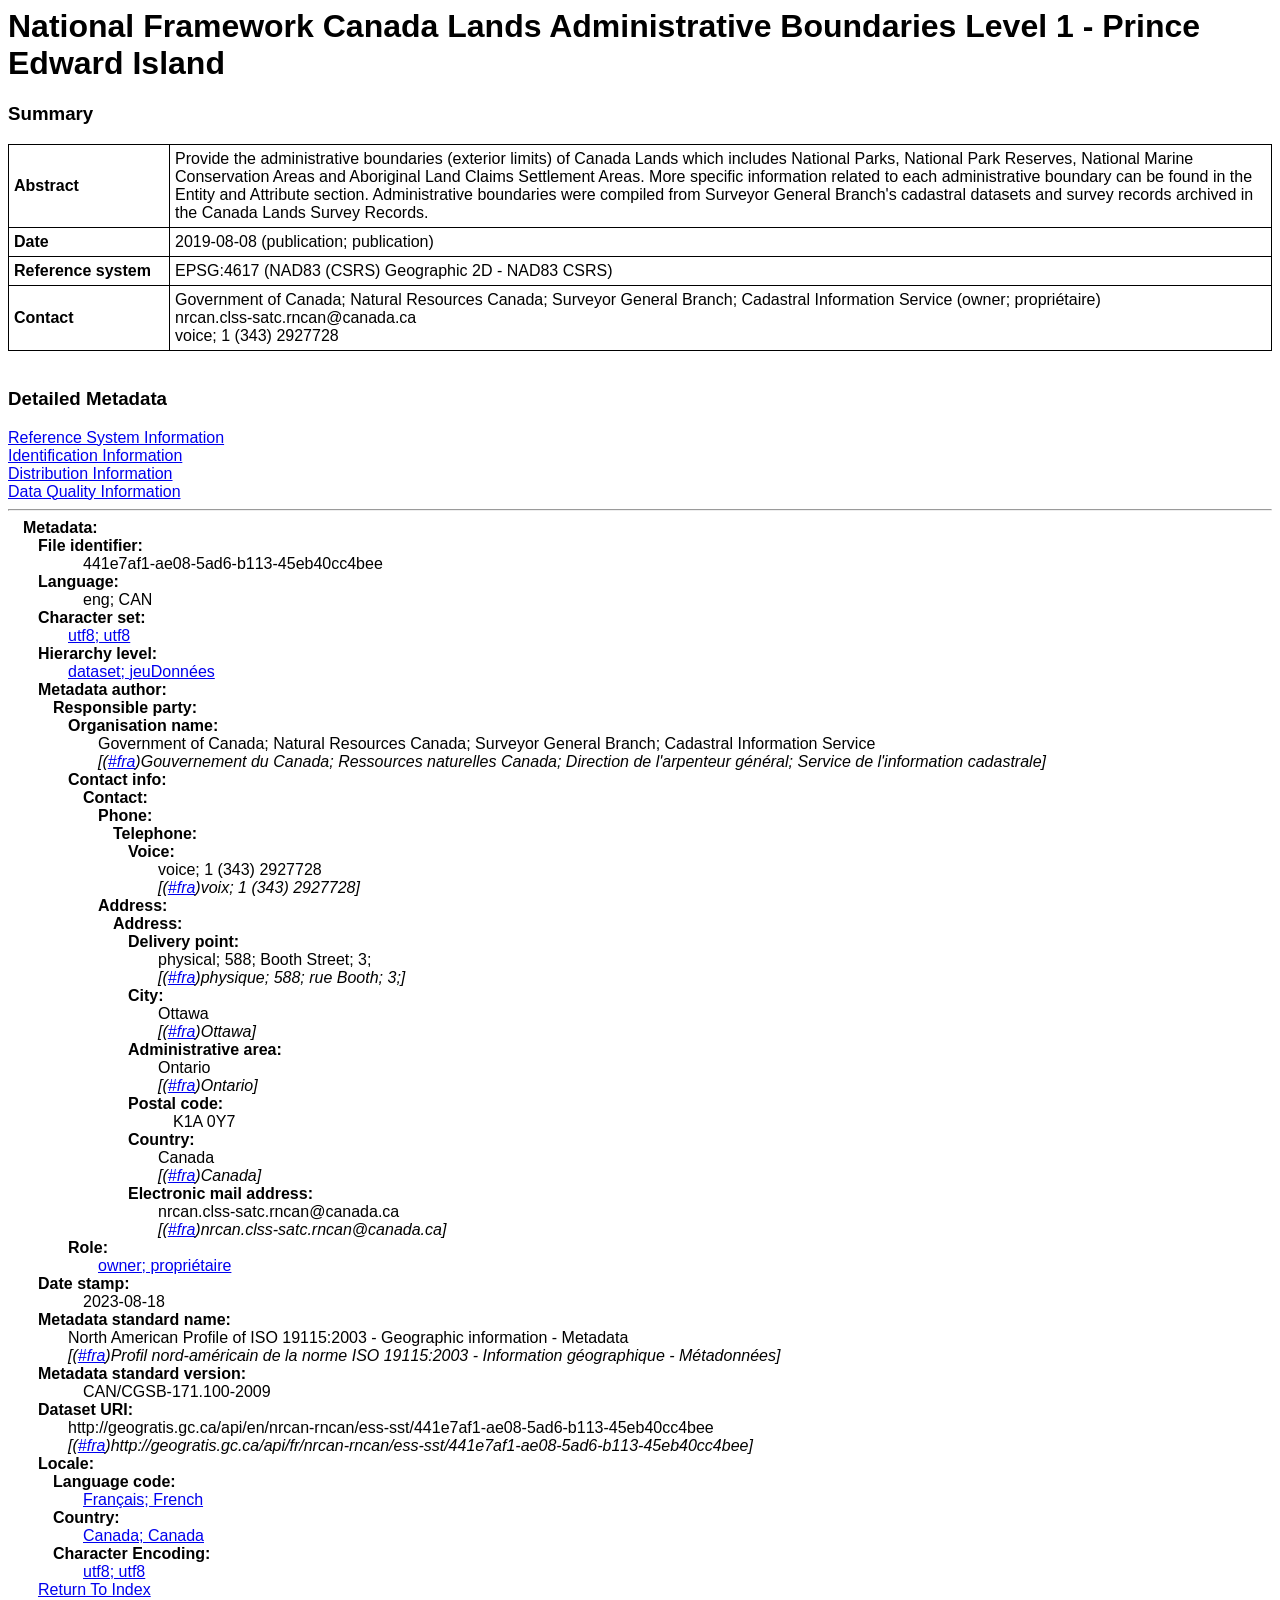
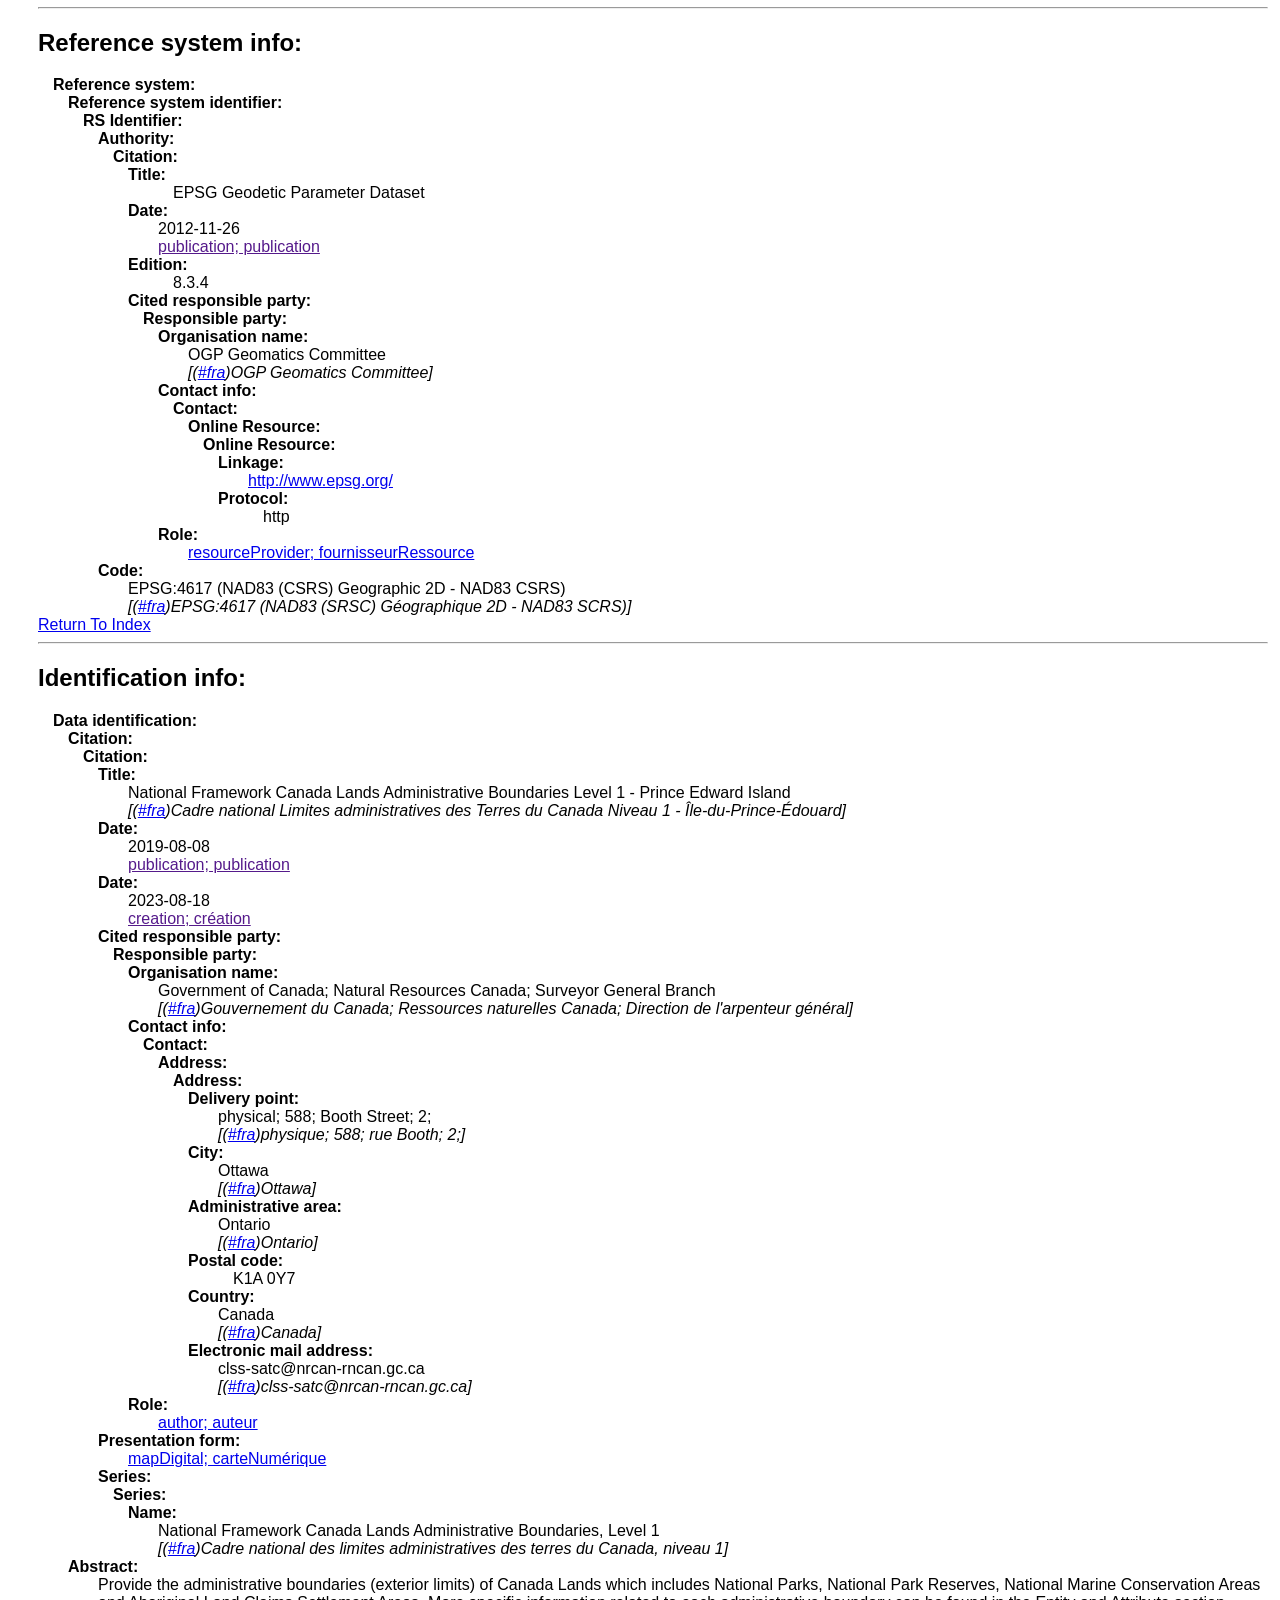
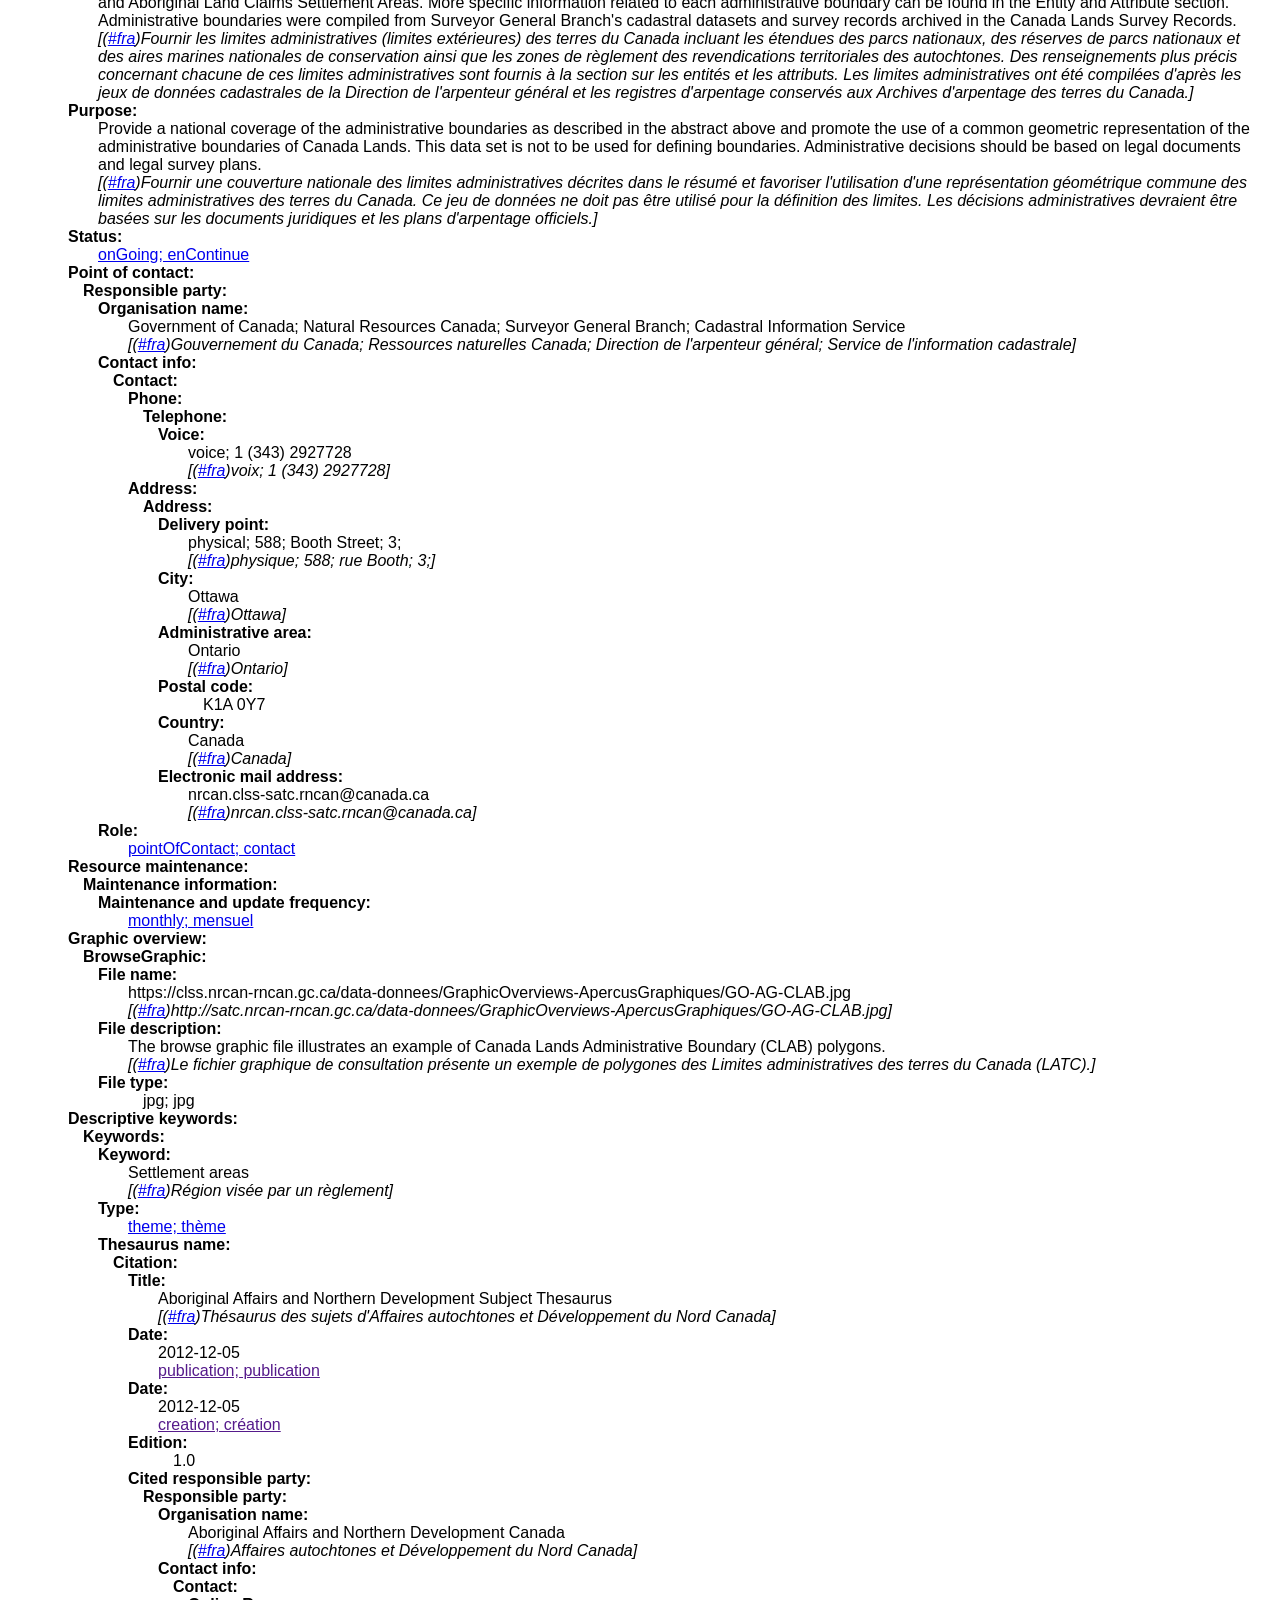
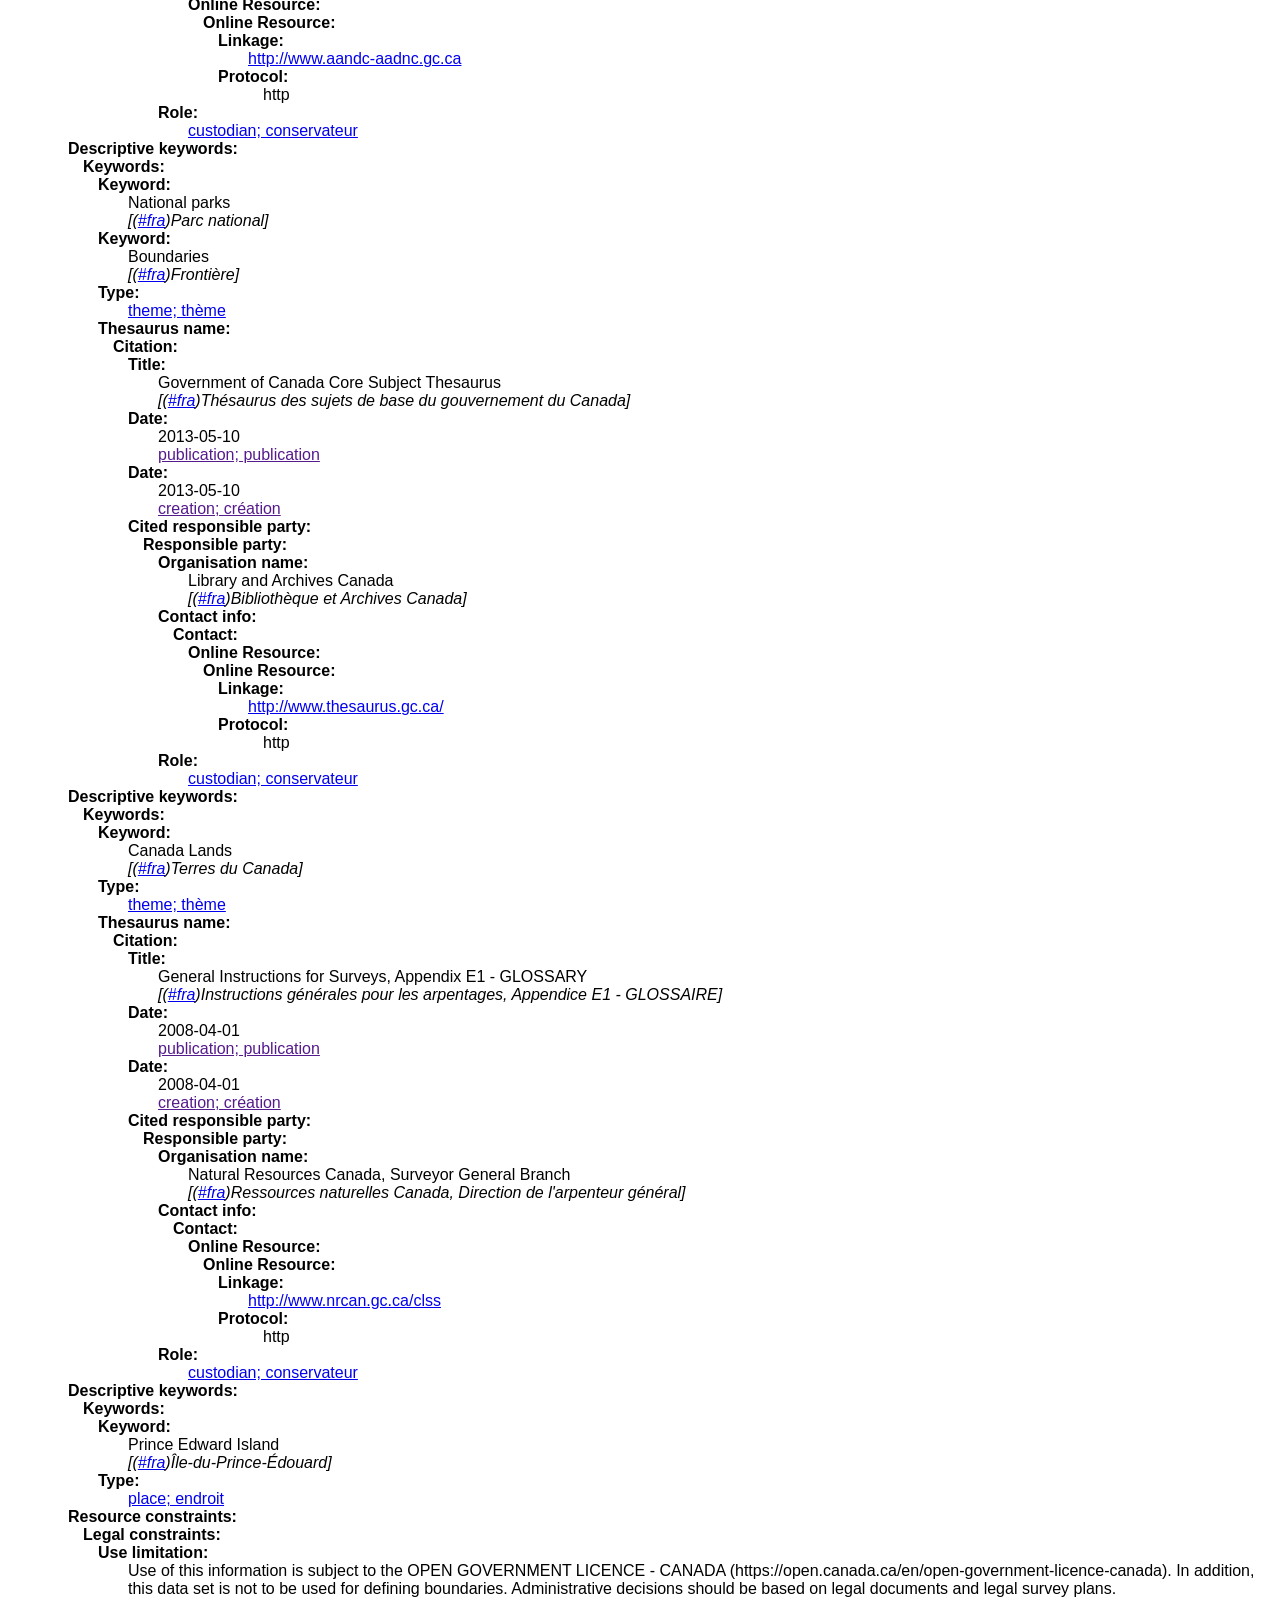
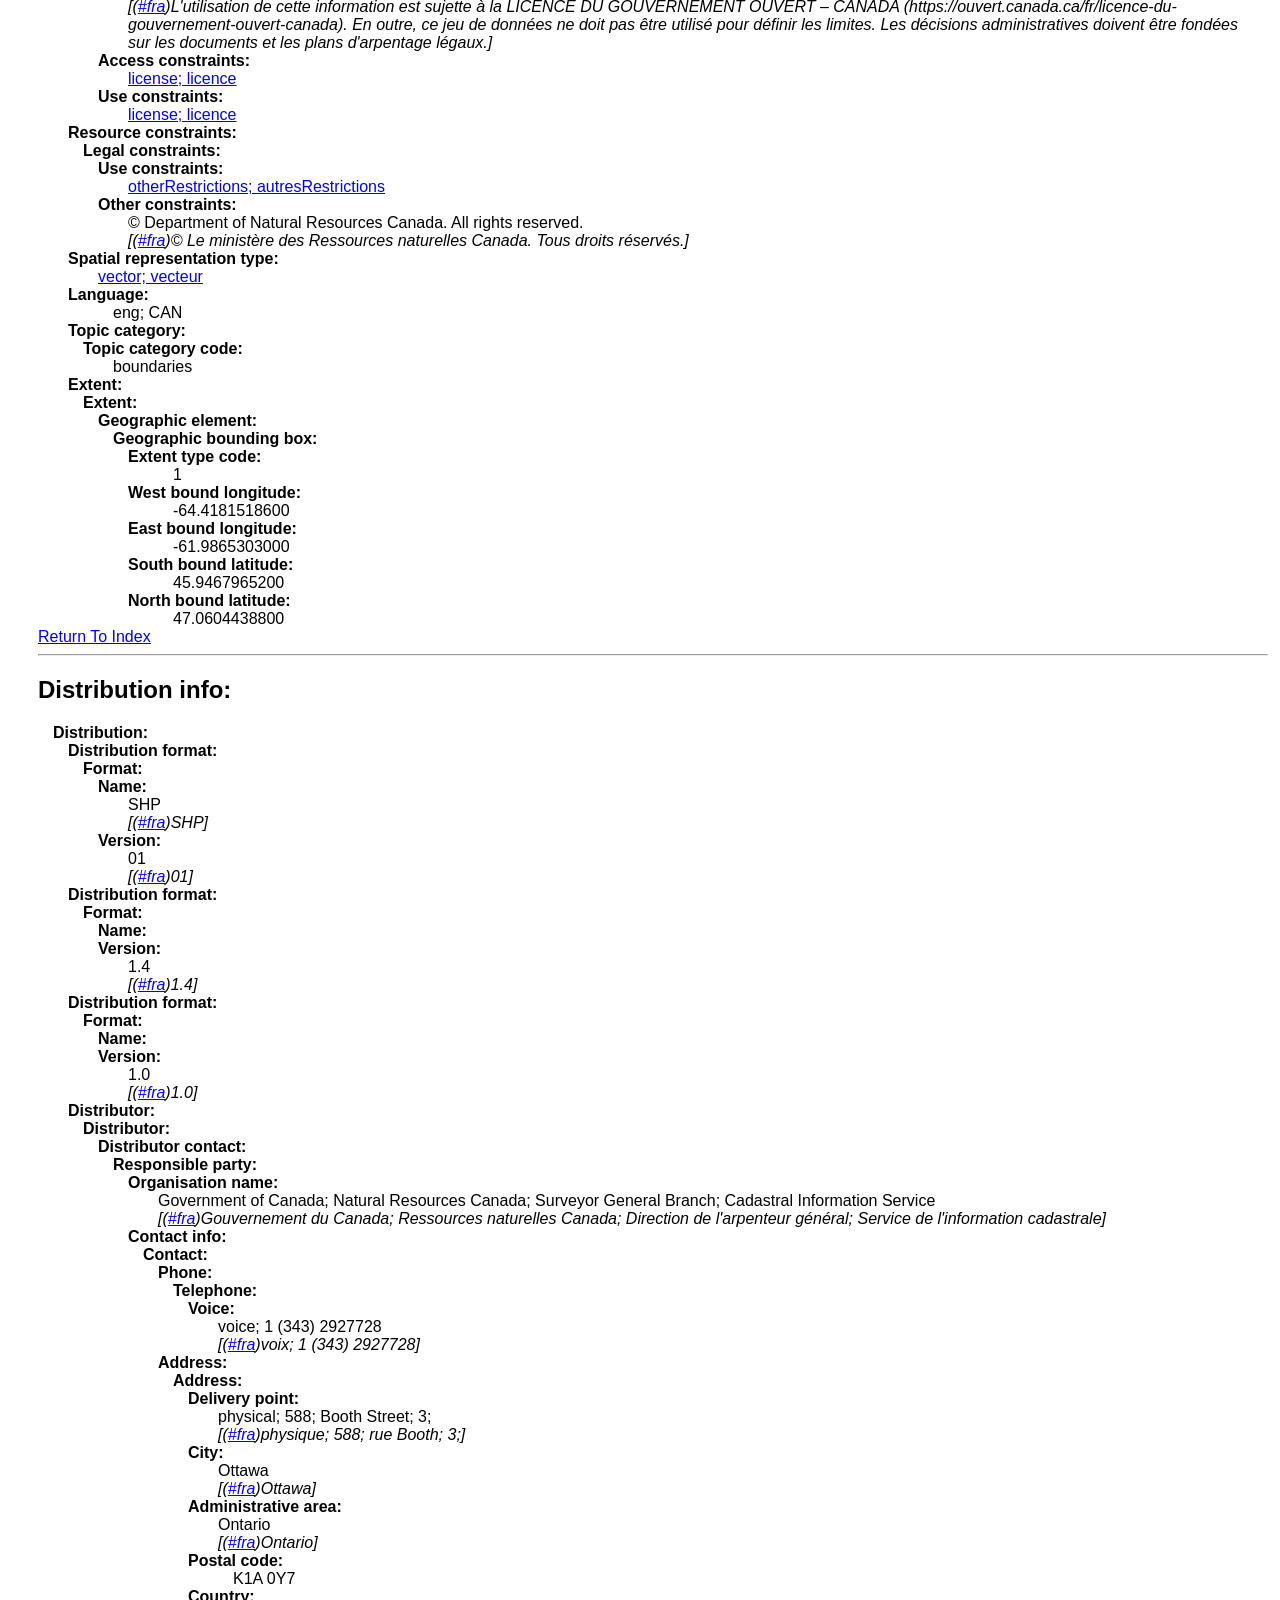
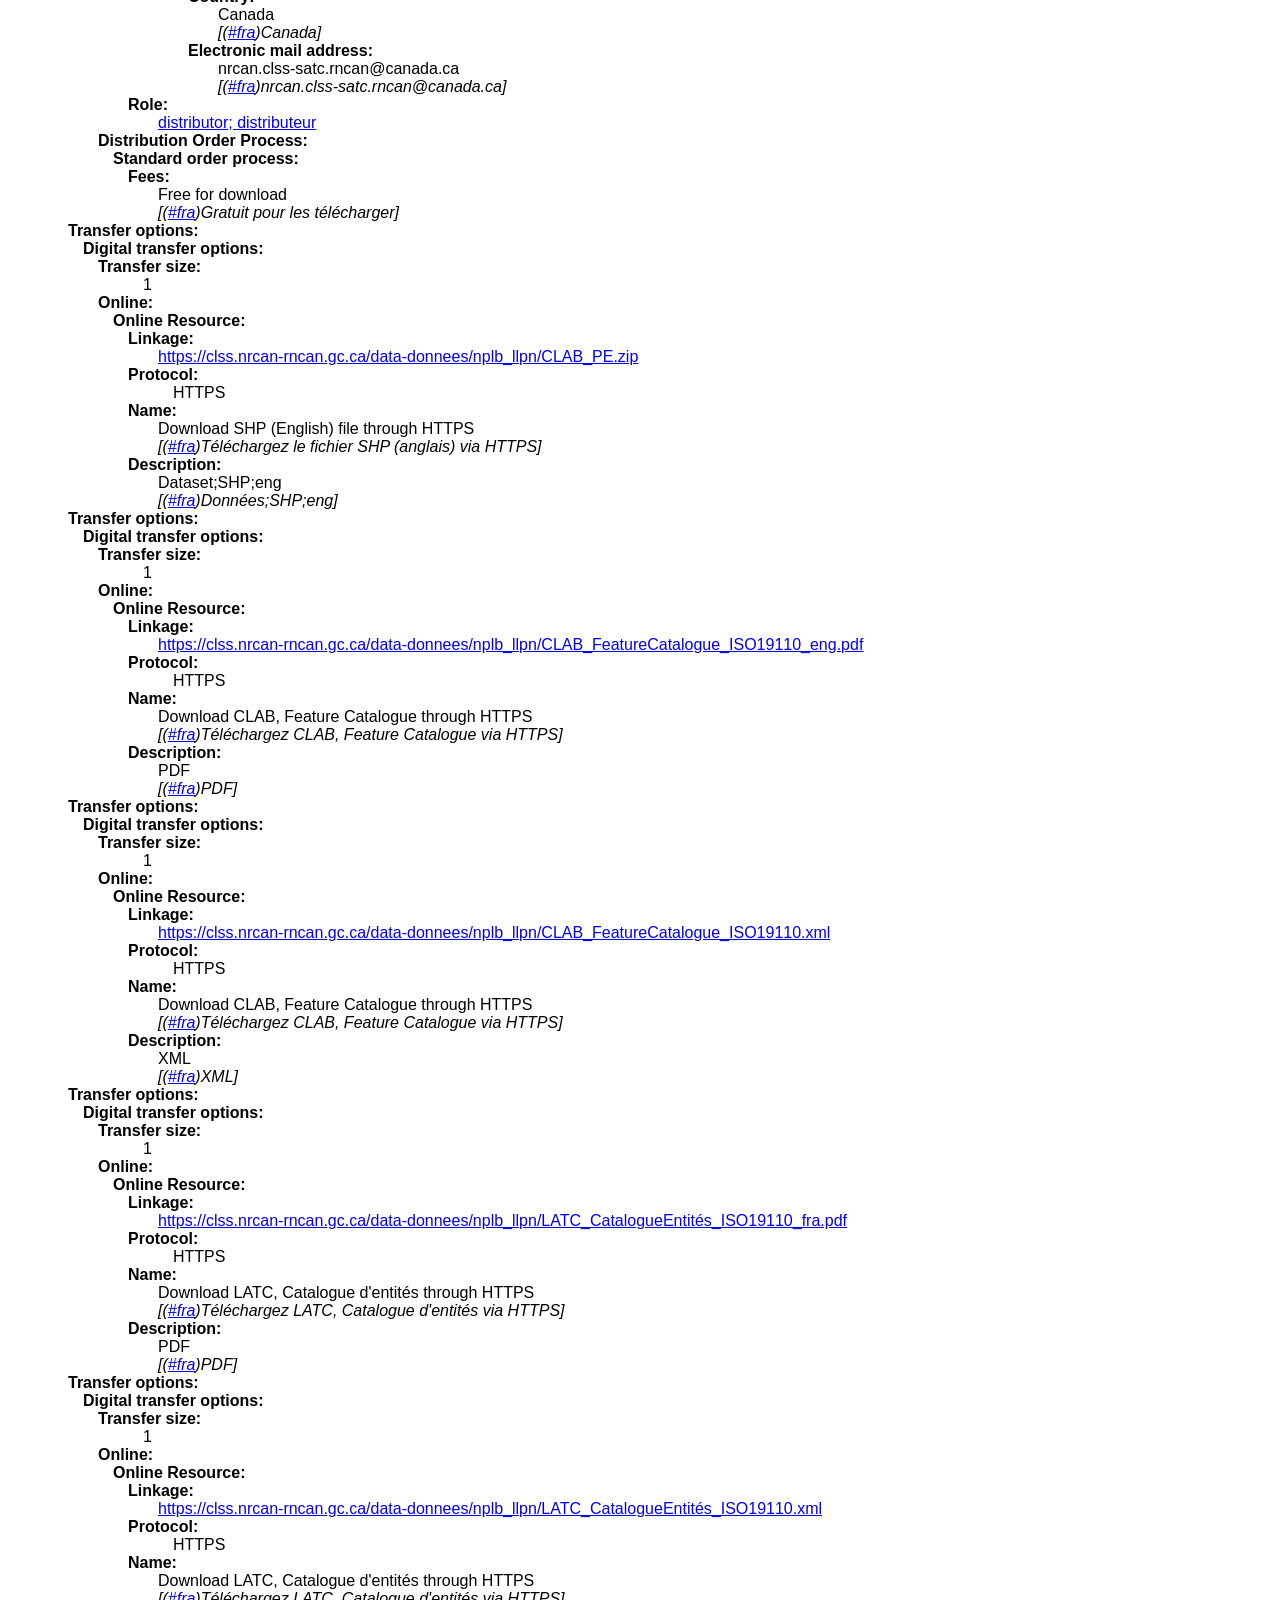
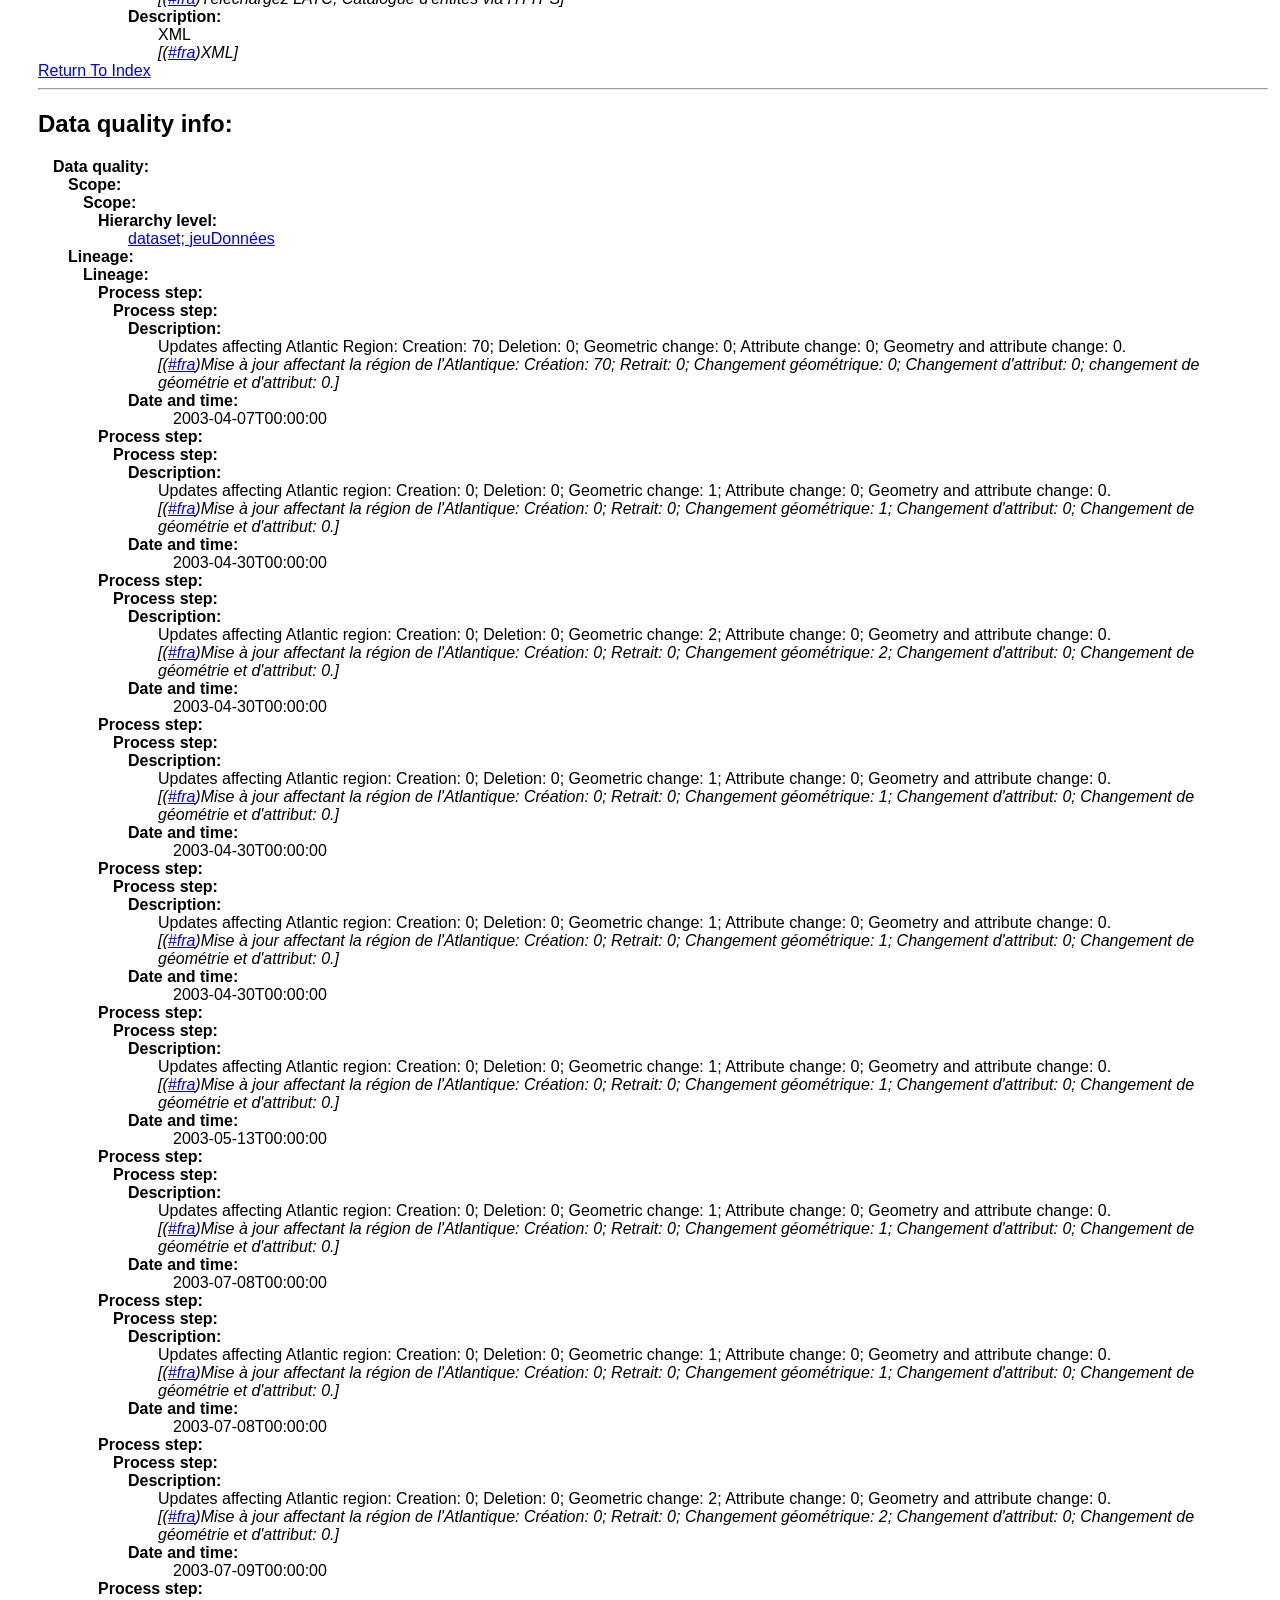
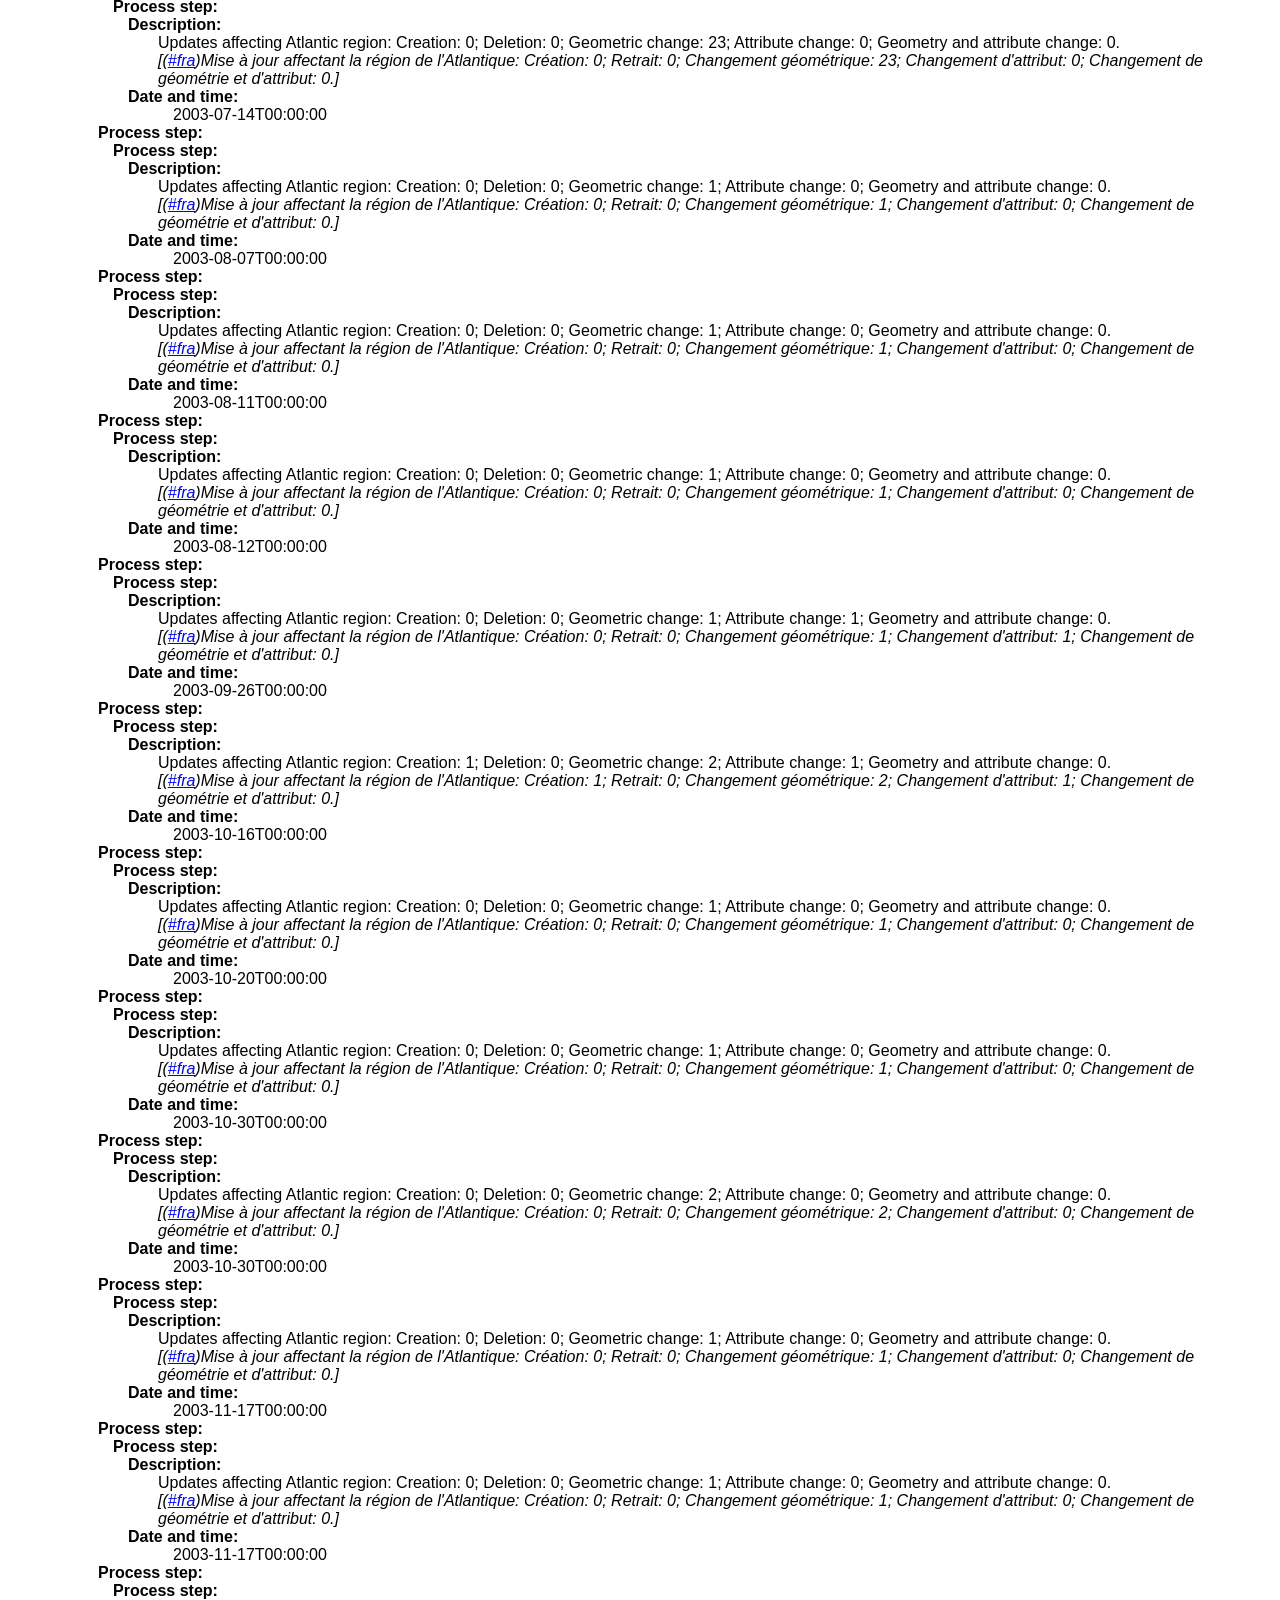
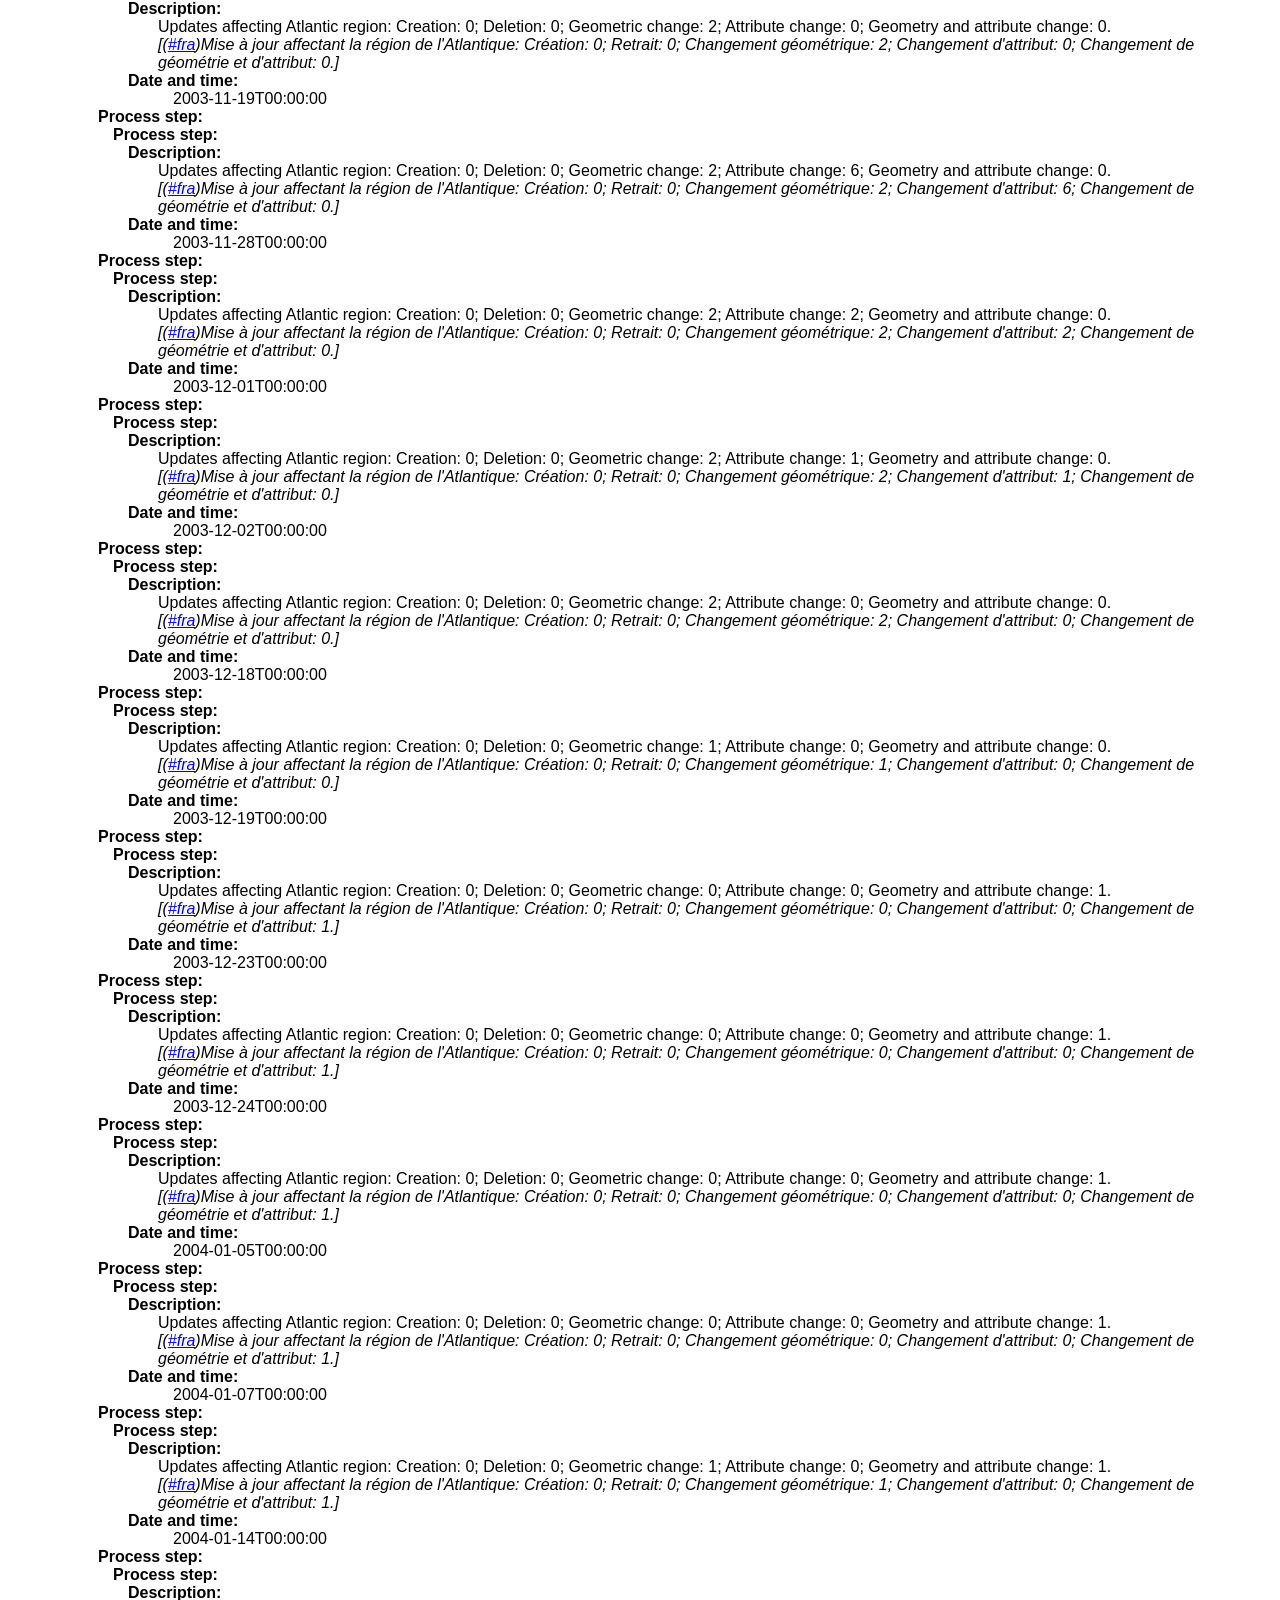
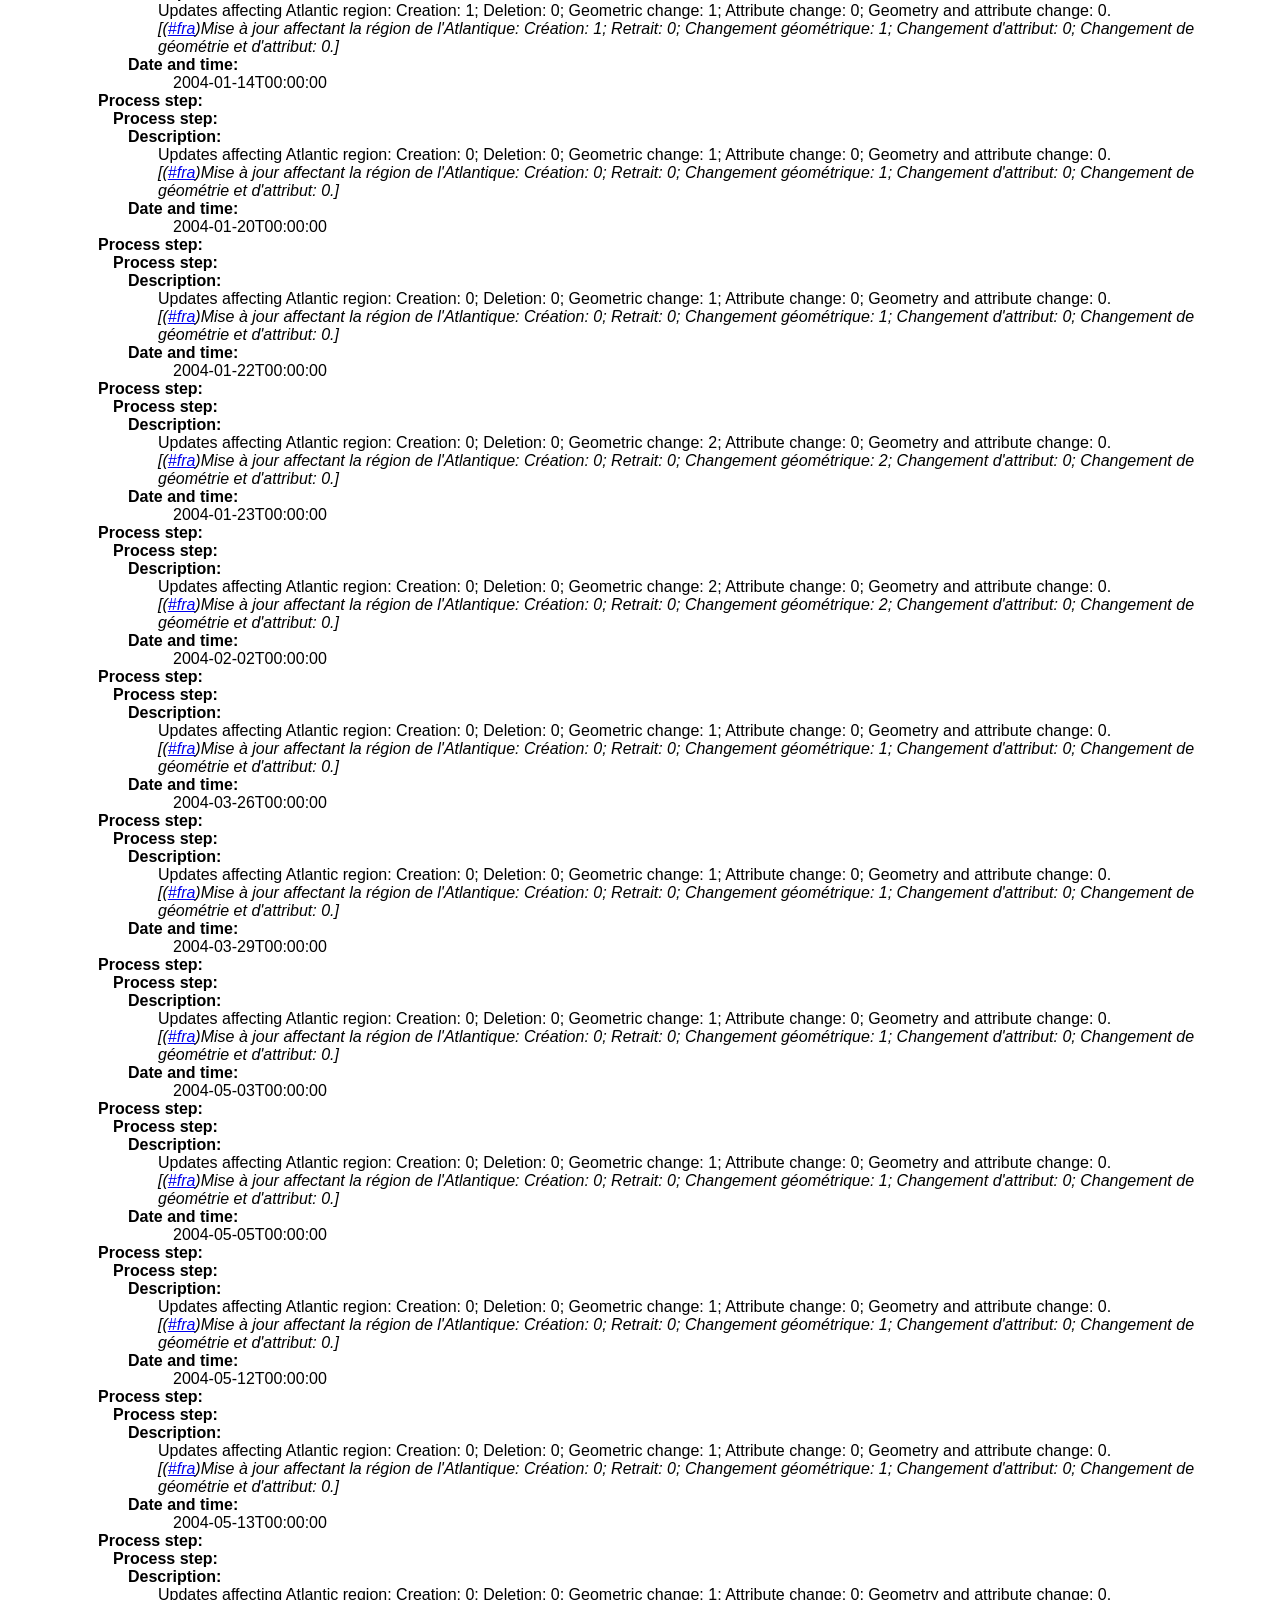
<file: coastline_polygon_eng.html>
<html xmlns:gco="http://www.isotc211.org/2005/gco" xmlns:gmd="http://www.isotc211.org/2005/gmd" xmlns:gml="http://www.opengis.net/gml" xmlns:gts="http://www.isotc211.org/2005/gts" xmlns:gmi="http://www.isotc211.org/2005/gmi" xmlns:xsi="http://www.w3.org/2001/XMLSchema-instance" xmlns:xlink="http://www.w3.org/1999/xlink">
  <head>
    <META http-equiv="Content-Type" content="text/html; charset=utf-8">
    <style type="text/css">
	        	body {font-family:Verdana,Arial,Helvetica,sans-serif;}
	          	dl, dt, dd {display: block; unicode-bidi: embed; line-height:normal}
	          	dl,ol,ul {margin: 0px 2px 0px 15px;}
	          	dd { margin-left: 15px;  padding-left: 15px;}
	          	table {border-collapse:collapse;}
	          	table,th, td { border: 1px solid black;}
	          	td{ min-width: 150px; padding: 5px;}
			</style>
  </head>
  <body>
    <h1><a name="title">National Framework Canada Lands Administrative Boundaries Level 1 - Prince Edward Island</a></h1>
    <div>
      <h3>Summary</h3>
      <table>
        <tr>
          <td><b>Abstract</b></td>
          <td>Provide the administrative boundaries (exterior limits) of Canada Lands which includes National Parks, National Park Reserves, National Marine Conservation Areas and Aboriginal Land Claims Settlement Areas. More specific information related to each administrative boundary can be found in the Entity and Attribute section. Administrative boundaries were compiled from Surveyor General Branch's cadastral datasets and survey records archived in the Canada Lands Survey Records.</td>
        </tr>
        <tr>
          <td><b>Date</b></td>
          <td>2019-08-08
                    	(publication; publication)
					</td>
        </tr>
        <tr>
          <td><b>Reference system</b></td>
          <td>EPSG:4617 (NAD83 (CSRS) Geographic 2D - NAD83 CSRS)</td>
        </tr>
        <tr>
          <td><b>Contact</b></td>
          <td>Government of Canada; Natural Resources Canada;  Surveyor General Branch; Cadastral Information Service
	                		(owner; propriétaire)
	                		<br>nrcan.clss-satc.rncan@canada.ca<br>voice; 1 (343) 2927728</td>
        </tr>
      </table>
    </div><br><div>
      <h3>Detailed Metadata</h3><a href="#referenceSystemInfo"><span>Reference System Information</span></a><br><a href="#identificationInfo"><span>Identification Information</span></a><br><a href="#distributionInfo"><span>Distribution Information</span></a><br><a href="#dataQualityInfo"><span>Data Quality Information</span></a><br><hr>
      <dl>
        <dt><b>Metadata: </b></dt>
        <dl>
          <dt><b> File identifier: </b></dt>
          <dl>
            <dd>441e7af1-ae08-5ad6-b113-45eb40cc4bee</dd>
          </dl>
        </dl>
        <dl>
          <dt><b> Language: </b></dt>
          <dl>
            <dd>eng; CAN</dd>
          </dl>
        </dl>
        <dl>
          <dt><b> Character set: </b></dt>
          <dd><a href="http://nap.geogratis.gc.ca/metadata/register/napMetadataRegister.xml#IC_95">utf8; utf8</a></dd>
        </dl>
        <dl>
          <dt><b> Hierarchy level: </b></dt>
          <dd><a href="http://nap.geogratis.gc.ca/metadata/register/napMetadataRegister.xml#IC_108">dataset; jeuDonnées</a></dd>
        </dl>
        <dl>
          <dt><b> Metadata author: </b></dt>
          <dl>
            <dt><b>  Responsible party: </b></dt>
            <dl>
              <dt><b>Organisation name: </b></dt>
              <dd>Government of Canada; Natural Resources Canada;  Surveyor General Branch; Cadastral Information Service</dd>
              <dd><i>
        [(<a href="##fra">#fra</a>)Gouvernement du Canada; Ressources naturelles Canada; Direction de l'arpenteur général; Service de l'information cadastrale]
      </i></dd>
            </dl>
            <dl>
              <dt><b>   Contact info: </b></dt>
              <dl>
                <dt><b>    Contact: </b></dt>
                <dl>
                  <dt><b>     Phone: </b></dt>
                  <dl>
                    <dt><b>      Telephone: </b></dt>
                    <dl>
                      <dt><b>Voice: </b></dt>
                      <dd>voice; 1 (343) 2927728</dd>
                      <dd><i>
        [(<a href="##fra">#fra</a>)voix; 1 (343) 2927728]
      </i></dd>
                    </dl>
                  </dl>
                </dl>
                <dl>
                  <dt><b>     Address: </b></dt>
                  <dl>
                    <dt><b>      Address: </b></dt>
                    <dl>
                      <dt><b>Delivery point: </b></dt>
                      <dd>physical; 588; Booth Street; 3;</dd>
                      <dd><i>
        [(<a href="##fra">#fra</a>)physique; 588; rue Booth; 3;]
      </i></dd>
                    </dl>
                    <dl>
                      <dt><b>City: </b></dt>
                      <dd>Ottawa</dd>
                      <dd><i>
        [(<a href="##fra">#fra</a>)Ottawa]
      </i></dd>
                    </dl>
                    <dl>
                      <dt><b>Administrative area: </b></dt>
                      <dd>Ontario</dd>
                      <dd><i>
        [(<a href="##fra">#fra</a>)Ontario]
      </i></dd>
                    </dl>
                    <dl>
                      <dt><b>       Postal code: </b></dt>
                      <dl>
                        <dd>K1A 0Y7</dd>
                      </dl>
                    </dl>
                    <dl>
                      <dt><b>Country: </b></dt>
                      <dd>Canada</dd>
                      <dd><i>
        [(<a href="##fra">#fra</a>)Canada]
      </i></dd>
                    </dl>
                    <dl>
                      <dt><b>Electronic mail address: </b></dt>
                      <dd>nrcan.clss-satc.rncan@canada.ca</dd>
                      <dd><i>
        [(<a href="##fra">#fra</a>)nrcan.clss-satc.rncan@canada.ca]
      </i></dd>
                    </dl>
                  </dl>
                </dl>
              </dl>
            </dl>
            <dl>
              <dt><b>   Role: </b></dt>
              <dd><a href="http://nap.geogratis.gc.ca/metadata/register/napMetadataRegister.xml#IC_90">owner; propriétaire</a></dd>
            </dl>
          </dl>
        </dl>
        <dl>
          <dt><b> Date stamp: </b></dt>
          <dl>
            <dd>2023-08-18</dd>
          </dl>
        </dl>
        <dl>
          <dt><b>Metadata standard name: </b></dt>
          <dd>North American Profile of ISO 19115:2003 - Geographic information - Metadata</dd>
          <dd><i>
        [(<a href="##fra">#fra</a>)Profil nord-américain de la norme ISO 19115:2003 - Information géographique - Métadonnées]
      </i></dd>
        </dl>
        <dl>
          <dt><b> Metadata standard version: </b></dt>
          <dl>
            <dd>CAN/CGSB-171.100-2009</dd>
          </dl>
        </dl>
        <dl>
          <dt><b>Dataset URI: </b></dt>
          <dd>http://geogratis.gc.ca/api/en/nrcan-rncan/ess-sst/441e7af1-ae08-5ad6-b113-45eb40cc4bee</dd>
          <dd><i>
        [(<a href="##fra">#fra</a>)http://geogratis.gc.ca/api/fr/nrcan-rncan/ess-sst/441e7af1-ae08-5ad6-b113-45eb40cc4bee]
      </i></dd>
        </dl><a id="fra"></a><dl>
          <dt><b>Locale: </b></dt>
          <dl>
            <dt><b>Language code: </b></dt>
            <dd><a href="http://nap.geogratis.gc.ca/metadata/register/napMetadataRegister.xml#IC_116">Français; French</a></dd>
          </dl>
          <dl>
            <dt><b>Country: </b></dt>
            <dd><a href="http://nap.geogratis.gc.ca/metadata/register/napMetadataRegister.xml#IC_117">Canada; Canada</a></dd>
          </dl>
          <dl>
            <dt><b>Character Encoding: </b></dt>
            <dd><a href="http://nap.geogratis.gc.ca/metadata/register/napMetadataRegister.xml#IC_95">utf8; utf8</a></dd>
          </dl>
        </dl>
        <dl><a href="#title"><div align="left">Return To Index</div></a><hr>
          <h2><a name="referenceSystemInfo"> Reference system info: </a></h2>
          <dl>
            <dt><b>  Reference system: </b></dt>
            <dl>
              <dt><b>   Reference system identifier: </b></dt>
              <dl>
                <dt><b>    RS Identifier: </b></dt>
                <dl>
                  <dt><b>     Authority: </b></dt>
                  <dl>
                    <dt><b>      Citation: </b></dt>
                    <dl>
                      <dt><b>       Title: </b></dt>
                      <dl>
                        <dd>EPSG Geodetic Parameter Dataset</dd>
                      </dl>
                    </dl>
                    <dl>
                      <dt><b>       Date: </b></dt>
                      <dd>2012-11-26</dd>
                      <dd><a href="">publication; publication</a></dd>
                    </dl>
                    <dl>
                      <dt><b>       Edition: </b></dt>
                      <dl>
                        <dd>8.3.4</dd>
                      </dl>
                    </dl>
                    <dl>
                      <dt><b>       Cited responsible party: </b></dt>
                      <dl>
                        <dt><b>        Responsible party: </b></dt>
                        <dl>
                          <dt><b>Organisation name: </b></dt>
                          <dd>OGP Geomatics Committee</dd>
                          <dd><i>
        [(<a href="##fra">#fra</a>)OGP Geomatics Committee]
      </i></dd>
                        </dl>
                        <dl>
                          <dt><b>         Contact info: </b></dt>
                          <dl>
                            <dt><b>          Contact: </b></dt>
                            <dl>
                              <dt><b>           Online Resource: </b></dt>
                              <dl>
                                <dt><b>            Online Resource: </b></dt>
                                <dl>
                                  <dt><b>             Linkage: </b></dt>
                                  <dd><a href="http://www.epsg.org/">http://www.epsg.org/</a></dd>
                                </dl>
                                <dl>
                                  <dt><b>             Protocol: </b></dt>
                                  <dl>
                                    <dd>http</dd>
                                  </dl>
                                </dl>
                              </dl>
                            </dl>
                          </dl>
                        </dl>
                        <dl>
                          <dt><b>         Role: </b></dt>
                          <dd><a href="http://nap.geogratis.gc.ca/metadata/register/napMetadataRegister.xml#IC_90">resourceProvider; fournisseurRessource</a></dd>
                        </dl>
                      </dl>
                    </dl>
                  </dl>
                </dl>
                <dl>
                  <dt><b>Code: </b></dt>
                  <dd>EPSG:4617 (NAD83 (CSRS) Geographic 2D - NAD83 CSRS)</dd>
                  <dd><i>
        [(<a href="##fra">#fra</a>)EPSG:4617 (NAD83 (SRSC)  Géographique 2D - NAD83 SCRS)]
      </i></dd>
                </dl>
              </dl>
            </dl>
          </dl>
        </dl>
        <dl><a href="#title"><div align="left">Return To Index</div></a><hr>
          <h2><a name="identificationInfo"> Identification info: </a></h2>
          <dl>
            <dt><b>  Data identification: </b></dt>
            <dl>
              <dt><b>   Citation: </b></dt>
              <dl>
                <dt><b>    Citation: </b></dt>
                <dl>
                  <dt><b>Title: </b></dt>
                  <dd>National Framework Canada Lands Administrative Boundaries Level 1 - Prince Edward Island</dd>
                  <dd><i>
        [(<a href="##fra">#fra</a>)Cadre national Limites administratives des Terres du Canada Niveau 1 - Île-du-Prince-Édouard]
      </i></dd>
                </dl>
                <dl>
                  <dt><b>     Date: </b></dt>
                  <dd>2019-08-08</dd>
                  <dd><a href="">publication; publication</a></dd>
                </dl>
                <dl>
                  <dt><b>     Date: </b></dt>
                  <dd>2023-08-18</dd>
                  <dd><a href="">creation; création</a></dd>
                </dl>
                <dl>
                  <dt><b>     Cited responsible party: </b></dt>
                  <dl>
                    <dt><b>      Responsible party: </b></dt>
                    <dl>
                      <dt><b>Organisation name: </b></dt>
                      <dd>Government of Canada; Natural Resources Canada; Surveyor General Branch</dd>
                      <dd><i>
        [(<a href="##fra">#fra</a>)Gouvernement du Canada; Ressources naturelles Canada; Direction de l'arpenteur général]
      </i></dd>
                    </dl>
                    <dl>
                      <dt><b>       Contact info: </b></dt>
                      <dl>
                        <dt><b>        Contact: </b></dt>
                        <dl>
                          <dt><b>         Address: </b></dt>
                          <dl>
                            <dt><b>          Address: </b></dt>
                            <dl>
                              <dt><b>Delivery point: </b></dt>
                              <dd>physical; 588; Booth Street; 2;</dd>
                              <dd><i>
        [(<a href="##fra">#fra</a>)physique; 588; rue Booth; 2;]
      </i></dd>
                            </dl>
                            <dl>
                              <dt><b>City: </b></dt>
                              <dd>Ottawa</dd>
                              <dd><i>
        [(<a href="##fra">#fra</a>)Ottawa]
      </i></dd>
                            </dl>
                            <dl>
                              <dt><b>Administrative area: </b></dt>
                              <dd>Ontario</dd>
                              <dd><i>
        [(<a href="##fra">#fra</a>)Ontario]
      </i></dd>
                            </dl>
                            <dl>
                              <dt><b>           Postal code: </b></dt>
                              <dl>
                                <dd>K1A 0Y7</dd>
                              </dl>
                            </dl>
                            <dl>
                              <dt><b>Country: </b></dt>
                              <dd>Canada</dd>
                              <dd><i>
        [(<a href="##fra">#fra</a>)Canada]
      </i></dd>
                            </dl>
                            <dl>
                              <dt><b>Electronic mail address: </b></dt>
                              <dd>clss-satc@nrcan-rncan.gc.ca</dd>
                              <dd><i>
        [(<a href="##fra">#fra</a>)clss-satc@nrcan-rncan.gc.ca]
      </i></dd>
                            </dl>
                          </dl>
                        </dl>
                      </dl>
                    </dl>
                    <dl>
                      <dt><b>       Role: </b></dt>
                      <dd><a href="http://nap.geogratis.gc.ca/metadata/register/napMetadataRegister.xml#IC_90">author; auteur</a></dd>
                    </dl>
                  </dl>
                </dl>
                <dl>
                  <dt><b>     Presentation form: </b></dt>
                  <dd><a href="http://nap.geogratis.gc.ca/metadata/register/napMetadataRegister.xml#IC_89">mapDigital; carteNumérique</a></dd>
                </dl>
                <dl>
                  <dt><b>     Series: </b></dt>
                  <dl>
                    <dt><b>      Series: </b></dt>
                    <dl>
                      <dt><b>Name: </b></dt>
                      <dd>National Framework Canada Lands Administrative Boundaries, Level 1</dd>
                      <dd><i>
        [(<a href="##fra">#fra</a>)Cadre national des limites administratives des terres du Canada, niveau 1]
      </i></dd>
                    </dl>
                  </dl>
                </dl>
              </dl>
            </dl>
            <dl>
              <dt><b>Abstract: </b></dt>
              <dd>Provide the administrative boundaries (exterior limits) of Canada Lands which includes National Parks, National Park Reserves, National Marine Conservation Areas and Aboriginal Land Claims Settlement Areas. More specific information related to each administrative boundary can be found in the Entity and Attribute section. Administrative boundaries were compiled from Surveyor General Branch's cadastral datasets and survey records archived in the Canada Lands Survey Records.</dd>
              <dd><i>
        [(<a href="##fra">#fra</a>)Fournir les limites administratives (limites extérieures) des terres du Canada incluant les étendues des parcs nationaux, des réserves de parcs nationaux et des aires marines nationales de conservation ainsi que les zones de règlement des revendications territoriales des autochtones. Des renseignements plus précis concernant chacune de ces limites administratives sont fournis à la section sur les entités et les attributs. Les limites administratives ont été compilées d'après les jeux de données cadastrales de la Direction de l'arpenteur général et les registres d'arpentage conservés aux Archives d'arpentage des terres du Canada.]
      </i></dd>
            </dl>
            <dl>
              <dt><b>Purpose: </b></dt>
              <dd>Provide a national coverage of the administrative boundaries as described in the abstract above and promote the use of a common geometric representation of the administrative boundaries of Canada Lands. This data set is not to be used for defining boundaries. Administrative decisions should be based on legal documents and legal survey plans.</dd>
              <dd><i>
        [(<a href="##fra">#fra</a>)Fournir une couverture nationale des limites administratives décrites dans le résumé et favoriser l'utilisation d'une représentation géométrique commune des limites administratives des terres du Canada. Ce jeu de données ne doit pas être utilisé pour la définition des limites. Les décisions administratives devraient être basées sur les documents juridiques et les plans d'arpentage officiels.]
      </i></dd>
            </dl>
            <dl>
              <dt><b>   Status: </b></dt>
              <dd><a href="http://nap.geogratis.gc.ca/metadata/register/napMetadataRegister.xml#IC_106">onGoing; enContinue</a></dd>
            </dl>
            <dl>
              <dt><b>   Point of contact: </b></dt>
              <dl>
                <dt><b>    Responsible party: </b></dt>
                <dl>
                  <dt><b>Organisation name: </b></dt>
                  <dd>Government of Canada; Natural Resources Canada;  Surveyor General Branch; Cadastral Information Service</dd>
                  <dd><i>
        [(<a href="##fra">#fra</a>)Gouvernement du Canada; Ressources naturelles Canada; Direction de l'arpenteur général; Service de l'information cadastrale]
      </i></dd>
                </dl>
                <dl>
                  <dt><b>     Contact info: </b></dt>
                  <dl>
                    <dt><b>      Contact: </b></dt>
                    <dl>
                      <dt><b>       Phone: </b></dt>
                      <dl>
                        <dt><b>        Telephone: </b></dt>
                        <dl>
                          <dt><b>Voice: </b></dt>
                          <dd>voice; 1 (343) 2927728</dd>
                          <dd><i>
        [(<a href="##fra">#fra</a>)voix; 1 (343) 2927728]
      </i></dd>
                        </dl>
                      </dl>
                    </dl>
                    <dl>
                      <dt><b>       Address: </b></dt>
                      <dl>
                        <dt><b>        Address: </b></dt>
                        <dl>
                          <dt><b>Delivery point: </b></dt>
                          <dd>physical; 588; Booth Street; 3;</dd>
                          <dd><i>
        [(<a href="##fra">#fra</a>)physique; 588; rue Booth; 3;]
      </i></dd>
                        </dl>
                        <dl>
                          <dt><b>City: </b></dt>
                          <dd>Ottawa</dd>
                          <dd><i>
        [(<a href="##fra">#fra</a>)Ottawa]
      </i></dd>
                        </dl>
                        <dl>
                          <dt><b>Administrative area: </b></dt>
                          <dd>Ontario</dd>
                          <dd><i>
        [(<a href="##fra">#fra</a>)Ontario]
      </i></dd>
                        </dl>
                        <dl>
                          <dt><b>         Postal code: </b></dt>
                          <dl>
                            <dd>K1A 0Y7</dd>
                          </dl>
                        </dl>
                        <dl>
                          <dt><b>Country: </b></dt>
                          <dd>Canada</dd>
                          <dd><i>
        [(<a href="##fra">#fra</a>)Canada]
      </i></dd>
                        </dl>
                        <dl>
                          <dt><b>Electronic mail address: </b></dt>
                          <dd>nrcan.clss-satc.rncan@canada.ca</dd>
                          <dd><i>
        [(<a href="##fra">#fra</a>)nrcan.clss-satc.rncan@canada.ca]
      </i></dd>
                        </dl>
                      </dl>
                    </dl>
                  </dl>
                </dl>
                <dl>
                  <dt><b>     Role: </b></dt>
                  <dd><a href="http://nap.geogratis.gc.ca/metadata/register/napMetadataRegister.xml#IC_90">pointOfContact; contact</a></dd>
                </dl>
              </dl>
            </dl>
            <dl>
              <dt><b>   Resource maintenance: </b></dt>
              <dl>
                <dt><b>    Maintenance information: </b></dt>
                <dl>
                  <dt><b>     Maintenance and update frequency: </b></dt>
                  <dd><a href="http://nap.geogratis.gc.ca/metadata/register/napMetadataRegister.xml#IC_102">monthly; mensuel</a></dd>
                </dl>
              </dl>
            </dl>
            <dl>
              <dt><b>   Graphic overview: </b></dt>
              <dl>
                <dt><b>    BrowseGraphic: </b></dt>
                <dl>
                  <dt><b>File name: </b></dt>
                  <dd>https://clss.nrcan-rncan.gc.ca/data-donnees/GraphicOverviews-ApercusGraphiques/GO-AG-CLAB.jpg</dd>
                  <dd><i>
        [(<a href="##fra">#fra</a>)http://satc.nrcan-rncan.gc.ca/data-donnees/GraphicOverviews-ApercusGraphiques/GO-AG-CLAB.jpg]
      </i></dd>
                </dl>
                <dl>
                  <dt><b>File description: </b></dt>
                  <dd>The browse graphic file illustrates an example of Canada Lands Administrative Boundary (CLAB) polygons.</dd>
                  <dd><i>
        [(<a href="##fra">#fra</a>)Le fichier graphique de consultation présente un exemple de polygones des Limites administratives des terres du Canada (LATC).]
      </i></dd>
                </dl>
                <dl>
                  <dt><b>     File type: </b></dt>
                  <dl>
                    <dd>jpg; jpg</dd>
                  </dl>
                </dl>
              </dl>
            </dl>
            <dl>
              <dt><b>   Descriptive keywords: </b></dt>
              <dl>
                <dt><b>    Keywords: </b></dt>
                <dl>
                  <dt><b>Keyword: </b></dt>
                  <dd>Settlement areas</dd>
                  <dd><i>
        [(<a href="##fra">#fra</a>)Région visée par un règlement]
      </i></dd>
                </dl>
                <dl>
                  <dt><b>     Type: </b></dt>
                  <dd><a href="http://nap.geogratis.gc.ca/metadata/register/napMetadataRegister.xml#IC_101">theme; thème</a></dd>
                </dl>
                <dl>
                  <dt><b>     Thesaurus name: </b></dt>
                  <dl>
                    <dt><b>      Citation: </b></dt>
                    <dl>
                      <dt><b>Title: </b></dt>
                      <dd>Aboriginal Affairs and Northern Development Subject Thesaurus</dd>
                      <dd><i>
        [(<a href="##fra">#fra</a>)Thésaurus des sujets d'Affaires autochtones et Développement du Nord Canada]
      </i></dd>
                    </dl>
                    <dl>
                      <dt><b>       Date: </b></dt>
                      <dd>2012-12-05</dd>
                      <dd><a href="">publication; publication</a></dd>
                    </dl>
                    <dl>
                      <dt><b>       Date: </b></dt>
                      <dd>2012-12-05</dd>
                      <dd><a href="">creation; création</a></dd>
                    </dl>
                    <dl>
                      <dt><b>       Edition: </b></dt>
                      <dl>
                        <dd>1.0</dd>
                      </dl>
                    </dl>
                    <dl>
                      <dt><b>       Cited responsible party: </b></dt>
                      <dl>
                        <dt><b>        Responsible party: </b></dt>
                        <dl>
                          <dt><b>Organisation name: </b></dt>
                          <dd>Aboriginal Affairs and Northern Development Canada</dd>
                          <dd><i>
        [(<a href="##fra">#fra</a>)Affaires autochtones et Développement du Nord Canada]
      </i></dd>
                        </dl>
                        <dl>
                          <dt><b>         Contact info: </b></dt>
                          <dl>
                            <dt><b>          Contact: </b></dt>
                            <dl>
                              <dt><b>           Online Resource: </b></dt>
                              <dl>
                                <dt><b>            Online Resource: </b></dt>
                                <dl>
                                  <dt><b>             Linkage: </b></dt>
                                  <dd><a href="http://www.aandc-aadnc.gc.ca">http://www.aandc-aadnc.gc.ca</a></dd>
                                </dl>
                                <dl>
                                  <dt><b>             Protocol: </b></dt>
                                  <dl>
                                    <dd>http</dd>
                                  </dl>
                                </dl>
                              </dl>
                            </dl>
                          </dl>
                        </dl>
                        <dl>
                          <dt><b>         Role: </b></dt>
                          <dd><a href="http://nap.geogratis.gc.ca/metadata/register/napMetadataRegister.xml#IC_90">custodian; conservateur</a></dd>
                        </dl>
                      </dl>
                    </dl>
                  </dl>
                </dl>
              </dl>
            </dl>
            <dl>
              <dt><b>   Descriptive keywords: </b></dt>
              <dl>
                <dt><b>    Keywords: </b></dt>
                <dl>
                  <dt><b>Keyword: </b></dt>
                  <dd>National parks</dd>
                  <dd><i>
        [(<a href="##fra">#fra</a>)Parc national]
      </i></dd>
                </dl>
                <dl>
                  <dt><b>Keyword: </b></dt>
                  <dd>Boundaries</dd>
                  <dd><i>
        [(<a href="##fra">#fra</a>)Frontière]
      </i></dd>
                </dl>
                <dl>
                  <dt><b>     Type: </b></dt>
                  <dd><a href="http://nap.geogratis.gc.ca/metadata/register/napMetadataRegister.xml#IC_101">theme; thème</a></dd>
                </dl>
                <dl>
                  <dt><b>     Thesaurus name: </b></dt>
                  <dl>
                    <dt><b>      Citation: </b></dt>
                    <dl>
                      <dt><b>Title: </b></dt>
                      <dd>Government of Canada Core Subject Thesaurus</dd>
                      <dd><i>
        [(<a href="##fra">#fra</a>)Thésaurus des sujets de base du gouvernement du Canada]
      </i></dd>
                    </dl>
                    <dl>
                      <dt><b>       Date: </b></dt>
                      <dd>2013-05-10</dd>
                      <dd><a href="">publication; publication</a></dd>
                    </dl>
                    <dl>
                      <dt><b>       Date: </b></dt>
                      <dd>2013-05-10</dd>
                      <dd><a href="">creation; création</a></dd>
                    </dl>
                    <dl>
                      <dt><b>       Cited responsible party: </b></dt>
                      <dl>
                        <dt><b>        Responsible party: </b></dt>
                        <dl>
                          <dt><b>Organisation name: </b></dt>
                          <dd>Library and Archives Canada</dd>
                          <dd><i>
        [(<a href="##fra">#fra</a>)Bibliothèque et Archives Canada]
      </i></dd>
                        </dl>
                        <dl>
                          <dt><b>         Contact info: </b></dt>
                          <dl>
                            <dt><b>          Contact: </b></dt>
                            <dl>
                              <dt><b>           Online Resource: </b></dt>
                              <dl>
                                <dt><b>            Online Resource: </b></dt>
                                <dl>
                                  <dt><b>             Linkage: </b></dt>
                                  <dd><a href="http://www.thesaurus.gc.ca/">http://www.thesaurus.gc.ca/</a></dd>
                                </dl>
                                <dl>
                                  <dt><b>             Protocol: </b></dt>
                                  <dl>
                                    <dd>http</dd>
                                  </dl>
                                </dl>
                              </dl>
                            </dl>
                          </dl>
                        </dl>
                        <dl>
                          <dt><b>         Role: </b></dt>
                          <dd><a href="http://nap.geogratis.gc.ca/metadata/register/napMetadataRegister.xml#IC_90">custodian; conservateur</a></dd>
                        </dl>
                      </dl>
                    </dl>
                  </dl>
                </dl>
              </dl>
            </dl>
            <dl>
              <dt><b>   Descriptive keywords: </b></dt>
              <dl>
                <dt><b>    Keywords: </b></dt>
                <dl>
                  <dt><b>Keyword: </b></dt>
                  <dd>Canada Lands</dd>
                  <dd><i>
        [(<a href="##fra">#fra</a>)Terres du Canada]
      </i></dd>
                </dl>
                <dl>
                  <dt><b>     Type: </b></dt>
                  <dd><a href="http://nap.geogratis.gc.ca/metadata/register/napMetadataRegister.xml#IC_101">theme; thème</a></dd>
                </dl>
                <dl>
                  <dt><b>     Thesaurus name: </b></dt>
                  <dl>
                    <dt><b>      Citation: </b></dt>
                    <dl>
                      <dt><b>Title: </b></dt>
                      <dd>General Instructions for Surveys, Appendix E1 - GLOSSARY</dd>
                      <dd><i>
        [(<a href="##fra">#fra</a>)Instructions générales pour les arpentages, Appendice E1 - GLOSSAIRE]
      </i></dd>
                    </dl>
                    <dl>
                      <dt><b>       Date: </b></dt>
                      <dd>2008-04-01</dd>
                      <dd><a href="">publication; publication</a></dd>
                    </dl>
                    <dl>
                      <dt><b>       Date: </b></dt>
                      <dd>2008-04-01</dd>
                      <dd><a href="">creation; création</a></dd>
                    </dl>
                    <dl>
                      <dt><b>       Cited responsible party: </b></dt>
                      <dl>
                        <dt><b>        Responsible party: </b></dt>
                        <dl>
                          <dt><b>Organisation name: </b></dt>
                          <dd>Natural Resources Canada, Surveyor General Branch</dd>
                          <dd><i>
        [(<a href="##fra">#fra</a>)Ressources naturelles Canada, Direction de l'arpenteur général]
      </i></dd>
                        </dl>
                        <dl>
                          <dt><b>         Contact info: </b></dt>
                          <dl>
                            <dt><b>          Contact: </b></dt>
                            <dl>
                              <dt><b>           Online Resource: </b></dt>
                              <dl>
                                <dt><b>            Online Resource: </b></dt>
                                <dl>
                                  <dt><b>             Linkage: </b></dt>
                                  <dd><a href="http://www.nrcan.gc.ca/clss">http://www.nrcan.gc.ca/clss</a></dd>
                                </dl>
                                <dl>
                                  <dt><b>             Protocol: </b></dt>
                                  <dl>
                                    <dd>http</dd>
                                  </dl>
                                </dl>
                              </dl>
                            </dl>
                          </dl>
                        </dl>
                        <dl>
                          <dt><b>         Role: </b></dt>
                          <dd><a href="http://nap.geogratis.gc.ca/metadata/register/napMetadataRegister.xml#IC_90">custodian; conservateur</a></dd>
                        </dl>
                      </dl>
                    </dl>
                  </dl>
                </dl>
              </dl>
            </dl>
            <dl>
              <dt><b>   Descriptive keywords: </b></dt>
              <dl>
                <dt><b>    Keywords: </b></dt>
                <dl>
                  <dt><b>Keyword: </b></dt>
                  <dd>Prince Edward Island</dd>
                  <dd><i>
        [(<a href="##fra">#fra</a>)Île-du-Prince-Édouard]
      </i></dd>
                </dl>
                <dl>
                  <dt><b>     Type: </b></dt>
                  <dd><a href="http://nap.geogratis.gc.ca/metadata/register/napMetadataRegister.xml#IC_101">place; endroit</a></dd>
                </dl>
              </dl>
            </dl>
            <dl>
              <dt><b>   Resource constraints: </b></dt>
              <dl>
                <dt><b>    Legal constraints: </b></dt>
                <dl>
                  <dt><b>Use limitation: </b></dt>
                  <dd>Use of this information is subject to the OPEN GOVERNMENT LICENCE - CANADA (https://open.canada.ca/en/open-government-licence-canada).  In addition, this data set is not to be used for defining boundaries. Administrative decisions should be based on legal documents and legal survey plans.</dd>
                  <dd><i>
        [(<a href="##fra">#fra</a>)L'utilisation de cette information est sujette à la LICENCE DU GOUVERNEMENT OUVERT – CANADA (https://ouvert.canada.ca/fr/licence-du-gouvernement-ouvert-canada).  En outre, ce jeu de données ne doit pas être utilisé pour définir les limites. Les décisions administratives doivent être fondées sur les documents et les plans d'arpentage légaux.]
      </i></dd>
                </dl>
                <dl>
                  <dt><b>     Access constraints: </b></dt>
                  <dd><a href="http://nap.geogratis.gc.ca/metadata/register/napMetadataRegister.xml#IC_107">license; licence</a></dd>
                </dl>
                <dl>
                  <dt><b>     Use constraints: </b></dt>
                  <dd><a href="http://nap.geogratis.gc.ca/metadata/register/napMetadataRegister.xml#IC_107">license; licence</a></dd>
                </dl>
              </dl>
            </dl>
            <dl>
              <dt><b>   Resource constraints: </b></dt>
              <dl>
                <dt><b>    Legal constraints: </b></dt>
                <dl>
                  <dt><b>     Use constraints: </b></dt>
                  <dd><a href="http://nap.geogratis.gc.ca/metadata/register/napMetadataRegister.xml#IC_107">otherRestrictions; autresRestrictions</a></dd>
                </dl>
                <dl>
                  <dt><b>Other constraints: </b></dt>
                  <dd>© Department of Natural Resources Canada. All rights reserved.</dd>
                  <dd><i>
        [(<a href="##fra">#fra</a>)© Le ministère des Ressources naturelles Canada. Tous droits réservés.]
      </i></dd>
                </dl>
              </dl>
            </dl>
            <dl>
              <dt><b>   Spatial representation type: </b></dt>
              <dd><a href="http://nap.geogratis.gc.ca/metadata/register/napMetadataRegister.xml#IC_109">vector; vecteur</a></dd>
            </dl>
            <dl>
              <dt><b>   Language: </b></dt>
              <dl>
                <dd>eng; CAN</dd>
              </dl>
            </dl>
            <dl>
              <dt><b>   Topic category: </b></dt>
              <dl>
                <dt><b>    Topic category code: </b></dt>
                <dd>boundaries</dd>
              </dl>
            </dl>
            <dl>
              <dt><b>   Extent: </b></dt>
              <dl>
                <dt><b>    Extent: </b></dt>
                <dl>
                  <dt><b>     Geographic element: </b></dt>
                  <dl>
                    <dt><b>      Geographic bounding box: </b></dt>
                    <dl>
                      <dt><b>       Extent type code: </b></dt>
                      <dl>
                        <dd>1</dd>
                      </dl>
                    </dl>
                    <dl>
                      <dt><b>       West bound longitude: </b></dt>
                      <dl>
                        <dd>-64.4181518600</dd>
                      </dl>
                    </dl>
                    <dl>
                      <dt><b>       East bound longitude: </b></dt>
                      <dl>
                        <dd>-61.9865303000</dd>
                      </dl>
                    </dl>
                    <dl>
                      <dt><b>       South bound latitude: </b></dt>
                      <dl>
                        <dd>45.9467965200</dd>
                      </dl>
                    </dl>
                    <dl>
                      <dt><b>       North bound latitude: </b></dt>
                      <dl>
                        <dd>47.0604438800</dd>
                      </dl>
                    </dl>
                  </dl>
                </dl>
              </dl>
            </dl>
          </dl>
        </dl>
        <dl><a href="#title"><div align="left">Return To Index</div></a><hr>
          <h2><a name="distributionInfo"> Distribution info: </a></h2>
          <dl>
            <dt><b>  Distribution: </b></dt>
            <dl>
              <dt><b>   Distribution format: </b></dt>
              <dl>
                <dt><b>    Format: </b></dt>
                <dl>
                  <dt><b>Name: </b></dt>
                  <dd>SHP</dd>
                  <dd><i>
        [(<a href="##fra">#fra</a>)SHP]
      </i></dd>
                </dl>
                <dl>
                  <dt><b>Version: </b></dt>
                  <dd>01</dd>
                  <dd><i>
        [(<a href="##fra">#fra</a>)01]
      </i></dd>
                </dl>
              </dl>
            </dl>
            <dl>
              <dt><b>   Distribution format: </b></dt>
              <dl>
                <dt><b>    Format: </b></dt>
                <dl>
                  <dt><b>     Name: </b></dt>
                  <dd>
                  </dd>
                </dl>
                <dl>
                  <dt><b>Version: </b></dt>
                  <dd>1.4</dd>
                  <dd><i>
        [(<a href="##fra">#fra</a>)1.4]
      </i></dd>
                </dl>
              </dl>
            </dl>
            <dl>
              <dt><b>   Distribution format: </b></dt>
              <dl>
                <dt><b>    Format: </b></dt>
                <dl>
                  <dt><b>     Name: </b></dt>
                  <dd>
                  </dd>
                </dl>
                <dl>
                  <dt><b>Version: </b></dt>
                  <dd>1.0</dd>
                  <dd><i>
        [(<a href="##fra">#fra</a>)1.0]
      </i></dd>
                </dl>
              </dl>
            </dl>
            <dl>
              <dt><b>   Distributor: </b></dt>
              <dl>
                <dt><b>    Distributor: </b></dt>
                <dl>
                  <dt><b>     Distributor contact: </b></dt>
                  <dl>
                    <dt><b>      Responsible party: </b></dt>
                    <dl>
                      <dt><b>Organisation name: </b></dt>
                      <dd>Government of Canada; Natural Resources Canada;  Surveyor General Branch; Cadastral Information Service</dd>
                      <dd><i>
        [(<a href="##fra">#fra</a>)Gouvernement du Canada; Ressources naturelles Canada; Direction de l'arpenteur général; Service de l'information cadastrale]
      </i></dd>
                    </dl>
                    <dl>
                      <dt><b>       Contact info: </b></dt>
                      <dl>
                        <dt><b>        Contact: </b></dt>
                        <dl>
                          <dt><b>         Phone: </b></dt>
                          <dl>
                            <dt><b>          Telephone: </b></dt>
                            <dl>
                              <dt><b>Voice: </b></dt>
                              <dd>voice; 1 (343) 2927728</dd>
                              <dd><i>
        [(<a href="##fra">#fra</a>)voix; 1 (343) 2927728]
      </i></dd>
                            </dl>
                          </dl>
                        </dl>
                        <dl>
                          <dt><b>         Address: </b></dt>
                          <dl>
                            <dt><b>          Address: </b></dt>
                            <dl>
                              <dt><b>Delivery point: </b></dt>
                              <dd>physical; 588; Booth Street; 3;</dd>
                              <dd><i>
        [(<a href="##fra">#fra</a>)physique; 588; rue Booth; 3;]
      </i></dd>
                            </dl>
                            <dl>
                              <dt><b>City: </b></dt>
                              <dd>Ottawa</dd>
                              <dd><i>
        [(<a href="##fra">#fra</a>)Ottawa]
      </i></dd>
                            </dl>
                            <dl>
                              <dt><b>Administrative area: </b></dt>
                              <dd>Ontario</dd>
                              <dd><i>
        [(<a href="##fra">#fra</a>)Ontario]
      </i></dd>
                            </dl>
                            <dl>
                              <dt><b>           Postal code: </b></dt>
                              <dl>
                                <dd>K1A 0Y7</dd>
                              </dl>
                            </dl>
                            <dl>
                              <dt><b>Country: </b></dt>
                              <dd>Canada</dd>
                              <dd><i>
        [(<a href="##fra">#fra</a>)Canada]
      </i></dd>
                            </dl>
                            <dl>
                              <dt><b>Electronic mail address: </b></dt>
                              <dd>nrcan.clss-satc.rncan@canada.ca</dd>
                              <dd><i>
        [(<a href="##fra">#fra</a>)nrcan.clss-satc.rncan@canada.ca]
      </i></dd>
                            </dl>
                          </dl>
                        </dl>
                      </dl>
                    </dl>
                    <dl>
                      <dt><b>       Role: </b></dt>
                      <dd><a href="http://nap.geogratis.gc.ca/metadata/register/napMetadataRegister.xml#IC_90">distributor; distributeur</a></dd>
                    </dl>
                  </dl>
                </dl>
                <dl>
                  <dt><b>     Distribution Order Process: </b></dt>
                  <dl>
                    <dt><b>      Standard order process: </b></dt>
                    <dl>
                      <dt><b>Fees: </b></dt>
                      <dd>Free for download</dd>
                      <dd><i>
        [(<a href="##fra">#fra</a>)Gratuit pour les télécharger]
      </i></dd>
                    </dl>
                  </dl>
                </dl>
              </dl>
            </dl>
            <dl>
              <dt><b>   Transfer options: </b></dt>
              <dl>
                <dt><b>    Digital transfer options: </b></dt>
                <dl>
                  <dt><b>     Transfer size: </b></dt>
                  <dl>
                    <dd>1</dd>
                  </dl>
                </dl>
                <dl>
                  <dt><b>     Online: </b></dt>
                  <dl>
                    <dt><b>      Online Resource: </b></dt>
                    <dl>
                      <dt><b>       Linkage: </b></dt>
                      <dd><a href="http://https://clss.nrcan-rncan.gc.ca/data-donnees/nplb_llpn/CLAB_PE.zip">https://clss.nrcan-rncan.gc.ca/data-donnees/nplb_llpn/CLAB_PE.zip</a></dd>
                    </dl>
                    <dl>
                      <dt><b>       Protocol: </b></dt>
                      <dl>
                        <dd>HTTPS</dd>
                      </dl>
                    </dl>
                    <dl>
                      <dt><b>Name: </b></dt>
                      <dd>Download SHP (English) file through HTTPS</dd>
                      <dd><i>
        [(<a href="##fra">#fra</a>)Téléchargez le fichier SHP (anglais) via HTTPS]
      </i></dd>
                    </dl>
                    <dl>
                      <dt><b>Description: </b></dt>
                      <dd>Dataset;SHP;eng</dd>
                      <dd><i>
        [(<a href="##fra">#fra</a>)Données;SHP;eng]
      </i></dd>
                    </dl>
                  </dl>
                </dl>
              </dl>
            </dl>
            <dl>
              <dt><b>   Transfer options: </b></dt>
              <dl>
                <dt><b>    Digital transfer options: </b></dt>
                <dl>
                  <dt><b>     Transfer size: </b></dt>
                  <dl>
                    <dd>1</dd>
                  </dl>
                </dl>
                <dl>
                  <dt><b>     Online: </b></dt>
                  <dl>
                    <dt><b>      Online Resource: </b></dt>
                    <dl>
                      <dt><b>       Linkage: </b></dt>
                      <dd><a href="http://https://clss.nrcan-rncan.gc.ca/data-donnees/nplb_llpn/CLAB_FeatureCatalogue_ISO19110_eng.pdf">https://clss.nrcan-rncan.gc.ca/data-donnees/nplb_llpn/CLAB_FeatureCatalogue_ISO19110_eng.pdf</a></dd>
                    </dl>
                    <dl>
                      <dt><b>       Protocol: </b></dt>
                      <dl>
                        <dd>HTTPS</dd>
                      </dl>
                    </dl>
                    <dl>
                      <dt><b>Name: </b></dt>
                      <dd>Download CLAB, Feature Catalogue through HTTPS</dd>
                      <dd><i>
        [(<a href="##fra">#fra</a>)Téléchargez CLAB, Feature Catalogue via HTTPS]
      </i></dd>
                    </dl>
                    <dl>
                      <dt><b>Description: </b></dt>
                      <dd>PDF</dd>
                      <dd><i>
        [(<a href="##fra">#fra</a>)PDF]
      </i></dd>
                    </dl>
                  </dl>
                </dl>
              </dl>
            </dl>
            <dl>
              <dt><b>   Transfer options: </b></dt>
              <dl>
                <dt><b>    Digital transfer options: </b></dt>
                <dl>
                  <dt><b>     Transfer size: </b></dt>
                  <dl>
                    <dd>1</dd>
                  </dl>
                </dl>
                <dl>
                  <dt><b>     Online: </b></dt>
                  <dl>
                    <dt><b>      Online Resource: </b></dt>
                    <dl>
                      <dt><b>       Linkage: </b></dt>
                      <dd><a href="http://https://clss.nrcan-rncan.gc.ca/data-donnees/nplb_llpn/CLAB_FeatureCatalogue_ISO19110.xml">https://clss.nrcan-rncan.gc.ca/data-donnees/nplb_llpn/CLAB_FeatureCatalogue_ISO19110.xml</a></dd>
                    </dl>
                    <dl>
                      <dt><b>       Protocol: </b></dt>
                      <dl>
                        <dd>HTTPS</dd>
                      </dl>
                    </dl>
                    <dl>
                      <dt><b>Name: </b></dt>
                      <dd>Download CLAB, Feature Catalogue through HTTPS</dd>
                      <dd><i>
        [(<a href="##fra">#fra</a>)Téléchargez CLAB, Feature Catalogue via HTTPS]
      </i></dd>
                    </dl>
                    <dl>
                      <dt><b>Description: </b></dt>
                      <dd>XML</dd>
                      <dd><i>
        [(<a href="##fra">#fra</a>)XML]
      </i></dd>
                    </dl>
                  </dl>
                </dl>
              </dl>
            </dl>
            <dl>
              <dt><b>   Transfer options: </b></dt>
              <dl>
                <dt><b>    Digital transfer options: </b></dt>
                <dl>
                  <dt><b>     Transfer size: </b></dt>
                  <dl>
                    <dd>1</dd>
                  </dl>
                </dl>
                <dl>
                  <dt><b>     Online: </b></dt>
                  <dl>
                    <dt><b>      Online Resource: </b></dt>
                    <dl>
                      <dt><b>       Linkage: </b></dt>
                      <dd><a href="http://https://clss.nrcan-rncan.gc.ca/data-donnees/nplb_llpn/LATC_CatalogueEntit%C3%A9s_ISO19110_fra.pdf">https://clss.nrcan-rncan.gc.ca/data-donnees/nplb_llpn/LATC_CatalogueEntités_ISO19110_fra.pdf</a></dd>
                    </dl>
                    <dl>
                      <dt><b>       Protocol: </b></dt>
                      <dl>
                        <dd>HTTPS</dd>
                      </dl>
                    </dl>
                    <dl>
                      <dt><b>Name: </b></dt>
                      <dd>Download LATC, Catalogue d'entités through HTTPS</dd>
                      <dd><i>
        [(<a href="##fra">#fra</a>)Téléchargez LATC, Catalogue d'entités via HTTPS]
      </i></dd>
                    </dl>
                    <dl>
                      <dt><b>Description: </b></dt>
                      <dd>PDF</dd>
                      <dd><i>
        [(<a href="##fra">#fra</a>)PDF]
      </i></dd>
                    </dl>
                  </dl>
                </dl>
              </dl>
            </dl>
            <dl>
              <dt><b>   Transfer options: </b></dt>
              <dl>
                <dt><b>    Digital transfer options: </b></dt>
                <dl>
                  <dt><b>     Transfer size: </b></dt>
                  <dl>
                    <dd>1</dd>
                  </dl>
                </dl>
                <dl>
                  <dt><b>     Online: </b></dt>
                  <dl>
                    <dt><b>      Online Resource: </b></dt>
                    <dl>
                      <dt><b>       Linkage: </b></dt>
                      <dd><a href="http://https://clss.nrcan-rncan.gc.ca/data-donnees/nplb_llpn/LATC_CatalogueEntit%C3%A9s_ISO19110.xml">https://clss.nrcan-rncan.gc.ca/data-donnees/nplb_llpn/LATC_CatalogueEntités_ISO19110.xml</a></dd>
                    </dl>
                    <dl>
                      <dt><b>       Protocol: </b></dt>
                      <dl>
                        <dd>HTTPS</dd>
                      </dl>
                    </dl>
                    <dl>
                      <dt><b>Name: </b></dt>
                      <dd>Download LATC, Catalogue d'entités through HTTPS</dd>
                      <dd><i>
        [(<a href="##fra">#fra</a>)Téléchargez LATC, Catalogue d'entités via HTTPS]
      </i></dd>
                    </dl>
                    <dl>
                      <dt><b>Description: </b></dt>
                      <dd>XML</dd>
                      <dd><i>
        [(<a href="##fra">#fra</a>)XML]
      </i></dd>
                    </dl>
                  </dl>
                </dl>
              </dl>
            </dl>
          </dl>
        </dl>
        <dl><a href="#title"><div align="left">Return To Index</div></a><hr>
          <h2><a name="dataQualityInfo"> Data quality info: </a></h2>
          <dl>
            <dt><b>  Data quality: </b></dt>
            <dl>
              <dt><b>   Scope: </b></dt>
              <dl>
                <dt><b>    Scope: </b></dt>
                <dl>
                  <dt><b>     Hierarchy level: </b></dt>
                  <dd><a href="http://nap.geogratis.gc.ca/metadata/register/napMetadataRegister.xml#IC_108">dataset; jeuDonnées</a></dd>
                </dl>
              </dl>
            </dl>
            <dl>
              <dt><b>   Lineage: </b></dt>
              <dl>
                <dt><b>    Lineage: </b></dt>
                <dl>
                  <dt><b>     Process step: </b></dt>
                  <dl>
                    <dt><b>      Process step: </b></dt>
                    <dl>
                      <dt><b>Description: </b></dt>
                      <dd>Updates affecting Atlantic Region: Creation: 70; Deletion: 0; Geometric change: 0; Attribute change: 0; Geometry and attribute change: 0.</dd>
                      <dd><i>
        [(<a href="##fra">#fra</a>)Mise à jour affectant la région de l'Atlantique: Création: 70; Retrait: 0; Changement géométrique: 0; Changement d'attribut: 0; changement de géométrie et d'attribut: 0.]
      </i></dd>
                    </dl>
                    <dl>
                      <dt><b>       Date and time: </b></dt>
                      <dl>
                        <dd>2003-04-07T00:00:00</dd>
                      </dl>
                    </dl>
                  </dl>
                </dl>
                <dl>
                  <dt><b>     Process step: </b></dt>
                  <dl>
                    <dt><b>      Process step: </b></dt>
                    <dl>
                      <dt><b>Description: </b></dt>
                      <dd>Updates affecting Atlantic region: Creation: 0; Deletion: 0; Geometric change: 1; Attribute change: 0; Geometry and attribute change: 0.</dd>
                      <dd><i>
        [(<a href="##fra">#fra</a>)Mise à jour affectant la région de l'Atlantique: Création: 0; Retrait: 0; Changement géométrique: 1; Changement d'attribut: 0; Changement de géométrie et d'attribut: 0.]
      </i></dd>
                    </dl>
                    <dl>
                      <dt><b>       Date and time: </b></dt>
                      <dl>
                        <dd>2003-04-30T00:00:00</dd>
                      </dl>
                    </dl>
                  </dl>
                </dl>
                <dl>
                  <dt><b>     Process step: </b></dt>
                  <dl>
                    <dt><b>      Process step: </b></dt>
                    <dl>
                      <dt><b>Description: </b></dt>
                      <dd>Updates affecting Atlantic region: Creation: 0; Deletion: 0; Geometric change: 2; Attribute change: 0; Geometry and attribute change: 0.</dd>
                      <dd><i>
        [(<a href="##fra">#fra</a>)Mise à jour affectant la région de l'Atlantique: Création: 0; Retrait: 0; Changement géométrique: 2; Changement d'attribut: 0; Changement de géométrie et d'attribut: 0.]
      </i></dd>
                    </dl>
                    <dl>
                      <dt><b>       Date and time: </b></dt>
                      <dl>
                        <dd>2003-04-30T00:00:00</dd>
                      </dl>
                    </dl>
                  </dl>
                </dl>
                <dl>
                  <dt><b>     Process step: </b></dt>
                  <dl>
                    <dt><b>      Process step: </b></dt>
                    <dl>
                      <dt><b>Description: </b></dt>
                      <dd>Updates affecting Atlantic region: Creation: 0; Deletion: 0; Geometric change: 1; Attribute change: 0; Geometry and attribute change: 0.</dd>
                      <dd><i>
        [(<a href="##fra">#fra</a>)Mise à jour affectant la région de l'Atlantique: Création: 0; Retrait: 0; Changement géométrique: 1; Changement d'attribut: 0; Changement de géométrie et d'attribut: 0.]
      </i></dd>
                    </dl>
                    <dl>
                      <dt><b>       Date and time: </b></dt>
                      <dl>
                        <dd>2003-04-30T00:00:00</dd>
                      </dl>
                    </dl>
                  </dl>
                </dl>
                <dl>
                  <dt><b>     Process step: </b></dt>
                  <dl>
                    <dt><b>      Process step: </b></dt>
                    <dl>
                      <dt><b>Description: </b></dt>
                      <dd>Updates affecting Atlantic region: Creation: 0; Deletion: 0; Geometric change: 1; Attribute change: 0; Geometry and attribute change: 0.</dd>
                      <dd><i>
        [(<a href="##fra">#fra</a>)Mise à jour affectant la région de l'Atlantique: Création: 0; Retrait: 0; Changement géométrique: 1; Changement d'attribut: 0; Changement de géométrie et d'attribut: 0.]
      </i></dd>
                    </dl>
                    <dl>
                      <dt><b>       Date and time: </b></dt>
                      <dl>
                        <dd>2003-04-30T00:00:00</dd>
                      </dl>
                    </dl>
                  </dl>
                </dl>
                <dl>
                  <dt><b>     Process step: </b></dt>
                  <dl>
                    <dt><b>      Process step: </b></dt>
                    <dl>
                      <dt><b>Description: </b></dt>
                      <dd>Updates affecting Atlantic region: Creation: 0; Deletion: 0; Geometric change: 1; Attribute change: 0; Geometry and attribute change: 0.</dd>
                      <dd><i>
        [(<a href="##fra">#fra</a>)Mise à jour affectant la région de l'Atlantique: Création: 0; Retrait: 0; Changement géométrique: 1; Changement d'attribut: 0; Changement de géométrie et d'attribut: 0.]
      </i></dd>
                    </dl>
                    <dl>
                      <dt><b>       Date and time: </b></dt>
                      <dl>
                        <dd>2003-05-13T00:00:00</dd>
                      </dl>
                    </dl>
                  </dl>
                </dl>
                <dl>
                  <dt><b>     Process step: </b></dt>
                  <dl>
                    <dt><b>      Process step: </b></dt>
                    <dl>
                      <dt><b>Description: </b></dt>
                      <dd>Updates affecting Atlantic region: Creation: 0; Deletion: 0; Geometric change: 1; Attribute change: 0; Geometry and attribute change: 0.</dd>
                      <dd><i>
        [(<a href="##fra">#fra</a>)Mise à jour affectant la région de l'Atlantique: Création: 0; Retrait: 0; Changement géométrique: 1; Changement d'attribut: 0; Changement de géométrie et d'attribut: 0.]
      </i></dd>
                    </dl>
                    <dl>
                      <dt><b>       Date and time: </b></dt>
                      <dl>
                        <dd>2003-07-08T00:00:00</dd>
                      </dl>
                    </dl>
                  </dl>
                </dl>
                <dl>
                  <dt><b>     Process step: </b></dt>
                  <dl>
                    <dt><b>      Process step: </b></dt>
                    <dl>
                      <dt><b>Description: </b></dt>
                      <dd>Updates affecting Atlantic region: Creation: 0; Deletion: 0; Geometric change: 1; Attribute change: 0; Geometry and attribute change: 0.</dd>
                      <dd><i>
        [(<a href="##fra">#fra</a>)Mise à jour affectant la région de l'Atlantique: Création: 0; Retrait: 0; Changement géométrique: 1; Changement d'attribut: 0; Changement de géométrie et d'attribut: 0.]
      </i></dd>
                    </dl>
                    <dl>
                      <dt><b>       Date and time: </b></dt>
                      <dl>
                        <dd>2003-07-08T00:00:00</dd>
                      </dl>
                    </dl>
                  </dl>
                </dl>
                <dl>
                  <dt><b>     Process step: </b></dt>
                  <dl>
                    <dt><b>      Process step: </b></dt>
                    <dl>
                      <dt><b>Description: </b></dt>
                      <dd>Updates affecting Atlantic region: Creation: 0; Deletion: 0; Geometric change: 2; Attribute change: 0; Geometry and attribute change: 0.</dd>
                      <dd><i>
        [(<a href="##fra">#fra</a>)Mise à jour affectant la région de l'Atlantique: Création: 0; Retrait: 0; Changement géométrique: 2; Changement d'attribut: 0; Changement de géométrie et d'attribut: 0.]
      </i></dd>
                    </dl>
                    <dl>
                      <dt><b>       Date and time: </b></dt>
                      <dl>
                        <dd>2003-07-09T00:00:00</dd>
                      </dl>
                    </dl>
                  </dl>
                </dl>
                <dl>
                  <dt><b>     Process step: </b></dt>
                  <dl>
                    <dt><b>      Process step: </b></dt>
                    <dl>
                      <dt><b>Description: </b></dt>
                      <dd>Updates affecting Atlantic region: Creation: 0; Deletion: 0; Geometric change: 23; Attribute change: 0; Geometry and attribute change: 0.</dd>
                      <dd><i>
        [(<a href="##fra">#fra</a>)Mise à jour affectant la région de l'Atlantique: Création: 0; Retrait: 0; Changement géométrique: 23; Changement d'attribut: 0; Changement de géométrie et d'attribut: 0.]
      </i></dd>
                    </dl>
                    <dl>
                      <dt><b>       Date and time: </b></dt>
                      <dl>
                        <dd>2003-07-14T00:00:00</dd>
                      </dl>
                    </dl>
                  </dl>
                </dl>
                <dl>
                  <dt><b>     Process step: </b></dt>
                  <dl>
                    <dt><b>      Process step: </b></dt>
                    <dl>
                      <dt><b>Description: </b></dt>
                      <dd>Updates affecting Atlantic region: Creation: 0; Deletion: 0; Geometric change: 1; Attribute change: 0; Geometry and attribute change: 0.</dd>
                      <dd><i>
        [(<a href="##fra">#fra</a>)Mise à jour affectant la région de l'Atlantique: Création: 0; Retrait: 0; Changement géométrique: 1; Changement d'attribut: 0; Changement de géométrie et d'attribut: 0.]
      </i></dd>
                    </dl>
                    <dl>
                      <dt><b>       Date and time: </b></dt>
                      <dl>
                        <dd>2003-08-07T00:00:00</dd>
                      </dl>
                    </dl>
                  </dl>
                </dl>
                <dl>
                  <dt><b>     Process step: </b></dt>
                  <dl>
                    <dt><b>      Process step: </b></dt>
                    <dl>
                      <dt><b>Description: </b></dt>
                      <dd>Updates affecting Atlantic region: Creation: 0; Deletion: 0; Geometric change: 1; Attribute change: 0; Geometry and attribute change: 0.</dd>
                      <dd><i>
        [(<a href="##fra">#fra</a>)Mise à jour affectant la région de l'Atlantique: Création: 0; Retrait: 0; Changement géométrique: 1; Changement d'attribut: 0; Changement de géométrie et d'attribut: 0.]
      </i></dd>
                    </dl>
                    <dl>
                      <dt><b>       Date and time: </b></dt>
                      <dl>
                        <dd>2003-08-11T00:00:00</dd>
                      </dl>
                    </dl>
                  </dl>
                </dl>
                <dl>
                  <dt><b>     Process step: </b></dt>
                  <dl>
                    <dt><b>      Process step: </b></dt>
                    <dl>
                      <dt><b>Description: </b></dt>
                      <dd>Updates affecting Atlantic region: Creation: 0; Deletion: 0; Geometric change: 1; Attribute change: 0; Geometry and attribute change: 0.</dd>
                      <dd><i>
        [(<a href="##fra">#fra</a>)Mise à jour affectant la région de l'Atlantique: Création: 0; Retrait: 0; Changement géométrique: 1; Changement d'attribut: 0; Changement de géométrie et d'attribut: 0.]
      </i></dd>
                    </dl>
                    <dl>
                      <dt><b>       Date and time: </b></dt>
                      <dl>
                        <dd>2003-08-12T00:00:00</dd>
                      </dl>
                    </dl>
                  </dl>
                </dl>
                <dl>
                  <dt><b>     Process step: </b></dt>
                  <dl>
                    <dt><b>      Process step: </b></dt>
                    <dl>
                      <dt><b>Description: </b></dt>
                      <dd>Updates affecting Atlantic region: Creation: 0; Deletion: 0; Geometric change: 1; Attribute change: 1; Geometry and attribute change: 0.</dd>
                      <dd><i>
        [(<a href="##fra">#fra</a>)Mise à jour affectant la région de l'Atlantique: Création: 0; Retrait: 0; Changement géométrique: 1; Changement d'attribut: 1; Changement de géométrie et d'attribut: 0.]
      </i></dd>
                    </dl>
                    <dl>
                      <dt><b>       Date and time: </b></dt>
                      <dl>
                        <dd>2003-09-26T00:00:00</dd>
                      </dl>
                    </dl>
                  </dl>
                </dl>
                <dl>
                  <dt><b>     Process step: </b></dt>
                  <dl>
                    <dt><b>      Process step: </b></dt>
                    <dl>
                      <dt><b>Description: </b></dt>
                      <dd>Updates affecting Atlantic region: Creation: 1; Deletion: 0; Geometric change: 2; Attribute change: 1; Geometry and attribute change: 0.</dd>
                      <dd><i>
        [(<a href="##fra">#fra</a>)Mise à jour affectant la région de l'Atlantique: Création: 1; Retrait: 0; Changement géométrique: 2; Changement d'attribut: 1; Changement de géométrie et d'attribut: 0.]
      </i></dd>
                    </dl>
                    <dl>
                      <dt><b>       Date and time: </b></dt>
                      <dl>
                        <dd>2003-10-16T00:00:00</dd>
                      </dl>
                    </dl>
                  </dl>
                </dl>
                <dl>
                  <dt><b>     Process step: </b></dt>
                  <dl>
                    <dt><b>      Process step: </b></dt>
                    <dl>
                      <dt><b>Description: </b></dt>
                      <dd>Updates affecting Atlantic region: Creation: 0; Deletion: 0; Geometric change: 1; Attribute change: 0; Geometry and attribute change: 0.</dd>
                      <dd><i>
        [(<a href="##fra">#fra</a>)Mise à jour affectant la région de l'Atlantique: Création: 0; Retrait: 0; Changement géométrique: 1; Changement d'attribut: 0; Changement de géométrie et d'attribut: 0.]
      </i></dd>
                    </dl>
                    <dl>
                      <dt><b>       Date and time: </b></dt>
                      <dl>
                        <dd>2003-10-20T00:00:00</dd>
                      </dl>
                    </dl>
                  </dl>
                </dl>
                <dl>
                  <dt><b>     Process step: </b></dt>
                  <dl>
                    <dt><b>      Process step: </b></dt>
                    <dl>
                      <dt><b>Description: </b></dt>
                      <dd>Updates affecting Atlantic region: Creation: 0; Deletion: 0; Geometric change: 1; Attribute change: 0; Geometry and attribute change: 0.</dd>
                      <dd><i>
        [(<a href="##fra">#fra</a>)Mise à jour affectant la région de l'Atlantique: Création: 0; Retrait: 0; Changement géométrique: 1; Changement d'attribut: 0; Changement de géométrie et d'attribut: 0.]
      </i></dd>
                    </dl>
                    <dl>
                      <dt><b>       Date and time: </b></dt>
                      <dl>
                        <dd>2003-10-30T00:00:00</dd>
                      </dl>
                    </dl>
                  </dl>
                </dl>
                <dl>
                  <dt><b>     Process step: </b></dt>
                  <dl>
                    <dt><b>      Process step: </b></dt>
                    <dl>
                      <dt><b>Description: </b></dt>
                      <dd>Updates affecting Atlantic region: Creation: 0; Deletion: 0; Geometric change: 2; Attribute change: 0; Geometry and attribute change: 0.</dd>
                      <dd><i>
        [(<a href="##fra">#fra</a>)Mise à jour affectant la région de l'Atlantique: Création: 0; Retrait: 0; Changement géométrique: 2; Changement d'attribut: 0; Changement de géométrie et d'attribut: 0.]
      </i></dd>
                    </dl>
                    <dl>
                      <dt><b>       Date and time: </b></dt>
                      <dl>
                        <dd>2003-10-30T00:00:00</dd>
                      </dl>
                    </dl>
                  </dl>
                </dl>
                <dl>
                  <dt><b>     Process step: </b></dt>
                  <dl>
                    <dt><b>      Process step: </b></dt>
                    <dl>
                      <dt><b>Description: </b></dt>
                      <dd>Updates affecting Atlantic region: Creation: 0; Deletion: 0; Geometric change: 1; Attribute change: 0; Geometry and attribute change: 0.</dd>
                      <dd><i>
        [(<a href="##fra">#fra</a>)Mise à jour affectant la région de l'Atlantique: Création: 0; Retrait: 0; Changement géométrique: 1; Changement d'attribut: 0; Changement de géométrie et d'attribut: 0.]
      </i></dd>
                    </dl>
                    <dl>
                      <dt><b>       Date and time: </b></dt>
                      <dl>
                        <dd>2003-11-17T00:00:00</dd>
                      </dl>
                    </dl>
                  </dl>
                </dl>
                <dl>
                  <dt><b>     Process step: </b></dt>
                  <dl>
                    <dt><b>      Process step: </b></dt>
                    <dl>
                      <dt><b>Description: </b></dt>
                      <dd>Updates affecting Atlantic region: Creation: 0; Deletion: 0; Geometric change: 1; Attribute change: 0; Geometry and attribute change: 0.</dd>
                      <dd><i>
        [(<a href="##fra">#fra</a>)Mise à jour affectant la région de l'Atlantique: Création: 0; Retrait: 0; Changement géométrique: 1; Changement d'attribut: 0; Changement de géométrie et d'attribut: 0.]
      </i></dd>
                    </dl>
                    <dl>
                      <dt><b>       Date and time: </b></dt>
                      <dl>
                        <dd>2003-11-17T00:00:00</dd>
                      </dl>
                    </dl>
                  </dl>
                </dl>
                <dl>
                  <dt><b>     Process step: </b></dt>
                  <dl>
                    <dt><b>      Process step: </b></dt>
                    <dl>
                      <dt><b>Description: </b></dt>
                      <dd>Updates affecting Atlantic region: Creation: 0; Deletion: 0; Geometric change: 2; Attribute change: 0; Geometry and attribute change: 0.</dd>
                      <dd><i>
        [(<a href="##fra">#fra</a>)Mise à jour affectant la région de l'Atlantique: Création: 0; Retrait: 0; Changement géométrique: 2; Changement d'attribut: 0; Changement de géométrie et d'attribut: 0.]
      </i></dd>
                    </dl>
                    <dl>
                      <dt><b>       Date and time: </b></dt>
                      <dl>
                        <dd>2003-11-19T00:00:00</dd>
                      </dl>
                    </dl>
                  </dl>
                </dl>
                <dl>
                  <dt><b>     Process step: </b></dt>
                  <dl>
                    <dt><b>      Process step: </b></dt>
                    <dl>
                      <dt><b>Description: </b></dt>
                      <dd>Updates affecting Atlantic region: Creation: 0; Deletion: 0; Geometric change: 2; Attribute change: 6; Geometry and attribute change: 0.</dd>
                      <dd><i>
        [(<a href="##fra">#fra</a>)Mise à jour affectant la région de l'Atlantique: Création: 0; Retrait: 0; Changement géométrique: 2; Changement d'attribut: 6; Changement de géométrie et d'attribut: 0.]
      </i></dd>
                    </dl>
                    <dl>
                      <dt><b>       Date and time: </b></dt>
                      <dl>
                        <dd>2003-11-28T00:00:00</dd>
                      </dl>
                    </dl>
                  </dl>
                </dl>
                <dl>
                  <dt><b>     Process step: </b></dt>
                  <dl>
                    <dt><b>      Process step: </b></dt>
                    <dl>
                      <dt><b>Description: </b></dt>
                      <dd>Updates affecting Atlantic region: Creation: 0; Deletion: 0; Geometric change: 2; Attribute change: 2; Geometry and attribute change: 0.</dd>
                      <dd><i>
        [(<a href="##fra">#fra</a>)Mise à jour affectant la région de l'Atlantique: Création: 0; Retrait: 0; Changement géométrique: 2; Changement d'attribut: 2; Changement de géométrie et d'attribut: 0.]
      </i></dd>
                    </dl>
                    <dl>
                      <dt><b>       Date and time: </b></dt>
                      <dl>
                        <dd>2003-12-01T00:00:00</dd>
                      </dl>
                    </dl>
                  </dl>
                </dl>
                <dl>
                  <dt><b>     Process step: </b></dt>
                  <dl>
                    <dt><b>      Process step: </b></dt>
                    <dl>
                      <dt><b>Description: </b></dt>
                      <dd>Updates affecting Atlantic region: Creation: 0; Deletion: 0; Geometric change: 2; Attribute change: 1; Geometry and attribute change: 0.</dd>
                      <dd><i>
        [(<a href="##fra">#fra</a>)Mise à jour affectant la région de l'Atlantique: Création: 0; Retrait: 0; Changement géométrique: 2; Changement d'attribut: 1; Changement de géométrie et d'attribut: 0.]
      </i></dd>
                    </dl>
                    <dl>
                      <dt><b>       Date and time: </b></dt>
                      <dl>
                        <dd>2003-12-02T00:00:00</dd>
                      </dl>
                    </dl>
                  </dl>
                </dl>
                <dl>
                  <dt><b>     Process step: </b></dt>
                  <dl>
                    <dt><b>      Process step: </b></dt>
                    <dl>
                      <dt><b>Description: </b></dt>
                      <dd>Updates affecting Atlantic region: Creation: 0; Deletion: 0; Geometric change: 2; Attribute change: 0; Geometry and attribute change: 0.</dd>
                      <dd><i>
        [(<a href="##fra">#fra</a>)Mise à jour affectant la région de l'Atlantique: Création: 0; Retrait: 0; Changement géométrique: 2; Changement d'attribut: 0; Changement de géométrie et d'attribut: 0.]
      </i></dd>
                    </dl>
                    <dl>
                      <dt><b>       Date and time: </b></dt>
                      <dl>
                        <dd>2003-12-18T00:00:00</dd>
                      </dl>
                    </dl>
                  </dl>
                </dl>
                <dl>
                  <dt><b>     Process step: </b></dt>
                  <dl>
                    <dt><b>      Process step: </b></dt>
                    <dl>
                      <dt><b>Description: </b></dt>
                      <dd>Updates affecting Atlantic region: Creation: 0; Deletion: 0; Geometric change: 1; Attribute change: 0; Geometry and attribute change: 0.</dd>
                      <dd><i>
        [(<a href="##fra">#fra</a>)Mise à jour affectant la région de l'Atlantique: Création: 0; Retrait: 0; Changement géométrique: 1; Changement d'attribut: 0; Changement de géométrie et d'attribut: 0.]
      </i></dd>
                    </dl>
                    <dl>
                      <dt><b>       Date and time: </b></dt>
                      <dl>
                        <dd>2003-12-19T00:00:00</dd>
                      </dl>
                    </dl>
                  </dl>
                </dl>
                <dl>
                  <dt><b>     Process step: </b></dt>
                  <dl>
                    <dt><b>      Process step: </b></dt>
                    <dl>
                      <dt><b>Description: </b></dt>
                      <dd>Updates affecting Atlantic region: Creation: 0; Deletion: 0; Geometric change: 0; Attribute change: 0; Geometry and attribute change: 1.</dd>
                      <dd><i>
        [(<a href="##fra">#fra</a>)Mise à jour affectant la région de l'Atlantique: Création: 0; Retrait: 0; Changement géométrique: 0; Changement d'attribut: 0; Changement de géométrie et d'attribut: 1.]
      </i></dd>
                    </dl>
                    <dl>
                      <dt><b>       Date and time: </b></dt>
                      <dl>
                        <dd>2003-12-23T00:00:00</dd>
                      </dl>
                    </dl>
                  </dl>
                </dl>
                <dl>
                  <dt><b>     Process step: </b></dt>
                  <dl>
                    <dt><b>      Process step: </b></dt>
                    <dl>
                      <dt><b>Description: </b></dt>
                      <dd>Updates affecting Atlantic region: Creation: 0; Deletion: 0; Geometric change: 0; Attribute change: 0; Geometry and attribute change: 1.</dd>
                      <dd><i>
        [(<a href="##fra">#fra</a>)Mise à jour affectant la région de l'Atlantique: Création: 0; Retrait: 0; Changement géométrique: 0; Changement d'attribut: 0; Changement de géométrie et d'attribut: 1.]
      </i></dd>
                    </dl>
                    <dl>
                      <dt><b>       Date and time: </b></dt>
                      <dl>
                        <dd>2003-12-24T00:00:00</dd>
                      </dl>
                    </dl>
                  </dl>
                </dl>
                <dl>
                  <dt><b>     Process step: </b></dt>
                  <dl>
                    <dt><b>      Process step: </b></dt>
                    <dl>
                      <dt><b>Description: </b></dt>
                      <dd>Updates affecting Atlantic region: Creation: 0; Deletion: 0; Geometric change: 0; Attribute change: 0; Geometry and attribute change: 1.</dd>
                      <dd><i>
        [(<a href="##fra">#fra</a>)Mise à jour affectant la région de l'Atlantique: Création: 0; Retrait: 0; Changement géométrique: 0; Changement d'attribut: 0; Changement de géométrie et d'attribut: 1.]
      </i></dd>
                    </dl>
                    <dl>
                      <dt><b>       Date and time: </b></dt>
                      <dl>
                        <dd>2004-01-05T00:00:00</dd>
                      </dl>
                    </dl>
                  </dl>
                </dl>
                <dl>
                  <dt><b>     Process step: </b></dt>
                  <dl>
                    <dt><b>      Process step: </b></dt>
                    <dl>
                      <dt><b>Description: </b></dt>
                      <dd>Updates affecting Atlantic region: Creation: 0; Deletion: 0; Geometric change: 0; Attribute change: 0; Geometry and attribute change: 1.</dd>
                      <dd><i>
        [(<a href="##fra">#fra</a>)Mise à jour affectant la région de l'Atlantique: Création: 0; Retrait: 0; Changement géométrique: 0; Changement d'attribut: 0; Changement de géométrie et d'attribut: 1.]
      </i></dd>
                    </dl>
                    <dl>
                      <dt><b>       Date and time: </b></dt>
                      <dl>
                        <dd>2004-01-07T00:00:00</dd>
                      </dl>
                    </dl>
                  </dl>
                </dl>
                <dl>
                  <dt><b>     Process step: </b></dt>
                  <dl>
                    <dt><b>      Process step: </b></dt>
                    <dl>
                      <dt><b>Description: </b></dt>
                      <dd>Updates affecting Atlantic region: Creation: 0; Deletion: 0; Geometric change: 1; Attribute change: 0; Geometry and attribute change: 1.</dd>
                      <dd><i>
        [(<a href="##fra">#fra</a>)Mise à jour affectant la région de l'Atlantique: Création: 0; Retrait: 0; Changement géométrique: 1; Changement d'attribut: 0; Changement de géométrie et d'attribut: 1.]
      </i></dd>
                    </dl>
                    <dl>
                      <dt><b>       Date and time: </b></dt>
                      <dl>
                        <dd>2004-01-14T00:00:00</dd>
                      </dl>
                    </dl>
                  </dl>
                </dl>
                <dl>
                  <dt><b>     Process step: </b></dt>
                  <dl>
                    <dt><b>      Process step: </b></dt>
                    <dl>
                      <dt><b>Description: </b></dt>
                      <dd>Updates affecting Atlantic region: Creation: 1; Deletion: 0; Geometric change: 1; Attribute change: 0; Geometry and attribute change: 0.</dd>
                      <dd><i>
        [(<a href="##fra">#fra</a>)Mise à jour affectant la région de l'Atlantique: Création: 1; Retrait: 0; Changement géométrique: 1; Changement d'attribut: 0; Changement de géométrie et d'attribut: 0.]
      </i></dd>
                    </dl>
                    <dl>
                      <dt><b>       Date and time: </b></dt>
                      <dl>
                        <dd>2004-01-14T00:00:00</dd>
                      </dl>
                    </dl>
                  </dl>
                </dl>
                <dl>
                  <dt><b>     Process step: </b></dt>
                  <dl>
                    <dt><b>      Process step: </b></dt>
                    <dl>
                      <dt><b>Description: </b></dt>
                      <dd>Updates affecting Atlantic region: Creation: 0; Deletion: 0; Geometric change: 1; Attribute change: 0; Geometry and attribute change: 0.</dd>
                      <dd><i>
        [(<a href="##fra">#fra</a>)Mise à jour affectant la région de l'Atlantique: Création: 0; Retrait: 0; Changement géométrique: 1; Changement d'attribut: 0; Changement de géométrie et d'attribut: 0.]
      </i></dd>
                    </dl>
                    <dl>
                      <dt><b>       Date and time: </b></dt>
                      <dl>
                        <dd>2004-01-20T00:00:00</dd>
                      </dl>
                    </dl>
                  </dl>
                </dl>
                <dl>
                  <dt><b>     Process step: </b></dt>
                  <dl>
                    <dt><b>      Process step: </b></dt>
                    <dl>
                      <dt><b>Description: </b></dt>
                      <dd>Updates affecting Atlantic region: Creation: 0; Deletion: 0; Geometric change: 1; Attribute change: 0; Geometry and attribute change: 0.</dd>
                      <dd><i>
        [(<a href="##fra">#fra</a>)Mise à jour affectant la région de l'Atlantique: Création: 0; Retrait: 0; Changement géométrique: 1; Changement d'attribut: 0; Changement de géométrie et d'attribut: 0.]
      </i></dd>
                    </dl>
                    <dl>
                      <dt><b>       Date and time: </b></dt>
                      <dl>
                        <dd>2004-01-22T00:00:00</dd>
                      </dl>
                    </dl>
                  </dl>
                </dl>
                <dl>
                  <dt><b>     Process step: </b></dt>
                  <dl>
                    <dt><b>      Process step: </b></dt>
                    <dl>
                      <dt><b>Description: </b></dt>
                      <dd>Updates affecting Atlantic region: Creation: 0; Deletion: 0; Geometric change: 2; Attribute change: 0; Geometry and attribute change: 0.</dd>
                      <dd><i>
        [(<a href="##fra">#fra</a>)Mise à jour affectant la région de l'Atlantique: Création: 0; Retrait: 0; Changement géométrique: 2; Changement d'attribut: 0; Changement de géométrie et d'attribut: 0.]
      </i></dd>
                    </dl>
                    <dl>
                      <dt><b>       Date and time: </b></dt>
                      <dl>
                        <dd>2004-01-23T00:00:00</dd>
                      </dl>
                    </dl>
                  </dl>
                </dl>
                <dl>
                  <dt><b>     Process step: </b></dt>
                  <dl>
                    <dt><b>      Process step: </b></dt>
                    <dl>
                      <dt><b>Description: </b></dt>
                      <dd>Updates affecting Atlantic region: Creation: 0; Deletion: 0; Geometric change: 2; Attribute change: 0; Geometry and attribute change: 0.</dd>
                      <dd><i>
        [(<a href="##fra">#fra</a>)Mise à jour affectant la région de l'Atlantique: Création: 0; Retrait: 0; Changement géométrique: 2; Changement d'attribut: 0; Changement de géométrie et d'attribut: 0.]
      </i></dd>
                    </dl>
                    <dl>
                      <dt><b>       Date and time: </b></dt>
                      <dl>
                        <dd>2004-02-02T00:00:00</dd>
                      </dl>
                    </dl>
                  </dl>
                </dl>
                <dl>
                  <dt><b>     Process step: </b></dt>
                  <dl>
                    <dt><b>      Process step: </b></dt>
                    <dl>
                      <dt><b>Description: </b></dt>
                      <dd>Updates affecting Atlantic region: Creation: 0; Deletion: 0; Geometric change: 1; Attribute change: 0; Geometry and attribute change: 0.</dd>
                      <dd><i>
        [(<a href="##fra">#fra</a>)Mise à jour affectant la région de l'Atlantique: Création: 0; Retrait: 0; Changement géométrique: 1; Changement d'attribut: 0; Changement de géométrie et d'attribut: 0.]
      </i></dd>
                    </dl>
                    <dl>
                      <dt><b>       Date and time: </b></dt>
                      <dl>
                        <dd>2004-03-26T00:00:00</dd>
                      </dl>
                    </dl>
                  </dl>
                </dl>
                <dl>
                  <dt><b>     Process step: </b></dt>
                  <dl>
                    <dt><b>      Process step: </b></dt>
                    <dl>
                      <dt><b>Description: </b></dt>
                      <dd>Updates affecting Atlantic region: Creation: 0; Deletion: 0; Geometric change: 1; Attribute change: 0; Geometry and attribute change: 0.</dd>
                      <dd><i>
        [(<a href="##fra">#fra</a>)Mise à jour affectant la région de l'Atlantique: Création: 0; Retrait: 0; Changement géométrique: 1; Changement d'attribut: 0; Changement de géométrie et d'attribut: 0.]
      </i></dd>
                    </dl>
                    <dl>
                      <dt><b>       Date and time: </b></dt>
                      <dl>
                        <dd>2004-03-29T00:00:00</dd>
                      </dl>
                    </dl>
                  </dl>
                </dl>
                <dl>
                  <dt><b>     Process step: </b></dt>
                  <dl>
                    <dt><b>      Process step: </b></dt>
                    <dl>
                      <dt><b>Description: </b></dt>
                      <dd>Updates affecting Atlantic region: Creation: 0; Deletion: 0; Geometric change: 1; Attribute change: 0; Geometry and attribute change: 0.</dd>
                      <dd><i>
        [(<a href="##fra">#fra</a>)Mise à jour affectant la région de l'Atlantique: Création: 0; Retrait: 0; Changement géométrique: 1; Changement d'attribut: 0; Changement de géométrie et d'attribut: 0.]
      </i></dd>
                    </dl>
                    <dl>
                      <dt><b>       Date and time: </b></dt>
                      <dl>
                        <dd>2004-05-03T00:00:00</dd>
                      </dl>
                    </dl>
                  </dl>
                </dl>
                <dl>
                  <dt><b>     Process step: </b></dt>
                  <dl>
                    <dt><b>      Process step: </b></dt>
                    <dl>
                      <dt><b>Description: </b></dt>
                      <dd>Updates affecting Atlantic region: Creation: 0; Deletion: 0; Geometric change: 1; Attribute change: 0; Geometry and attribute change: 0.</dd>
                      <dd><i>
        [(<a href="##fra">#fra</a>)Mise à jour affectant la région de l'Atlantique: Création: 0; Retrait: 0; Changement géométrique: 1; Changement d'attribut: 0; Changement de géométrie et d'attribut: 0.]
      </i></dd>
                    </dl>
                    <dl>
                      <dt><b>       Date and time: </b></dt>
                      <dl>
                        <dd>2004-05-05T00:00:00</dd>
                      </dl>
                    </dl>
                  </dl>
                </dl>
                <dl>
                  <dt><b>     Process step: </b></dt>
                  <dl>
                    <dt><b>      Process step: </b></dt>
                    <dl>
                      <dt><b>Description: </b></dt>
                      <dd>Updates affecting Atlantic region: Creation: 0; Deletion: 0; Geometric change: 1; Attribute change: 0; Geometry and attribute change: 0.</dd>
                      <dd><i>
        [(<a href="##fra">#fra</a>)Mise à jour affectant la région de l'Atlantique: Création: 0; Retrait: 0; Changement géométrique: 1; Changement d'attribut: 0; Changement de géométrie et d'attribut: 0.]
      </i></dd>
                    </dl>
                    <dl>
                      <dt><b>       Date and time: </b></dt>
                      <dl>
                        <dd>2004-05-12T00:00:00</dd>
                      </dl>
                    </dl>
                  </dl>
                </dl>
                <dl>
                  <dt><b>     Process step: </b></dt>
                  <dl>
                    <dt><b>      Process step: </b></dt>
                    <dl>
                      <dt><b>Description: </b></dt>
                      <dd>Updates affecting Atlantic region: Creation: 0; Deletion: 0; Geometric change: 1; Attribute change: 0; Geometry and attribute change: 0.</dd>
                      <dd><i>
        [(<a href="##fra">#fra</a>)Mise à jour affectant la région de l'Atlantique: Création: 0; Retrait: 0; Changement géométrique: 1; Changement d'attribut: 0; Changement de géométrie et d'attribut: 0.]
      </i></dd>
                    </dl>
                    <dl>
                      <dt><b>       Date and time: </b></dt>
                      <dl>
                        <dd>2004-05-13T00:00:00</dd>
                      </dl>
                    </dl>
                  </dl>
                </dl>
                <dl>
                  <dt><b>     Process step: </b></dt>
                  <dl>
                    <dt><b>      Process step: </b></dt>
                    <dl>
                      <dt><b>Description: </b></dt>
                      <dd>Updates affecting Atlantic region: Creation: 0; Deletion: 0; Geometric change: 1; Attribute change: 0; Geometry and attribute change: 0.</dd>
                      <dd><i>
        [(<a href="##fra">#fra</a>)Mise à jour affectant la région de l'Atlantique: Création: 0; Retrait: 0; Changement géométrique: 1; Changement d'attribut: 0; Changement de géométrie et d'attribut: 0.]
      </i></dd>
                    </dl>
                    <dl>
                      <dt><b>       Date and time: </b></dt>
                      <dl>
                        <dd>2004-05-17T00:00:00</dd>
                      </dl>
                    </dl>
                  </dl>
                </dl>
                <dl>
                  <dt><b>     Process step: </b></dt>
                  <dl>
                    <dt><b>      Process step: </b></dt>
                    <dl>
                      <dt><b>Description: </b></dt>
                      <dd>Updates affecting Atlantic region: Creation: 0; Deletion: 0; Geometric change: 3; Attribute change: 0; Geometry and attribute change: 0.</dd>
                      <dd><i>
        [(<a href="##fra">#fra</a>)Mise à jour affectant la région de l'Atlantique: Création: 0; Retrait: 0; Changement géométrique: 3; Changement d'attribut: 0; Changement de géométrie et d'attribut: 0.]
      </i></dd>
                    </dl>
                    <dl>
                      <dt><b>       Date and time: </b></dt>
                      <dl>
                        <dd>2004-05-18T00:00:00</dd>
                      </dl>
                    </dl>
                  </dl>
                </dl>
                <dl>
                  <dt><b>     Process step: </b></dt>
                  <dl>
                    <dt><b>      Process step: </b></dt>
                    <dl>
                      <dt><b>Description: </b></dt>
                      <dd>Updates affecting Atlantic region: Creation: 0; Deletion: 0; Geometric change: 0; Attribute change: 0; Geometry and attribute change: 1.</dd>
                      <dd><i>
        [(<a href="##fra">#fra</a>)Mise à jour affectant la région de l'Atlantique: Création: 0; Retrait: 0; Changement géométrique: 0; Changement d'attribut: 0; Changement de géométrie et d'attribut: 1.]
      </i></dd>
                    </dl>
                    <dl>
                      <dt><b>       Date and time: </b></dt>
                      <dl>
                        <dd>2004-05-21T00:00:00</dd>
                      </dl>
                    </dl>
                  </dl>
                </dl>
                <dl>
                  <dt><b>     Process step: </b></dt>
                  <dl>
                    <dt><b>      Process step: </b></dt>
                    <dl>
                      <dt><b>Description: </b></dt>
                      <dd>Updates affecting Atlantic region: Creation: 0; Deletion: 0; Geometric change: 0; Attribute change: 0; Geometry and attribute change: 1.</dd>
                      <dd><i>
        [(<a href="##fra">#fra</a>)Mise à jour affectant la région de l'Atlantique: Création: 0; Retrait: 0; Changement géométrique: 0; Changement d'attribut: 0; Changement de géométrie et d'attribut: 1.]
      </i></dd>
                    </dl>
                    <dl>
                      <dt><b>       Date and time: </b></dt>
                      <dl>
                        <dd>2004-05-26T00:00:00</dd>
                      </dl>
                    </dl>
                  </dl>
                </dl>
                <dl>
                  <dt><b>     Process step: </b></dt>
                  <dl>
                    <dt><b>      Process step: </b></dt>
                    <dl>
                      <dt><b>Description: </b></dt>
                      <dd>Updates affecting Atlantic region: Creation: 0; Deletion: 0; Geometric change: 1; Attribute change: 0; Geometry and attribute change: 0.</dd>
                      <dd><i>
        [(<a href="##fra">#fra</a>)Mise à jour affectant la région de l'Atlantique: Création: 0; Retrait: 0; Changement géométrique: 1; Changement d'attribut: 0; Changement de géométrie et d'attribut: 0.]
      </i></dd>
                    </dl>
                    <dl>
                      <dt><b>       Date and time: </b></dt>
                      <dl>
                        <dd>2004-06-09T00:00:00</dd>
                      </dl>
                    </dl>
                  </dl>
                </dl>
                <dl>
                  <dt><b>     Process step: </b></dt>
                  <dl>
                    <dt><b>      Process step: </b></dt>
                    <dl>
                      <dt><b>Description: </b></dt>
                      <dd>Updates affecting Atlantic region: Creation: 0; Deletion: 0; Geometric change: 1; Attribute change: 0; Geometry and attribute change: 0.</dd>
                      <dd><i>
        [(<a href="##fra">#fra</a>)Mise à jour affectant la région de l'Atlantique: Création: 0; Retrait: 0; Changement géométrique: 1; Changement d'attribut: 0; Changement de géométrie et d'attribut: 0.]
      </i></dd>
                    </dl>
                    <dl>
                      <dt><b>       Date and time: </b></dt>
                      <dl>
                        <dd>2004-06-14T00:00:00</dd>
                      </dl>
                    </dl>
                  </dl>
                </dl>
                <dl>
                  <dt><b>     Process step: </b></dt>
                  <dl>
                    <dt><b>      Process step: </b></dt>
                    <dl>
                      <dt><b>Description: </b></dt>
                      <dd>Updates affecting Atlantic region: Creation: 1; Deletion: 0; Geometric change: 1; Attribute change: 0; Geometry and attribute change: 0.</dd>
                      <dd><i>
        [(<a href="##fra">#fra</a>)Mise à jour affectant la région de l'Atlantique: Création: 1; Retrait: 0; Changement géométrique: 1; Changement d'attribut: 0; Changement de géométrie et d'attribut: 0.]
      </i></dd>
                    </dl>
                    <dl>
                      <dt><b>       Date and time: </b></dt>
                      <dl>
                        <dd>2004-07-20T00:00:00</dd>
                      </dl>
                    </dl>
                  </dl>
                </dl>
                <dl>
                  <dt><b>     Process step: </b></dt>
                  <dl>
                    <dt><b>      Process step: </b></dt>
                    <dl>
                      <dt><b>Description: </b></dt>
                      <dd>Updates affecting Atlantic region: Creation: 0; Deletion: 0; Geometric change: 1; Attribute change: 0; Geometry and attribute change: 0.</dd>
                      <dd><i>
        [(<a href="##fra">#fra</a>)Mise à jour affectant la région de l'Atlantique: Création: 0; Retrait: 0; Changement géométrique: 1; Changement d'attribut: 0; Changement de géométrie et d'attribut: 0.]
      </i></dd>
                    </dl>
                    <dl>
                      <dt><b>       Date and time: </b></dt>
                      <dl>
                        <dd>2004-07-28T00:00:00</dd>
                      </dl>
                    </dl>
                  </dl>
                </dl>
                <dl>
                  <dt><b>     Process step: </b></dt>
                  <dl>
                    <dt><b>      Process step: </b></dt>
                    <dl>
                      <dt><b>Description: </b></dt>
                      <dd>Updates affecting Atlantic region: Creation: 0; Deletion: 0; Geometric change: 1; Attribute change: 0; Geometry and attribute change: 0.</dd>
                      <dd><i>
        [(<a href="##fra">#fra</a>)Mise à jour affectant la région de l'Atlantique: Création: 0; Retrait: 0; Changement géométrique: 1; Changement d'attribut: 0; Changement de géométrie et d'attribut: 0.]
      </i></dd>
                    </dl>
                    <dl>
                      <dt><b>       Date and time: </b></dt>
                      <dl>
                        <dd>2004-07-29T00:00:00</dd>
                      </dl>
                    </dl>
                  </dl>
                </dl>
                <dl>
                  <dt><b>     Process step: </b></dt>
                  <dl>
                    <dt><b>      Process step: </b></dt>
                    <dl>
                      <dt><b>Description: </b></dt>
                      <dd>Updates affecting Atlantic region: Creation: 0; Deletion: 0; Geometric change: 1; Attribute change: 0; Geometry and attribute change: 0.</dd>
                      <dd><i>
        [(<a href="##fra">#fra</a>)Mise à jour affectant la région de l'Atlantique: Création: 0; Retrait: 0; Changement géométrique: 1; Changement d'attribut: 0; Changement de géométrie et d'attribut: 0.]
      </i></dd>
                    </dl>
                    <dl>
                      <dt><b>       Date and time: </b></dt>
                      <dl>
                        <dd>2004-08-03T00:00:00</dd>
                      </dl>
                    </dl>
                  </dl>
                </dl>
                <dl>
                  <dt><b>     Process step: </b></dt>
                  <dl>
                    <dt><b>      Process step: </b></dt>
                    <dl>
                      <dt><b>Description: </b></dt>
                      <dd>Updates affecting Atlantic region: Creation: 0; Deletion: 0; Geometric change: 1; Attribute change: 0; Geometry and attribute change: 0.</dd>
                      <dd><i>
        [(<a href="##fra">#fra</a>)Mise à jour affectant la région de l'Atlantique: Création: 0; Retrait: 0; Changement géométrique: 1; Changement d'attribut: 0; Changement de géométrie et d'attribut: 0.]
      </i></dd>
                    </dl>
                    <dl>
                      <dt><b>       Date and time: </b></dt>
                      <dl>
                        <dd>2004-09-09T00:00:00</dd>
                      </dl>
                    </dl>
                  </dl>
                </dl>
                <dl>
                  <dt><b>     Process step: </b></dt>
                  <dl>
                    <dt><b>      Process step: </b></dt>
                    <dl>
                      <dt><b>Description: </b></dt>
                      <dd>Updates affecting Atlantic region: Creation: 0; Deletion: 0; Geometric change: 0; Attribute change: 1; Geometry and attribute change: 0.</dd>
                      <dd><i>
        [(<a href="##fra">#fra</a>)Mise à jour affectant la région de l'Atlantique: Création: 0; Retrait: 0; Changement géométrique: 0; Changement d'attribut: 1; Changement de géométrie et d'attribut: 0.]
      </i></dd>
                    </dl>
                    <dl>
                      <dt><b>       Date and time: </b></dt>
                      <dl>
                        <dd>2004-11-03T00:00:00</dd>
                      </dl>
                    </dl>
                  </dl>
                </dl>
                <dl>
                  <dt><b>     Process step: </b></dt>
                  <dl>
                    <dt><b>      Process step: </b></dt>
                    <dl>
                      <dt><b>Description: </b></dt>
                      <dd>Updates affecting Atlantic region: Creation: 0; Deletion: 1; Geometric change: 0; Attribute change: 0; Geometry and attribute change: 0.</dd>
                      <dd><i>
        [(<a href="##fra">#fra</a>)Mise à jour affectant la région de l'Atlantique: Création: 0; Retrait: 1; Changement géométrique: 0; Changement d'attribut: 0; Changement de géométrie et d'attribut: 0.]
      </i></dd>
                    </dl>
                    <dl>
                      <dt><b>       Date and time: </b></dt>
                      <dl>
                        <dd>2004-11-08T00:00:00</dd>
                      </dl>
                    </dl>
                  </dl>
                </dl>
                <dl>
                  <dt><b>     Process step: </b></dt>
                  <dl>
                    <dt><b>      Process step: </b></dt>
                    <dl>
                      <dt><b>Description: </b></dt>
                      <dd>Updates affecting Atlantic region: Creation: 1; Deletion: 0; Geometric change: 0; Attribute change: 0; Geometry and attribute change: 0.</dd>
                      <dd><i>
        [(<a href="##fra">#fra</a>)Mise à jour affectant la région de l'Atlantique: Création: 1; Retrait: 0; Changement géométrique: 0; Changement d'attribut: 0; Changement de géométrie et d'attribut: 0.]
      </i></dd>
                    </dl>
                    <dl>
                      <dt><b>       Date and time: </b></dt>
                      <dl>
                        <dd>2004-11-10T00:00:00</dd>
                      </dl>
                    </dl>
                  </dl>
                </dl>
                <dl>
                  <dt><b>     Process step: </b></dt>
                  <dl>
                    <dt><b>      Process step: </b></dt>
                    <dl>
                      <dt><b>Description: </b></dt>
                      <dd>Updates affecting Atlantic region: Creation: 0; Deletion: 0; Geometric change: 1; Attribute change: 0; Geometry and attribute change: 0.</dd>
                      <dd><i>
        [(<a href="##fra">#fra</a>)Mise à jour affectant la région de l'Atlantique: Création: 0; Retrait: 0; Changement géométrique: 1; Changement d'attribut: 0; Changement de géométrie et d'attribut: 0.]
      </i></dd>
                    </dl>
                    <dl>
                      <dt><b>       Date and time: </b></dt>
                      <dl>
                        <dd>2004-11-22T00:00:00</dd>
                      </dl>
                    </dl>
                  </dl>
                </dl>
                <dl>
                  <dt><b>     Process step: </b></dt>
                  <dl>
                    <dt><b>      Process step: </b></dt>
                    <dl>
                      <dt><b>Description: </b></dt>
                      <dd>Updates affecting Atlantic region: Creation: 0; Deletion: 0; Geometric change: 1; Attribute change: 0; Geometry and attribute change: 0.</dd>
                      <dd><i>
        [(<a href="##fra">#fra</a>)Mise à jour affectant la région de l'Atlantique: Création: 0; Retrait: 0; Changement géométrique: 1; Changement d'attribut: 0; Changement de géométrie et d'attribut: 0.]
      </i></dd>
                    </dl>
                    <dl>
                      <dt><b>       Date and time: </b></dt>
                      <dl>
                        <dd>2004-12-02T00:00:00</dd>
                      </dl>
                    </dl>
                  </dl>
                </dl>
                <dl>
                  <dt><b>     Process step: </b></dt>
                  <dl>
                    <dt><b>      Process step: </b></dt>
                    <dl>
                      <dt><b>Description: </b></dt>
                      <dd>Updates affecting Atlantic region: Creation: 0; Deletion: 0; Geometric change: 1; Attribute change: 0; Geometry and attribute change: 0.</dd>
                      <dd><i>
        [(<a href="##fra">#fra</a>)Mise à jour affectant la région de l'Atlantique: Création: 0; Retrait: 0; Changement géométrique: 1; Changement d'attribut: 0; Changement de géométrie et d'attribut: 0.]
      </i></dd>
                    </dl>
                    <dl>
                      <dt><b>       Date and time: </b></dt>
                      <dl>
                        <dd>2004-12-21T00:00:00</dd>
                      </dl>
                    </dl>
                  </dl>
                </dl>
                <dl>
                  <dt><b>     Process step: </b></dt>
                  <dl>
                    <dt><b>      Process step: </b></dt>
                    <dl>
                      <dt><b>Description: </b></dt>
                      <dd>Updates affecting Atlantic region: Creation: 0; Deletion: 0; Geometric change: 1; Attribute change: 0; Geometry and attribute change: 0.</dd>
                      <dd><i>
        [(<a href="##fra">#fra</a>)Mise à jour affectant la région de l'Atlantique: Création: 0; Retrait: 0; Changement géométrique: 1; Changement d'attribut: 0; Changement de géométrie et d'attribut: 0.]
      </i></dd>
                    </dl>
                    <dl>
                      <dt><b>       Date and time: </b></dt>
                      <dl>
                        <dd>2005-01-24T00:00:00</dd>
                      </dl>
                    </dl>
                  </dl>
                </dl>
                <dl>
                  <dt><b>     Process step: </b></dt>
                  <dl>
                    <dt><b>      Process step: </b></dt>
                    <dl>
                      <dt><b>Description: </b></dt>
                      <dd>Updates affecting Atlantic region: Creation: 0; Deletion: 0; Geometric change: 1; Attribute change: 0; Geometry and attribute change: 0.</dd>
                      <dd><i>
        [(<a href="##fra">#fra</a>)Mise à jour affectant la région de l'Atlantique: Création: 0; Retrait: 0; Changement géométrique: 1; Changement d'attribut: 0; Changement de géométrie et d'attribut: 0.]
      </i></dd>
                    </dl>
                    <dl>
                      <dt><b>       Date and time: </b></dt>
                      <dl>
                        <dd>2005-01-31T00:00:00</dd>
                      </dl>
                    </dl>
                  </dl>
                </dl>
                <dl>
                  <dt><b>     Process step: </b></dt>
                  <dl>
                    <dt><b>      Process step: </b></dt>
                    <dl>
                      <dt><b>Description: </b></dt>
                      <dd>Updates affecting Atlantic region: Creation: 0; Deletion: 0; Geometric change: 1; Attribute change: 0; Geometry and attribute change: 0.</dd>
                      <dd><i>
        [(<a href="##fra">#fra</a>)Mise à jour affectant la région de l'Atlantique: Création: 0; Retrait: 0; Changement géométrique: 1; Changement d'attribut: 0; Changement de géométrie et d'attribut: 0.]
      </i></dd>
                    </dl>
                    <dl>
                      <dt><b>       Date and time: </b></dt>
                      <dl>
                        <dd>2005-03-08T00:00:00</dd>
                      </dl>
                    </dl>
                  </dl>
                </dl>
                <dl>
                  <dt><b>     Process step: </b></dt>
                  <dl>
                    <dt><b>      Process step: </b></dt>
                    <dl>
                      <dt><b>Description: </b></dt>
                      <dd>Updates affecting Atlantic region: Creation: 0; Deletion: 0; Geometric change: 5; Attribute change: 0; Geometry and attribute change: 0.</dd>
                      <dd><i>
        [(<a href="##fra">#fra</a>)Mise à jour affectant la région de l'Atlantique: Création: 0; Retrait: 0; Changement géométrique: 5; Changement d'attribut: 0; Changement de géométrie et d'attribut: 0.]
      </i></dd>
                    </dl>
                    <dl>
                      <dt><b>       Date and time: </b></dt>
                      <dl>
                        <dd>2005-03-14T00:00:00</dd>
                      </dl>
                    </dl>
                  </dl>
                </dl>
                <dl>
                  <dt><b>     Process step: </b></dt>
                  <dl>
                    <dt><b>      Process step: </b></dt>
                    <dl>
                      <dt><b>Description: </b></dt>
                      <dd>Updates affecting Atlantic region: Creation: 0; Deletion: 0; Geometric change: 1; Attribute change: 0; Geometry and attribute change: 0.</dd>
                      <dd><i>
        [(<a href="##fra">#fra</a>)Mise à jour affectant la région de l'Atlantique: Création: 0; Retrait: 0; Changement géométrique: 1; Changement d'attribut: 0; Changement de géométrie et d'attribut: 0.]
      </i></dd>
                    </dl>
                    <dl>
                      <dt><b>       Date and time: </b></dt>
                      <dl>
                        <dd>2005-03-29T00:00:00</dd>
                      </dl>
                    </dl>
                  </dl>
                </dl>
                <dl>
                  <dt><b>     Process step: </b></dt>
                  <dl>
                    <dt><b>      Process step: </b></dt>
                    <dl>
                      <dt><b>Description: </b></dt>
                      <dd>Updates affecting Atlantic region: Creation: 0; Deletion: 0; Geometric change: 2; Attribute change: 0; Geometry and attribute change: 0.</dd>
                      <dd><i>
        [(<a href="##fra">#fra</a>)Mise à jour affectant la région de l'Atlantique: Création: 0; Retrait: 0; Changement géométrique: 2; Changement d'attribut: 0; Changement de géométrie et d'attribut: 0.]
      </i></dd>
                    </dl>
                    <dl>
                      <dt><b>       Date and time: </b></dt>
                      <dl>
                        <dd>2005-04-18T00:00:00</dd>
                      </dl>
                    </dl>
                  </dl>
                </dl>
                <dl>
                  <dt><b>     Process step: </b></dt>
                  <dl>
                    <dt><b>      Process step: </b></dt>
                    <dl>
                      <dt><b>Description: </b></dt>
                      <dd>Updates affecting Atlantic region: Creation: 0; Deletion: 0; Geometric change: 1; Attribute change: 0; Geometry and attribute change: 0.</dd>
                      <dd><i>
        [(<a href="##fra">#fra</a>)Mise à jour affectant la région de l'Atlantique: Création: 0; Retrait: 0; Changement géométrique: 1; Changement d'attribut: 0; Changement de géométrie et d'attribut: 0.]
      </i></dd>
                    </dl>
                    <dl>
                      <dt><b>       Date and time: </b></dt>
                      <dl>
                        <dd>2005-05-30T00:00:00</dd>
                      </dl>
                    </dl>
                  </dl>
                </dl>
                <dl>
                  <dt><b>     Process step: </b></dt>
                  <dl>
                    <dt><b>      Process step: </b></dt>
                    <dl>
                      <dt><b>Description: </b></dt>
                      <dd>Updates affecting Atlantic region: Creation: 0; Deletion: 0; Geometric change: 1; Attribute change: 0; Geometry and attribute change: 0.</dd>
                      <dd><i>
        [(<a href="##fra">#fra</a>)Mise à jour affectant la région de l'Atlantique: Création: 0; Retrait: 0; Changement géométrique: 1; Changement d'attribut: 0; Changement de géométrie et d'attribut: 0.]
      </i></dd>
                    </dl>
                    <dl>
                      <dt><b>       Date and time: </b></dt>
                      <dl>
                        <dd>2005-06-01T00:00:00</dd>
                      </dl>
                    </dl>
                  </dl>
                </dl>
                <dl>
                  <dt><b>     Process step: </b></dt>
                  <dl>
                    <dt><b>      Process step: </b></dt>
                    <dl>
                      <dt><b>Description: </b></dt>
                      <dd>Updates affecting Atlantic region: Creation: 0; Deletion: 0; Geometric change: 1; Attribute change: 0; Geometry and attribute change: 0.</dd>
                      <dd><i>
        [(<a href="##fra">#fra</a>)Mise à jour affectant la région de l'Atlantique: Création: 0; Retrait: 0; Changement géométrique: 1; Changement d'attribut: 0; Changement de géométrie et d'attribut: 0.]
      </i></dd>
                    </dl>
                    <dl>
                      <dt><b>       Date and time: </b></dt>
                      <dl>
                        <dd>2005-06-06T00:00:00</dd>
                      </dl>
                    </dl>
                  </dl>
                </dl>
                <dl>
                  <dt><b>     Process step: </b></dt>
                  <dl>
                    <dt><b>      Process step: </b></dt>
                    <dl>
                      <dt><b>Description: </b></dt>
                      <dd>Updates affecting Atlantic region: Creation: 0; Deletion: 0; Geometric change: 1; Attribute change: 0; Geometry and attribute change: 0.</dd>
                      <dd><i>
        [(<a href="##fra">#fra</a>)Mise à jour affectant la région de l'Atlantique: Création: 0; Retrait: 0; Changement géométrique: 1; Changement d'attribut: 0; Changement de géométrie et d'attribut: 0.]
      </i></dd>
                    </dl>
                    <dl>
                      <dt><b>       Date and time: </b></dt>
                      <dl>
                        <dd>2005-06-27T00:00:00</dd>
                      </dl>
                    </dl>
                  </dl>
                </dl>
                <dl>
                  <dt><b>     Process step: </b></dt>
                  <dl>
                    <dt><b>      Process step: </b></dt>
                    <dl>
                      <dt><b>Description: </b></dt>
                      <dd>Updates affecting Atlantic region: Creation: 0; Deletion: 0; Geometric change: 3; Attribute change: 0; Geometry and attribute change: 0.</dd>
                      <dd><i>
        [(<a href="##fra">#fra</a>)Mise à jour affectant la région de l'Atlantique: Création: 0; Retrait: 0; Changement géométrique: 3; Changement d'attribut: 0; Changement de géométrie et d'attribut: 0.]
      </i></dd>
                    </dl>
                    <dl>
                      <dt><b>       Date and time: </b></dt>
                      <dl>
                        <dd>2005-08-15T00:00:00</dd>
                      </dl>
                    </dl>
                  </dl>
                </dl>
                <dl>
                  <dt><b>     Process step: </b></dt>
                  <dl>
                    <dt><b>      Process step: </b></dt>
                    <dl>
                      <dt><b>Description: </b></dt>
                      <dd>Updates affecting Atlantic region: Creation: 0; Deletion: 0; Geometric change: 6; Attribute change: 1; Geometry and attribute change: 0.</dd>
                      <dd><i>
        [(<a href="##fra">#fra</a>)Mise à jour affectant la région de l'Atlantique: Création: 0; Retrait: 0; Changement géométrique: 6; Changement d'attribut: 1; Changement de géométrie et d'attribut: 0.]
      </i></dd>
                    </dl>
                    <dl>
                      <dt><b>       Date and time: </b></dt>
                      <dl>
                        <dd>2005-09-08T00:00:00</dd>
                      </dl>
                    </dl>
                  </dl>
                </dl>
                <dl>
                  <dt><b>     Process step: </b></dt>
                  <dl>
                    <dt><b>      Process step: </b></dt>
                    <dl>
                      <dt><b>Description: </b></dt>
                      <dd>Updates affecting Atlantic region: Creation: 0; Deletion: 0; Geometric change: 2; Attribute change: 0; Geometry and attribute change: 0.</dd>
                      <dd><i>
        [(<a href="##fra">#fra</a>)Mise à jour affectant la région de l'Atlantique: Création: 0; Retrait: 0; Changement géométrique: 2; Changement d'attribut: 0; Changement de géométrie et d'attribut: 0.]
      </i></dd>
                    </dl>
                    <dl>
                      <dt><b>       Date and time: </b></dt>
                      <dl>
                        <dd>2005-10-03T00:00:00</dd>
                      </dl>
                    </dl>
                  </dl>
                </dl>
                <dl>
                  <dt><b>     Process step: </b></dt>
                  <dl>
                    <dt><b>      Process step: </b></dt>
                    <dl>
                      <dt><b>Description: </b></dt>
                      <dd>Updates affecting Atlantic region: Creation: 0; Deletion: 0; Geometric change: 2; Attribute change: 0; Geometry and attribute change: 0.</dd>
                      <dd><i>
        [(<a href="##fra">#fra</a>)Mise à jour affectant la région de l'Atlantique: Création: 0; Retrait: 0; Changement géométrique: 2; Changement d'attribut: 0; Changement de géométrie et d'attribut: 0.]
      </i></dd>
                    </dl>
                    <dl>
                      <dt><b>       Date and time: </b></dt>
                      <dl>
                        <dd>2005-10-25T00:00:00</dd>
                      </dl>
                    </dl>
                  </dl>
                </dl>
                <dl>
                  <dt><b>     Process step: </b></dt>
                  <dl>
                    <dt><b>      Process step: </b></dt>
                    <dl>
                      <dt><b>Description: </b></dt>
                      <dd>Updates affecting Atlantic region: Creation: 0; Deletion: 0; Geometric change: 1; Attribute change: 0; Geometry and attribute change: 0.</dd>
                      <dd><i>
        [(<a href="##fra">#fra</a>)Mise à jour affectant la région de l'Atlantique: Création: 0; Retrait: 0; Changement géométrique: 1; Changement d'attribut: 0; Changement de géométrie et d'attribut: 0.]
      </i></dd>
                    </dl>
                    <dl>
                      <dt><b>       Date and time: </b></dt>
                      <dl>
                        <dd>2005-11-14T00:00:00</dd>
                      </dl>
                    </dl>
                  </dl>
                </dl>
                <dl>
                  <dt><b>     Process step: </b></dt>
                  <dl>
                    <dt><b>      Process step: </b></dt>
                    <dl>
                      <dt><b>Description: </b></dt>
                      <dd>Updates affecting Atlantic region: Creation: 0; Deletion: 0; Geometric change: 1; Attribute change: 0; Geometry and attribute change: 0.</dd>
                      <dd><i>
        [(<a href="##fra">#fra</a>)Mise à jour affectant la région de l'Atlantique: Création: 0; Retrait: 0; Changement géométrique: 1; Changement d'attribut: 0; Changement de géométrie et d'attribut: 0.]
      </i></dd>
                    </dl>
                    <dl>
                      <dt><b>       Date and time: </b></dt>
                      <dl>
                        <dd>2005-12-01T00:00:00</dd>
                      </dl>
                    </dl>
                  </dl>
                </dl>
                <dl>
                  <dt><b>     Process step: </b></dt>
                  <dl>
                    <dt><b>      Process step: </b></dt>
                    <dl>
                      <dt><b>Description: </b></dt>
                      <dd>Updates affecting Atlantic region: Creation: 0; Deletion: 0; Geometric change: 1; Attribute change: 0; Geometry and attribute change: 0.</dd>
                      <dd><i>
        [(<a href="##fra">#fra</a>)Mise à jour affectant la région de l'Atlantique: Création: 0; Retrait: 0; Changement géométrique: 1; Changement d'attribut: 0; Changement de géométrie et d'attribut: 0.]
      </i></dd>
                    </dl>
                    <dl>
                      <dt><b>       Date and time: </b></dt>
                      <dl>
                        <dd>2006-01-10T00:00:00</dd>
                      </dl>
                    </dl>
                  </dl>
                </dl>
                <dl>
                  <dt><b>     Process step: </b></dt>
                  <dl>
                    <dt><b>      Process step: </b></dt>
                    <dl>
                      <dt><b>Description: </b></dt>
                      <dd>Updates affecting Atlantic region: Creation: 0; Deletion: 0; Geometric change: 1; Attribute change: 0; Geometry and attribute change: 0.</dd>
                      <dd><i>
        [(<a href="##fra">#fra</a>)Mise à jour affectant la région de l'Atlantique: Création: 0; Retrait: 0; Changement géométrique: 1; Changement d'attribut: 0; Changement de géométrie et d'attribut: 0.]
      </i></dd>
                    </dl>
                    <dl>
                      <dt><b>       Date and time: </b></dt>
                      <dl>
                        <dd>2006-01-31T00:00:00</dd>
                      </dl>
                    </dl>
                  </dl>
                </dl>
                <dl>
                  <dt><b>     Process step: </b></dt>
                  <dl>
                    <dt><b>      Process step: </b></dt>
                    <dl>
                      <dt><b>Description: </b></dt>
                      <dd>Updates affecting Atlantic region: Creation: 0; Deletion: 0; Geometric change: 1; Attribute change: 0; Geometry and attribute change: 0.</dd>
                      <dd><i>
        [(<a href="##fra">#fra</a>)Mise à jour affectant la région de l'Atlantique: Création: 0; Retrait: 0; Changement géométrique: 1; Changement d'attribut: 0; Changement de géométrie et d'attribut: 0.]
      </i></dd>
                    </dl>
                    <dl>
                      <dt><b>       Date and time: </b></dt>
                      <dl>
                        <dd>2006-02-27T00:00:00</dd>
                      </dl>
                    </dl>
                  </dl>
                </dl>
                <dl>
                  <dt><b>     Process step: </b></dt>
                  <dl>
                    <dt><b>      Process step: </b></dt>
                    <dl>
                      <dt><b>Description: </b></dt>
                      <dd>Updates affecting Atlantic region: Creation: 0; Deletion: 0; Geometric change: 4; Attribute change: 0; Geometry and attribute change: 0.</dd>
                      <dd><i>
        [(<a href="##fra">#fra</a>)Mise à jour affectant la région de l'Atlantique: Création: 0; Retrait: 0; Changement géométrique: 4; Changement d'attribut: 0; Changement de géométrie et d'attribut: 0.]
      </i></dd>
                    </dl>
                    <dl>
                      <dt><b>       Date and time: </b></dt>
                      <dl>
                        <dd>2006-05-15T00:00:00</dd>
                      </dl>
                    </dl>
                  </dl>
                </dl>
                <dl>
                  <dt><b>     Process step: </b></dt>
                  <dl>
                    <dt><b>      Process step: </b></dt>
                    <dl>
                      <dt><b>Description: </b></dt>
                      <dd>Updates affecting Atlantic region: Creation: 0; Deletion: 0; Geometric change: 2; Attribute change: 0; Geometry and attribute change: 0.</dd>
                      <dd><i>
        [(<a href="##fra">#fra</a>)Mise à jour affectant la région de l'Atlantique: Création: 0; Retrait: 0; Changement géométrique: 2; Changement d'attribut: 0; Changement de géométrie et d'attribut: 0.]
      </i></dd>
                    </dl>
                    <dl>
                      <dt><b>       Date and time: </b></dt>
                      <dl>
                        <dd>2006-05-23T00:00:00</dd>
                      </dl>
                    </dl>
                  </dl>
                </dl>
                <dl>
                  <dt><b>     Process step: </b></dt>
                  <dl>
                    <dt><b>      Process step: </b></dt>
                    <dl>
                      <dt><b>Description: </b></dt>
                      <dd>Updates affecting Atlantic region: Creation: 0; Deletion: 0; Geometric change: 4; Attribute change: 0; Geometry and attribute change: 0.</dd>
                      <dd><i>
        [(<a href="##fra">#fra</a>)Mise à jour affectant la région de l'Atlantique: Création: 0; Retrait: 0; Changement géométrique: 4; Changement d'attribut: 0; Changement de géométrie et d'attribut: 0.]
      </i></dd>
                    </dl>
                    <dl>
                      <dt><b>       Date and time: </b></dt>
                      <dl>
                        <dd>2006-05-29T00:00:00</dd>
                      </dl>
                    </dl>
                  </dl>
                </dl>
                <dl>
                  <dt><b>     Process step: </b></dt>
                  <dl>
                    <dt><b>      Process step: </b></dt>
                    <dl>
                      <dt><b>Description: </b></dt>
                      <dd>Updates affecting Atlantic region: Creation: 0; Deletion: 0; Geometric change: 1; Attribute change: 0; Geometry and attribute change: 0.</dd>
                      <dd><i>
        [(<a href="##fra">#fra</a>)Mise à jour affectant la région de l'Atlantique: Création: 0; Retrait: 0; Changement géométrique: 1; Changement d'attribut: 0; Changement de géométrie et d'attribut: 0.]
      </i></dd>
                    </dl>
                    <dl>
                      <dt><b>       Date and time: </b></dt>
                      <dl>
                        <dd>2006-06-12T00:00:00</dd>
                      </dl>
                    </dl>
                  </dl>
                </dl>
                <dl>
                  <dt><b>     Process step: </b></dt>
                  <dl>
                    <dt><b>      Process step: </b></dt>
                    <dl>
                      <dt><b>Description: </b></dt>
                      <dd>Updates affecting Atlantic region: Creation: 0; Deletion: 0; Geometric change: 1; Attribute change: 0; Geometry and attribute change: 0.</dd>
                      <dd><i>
        [(<a href="##fra">#fra</a>)Mise à jour affectant la région de l'Atlantique: Création: 0; Retrait: 0; Changement géométrique: 1; Changement d'attribut: 0; Changement de géométrie et d'attribut: 0.]
      </i></dd>
                    </dl>
                    <dl>
                      <dt><b>       Date and time: </b></dt>
                      <dl>
                        <dd>2006-06-26T00:00:00</dd>
                      </dl>
                    </dl>
                  </dl>
                </dl>
                <dl>
                  <dt><b>     Process step: </b></dt>
                  <dl>
                    <dt><b>      Process step: </b></dt>
                    <dl>
                      <dt><b>Description: </b></dt>
                      <dd>Updates affecting Atlantic region: Creation: 0; Deletion: 0; Geometric change: 2; Attribute change: 0; Geometry and attribute change: 0.</dd>
                      <dd><i>
        [(<a href="##fra">#fra</a>)Mise à jour affectant la région de l'Atlantique: Création: 0; Retrait: 0; Changement géométrique: 2; Changement d'attribut: 0; Changement de géométrie et d'attribut: 0.]
      </i></dd>
                    </dl>
                    <dl>
                      <dt><b>       Date and time: </b></dt>
                      <dl>
                        <dd>2006-07-04T00:00:00</dd>
                      </dl>
                    </dl>
                  </dl>
                </dl>
                <dl>
                  <dt><b>     Process step: </b></dt>
                  <dl>
                    <dt><b>      Process step: </b></dt>
                    <dl>
                      <dt><b>Description: </b></dt>
                      <dd>Updates affecting Atlantic region: Creation: 0; Deletion: 0; Geometric change: 1; Attribute change: 0; Geometry and attribute change: 0.</dd>
                      <dd><i>
        [(<a href="##fra">#fra</a>)Mise à jour affectant la région de l'Atlantique: Création: 0; Retrait: 0; Changement géométrique: 1; Changement d'attribut: 0; Changement de géométrie et d'attribut: 0.]
      </i></dd>
                    </dl>
                    <dl>
                      <dt><b>       Date and time: </b></dt>
                      <dl>
                        <dd>2006-07-19T00:00:00</dd>
                      </dl>
                    </dl>
                  </dl>
                </dl>
                <dl>
                  <dt><b>     Process step: </b></dt>
                  <dl>
                    <dt><b>      Process step: </b></dt>
                    <dl>
                      <dt><b>Description: </b></dt>
                      <dd>Updates affecting Atlantic region: Creation: 0; Deletion: 0; Geometric change: 1; Attribute change: 0; Geometry and attribute change: 0.</dd>
                      <dd><i>
        [(<a href="##fra">#fra</a>)Mise à jour affectant la région de l'Atlantique: Création: 0; Retrait: 0; Changement géométrique: 1; Changement d'attribut: 0; Changement de géométrie et d'attribut: 0.]
      </i></dd>
                    </dl>
                    <dl>
                      <dt><b>       Date and time: </b></dt>
                      <dl>
                        <dd>2006-07-24T00:00:00</dd>
                      </dl>
                    </dl>
                  </dl>
                </dl>
                <dl>
                  <dt><b>     Process step: </b></dt>
                  <dl>
                    <dt><b>      Process step: </b></dt>
                    <dl>
                      <dt><b>Description: </b></dt>
                      <dd>Updates affecting Atlantic region: Creation: 0; Deletion: 0; Geometric change: 3; Attribute change: 0; Geometry and attribute change: 0.</dd>
                      <dd><i>
        [(<a href="##fra">#fra</a>)Mise à jour affectant la région de l'Atlantique: Création: 0; Retrait: 0; Changement géométrique: 3; Changement d'attribut: 0; Changement de géométrie et d'attribut: 0.]
      </i></dd>
                    </dl>
                    <dl>
                      <dt><b>       Date and time: </b></dt>
                      <dl>
                        <dd>2006-08-08T00:00:00</dd>
                      </dl>
                    </dl>
                  </dl>
                </dl>
                <dl>
                  <dt><b>     Process step: </b></dt>
                  <dl>
                    <dt><b>      Process step: </b></dt>
                    <dl>
                      <dt><b>Description: </b></dt>
                      <dd>Updates affecting Atlantic region: Creation: 0; Deletion: 0; Geometric change: 2; Attribute change: 0; Geometry and attribute change: 0.</dd>
                      <dd><i>
        [(<a href="##fra">#fra</a>)Mise à jour affectant la région de l'Atlantique: Création: 0; Retrait: 0; Changement géométrique: 2; Changement d'attribut: 0; Changement de géométrie et d'attribut: 0.]
      </i></dd>
                    </dl>
                    <dl>
                      <dt><b>       Date and time: </b></dt>
                      <dl>
                        <dd>2006-08-15T00:00:00</dd>
                      </dl>
                    </dl>
                  </dl>
                </dl>
                <dl>
                  <dt><b>     Process step: </b></dt>
                  <dl>
                    <dt><b>      Process step: </b></dt>
                    <dl>
                      <dt><b>Description: </b></dt>
                      <dd>Updates affecting Atlantic region: Creation: 0; Deletion: 0; Geometric change: 1; Attribute change: 0; Geometry and attribute change: 0.</dd>
                      <dd><i>
        [(<a href="##fra">#fra</a>)Mise à jour affectant la région de l'Atlantique: Création: 0; Retrait: 0; Changement géométrique: 1; Changement d'attribut: 0; Changement de géométrie et d'attribut: 0.]
      </i></dd>
                    </dl>
                    <dl>
                      <dt><b>       Date and time: </b></dt>
                      <dl>
                        <dd>2006-09-12T00:00:00</dd>
                      </dl>
                    </dl>
                  </dl>
                </dl>
                <dl>
                  <dt><b>     Process step: </b></dt>
                  <dl>
                    <dt><b>      Process step: </b></dt>
                    <dl>
                      <dt><b>Description: </b></dt>
                      <dd>Updates affecting Atlantic region: Creation: 0; Deletion: 0; Geometric change: 2; Attribute change: 0; Geometry and attribute change: 0.</dd>
                      <dd><i>
        [(<a href="##fra">#fra</a>)Mise à jour affectant la région de l'Atlantique: Création: 0; Retrait: 0; Changement géométrique: 2; Changement d'attribut: 0; Changement de géométrie et d'attribut: 0.]
      </i></dd>
                    </dl>
                    <dl>
                      <dt><b>       Date and time: </b></dt>
                      <dl>
                        <dd>2006-10-24T00:00:00</dd>
                      </dl>
                    </dl>
                  </dl>
                </dl>
                <dl>
                  <dt><b>     Process step: </b></dt>
                  <dl>
                    <dt><b>      Process step: </b></dt>
                    <dl>
                      <dt><b>Description: </b></dt>
                      <dd>Updates affecting Atlantic region: Creation: 0; Deletion: 0; Geometric change: 1; Attribute change: 0; Geometry and attribute change: 0.</dd>
                      <dd><i>
        [(<a href="##fra">#fra</a>)Mise à jour affectant la région de l'Atlantique: Création: 0; Retrait: 0; Changement géométrique: 1; Changement d'attribut: 0; Changement de géométrie et d'attribut: 0.]
      </i></dd>
                    </dl>
                    <dl>
                      <dt><b>       Date and time: </b></dt>
                      <dl>
                        <dd>2006-11-07T00:00:00</dd>
                      </dl>
                    </dl>
                  </dl>
                </dl>
                <dl>
                  <dt><b>     Process step: </b></dt>
                  <dl>
                    <dt><b>      Process step: </b></dt>
                    <dl>
                      <dt><b>Description: </b></dt>
                      <dd>Updates affecting Atlantic region: Creation: 0; Deletion: 0; Geometric change: 1; Attribute change: 0; Geometry and attribute change: 0.</dd>
                      <dd><i>
        [(<a href="##fra">#fra</a>)Mise à jour affectant la région de l'Atlantique: Création: 0; Retrait: 0; Changement géométrique: 1; Changement d'attribut: 0; Changement de géométrie et d'attribut: 0.]
      </i></dd>
                    </dl>
                    <dl>
                      <dt><b>       Date and time: </b></dt>
                      <dl>
                        <dd>2006-11-14T00:00:00</dd>
                      </dl>
                    </dl>
                  </dl>
                </dl>
                <dl>
                  <dt><b>     Process step: </b></dt>
                  <dl>
                    <dt><b>      Process step: </b></dt>
                    <dl>
                      <dt><b>Description: </b></dt>
                      <dd>Updates affecting Atlantic region: Creation: 0; Deletion: 0; Geometric change: 1; Attribute change: 0; Geometry and attribute change: 0.</dd>
                      <dd><i>
        [(<a href="##fra">#fra</a>)Mise à jour affectant la région de l'Atlantique: Création: 0; Retrait: 0; Changement géométrique: 1; Changement d'attribut: 0; Changement de géométrie et d'attribut: 0.]
      </i></dd>
                    </dl>
                    <dl>
                      <dt><b>       Date and time: </b></dt>
                      <dl>
                        <dd>2006-12-11T00:00:00</dd>
                      </dl>
                    </dl>
                  </dl>
                </dl>
                <dl>
                  <dt><b>     Process step: </b></dt>
                  <dl>
                    <dt><b>      Process step: </b></dt>
                    <dl>
                      <dt><b>Description: </b></dt>
                      <dd>Updates affecting Atlantic region: Creation: 0; Deletion: 0; Geometric change: 2; Attribute change: 0; Geometry and attribute change: 0.</dd>
                      <dd><i>
        [(<a href="##fra">#fra</a>)Mise à jour affectant la région de l'Atlantique: Création: 0; Retrait: 0; Changement géométrique: 2; Changement d'attribut: 0; Changement de géométrie et d'attribut: 0.]
      </i></dd>
                    </dl>
                    <dl>
                      <dt><b>       Date and time: </b></dt>
                      <dl>
                        <dd>2006-12-19T00:00:00</dd>
                      </dl>
                    </dl>
                  </dl>
                </dl>
                <dl>
                  <dt><b>     Process step: </b></dt>
                  <dl>
                    <dt><b>      Process step: </b></dt>
                    <dl>
                      <dt><b>Description: </b></dt>
                      <dd>Updates affecting Atlantic region: Creation: 0; Deletion: 0; Geometric change: 1; Attribute change: 0; Geometry and attribute change: 0.</dd>
                      <dd><i>
        [(<a href="##fra">#fra</a>)Mise à jour affectant la région de l'Atlantique: Création: 0; Retrait: 0; Changement géométrique: 1; Changement d'attribut: 0; Changement de géométrie et d'attribut: 0.]
      </i></dd>
                    </dl>
                    <dl>
                      <dt><b>       Date and time: </b></dt>
                      <dl>
                        <dd>2007-02-12T00:00:00</dd>
                      </dl>
                    </dl>
                  </dl>
                </dl>
                <dl>
                  <dt><b>     Process step: </b></dt>
                  <dl>
                    <dt><b>      Process step: </b></dt>
                    <dl>
                      <dt><b>Description: </b></dt>
                      <dd>Updates affecting Atlantic region: Creation: 1; Deletion: 0; Geometric change: 2; Attribute change: 0; Geometry and attribute change: 0.</dd>
                      <dd><i>
        [(<a href="##fra">#fra</a>)Mise à jour affectant la région de l'Atlantique: Création: 1; Retrait: 0; Changement géométrique: 2; Changement d'attribut: 0; Changement de géométrie et d'attribut: 0.]
      </i></dd>
                    </dl>
                    <dl>
                      <dt><b>       Date and time: </b></dt>
                      <dl>
                        <dd>2007-03-30T00:00:00</dd>
                      </dl>
                    </dl>
                  </dl>
                </dl>
                <dl>
                  <dt><b>     Process step: </b></dt>
                  <dl>
                    <dt><b>      Process step: </b></dt>
                    <dl>
                      <dt><b>Description: </b></dt>
                      <dd>Updates affecting Atlantic region: Creation: 0; Deletion: 0; Geometric change: 1; Attribute change: 0; Geometry and attribute change: 0.</dd>
                      <dd><i>
        [(<a href="##fra">#fra</a>)Mise à jour affectant la région de l'Atlantique: Création: 0; Retrait: 0; Changement géométrique: 1; Changement d'attribut: 0; Changement de géométrie et d'attribut: 0.]
      </i></dd>
                    </dl>
                    <dl>
                      <dt><b>       Date and time: </b></dt>
                      <dl>
                        <dd>2007-04-10T00:00:00</dd>
                      </dl>
                    </dl>
                  </dl>
                </dl>
                <dl>
                  <dt><b>     Process step: </b></dt>
                  <dl>
                    <dt><b>      Process step: </b></dt>
                    <dl>
                      <dt><b>Description: </b></dt>
                      <dd>Updates affecting Atlantic region: Creation: 0; Deletion: 0; Geometric change: 2; Attribute change: 0; Geometry and attribute change: 0.</dd>
                      <dd><i>
        [(<a href="##fra">#fra</a>)Mise à jour affectant la région de l'Atlantique: Création: 0; Retrait: 0; Changement géométrique: 2; Changement d'attribut: 0; Changement de géométrie et d'attribut: 0.]
      </i></dd>
                    </dl>
                    <dl>
                      <dt><b>       Date and time: </b></dt>
                      <dl>
                        <dd>2007-07-03T00:00:00</dd>
                      </dl>
                    </dl>
                  </dl>
                </dl>
                <dl>
                  <dt><b>     Process step: </b></dt>
                  <dl>
                    <dt><b>      Process step: </b></dt>
                    <dl>
                      <dt><b>Description: </b></dt>
                      <dd>Updates affecting Atlantic region: Creation: 0; Deletion: 0; Geometric change: 1; Attribute change: 0; Geometry and attribute change: 0.</dd>
                      <dd><i>
        [(<a href="##fra">#fra</a>)Mise à jour affectant la région de l'Atlantique: Création: 0; Retrait: 0; Changement géométrique: 1; Changement d'attribut: 0; Changement de géométrie et d'attribut: 0.]
      </i></dd>
                    </dl>
                    <dl>
                      <dt><b>       Date and time: </b></dt>
                      <dl>
                        <dd>2007-08-02T00:00:00</dd>
                      </dl>
                    </dl>
                  </dl>
                </dl>
                <dl>
                  <dt><b>     Process step: </b></dt>
                  <dl>
                    <dt><b>      Process step: </b></dt>
                    <dl>
                      <dt><b>Description: </b></dt>
                      <dd>Updates affecting Atlantic region: Creation: 0; Deletion: 0; Geometric change: 1; Attribute change: 0; Geometry and attribute change: 0.</dd>
                      <dd><i>
        [(<a href="##fra">#fra</a>)Mise à jour affectant la région de l'Atlantique: Création: 0; Retrait: 0; Changement géométrique: 1; Changement d'attribut: 0; Changement de géométrie et d'attribut: 0.]
      </i></dd>
                    </dl>
                    <dl>
                      <dt><b>       Date and time: </b></dt>
                      <dl>
                        <dd>2007-10-04T00:00:00</dd>
                      </dl>
                    </dl>
                  </dl>
                </dl>
                <dl>
                  <dt><b>     Process step: </b></dt>
                  <dl>
                    <dt><b>      Process step: </b></dt>
                    <dl>
                      <dt><b>Description: </b></dt>
                      <dd>Updates affecting Atlantic region: Creation: 0; Deletion: 0; Geometric change: 1; Attribute change: 0; Geometry and attribute change: 0.</dd>
                      <dd><i>
        [(<a href="##fra">#fra</a>)Mise à jour affectant la région de l'Atlantique: Création: 0; Retrait: 0; Changement géométrique: 1; Changement d'attribut: 0; Changement de géométrie et d'attribut: 0.]
      </i></dd>
                    </dl>
                    <dl>
                      <dt><b>       Date and time: </b></dt>
                      <dl>
                        <dd>2007-12-18T00:00:00</dd>
                      </dl>
                    </dl>
                  </dl>
                </dl>
                <dl>
                  <dt><b>     Process step: </b></dt>
                  <dl>
                    <dt><b>      Process step: </b></dt>
                    <dl>
                      <dt><b>Description: </b></dt>
                      <dd>Updates affecting Atlantic region: Creation: 0; Deletion: 0; Geometric change: 1; Attribute change: 0; Geometry and attribute change: 0.</dd>
                      <dd><i>
        [(<a href="##fra">#fra</a>)Mise à jour affectant la région de l'Atlantique: Création: 0; Retrait: 0; Changement géométrique: 1; Changement d'attribut: 0; Changement de géométrie et d'attribut: 0.]
      </i></dd>
                    </dl>
                    <dl>
                      <dt><b>       Date and time: </b></dt>
                      <dl>
                        <dd>2008-03-03T00:00:00</dd>
                      </dl>
                    </dl>
                  </dl>
                </dl>
                <dl>
                  <dt><b>     Process step: </b></dt>
                  <dl>
                    <dt><b>      Process step: </b></dt>
                    <dl>
                      <dt><b>Description: </b></dt>
                      <dd>Updates affecting Atlantic region: Creation: 1; Deletion: 0; Geometric change: 1; Attribute change: 0; Geometry and attribute change: 0.</dd>
                      <dd><i>
        [(<a href="##fra">#fra</a>)Mise à jour affectant la région de l'Atlantique: Création: 1; Retrait: 0; Changement géométrique: 1; Changement d'attribut: 0; Changement de géométrie et d'attribut: 0.]
      </i></dd>
                    </dl>
                    <dl>
                      <dt><b>       Date and time: </b></dt>
                      <dl>
                        <dd>2008-04-08T00:00:00</dd>
                      </dl>
                    </dl>
                  </dl>
                </dl>
                <dl>
                  <dt><b>     Process step: </b></dt>
                  <dl>
                    <dt><b>      Process step: </b></dt>
                    <dl>
                      <dt><b>Description: </b></dt>
                      <dd>Updates affecting Atlantic region: Creation: 0; Deletion: 0; Geometric change: 1; Attribute change: 0; Geometry and attribute change: 0.</dd>
                      <dd><i>
        [(<a href="##fra">#fra</a>)Mise à jour affectant la région de l'Atlantique: Création: 0; Retrait: 0; Changement géométrique: 1; Changement d'attribut: 0; Changement de géométrie et d'attribut: 0.]
      </i></dd>
                    </dl>
                    <dl>
                      <dt><b>       Date and time: </b></dt>
                      <dl>
                        <dd>2008-05-01T00:00:00</dd>
                      </dl>
                    </dl>
                  </dl>
                </dl>
                <dl>
                  <dt><b>     Process step: </b></dt>
                  <dl>
                    <dt><b>      Process step: </b></dt>
                    <dl>
                      <dt><b>Description: </b></dt>
                      <dd>Updates affecting Atlantic region: Creation: 0; Deletion: 0; Geometric change: 1; Attribute change: 0; Geometry and attribute change: 0.</dd>
                      <dd><i>
        [(<a href="##fra">#fra</a>)Mise à jour affectant la région de l'Atlantique: Création: 0; Retrait: 0; Changement géométrique: 1; Changement d'attribut: 0; Changement de géométrie et d'attribut: 0.]
      </i></dd>
                    </dl>
                    <dl>
                      <dt><b>       Date and time: </b></dt>
                      <dl>
                        <dd>2008-05-08T00:00:00</dd>
                      </dl>
                    </dl>
                  </dl>
                </dl>
                <dl>
                  <dt><b>     Process step: </b></dt>
                  <dl>
                    <dt><b>      Process step: </b></dt>
                    <dl>
                      <dt><b>Description: </b></dt>
                      <dd>Updates affecting Atlantic region: Creation: 1; Deletion: 0; Geometric change: 0; Attribute change: 0; Geometry and attribute change: 0.</dd>
                      <dd><i>
        [(<a href="##fra">#fra</a>)Mise à jour affectant la région de l'Atlantique: Création: 1; Retrait: 0; Changement géométrique: 0; Changement d'attribut: 0; Changement de géométrie et d'attribut: 0.]
      </i></dd>
                    </dl>
                    <dl>
                      <dt><b>       Date and time: </b></dt>
                      <dl>
                        <dd>2008-06-04T00:00:00</dd>
                      </dl>
                    </dl>
                  </dl>
                </dl>
                <dl>
                  <dt><b>     Process step: </b></dt>
                  <dl>
                    <dt><b>      Process step: </b></dt>
                    <dl>
                      <dt><b>Description: </b></dt>
                      <dd>Updates affecting Atlantic region: Creation: 0; Deletion: 0; Geometric change: 1; Attribute change: 0; Geometry and attribute change: 0.</dd>
                      <dd><i>
        [(<a href="##fra">#fra</a>)Mise à jour affectant la région de l'Atlantique: Création: 0; Retrait: 0; Changement géométrique: 1; Changement d'attribut: 0; Changement de géométrie et d'attribut: 0.]
      </i></dd>
                    </dl>
                    <dl>
                      <dt><b>       Date and time: </b></dt>
                      <dl>
                        <dd>2008-06-16T00:00:00</dd>
                      </dl>
                    </dl>
                  </dl>
                </dl>
                <dl>
                  <dt><b>     Process step: </b></dt>
                  <dl>
                    <dt><b>      Process step: </b></dt>
                    <dl>
                      <dt><b>Description: </b></dt>
                      <dd>Updates affecting Atlantic region: Creation: 0; Deletion: 0; Geometric change: 1; Attribute change: 0; Geometry and attribute change: 0.</dd>
                      <dd><i>
        [(<a href="##fra">#fra</a>)Mise à jour affectant la région de l'Atlantique: Création: 0; Retrait: 0; Changement géométrique: 1; Changement d'attribut: 0; Changement de géométrie et d'attribut: 0.]
      </i></dd>
                    </dl>
                    <dl>
                      <dt><b>       Date and time: </b></dt>
                      <dl>
                        <dd>2008-07-02T00:00:00</dd>
                      </dl>
                    </dl>
                  </dl>
                </dl>
                <dl>
                  <dt><b>     Process step: </b></dt>
                  <dl>
                    <dt><b>      Process step: </b></dt>
                    <dl>
                      <dt><b>Description: </b></dt>
                      <dd>Updates affecting Atlantic region: Creation: 2; Deletion: 0; Geometric change: 1; Attribute change: 0; Geometry and attribute change: 0.</dd>
                      <dd><i>
        [(<a href="##fra">#fra</a>)Mise à jour affectant la région de l'Atlantique: Création: 2; Retrait: 0; Changement géométrique: 1; Changement d'attribut: 0; Changement de géométrie et d'attribut: 0.]
      </i></dd>
                    </dl>
                    <dl>
                      <dt><b>       Date and time: </b></dt>
                      <dl>
                        <dd>2008-07-28T00:00:00</dd>
                      </dl>
                    </dl>
                  </dl>
                </dl>
                <dl>
                  <dt><b>     Process step: </b></dt>
                  <dl>
                    <dt><b>      Process step: </b></dt>
                    <dl>
                      <dt><b>Description: </b></dt>
                      <dd>Updates affecting Atlantic region: Creation: 0; Deletion: 0; Geometric change: 7; Attribute change: 0; Geometry and attribute change: 0.</dd>
                      <dd><i>
        [(<a href="##fra">#fra</a>)Mise à jour affectant la région de l'Atlantique: Création: 0; Retrait: 0; Changement géométrique: 7; Changement d'attribut: 0; Changement de géométrie et d'attribut: 0.]
      </i></dd>
                    </dl>
                    <dl>
                      <dt><b>       Date and time: </b></dt>
                      <dl>
                        <dd>2008-07-30T00:00:00</dd>
                      </dl>
                    </dl>
                  </dl>
                </dl>
                <dl>
                  <dt><b>     Process step: </b></dt>
                  <dl>
                    <dt><b>      Process step: </b></dt>
                    <dl>
                      <dt><b>Description: </b></dt>
                      <dd>Updates affecting Atlantic region: Creation: 0; Deletion: 0; Geometric change: 0; Attribute change: 1; Geometry and attribute change: 0.</dd>
                      <dd><i>
        [(<a href="##fra">#fra</a>)Mise à jour affectant la région de l'Atlantique: Création: 0; Retrait: 0; Changement géométrique: 0; Changement d'attribut: 1; Changement de géométrie et d'attribut: 0.]
      </i></dd>
                    </dl>
                    <dl>
                      <dt><b>       Date and time: </b></dt>
                      <dl>
                        <dd>2008-08-25T00:00:00</dd>
                      </dl>
                    </dl>
                  </dl>
                </dl>
                <dl>
                  <dt><b>     Process step: </b></dt>
                  <dl>
                    <dt><b>      Process step: </b></dt>
                    <dl>
                      <dt><b>Description: </b></dt>
                      <dd>Updates affecting Atlantic region: Creation: 0; Deletion: 0; Geometric change: 1; Attribute change: 0; Geometry and attribute change: 0.</dd>
                      <dd><i>
        [(<a href="##fra">#fra</a>)Mise à jour affectant la région de l'Atlantique: Création: 0; Retrait: 0; Changement géométrique: 1; Changement d'attribut: 0; Changement de géométrie et d'attribut: 0.]
      </i></dd>
                    </dl>
                    <dl>
                      <dt><b>       Date and time: </b></dt>
                      <dl>
                        <dd>2008-09-02T00:00:00</dd>
                      </dl>
                    </dl>
                  </dl>
                </dl>
                <dl>
                  <dt><b>     Process step: </b></dt>
                  <dl>
                    <dt><b>      Process step: </b></dt>
                    <dl>
                      <dt><b>Description: </b></dt>
                      <dd>Updates affecting Atlantic region: Creation: 0; Deletion: 0; Geometric change: 3; Attribute change: 0; Geometry and attribute change: 0.</dd>
                      <dd><i>
        [(<a href="##fra">#fra</a>)Mise à jour affectant la région de l'Atlantique: Création: 0; Retrait: 0; Changement géométrique: 3; Changement d'attribut: 0; Changement de géométrie et d'attribut: 0.]
      </i></dd>
                    </dl>
                    <dl>
                      <dt><b>       Date and time: </b></dt>
                      <dl>
                        <dd>2008-09-23T00:00:00</dd>
                      </dl>
                    </dl>
                  </dl>
                </dl>
                <dl>
                  <dt><b>     Process step: </b></dt>
                  <dl>
                    <dt><b>      Process step: </b></dt>
                    <dl>
                      <dt><b>Description: </b></dt>
                      <dd>Updates affecting Atlantic region: Creation: 0; Deletion: 0; Geometric change: 0; Attribute change: 1; Geometry and attribute change: 0.</dd>
                      <dd><i>
        [(<a href="##fra">#fra</a>)Mise à jour affectant la région de l'Atlantique: Création: 0; Retrait: 0; Changement géométrique: 0; Changement d'attribut: 1; Changement de géométrie et d'attribut: 0.]
      </i></dd>
                    </dl>
                    <dl>
                      <dt><b>       Date and time: </b></dt>
                      <dl>
                        <dd>2008-11-03T00:00:00</dd>
                      </dl>
                    </dl>
                  </dl>
                </dl>
                <dl>
                  <dt><b>     Process step: </b></dt>
                  <dl>
                    <dt><b>      Process step: </b></dt>
                    <dl>
                      <dt><b>Description: </b></dt>
                      <dd>Updates affecting Atlantic region: Creation: 0; Deletion: 0; Geometric change: 1; Attribute change: 0; Geometry and attribute change: 0.</dd>
                      <dd><i>
        [(<a href="##fra">#fra</a>)Mise à jour affectant la région de l'Atlantique: Création: 0; Retrait: 0; Changement géométrique: 1; Changement d'attribut: 0; Changement de géométrie et d'attribut: 0.]
      </i></dd>
                    </dl>
                    <dl>
                      <dt><b>       Date and time: </b></dt>
                      <dl>
                        <dd>2008-12-05T00:00:00</dd>
                      </dl>
                    </dl>
                  </dl>
                </dl>
                <dl>
                  <dt><b>     Process step: </b></dt>
                  <dl>
                    <dt><b>      Process step: </b></dt>
                    <dl>
                      <dt><b>Description: </b></dt>
                      <dd>Updates affecting Atlantic region: Creation: 0; Deletion: 0; Geometric change: 2; Attribute change: 0; Geometry and attribute change: 0.</dd>
                      <dd><i>
        [(<a href="##fra">#fra</a>)Mise à jour affectant la région de l'Atlantique: Création: 0; Retrait: 0; Changement géométrique: 2; Changement d'attribut: 0; Changement de géométrie et d'attribut: 0.]
      </i></dd>
                    </dl>
                    <dl>
                      <dt><b>       Date and time: </b></dt>
                      <dl>
                        <dd>2009-01-14T00:00:00</dd>
                      </dl>
                    </dl>
                  </dl>
                </dl>
                <dl>
                  <dt><b>     Process step: </b></dt>
                  <dl>
                    <dt><b>      Process step: </b></dt>
                    <dl>
                      <dt><b>Description: </b></dt>
                      <dd>Updates affecting Atlantic region: Creation: 0; Deletion: 0; Geometric change: 1; Attribute change: 0; Geometry and attribute change: 0.</dd>
                      <dd><i>
        [(<a href="##fra">#fra</a>)Mise à jour affectant la région de l'Atlantique: Création: 0; Retrait: 0; Changement géométrique: 1; Changement d'attribut: 0; Changement de géométrie et d'attribut: 0.]
      </i></dd>
                    </dl>
                    <dl>
                      <dt><b>       Date and time: </b></dt>
                      <dl>
                        <dd>2009-01-20T00:00:00</dd>
                      </dl>
                    </dl>
                  </dl>
                </dl>
                <dl>
                  <dt><b>     Process step: </b></dt>
                  <dl>
                    <dt><b>      Process step: </b></dt>
                    <dl>
                      <dt><b>Description: </b></dt>
                      <dd>Updates affecting Atlantic region: Creation: 0; Deletion: 0; Geometric change: 1; Attribute change: 0; Geometry and attribute change: 0.</dd>
                      <dd><i>
        [(<a href="##fra">#fra</a>)Mise à jour affectant la région de l'Atlantique: Création: 0; Retrait: 0; Changement géométrique: 1; Changement d'attribut: 0; Changement de géométrie et d'attribut: 0.]
      </i></dd>
                    </dl>
                    <dl>
                      <dt><b>       Date and time: </b></dt>
                      <dl>
                        <dd>2009-03-10T00:00:00</dd>
                      </dl>
                    </dl>
                  </dl>
                </dl>
                <dl>
                  <dt><b>     Process step: </b></dt>
                  <dl>
                    <dt><b>      Process step: </b></dt>
                    <dl>
                      <dt><b>Description: </b></dt>
                      <dd>Updates affecting Atlantic region: Creation: 0; Deletion: 0; Geometric change: 2; Attribute change: 0; Geometry and attribute change: 0.</dd>
                      <dd><i>
        [(<a href="##fra">#fra</a>)Mise à jour affectant la région de l'Atlantique: Création: 0; Retrait: 0; Changement géométrique: 2; Changement d'attribut: 0; Changement de géométrie et d'attribut: 0.]
      </i></dd>
                    </dl>
                    <dl>
                      <dt><b>       Date and time: </b></dt>
                      <dl>
                        <dd>2009-04-01T00:00:00</dd>
                      </dl>
                    </dl>
                  </dl>
                </dl>
                <dl>
                  <dt><b>     Process step: </b></dt>
                  <dl>
                    <dt><b>      Process step: </b></dt>
                    <dl>
                      <dt><b>Description: </b></dt>
                      <dd>Updates affecting Atlantic region: Creation: 0; Deletion: 0; Geometric change: 1; Attribute change: 0; Geometry and attribute change: 0.</dd>
                      <dd><i>
        [(<a href="##fra">#fra</a>)Mise à jour affectant la région de l'Atlantique: Création: 0; Retrait: 0; Changement géométrique: 1; Changement d'attribut: 0; Changement de géométrie et d'attribut: 0.]
      </i></dd>
                    </dl>
                    <dl>
                      <dt><b>       Date and time: </b></dt>
                      <dl>
                        <dd>2009-04-14T00:00:00</dd>
                      </dl>
                    </dl>
                  </dl>
                </dl>
                <dl>
                  <dt><b>     Process step: </b></dt>
                  <dl>
                    <dt><b>      Process step: </b></dt>
                    <dl>
                      <dt><b>Description: </b></dt>
                      <dd>Updates affecting Atlantic region: Creation: 0; Deletion: 0; Geometric change: 1; Attribute change: 1; Geometry and attribute change: 0.</dd>
                      <dd><i>
        [(<a href="##fra">#fra</a>)Mise à jour affectant la région de l'Atlantique: Création: 0; Retrait: 0; Changement géométrique: 1; Changement d'attribut: 1; Changement de géométrie et d'attribut: 0.]
      </i></dd>
                    </dl>
                    <dl>
                      <dt><b>       Date and time: </b></dt>
                      <dl>
                        <dd>2009-06-01T00:00:00</dd>
                      </dl>
                    </dl>
                  </dl>
                </dl>
                <dl>
                  <dt><b>     Process step: </b></dt>
                  <dl>
                    <dt><b>      Process step: </b></dt>
                    <dl>
                      <dt><b>Description: </b></dt>
                      <dd>Updates affecting Atlantic region: Creation: 0; Deletion: 0; Geometric change: 52; Attribute change: 0; Geometry and attribute change: 0.</dd>
                      <dd><i>
        [(<a href="##fra">#fra</a>)Mise à jour affectant la région de l'Atlantique: Création: 0; Retrait: 0; Changement géométrique: 52; Changement d'attribut: 0; Changement de géométrie et d'attribut: 0.]
      </i></dd>
                    </dl>
                    <dl>
                      <dt><b>       Date and time: </b></dt>
                      <dl>
                        <dd>2009-06-15T00:00:00</dd>
                      </dl>
                    </dl>
                  </dl>
                </dl>
                <dl>
                  <dt><b>     Process step: </b></dt>
                  <dl>
                    <dt><b>      Process step: </b></dt>
                    <dl>
                      <dt><b>Description: </b></dt>
                      <dd>Updates affecting Atlantic region: Creation: 0; Deletion: 0; Geometric change: 52; Attribute change: 0; Geometry and attribute change: 0.</dd>
                      <dd><i>
        [(<a href="##fra">#fra</a>)Mise à jour affectant la région de l'Atlantique: Création: 0; Retrait: 0; Changement géométrique: 52; Changement d'attribut: 0; Changement de géométrie et d'attribut: 0.]
      </i></dd>
                    </dl>
                    <dl>
                      <dt><b>       Date and time: </b></dt>
                      <dl>
                        <dd>2009-06-22T00:00:00</dd>
                      </dl>
                    </dl>
                  </dl>
                </dl>
                <dl>
                  <dt><b>     Process step: </b></dt>
                  <dl>
                    <dt><b>      Process step: </b></dt>
                    <dl>
                      <dt><b>Description: </b></dt>
                      <dd>Updates affecting Atlantic region: Creation: 0; Deletion: 0; Geometric change: 1; Attribute change: 0; Geometry and attribute change: 0.</dd>
                      <dd><i>
        [(<a href="##fra">#fra</a>)Mise à jour affectant la région de l'Atlantique: Création: 0; Retrait: 0; Changement géométrique: 1; Changement d'attribut: 0; Changement de géométrie et d'attribut: 0.]
      </i></dd>
                    </dl>
                    <dl>
                      <dt><b>       Date and time: </b></dt>
                      <dl>
                        <dd>2009-09-21T00:00:00</dd>
                      </dl>
                    </dl>
                  </dl>
                </dl>
                <dl>
                  <dt><b>     Process step: </b></dt>
                  <dl>
                    <dt><b>      Process step: </b></dt>
                    <dl>
                      <dt><b>Description: </b></dt>
                      <dd>Updates affecting Atlantic region: Creation: 0; Deletion: 74; Geometric change: 4; Attribute change: 0; Geometry and attribute change: 0.</dd>
                      <dd><i>
        [(<a href="##fra">#fra</a>)Mise à jour affectant la région de l'Atlantique: Création: 0; Retrait: 74; Changement géométrique: 4; Changement d'attribut: 0; Changement de géométrie et d'attribut: 0.]
      </i></dd>
                    </dl>
                    <dl>
                      <dt><b>       Date and time: </b></dt>
                      <dl>
                        <dd>2009-11-30T00:00:00</dd>
                      </dl>
                    </dl>
                  </dl>
                </dl>
                <dl>
                  <dt><b>     Process step: </b></dt>
                  <dl>
                    <dt><b>      Process step: </b></dt>
                    <dl>
                      <dt><b>Description: </b></dt>
                      <dd>Updates affecting Atlantic region: Creation: 0; Deletion: 0; Geometric change: 4; Attribute change: 0; Geometry and attribute change: 0.</dd>
                      <dd><i>
        [(<a href="##fra">#fra</a>)Mise à jour affectant la région de l'Atlantique: Création: 0; Retrait: 0; Changement géométrique: 4; Changement d'attribut: 0; Changement de géométrie et d'attribut: 0.]
      </i></dd>
                    </dl>
                    <dl>
                      <dt><b>       Date and time: </b></dt>
                      <dl>
                        <dd>2010-01-03T00:00:00</dd>
                      </dl>
                    </dl>
                  </dl>
                </dl>
                <dl>
                  <dt><b>     Process step: </b></dt>
                  <dl>
                    <dt><b>      Process step: </b></dt>
                    <dl>
                      <dt><b>Description: </b></dt>
                      <dd>Updates affecting Atlantic Region: Creation: 0; Deletion: 0; Geometric change: 1; Attribute change: 0; Geometry and attribute change: 0.</dd>
                      <dd><i>
        [(<a href="##fra">#fra</a>)Mise à jour affectant la Région de l'Atlantique: Création: 0; Retrait: 0; Changement géométrique: 1; Changement d'attribut: 0; Changement de géométrie et d'attribut: 0.]
      </i></dd>
                    </dl>
                    <dl>
                      <dt><b>       Date and time: </b></dt>
                      <dl>
                        <dd>2010-02-04T00:00:00</dd>
                      </dl>
                    </dl>
                  </dl>
                </dl>
                <dl>
                  <dt><b>     Process step: </b></dt>
                  <dl>
                    <dt><b>      Process step: </b></dt>
                    <dl>
                      <dt><b>Description: </b></dt>
                      <dd>Updates affecting Atlantic Region: Creation: 0; Deletion: 0; Geometric change: 2; Attribute change: 0; Geometry and attribute change: 0.</dd>
                      <dd><i>
        [(<a href="##fra">#fra</a>)Mise à jour affectant la Région de l'Atlantique: Création: 0; Retrait: 0; Changement géométrique: 2; Changement d'attribut: 0; Changement de géométrie et d'attribut: 0.]
      </i></dd>
                    </dl>
                    <dl>
                      <dt><b>       Date and time: </b></dt>
                      <dl>
                        <dd>2010-03-05T00:00:00</dd>
                      </dl>
                    </dl>
                  </dl>
                </dl>
                <dl>
                  <dt><b>     Process step: </b></dt>
                  <dl>
                    <dt><b>      Process step: </b></dt>
                    <dl>
                      <dt><b>Description: </b></dt>
                      <dd>Updates affecting Atlantic Region: Creation: 0; Deletion: 0; Geometric change: 1; Attribute change: 0; Geometry and attribute change: 0.</dd>
                      <dd><i>
        [(<a href="##fra">#fra</a>)Mise à jour affectant la Région de l'Atlantique: Création: 0; Retrait: 0; Changement géométrique: 1; Changement d'attribut: 0; Changement de géométrie et d'attribut: 0.]
      </i></dd>
                    </dl>
                    <dl>
                      <dt><b>       Date and time: </b></dt>
                      <dl>
                        <dd>2010-04-06T00:00:00</dd>
                      </dl>
                    </dl>
                  </dl>
                </dl>
                <dl>
                  <dt><b>     Process step: </b></dt>
                  <dl>
                    <dt><b>      Process step: </b></dt>
                    <dl>
                      <dt><b>Description: </b></dt>
                      <dd>Updates affecting Atlantic Region: Creation: 0; Deletion: 0; Geometric change: 1; Attribute change: 0; Geometry and attribute change: 0.</dd>
                      <dd><i>
        [(<a href="##fra">#fra</a>)Mise à jour affectant la Région de l'Atlantique: Création: 0; Retrait: 0; Changement géométrique: 1; Changement d'attribut: 0; Changement de géométrie et d'attribut: 0.]
      </i></dd>
                    </dl>
                    <dl>
                      <dt><b>       Date and time: </b></dt>
                      <dl>
                        <dd>2010-06-07T00:00:00</dd>
                      </dl>
                    </dl>
                  </dl>
                </dl>
                <dl>
                  <dt><b>     Process step: </b></dt>
                  <dl>
                    <dt><b>      Process step: </b></dt>
                    <dl>
                      <dt><b>Description: </b></dt>
                      <dd>Updates affecting Atlantic Region: Creation: 1; Deletion: 0; Geometric change: 0; Attribute change: 0; Geometry and attribute change: 0.</dd>
                      <dd><i>
        [(<a href="##fra">#fra</a>)Mise à jour affectant la Région de l'Atlantique: Création: 1; Retrait: 0; Changement géométrique: 0; Changement d'attribut: 0; Changement de géométrie et d'attribut: 0.]
      </i></dd>
                    </dl>
                    <dl>
                      <dt><b>       Date and time: </b></dt>
                      <dl>
                        <dd>2010-07-09T00:00:00</dd>
                      </dl>
                    </dl>
                  </dl>
                </dl>
                <dl>
                  <dt><b>     Process step: </b></dt>
                  <dl>
                    <dt><b>      Process step: </b></dt>
                    <dl>
                      <dt><b>Description: </b></dt>
                      <dd>Updates affecting Atlantic Region: Creation: 2; Deletion: 0; Geometric change: 0; Attribute change: 0; Geometry and attribute change: 0.</dd>
                      <dd><i>
        [(<a href="##fra">#fra</a>)Mise à jour affectant la Région de l'Atlantique: Création: 2; Retrait: 0; Changement géométrique: 0; Changement d'attribut: 0; Changement de géométrie et d'attribut: 0.]
      </i></dd>
                    </dl>
                    <dl>
                      <dt><b>       Date and time: </b></dt>
                      <dl>
                        <dd>2010-09-10T00:00:00</dd>
                      </dl>
                    </dl>
                  </dl>
                </dl>
                <dl>
                  <dt><b>     Process step: </b></dt>
                  <dl>
                    <dt><b>      Process step: </b></dt>
                    <dl>
                      <dt><b>Description: </b></dt>
                      <dd>Updates affecting Atlantic Region: Creation: 0; Deletion: 0; Geometric change: 1; Attribute change: 0; Geometry and attribute change: 0.</dd>
                      <dd><i>
        [(<a href="##fra">#fra</a>)Mise à jour affectant la Région de l'Atlantique: Création: 0; Retrait: 0; Changement géométrique: 1; Changement d'attribut: 0; Changement de géométrie et d'attribut: 0.]
      </i></dd>
                    </dl>
                    <dl>
                      <dt><b>       Date and time: </b></dt>
                      <dl>
                        <dd>2010-10-14T00:00:00</dd>
                      </dl>
                    </dl>
                  </dl>
                </dl>
                <dl>
                  <dt><b>     Process step: </b></dt>
                  <dl>
                    <dt><b>      Process step: </b></dt>
                    <dl>
                      <dt><b>Description: </b></dt>
                      <dd>Updates affecting Atlantic Region: Creation: 0; Deletion: 0; Geometric change: 1; Attribute change: 0; Geometry and attribute change: 0.</dd>
                      <dd><i>
        [(<a href="##fra">#fra</a>)Mise à jour affectant la Région de l'Atlantique: Création: 0; Retrait: 0; Changement géométrique: 1; Changement d'attribut: 0; Changement de géométrie et d'attribut: 0.]
      </i></dd>
                    </dl>
                    <dl>
                      <dt><b>       Date and time: </b></dt>
                      <dl>
                        <dd>2010-12-07T00:00:00</dd>
                      </dl>
                    </dl>
                  </dl>
                </dl>
                <dl>
                  <dt><b>     Process step: </b></dt>
                  <dl>
                    <dt><b>      Process step: </b></dt>
                    <dl>
                      <dt><b>Description: </b></dt>
                      <dd>Updates affecting Atlantic Region: Creation: 1; Deletion: 0; Geometric change: 1; Attribute change: 0; Geometry and attribute change: 0.</dd>
                      <dd><i>
        [(<a href="##fra">#fra</a>)Mise à jour affectant la Région de l'Atlantique: Création: 1; Retrait: 0; Changement géométrique: 1; Changement d'attribut: 0; Changement de géométrie et d'attribut: 0.]
      </i></dd>
                    </dl>
                    <dl>
                      <dt><b>       Date and time: </b></dt>
                      <dl>
                        <dd>2011-06-03T00:00:00</dd>
                      </dl>
                    </dl>
                  </dl>
                </dl>
                <dl>
                  <dt><b>     Process step: </b></dt>
                  <dl>
                    <dt><b>      Process step: </b></dt>
                    <dl>
                      <dt><b>Description: </b></dt>
                      <dd>Updates affecting Atlantic Region: Creation: 0; Deletion: 0; Geometric change: 1; Attribute change: 0; Geometry and attribute change: 0.</dd>
                      <dd><i>
        [(<a href="##fra">#fra</a>)Mise à jour affectant la Région de l'Atlantique: Création: 0; Retrait: 0; Changement géométrique: 1; Changement d'attribut: 0; Changement de géométrie et d'attribut: 0.]
      </i></dd>
                    </dl>
                    <dl>
                      <dt><b>       Date and time: </b></dt>
                      <dl>
                        <dd>2011-07-11T00:00:00</dd>
                      </dl>
                    </dl>
                  </dl>
                </dl>
                <dl>
                  <dt><b>     Process step: </b></dt>
                  <dl>
                    <dt><b>      Process step: </b></dt>
                    <dl>
                      <dt><b>Description: </b></dt>
                      <dd>Updates affecting Atlantic Region: Creation: 0; Deletion: 0; Geometric change: 0; Attribute change: 1; Geometry and attribute change: 0.</dd>
                      <dd><i>
        [(<a href="##fra">#fra</a>)Mise à jour affectant la Région de l'Atlantique: Création: 0; Retrait: 0; Changement géométrique: 0; Changement d'attribut: 1; Changement de géométrie et d'attribut: 0.]
      </i></dd>
                    </dl>
                    <dl>
                      <dt><b>       Date and time: </b></dt>
                      <dl>
                        <dd>2012-02-01T00:00:00</dd>
                      </dl>
                    </dl>
                  </dl>
                </dl>
                <dl>
                  <dt><b>     Process step: </b></dt>
                  <dl>
                    <dt><b>      Process step: </b></dt>
                    <dl>
                      <dt><b>Description: </b></dt>
                      <dd>Updates affecting Atlantic Region: Creation: 0; Deletion: 0; Geometric change: 1; Attribute change: 0; Geometry and attribute change: 0.</dd>
                      <dd><i>
        [(<a href="##fra">#fra</a>)Mise à jour affectant la Région de l'Atlantique: Création: 0; Retrait: 0; Changement géométrique: 1; Changement d'attribut: 0; Changement de géométrie et d'attribut: 0.]
      </i></dd>
                    </dl>
                    <dl>
                      <dt><b>       Date and time: </b></dt>
                      <dl>
                        <dd>2012-03-04T00:00:00</dd>
                      </dl>
                    </dl>
                  </dl>
                </dl>
                <dl>
                  <dt><b>     Process step: </b></dt>
                  <dl>
                    <dt><b>      Process step: </b></dt>
                    <dl>
                      <dt><b>Description: </b></dt>
                      <dd>Updates affecting Atlantic Region: Creation: 1; Deletion: 1; Geometric change: 1; Attribute change: 0; Geometry and attribute change: 0.</dd>
                      <dd><i>
        [(<a href="##fra">#fra</a>)Mise à jour affectant la Région de l'Atlantique: Création: 1; Retrait: 1; Changement géométrique: 1; Changement d'attribut: 0; Changement de géométrie et d'attribut: 0.]
      </i></dd>
                    </dl>
                    <dl>
                      <dt><b>       Date and time: </b></dt>
                      <dl>
                        <dd>2012-05-04T00:00:00</dd>
                      </dl>
                    </dl>
                  </dl>
                </dl>
                <dl>
                  <dt><b>     Process step: </b></dt>
                  <dl>
                    <dt><b>      Process step: </b></dt>
                    <dl>
                      <dt><b>Description: </b></dt>
                      <dd>Updates affecting Atlantic Region: Creation: 0; Deletion: 0; Geometric change: 1; Attribute change: 0; Geometry and attribute change: 0.</dd>
                      <dd><i>
        [(<a href="##fra">#fra</a>)Mise à jour affectant la Région de l'Atlantique: Création: 0; Retrait: 0; Changement géométrique: 1; Changement d'attribut: 0; Changement de géométrie et d'attribut: 0.]
      </i></dd>
                    </dl>
                    <dl>
                      <dt><b>       Date and time: </b></dt>
                      <dl>
                        <dd>2012-08-08T00:00:00</dd>
                      </dl>
                    </dl>
                  </dl>
                </dl>
                <dl>
                  <dt><b>     Process step: </b></dt>
                  <dl>
                    <dt><b>      Process step: </b></dt>
                    <dl>
                      <dt><b>Description: </b></dt>
                      <dd>Updates affecting Atlantic Region: Creation: 0; Deletion: 0; Geometric change: 1; Attribute change: 0; Geometry and attribute change: 0.</dd>
                      <dd><i>
        [(<a href="##fra">#fra</a>)Mise à jour affectant la Région de l'Atlantique: Création: 0; Retrait: 0; Changement géométrique: 1; Changement d'attribut: 0; Changement de géométrie et d'attribut: 0.]
      </i></dd>
                    </dl>
                    <dl>
                      <dt><b>       Date and time: </b></dt>
                      <dl>
                        <dd>2013-01-09T00:00:00</dd>
                      </dl>
                    </dl>
                  </dl>
                </dl>
                <dl>
                  <dt><b>     Process step: </b></dt>
                  <dl>
                    <dt><b>      Process step: </b></dt>
                    <dl>
                      <dt><b>Description: </b></dt>
                      <dd>Updates affecting Atlantic Region: Creation: 0; Deletion: 0; Geometric change: 2; Attribute change: 0; Geometry and attribute change: 0.</dd>
                      <dd><i>
        [(<a href="##fra">#fra</a>)Mise à jour affectant la Région de l'Atlantique: Création: 0; Retrait: 0; Changement géométrique: 2; Changement d'attribut: 0; Changement de géométrie et d'attribut: 0.]
      </i></dd>
                    </dl>
                    <dl>
                      <dt><b>       Date and time: </b></dt>
                      <dl>
                        <dd>2013-02-14T00:00:00</dd>
                      </dl>
                    </dl>
                  </dl>
                </dl>
                <dl>
                  <dt><b>     Process step: </b></dt>
                  <dl>
                    <dt><b>      Process step: </b></dt>
                    <dl>
                      <dt><b>Description: </b></dt>
                      <dd>Updates affecting Atlantic Region: Creation: 0; Deletion: 0; Geometric change: 0; Attribute change: 0; Geometry and attribute change: 1.</dd>
                      <dd><i>
        [(<a href="##fra">#fra</a>)Mise à jour affectant la Région de l'Atlantique: Création: 0; Retrait: 0; Changement géométrique: 0; Changement d'attribut: 0; Changement de géométrie et d'attribut: 1.]
      </i></dd>
                    </dl>
                    <dl>
                      <dt><b>       Date and time: </b></dt>
                      <dl>
                        <dd>2013-08-14T00:00:00</dd>
                      </dl>
                    </dl>
                  </dl>
                </dl>
                <dl>
                  <dt><b>     Process step: </b></dt>
                  <dl>
                    <dt><b>      Process step: </b></dt>
                    <dl>
                      <dt><b>Description: </b></dt>
                      <dd>Updates affecting Atlantic Region: Creation: 0; Deletion: 0; Geometric change: 0; Attribute change: 6; Geometry and attribute change: 1.</dd>
                      <dd><i>
        [(<a href="##fra">#fra</a>)Mise à jour affectant la Région de l'Atlantique: Création: 0; Retrait: 0; Changement géométrique: 0; Changement d'attribut: 6; Changement de géométrie et d'attribut: 1.]
      </i></dd>
                    </dl>
                    <dl>
                      <dt><b>       Date and time: </b></dt>
                      <dl>
                        <dd>2013-12-09T00:00:00</dd>
                      </dl>
                    </dl>
                  </dl>
                </dl>
                <dl>
                  <dt><b>     Process step: </b></dt>
                  <dl>
                    <dt><b>      Process step: </b></dt>
                    <dl>
                      <dt><b>Description: </b></dt>
                      <dd>Updates affecting Atlantic Region: Creation: 0; Deletion: 0; Geometric change: 1; Attribute change: 0; Geometry and attribute change: 0.</dd>
                      <dd><i>
        [(<a href="##fra">#fra</a>)Mise à jour affectant la Région de l'Atlantique: Création: 0; Retrait: 0; Changement géométrique: 1; Changement d'attribut: 0; Changement de géométrie et d'attribut: 0.]
      </i></dd>
                    </dl>
                    <dl>
                      <dt><b>       Date and time: </b></dt>
                      <dl>
                        <dd>2014-03-11T00:00:00</dd>
                      </dl>
                    </dl>
                  </dl>
                </dl>
                <dl>
                  <dt><b>     Process step: </b></dt>
                  <dl>
                    <dt><b>      Process step: </b></dt>
                    <dl>
                      <dt><b>Description: </b></dt>
                      <dd>Updates affecting Atlantic Region: Creation: 0; Deletion: 0; Geometric change: 7; Attribute change: 0; Geometry and attribute change: 0.</dd>
                      <dd><i>
        [(<a href="##fra">#fra</a>)Mise à jour affectant la Région de l'Atlantique: Création: 0; Retrait: 0; Changement géométrique: 7; Changement d'attribut: 0; Changement de géométrie et d'attribut: 0.]
      </i></dd>
                    </dl>
                    <dl>
                      <dt><b>       Date and time: </b></dt>
                      <dl>
                        <dd>2014-05-20T00:00:00</dd>
                      </dl>
                    </dl>
                  </dl>
                </dl>
                <dl>
                  <dt><b>     Process step: </b></dt>
                  <dl>
                    <dt><b>      Process step: </b></dt>
                    <dl>
                      <dt><b>Description: </b></dt>
                      <dd>Updates affecting Atlantic Region: Creation: 0; Deletion: 0; Geometric change: 2; Attribute change: 0; Geometry and attribute change: 0.</dd>
                      <dd><i>
        [(<a href="##fra">#fra</a>)Mise à jour affectant la Région de l'Atlantique: Création: 0; Retrait: 0; Changement géométrique: 2; Changement d'attribut: 0; Changement de géométrie et d'attribut: 0.]
      </i></dd>
                    </dl>
                    <dl>
                      <dt><b>       Date and time: </b></dt>
                      <dl>
                        <dd>2014-07-08T00:00:00</dd>
                      </dl>
                    </dl>
                  </dl>
                </dl>
                <dl>
                  <dt><b>     Process step: </b></dt>
                  <dl>
                    <dt><b>      Process step: </b></dt>
                    <dl>
                      <dt><b>Description: </b></dt>
                      <dd>Updates affecting Atlantic Region: Creation: 0; Deletion: 0; Geometric change: 1; Attribute change: 0; Geometry and attribute change: 0.</dd>
                      <dd><i>
        [(<a href="##fra">#fra</a>)Mise à jour affectant la Région de l'Atlantique: Création: 0; Retrait: 0; Changement géométrique: 1; Changement d'attribut: 0; Changement de géométrie et d'attribut: 0.]
      </i></dd>
                    </dl>
                    <dl>
                      <dt><b>       Date and time: </b></dt>
                      <dl>
                        <dd>2014-09-03T00:00:00</dd>
                      </dl>
                    </dl>
                  </dl>
                </dl>
                <dl>
                  <dt><b>     Process step: </b></dt>
                  <dl>
                    <dt><b>      Process step: </b></dt>
                    <dl>
                      <dt><b>Description: </b></dt>
                      <dd>Updates affecting Prince Edward Island: Creation:  0; Deletion: 0; Geometric change: 1; Attribute change: 0; Geometry and attribute change: 0.</dd>
                      <dd><i>
        [(<a href="##fra">#fra</a>)Mise à jour affectant l'Île-du-Prince-Édouard: Création: 0; Retrait: 0; Changement géométrique: 1; Changement d'attribut: 0; Changement de géométrie et d'attribut: 0.]
      </i></dd>
                    </dl>
                    <dl>
                      <dt><b>       Date and time: </b></dt>
                      <dl>
                        <dd>2015-03-24T00:00:00</dd>
                      </dl>
                    </dl>
                  </dl>
                </dl>
                <dl>
                  <dt><b>     Process step: </b></dt>
                  <dl>
                    <dt><b>      Process step: </b></dt>
                    <dl>
                      <dt><b>Description: </b></dt>
                      <dd>Updates affecting Prince Edward Island: Creation:  0; Deletion: 0; Geometric change: 1; Attribute change: 0; Geometry and attribute change: 0.</dd>
                      <dd><i>
        [(<a href="##fra">#fra</a>)Mise à jour affectant l'Île-du-Prince-Édouard: Création: 0; Retrait: 0; Changement géométrique: 1; Changement d'attribut: 0; Changement de géométrie et d'attribut: 0.]
      </i></dd>
                    </dl>
                    <dl>
                      <dt><b>       Date and time: </b></dt>
                      <dl>
                        <dd>2015-07-21T00:00:00</dd>
                      </dl>
                    </dl>
                  </dl>
                </dl>
                <dl>
                  <dt><b>     Process step: </b></dt>
                  <dl>
                    <dt><b>      Process step: </b></dt>
                    <dl>
                      <dt><b>Description: </b></dt>
                      <dd>Updates affecting Prince Edward Island: Creation:  0; Deletion: 0; Geometric change: 0; Attribute change: 1; Geometry and attribute change: 0.</dd>
                      <dd><i>
        [(<a href="##fra">#fra</a>)Mise à jour affectant l'Île-du-Prince-Édouard: Création: 0; Retrait: 0; Changement géométrique: 0; Changement d'attribut: 1; Changement de géométrie et d'attribut: 0.]
      </i></dd>
                    </dl>
                    <dl>
                      <dt><b>       Date and time: </b></dt>
                      <dl>
                        <dd>2017-01-05T00:00:00</dd>
                      </dl>
                    </dl>
                  </dl>
                </dl>
                <dl>
                  <dt><b>     Process step: </b></dt>
                  <dl>
                    <dt><b>      Process step: </b></dt>
                    <dl>
                      <dt><b>Description: </b></dt>
                      <dd>Updates affecting Prince Edward Island: Creation:  0; Deletion: 0; Geometric change: 1; Attribute change: 0; Geometry and attribute change: 0.</dd>
                      <dd><i>
        [(<a href="##fra">#fra</a>)Mise à jour affectant l'Île-du-Prince-Édouard: Création: 0; Retrait: 0; Changement géométrique: 1; Changement d'attribut: 0; Changement de géométrie et d'attribut: 0.]
      </i></dd>
                    </dl>
                    <dl>
                      <dt><b>       Date and time: </b></dt>
                      <dl>
                        <dd>2017-07-07T00:00:00</dd>
                      </dl>
                    </dl>
                  </dl>
                </dl>
                <dl>
                  <dt><b>     Process step: </b></dt>
                  <dl>
                    <dt><b>      Process step: </b></dt>
                    <dl>
                      <dt><b>Description: </b></dt>
                      <dd>Updates affecting Prince Edward Island: Creation:  0; Deletion: 0; Geometric change: 1; Attribute change: 0; Geometry and attribute change: 0.</dd>
                      <dd><i>
        [(<a href="##fra">#fra</a>)Mise à jour affectant l'Île-du-Prince-Édouard: Création: 0; Retrait: 0; Changement géométrique: 1; Changement d'attribut: 0; Changement de géométrie et d'attribut: 0.]
      </i></dd>
                    </dl>
                    <dl>
                      <dt><b>       Date and time: </b></dt>
                      <dl>
                        <dd>2017-12-10T00:00:00</dd>
                      </dl>
                    </dl>
                  </dl>
                </dl>
              </dl>
            </dl>
          </dl>
        </dl>
      </dl><a href="#title"><div align="left">Return To Index</div></a></div>
  </body>
</html>
</file>
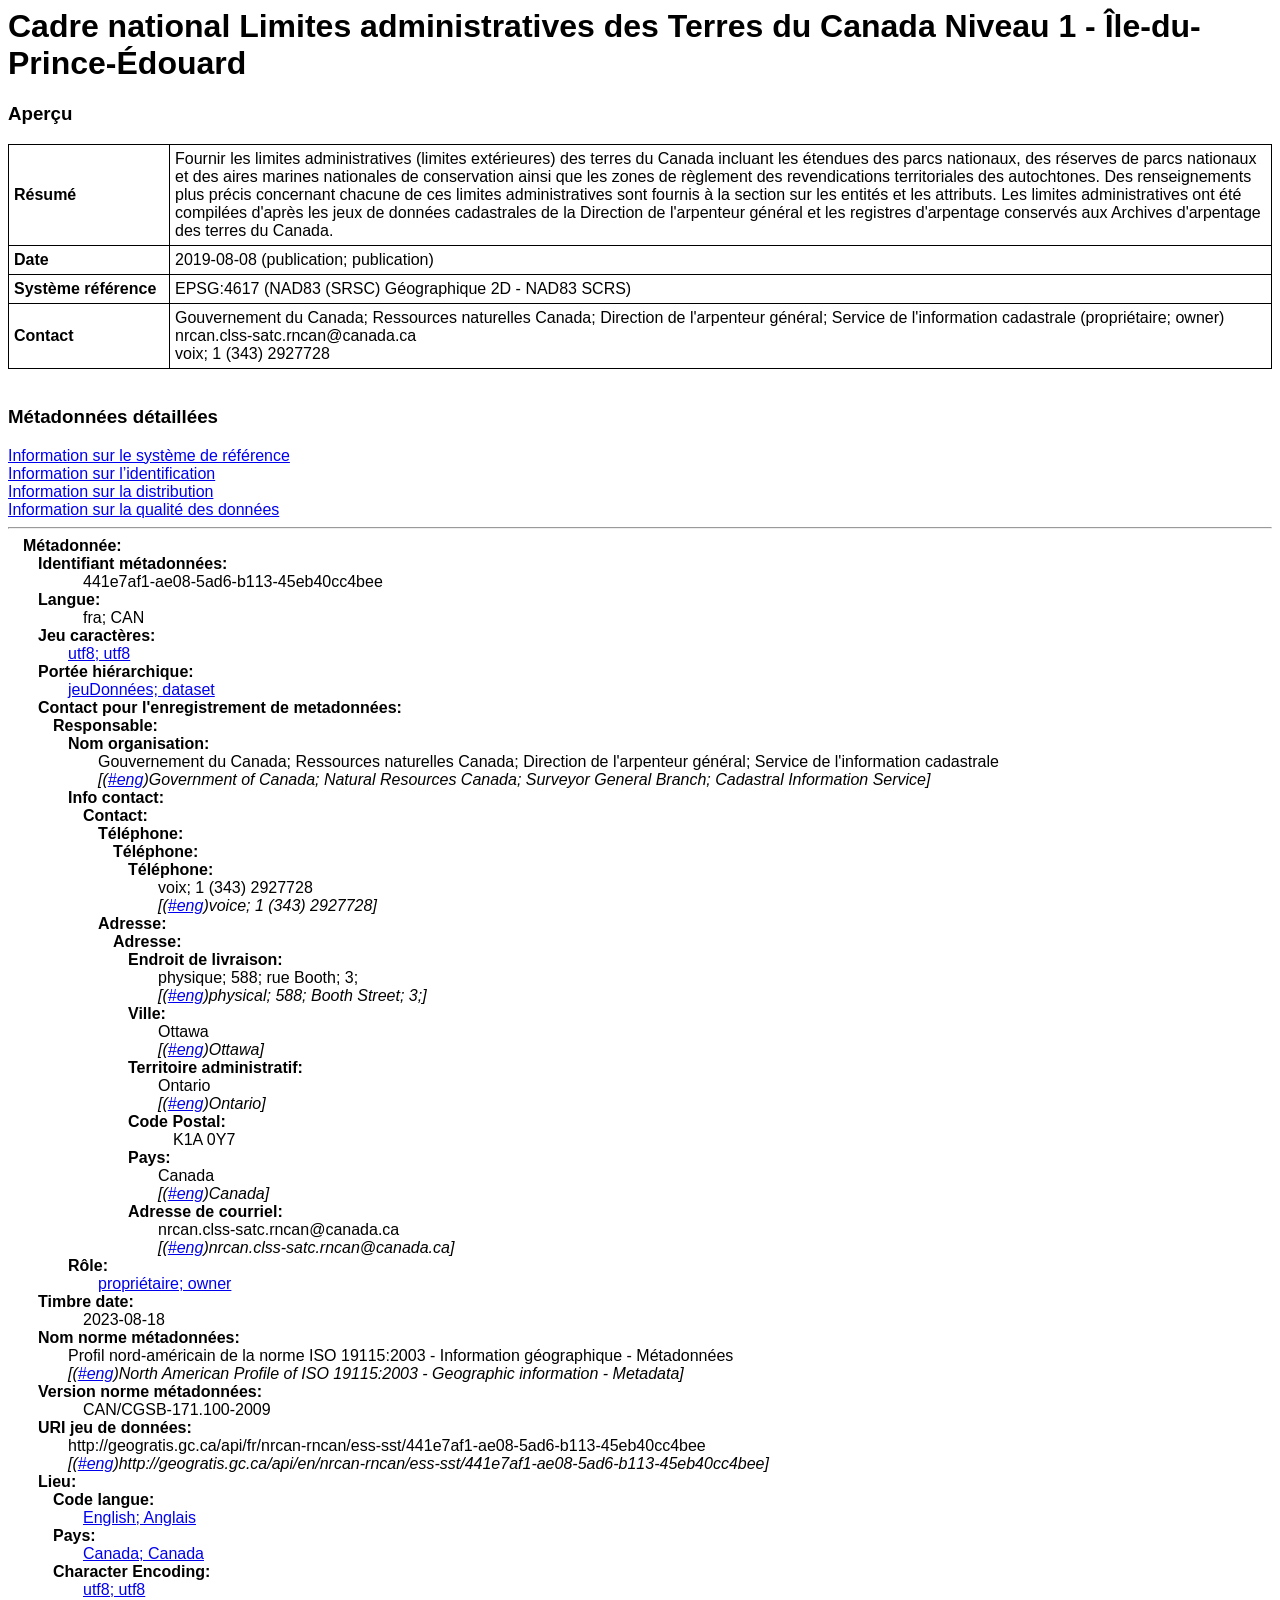
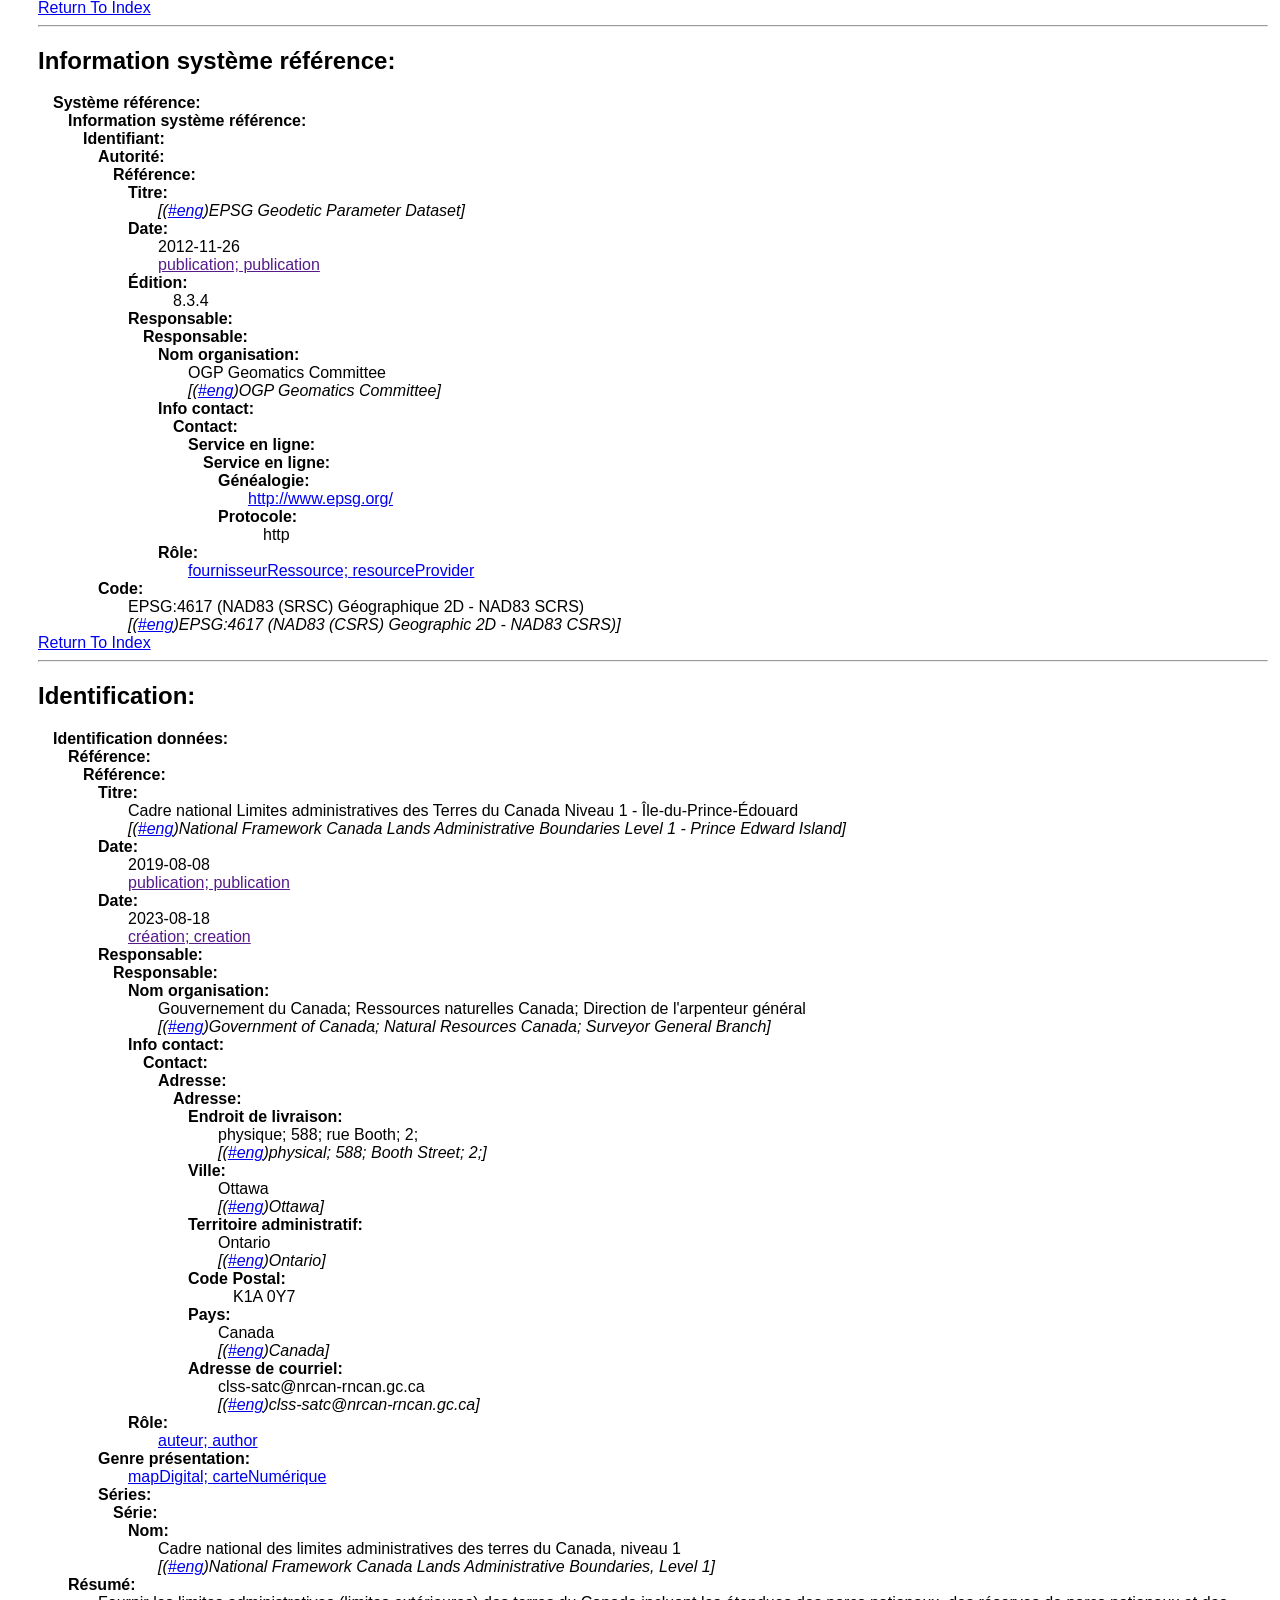
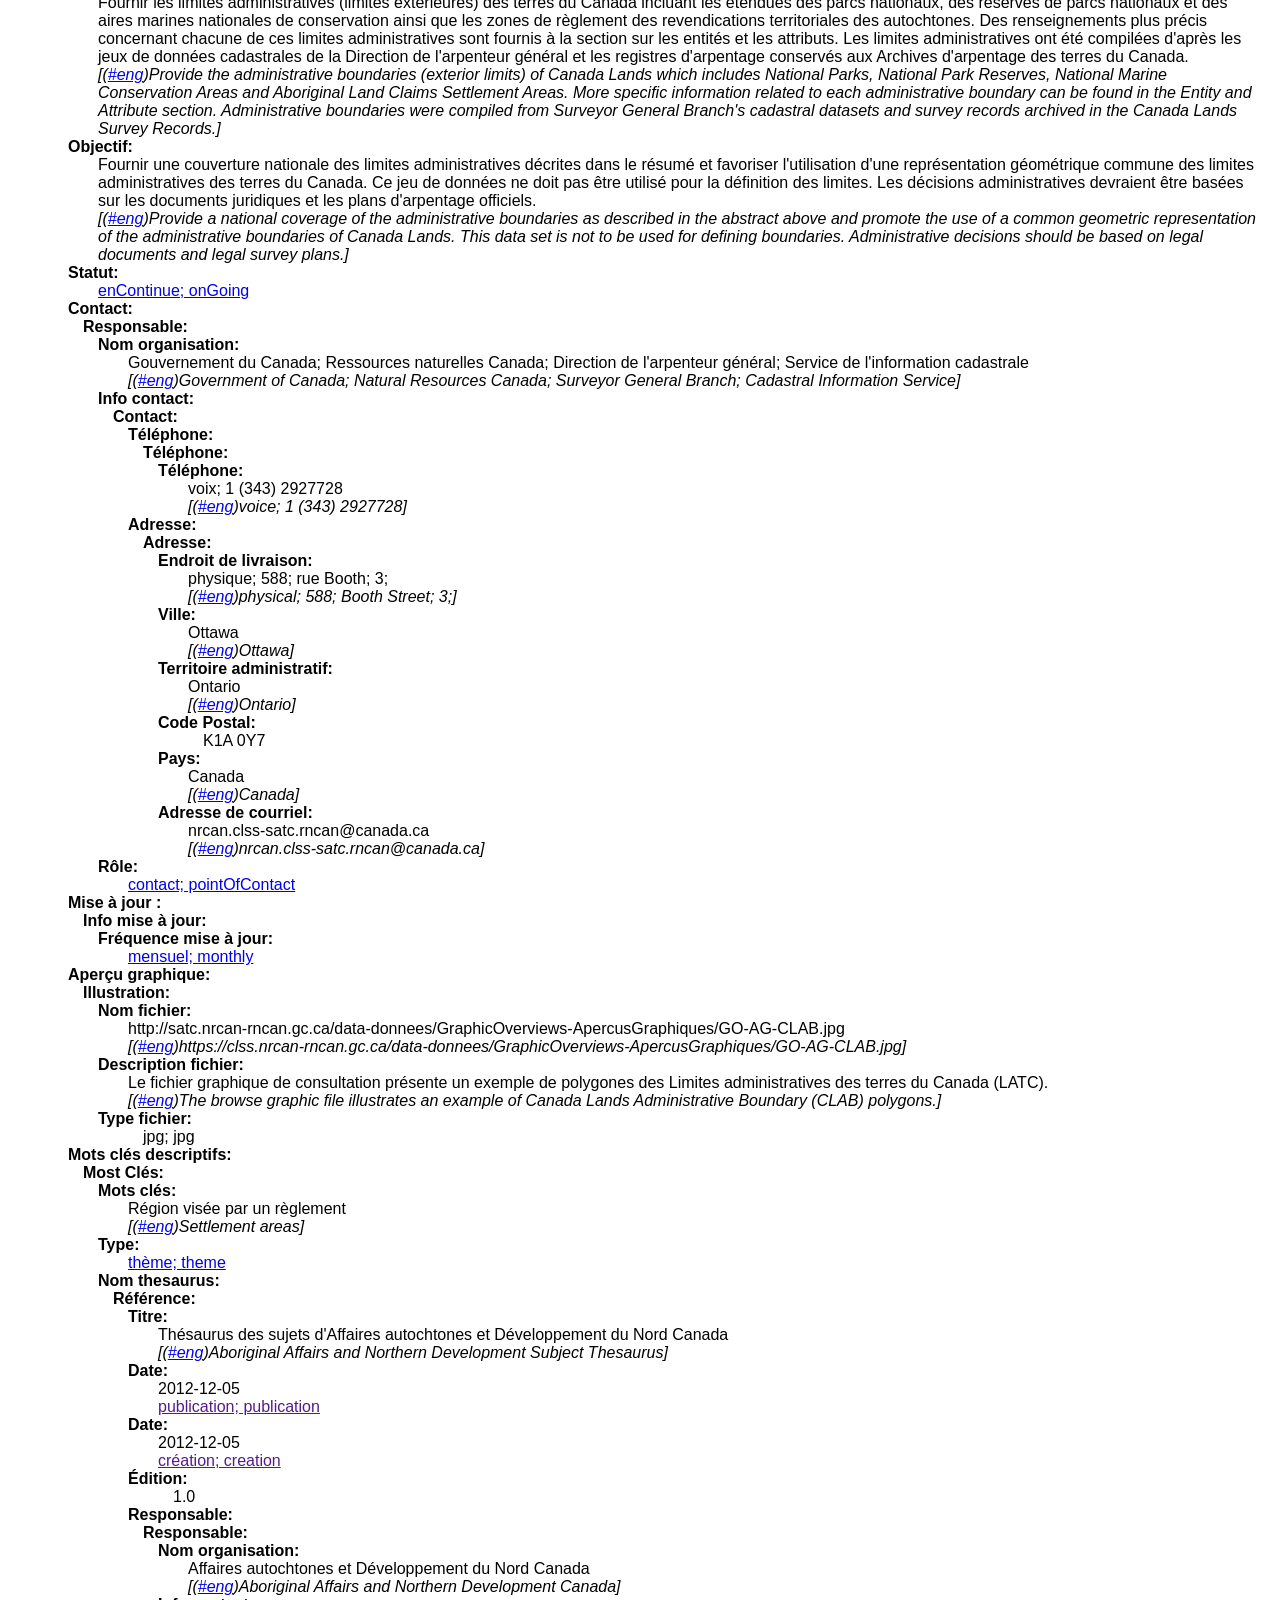
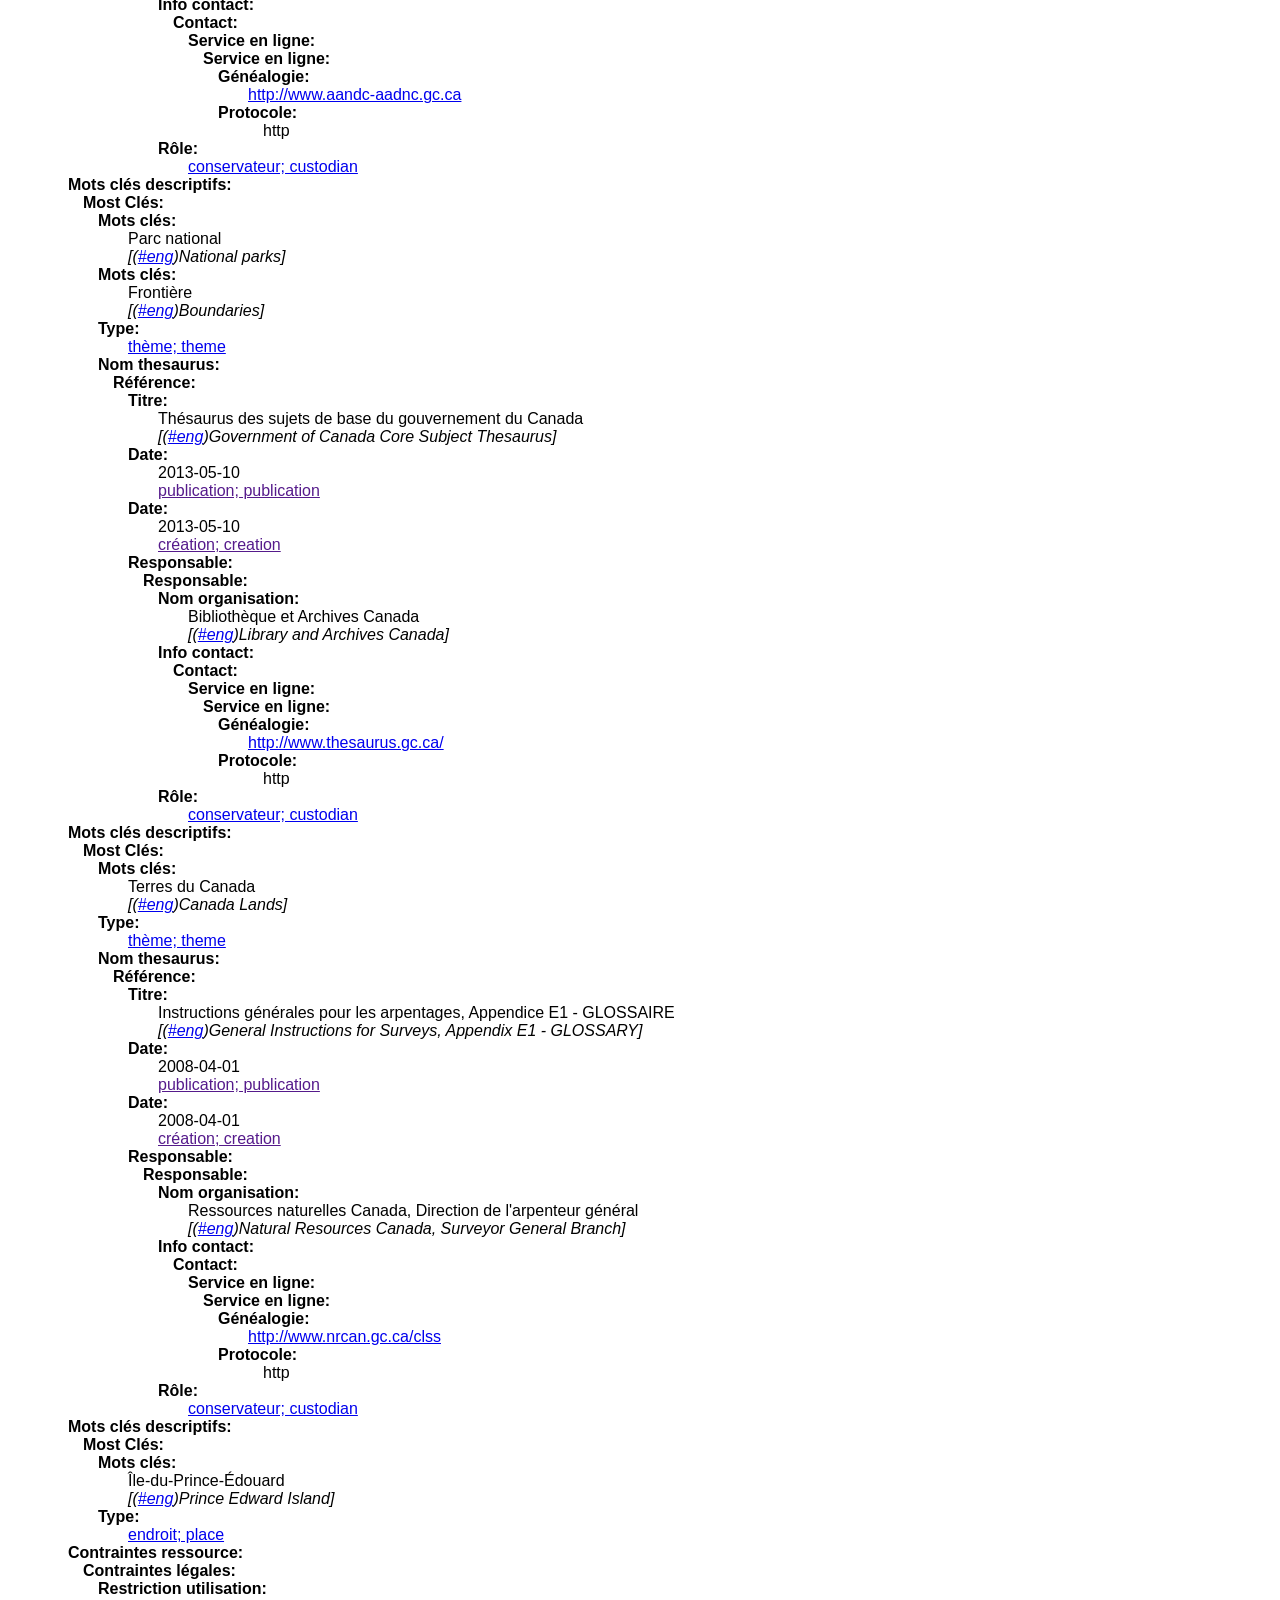
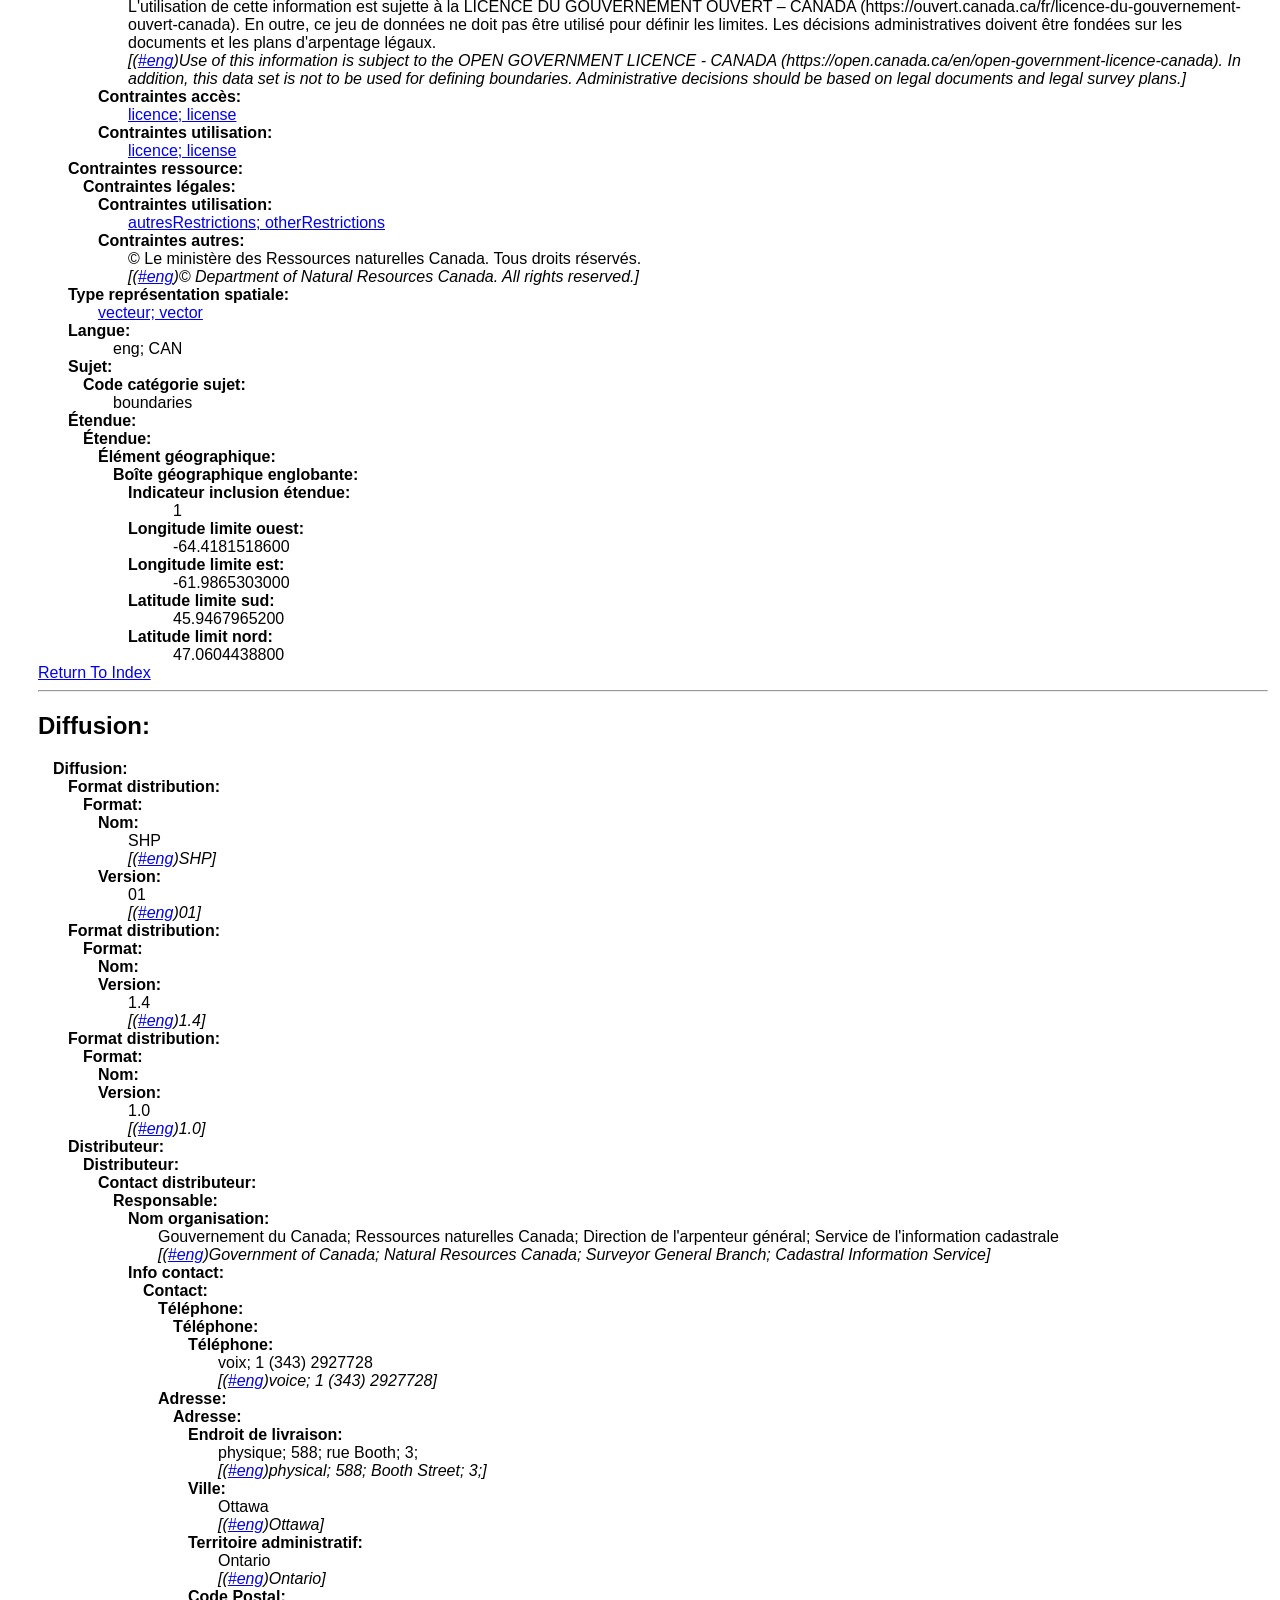
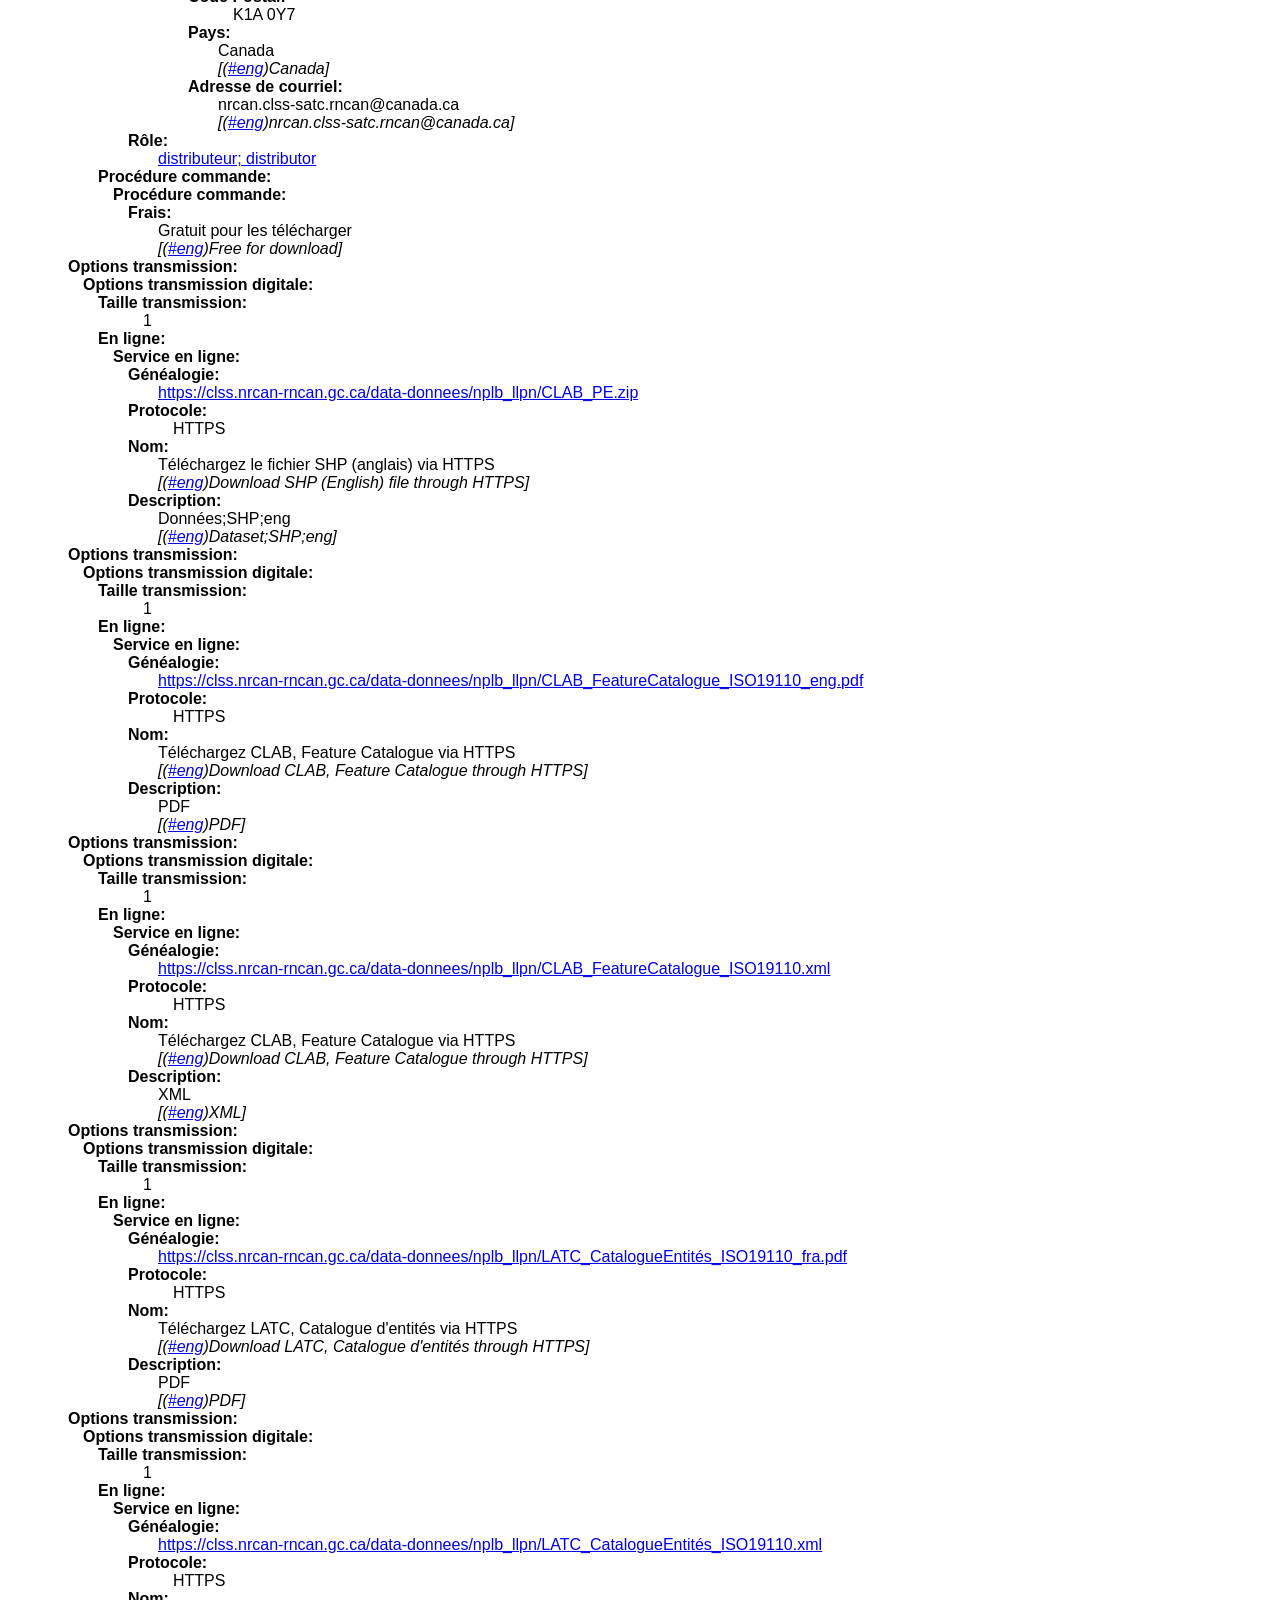
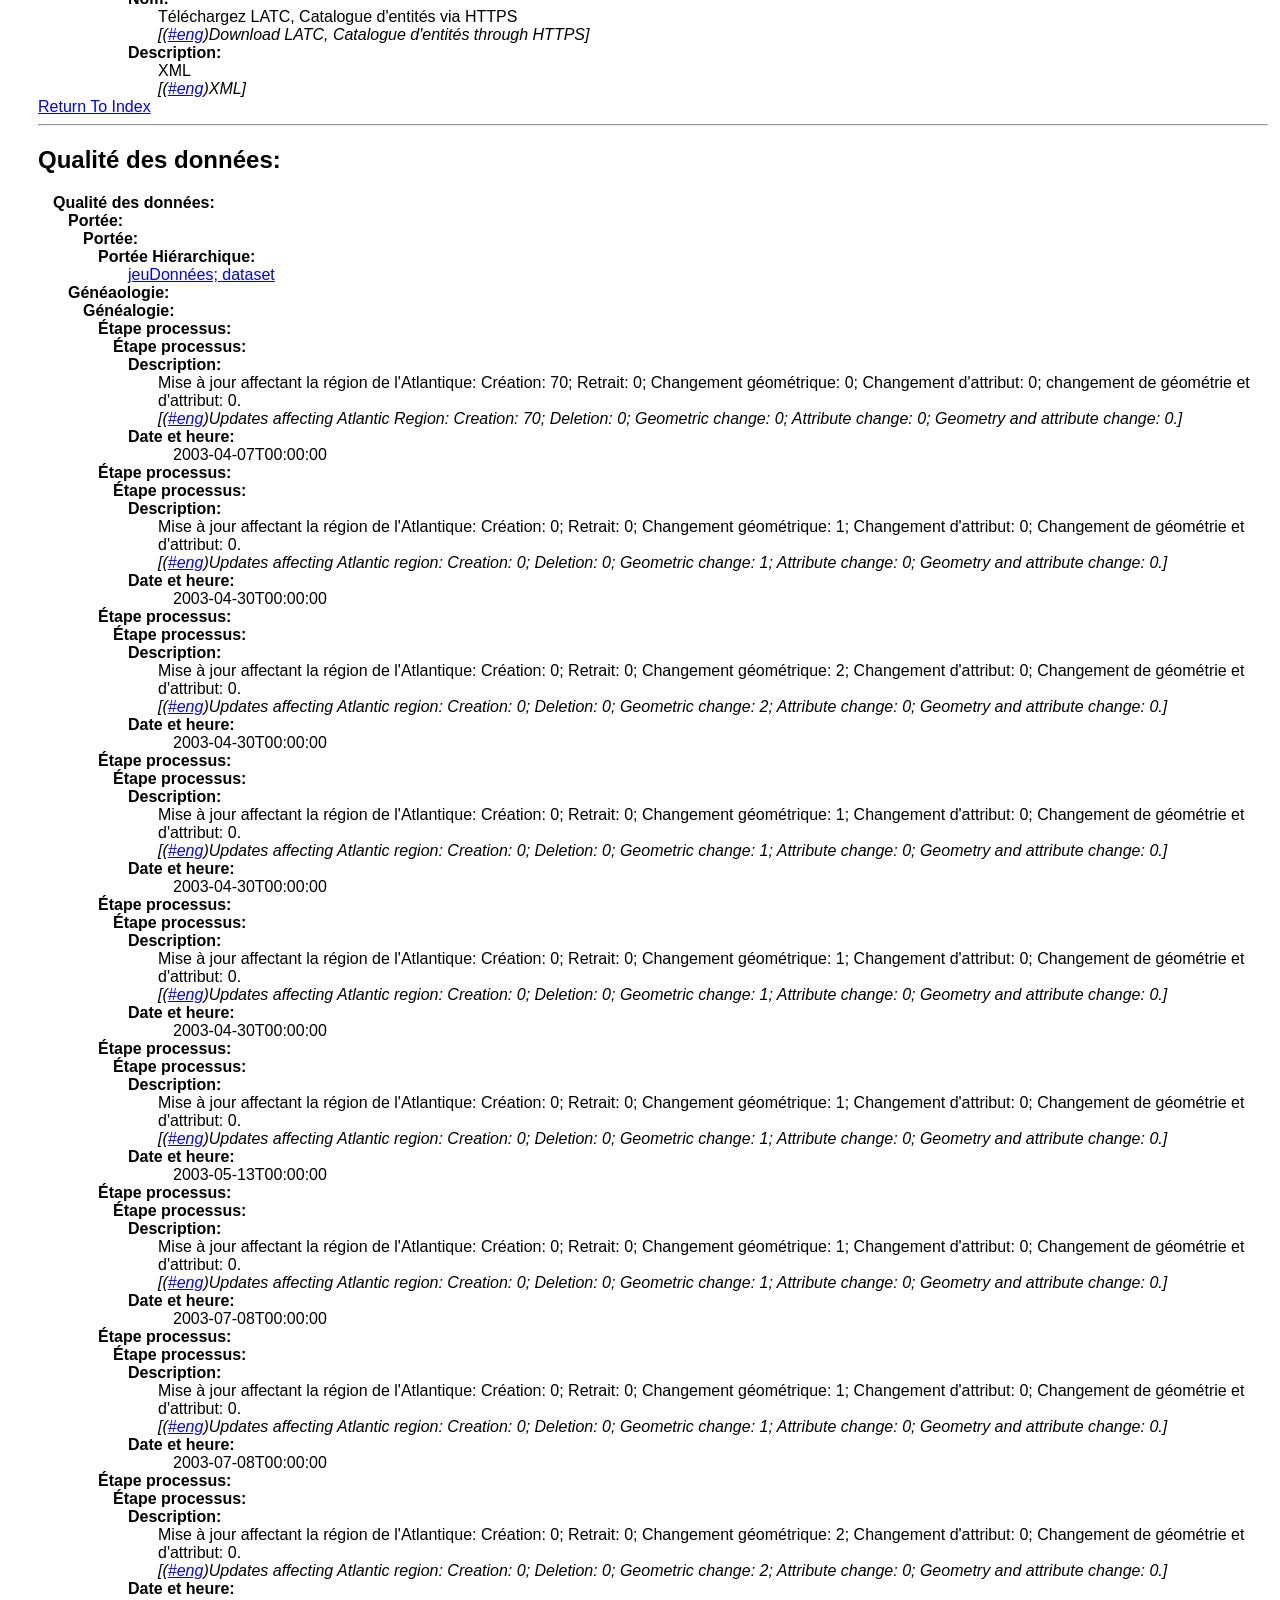
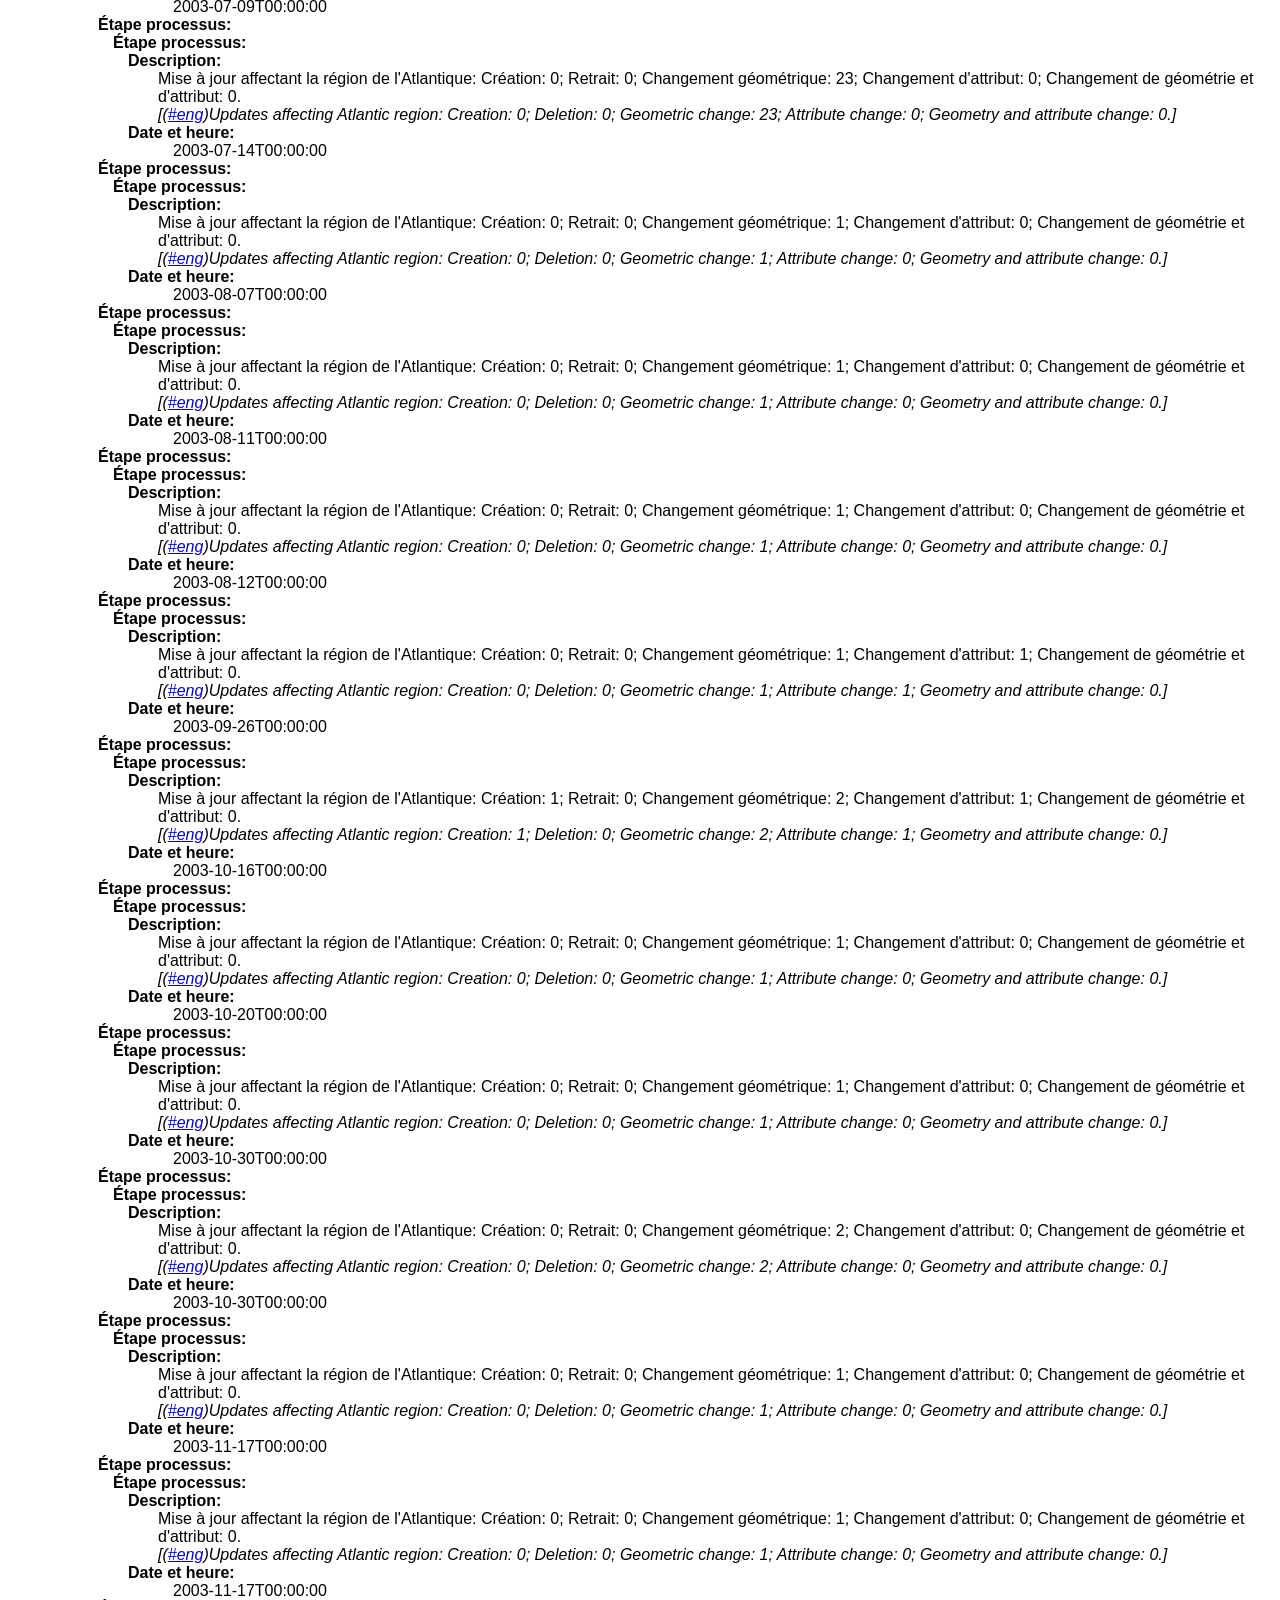
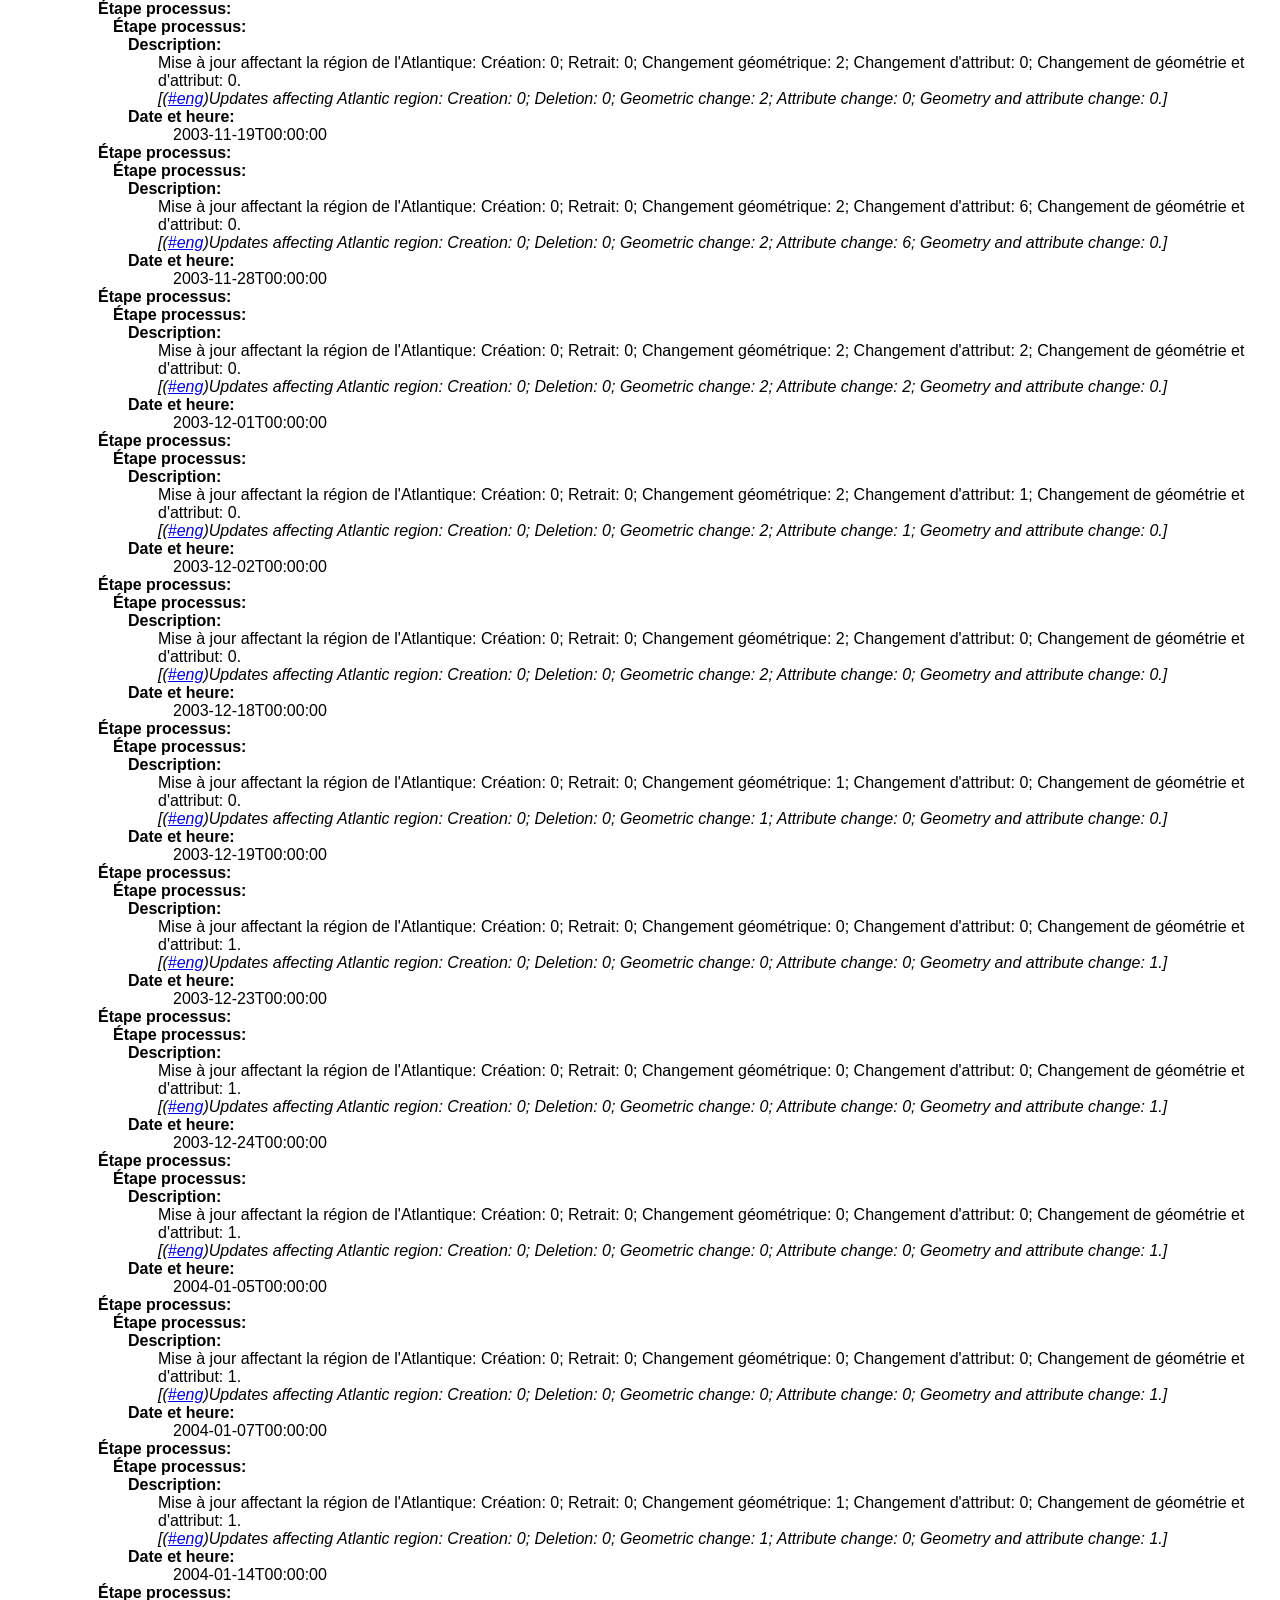
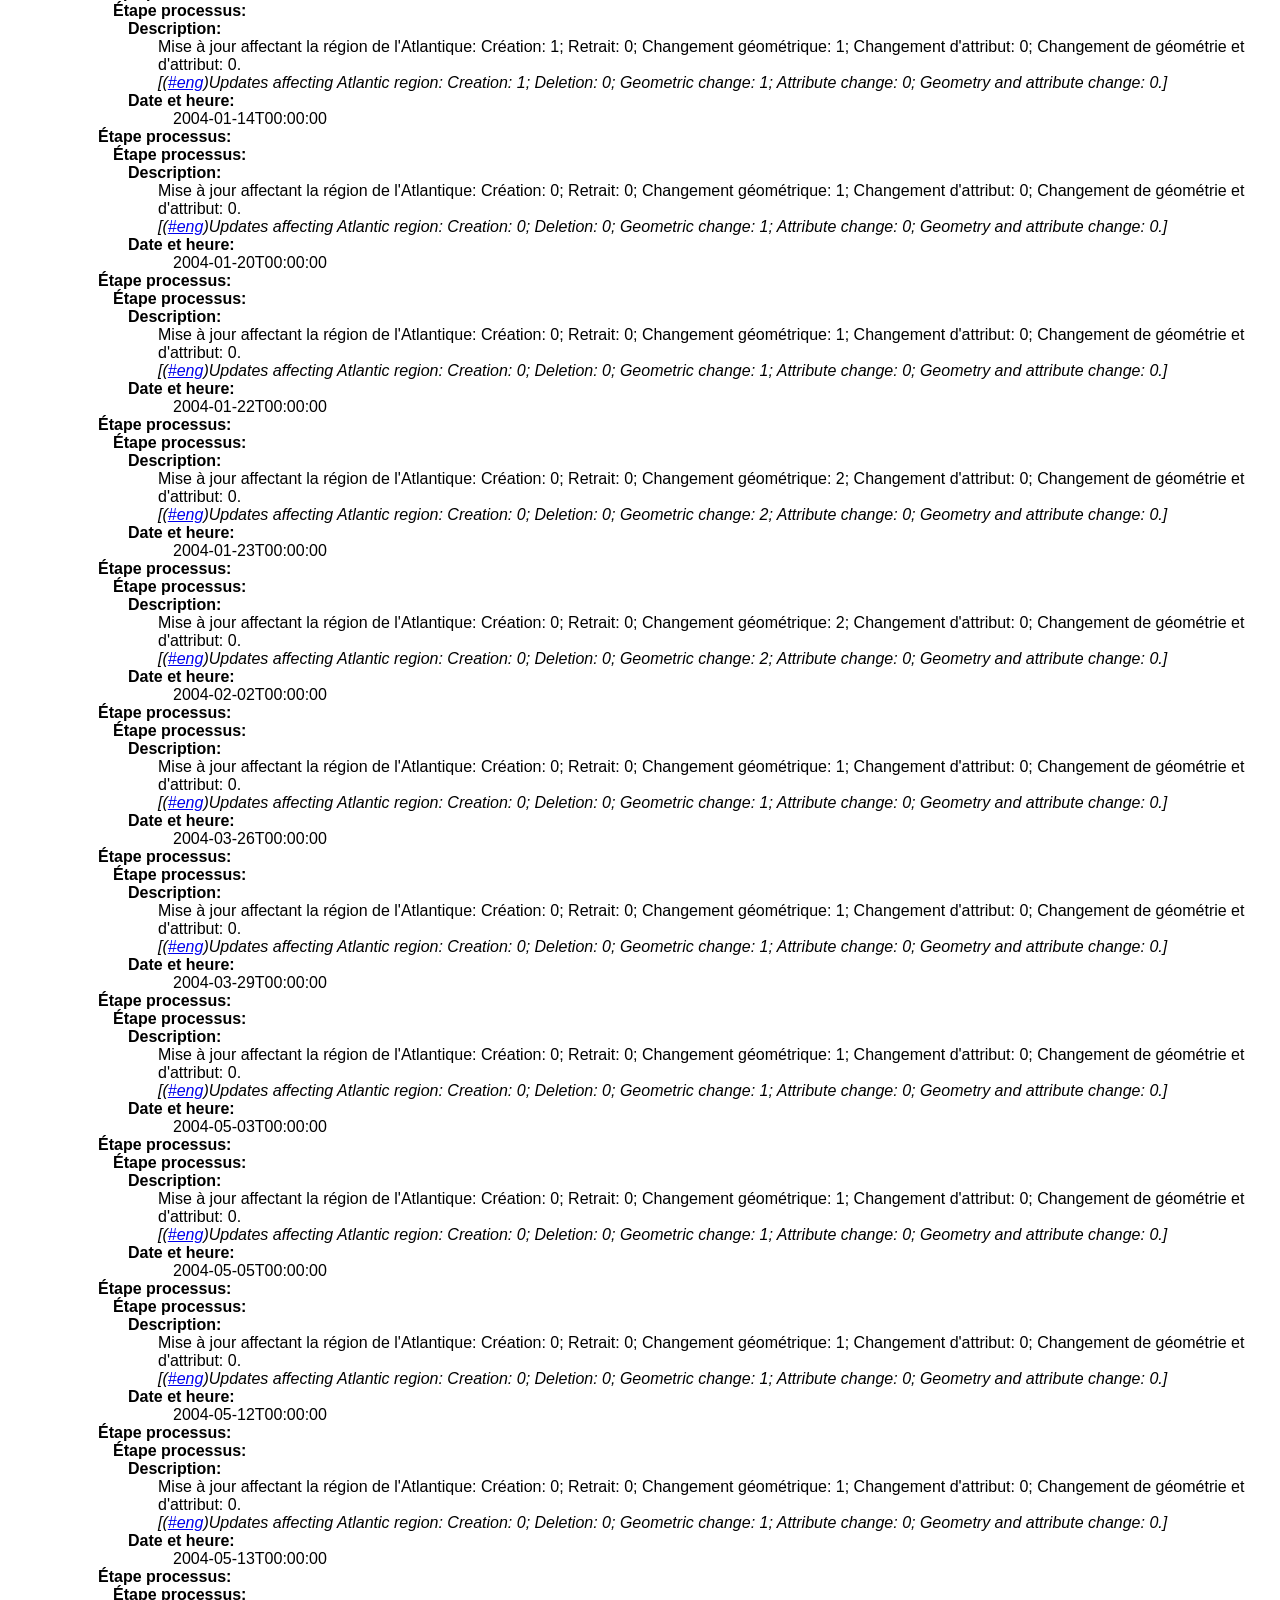
<file: coastline_polygon_fra.html>
<html xmlns:gco="http://www.isotc211.org/2005/gco" xmlns:gmd="http://www.isotc211.org/2005/gmd" xmlns:gml="http://www.opengis.net/gml" xmlns:gts="http://www.isotc211.org/2005/gts" xmlns:gmi="http://www.isotc211.org/2005/gmi" xmlns:xsi="http://www.w3.org/2001/XMLSchema-instance" xmlns:xlink="http://www.w3.org/1999/xlink">
  <head>
    <META http-equiv="Content-Type" content="text/html; charset=utf-8">
    <style type="text/css">
			body {font-family:Verdana,Arial,Helvetica,sans-serif;}
			dl, dt, dd {display: block; unicode-bidi: embed; line-height:normal}
			dl,ol,ul {margin: 0px 2px 0px 15px;}
			dd { margin-left: 15px;  padding-left: 15px;}
			table {border-collapse:collapse;}
			table,th, td { border: 1px solid black;}
			td{min-width: 150px; padding: 5px;}
		</style>
  </head>
  <body>
    <h1><a name="title">Cadre national Limites administratives des Terres du Canada Niveau 1 - Île-du-Prince-Édouard</a></h1>
    <div>
      <h3>Aperçu</h3>
      <table>
        <tr>
          <td><b>Résumé</b></td>
          <td>Fournir les limites administratives (limites extérieures) des terres du Canada incluant les étendues des parcs nationaux, des réserves de parcs nationaux et des aires marines nationales de conservation ainsi que les zones de règlement des revendications territoriales des autochtones. Des renseignements plus précis concernant chacune de ces limites administratives sont fournis à la section sur les entités et les attributs. Les limites administratives ont été compilées d'après les jeux de données cadastrales de la Direction de l'arpenteur général et les registres d'arpentage conservés aux Archives d'arpentage des terres du Canada.</td>
        </tr>
        <tr>
          <td><b>Date</b></td>
          <td>2019-08-08
                    	(publication; publication)
					</td>
        </tr>
        <tr>
          <td><b>Système référence</b></td>
          <td>EPSG:4617 (NAD83 (SRSC)  Géographique 2D - NAD83 SCRS)</td>
        </tr>
        <tr>
          <td><b>Contact</b></td>
          <td>Gouvernement du Canada; Ressources naturelles Canada; Direction de l'arpenteur général; Service de l'information cadastrale
	                		(propriétaire; owner)
	                		<br>nrcan.clss-satc.rncan@canada.ca<br>voix; 1 (343) 2927728</td>
        </tr>
      </table>
    </div>
    <div><br><h3>Métadonnées détaillées</h3><a href="#referenceSystemInfo"><span>Information sur le système de référence</span></a><br><a href="#identificationInfo"><span>Information sur l’identification</span></a><br><a href="#distributionInfo"><span>Information sur la distribution</span></a><br><a href="#dataQualityInfo"><span>Information sur la qualité des données</span></a><br><hr>
      <dl>
        <dt><b>Métadonnée: </b></dt>
        <dl>
          <dt><b> Identifiant métadonnées: </b></dt>
          <dl>
            <dd>441e7af1-ae08-5ad6-b113-45eb40cc4bee</dd>
          </dl>
        </dl>
        <dl>
          <dt><b> Langue: </b></dt>
          <dl>
            <dd>fra; CAN</dd>
          </dl>
        </dl>
        <dl>
          <dt><b> Jeu caractères: </b></dt>
          <dd><a href="http://nap.geogratis.gc.ca/metadata/register/napMetadataRegister.xml#IC_95">utf8; utf8</a></dd>
        </dl>
        <dl>
          <dt><b> Portée hiérarchique: </b></dt>
          <dd><a href="http://nap.geogratis.gc.ca/metadata/register/napMetadataRegister.xml#IC_108">jeuDonnées; dataset</a></dd>
        </dl>
        <dl>
          <dt><b> Contact pour l'enregistrement de metadonnées: </b></dt>
          <dl>
            <dt><b>  Responsable: </b></dt>
            <dl>
              <dt><b>Nom organisation: </b></dt>
              <dd>Gouvernement du Canada; Ressources naturelles Canada; Direction de l'arpenteur général; Service de l'information cadastrale</dd>
              <dd><i>
        [(<a href="##eng">#eng</a>)Government of Canada; Natural Resources Canada;  Surveyor General Branch; Cadastral Information Service]
      </i></dd>
            </dl>
            <dl>
              <dt><b>   Info contact: </b></dt>
              <dl>
                <dt><b>    Contact: </b></dt>
                <dl>
                  <dt><b>     Téléphone: </b></dt>
                  <dl>
                    <dt><b>      Téléphone: </b></dt>
                    <dl>
                      <dt><b>Téléphone: </b></dt>
                      <dd>voix; 1 (343) 2927728</dd>
                      <dd><i>
        [(<a href="##eng">#eng</a>)voice; 1 (343) 2927728]
      </i></dd>
                    </dl>
                  </dl>
                </dl>
                <dl>
                  <dt><b>     Adresse: </b></dt>
                  <dl>
                    <dt><b>      Adresse: </b></dt>
                    <dl>
                      <dt><b>Endroit de livraison: </b></dt>
                      <dd>physique; 588; rue Booth; 3;</dd>
                      <dd><i>
        [(<a href="##eng">#eng</a>)physical; 588; Booth Street; 3;]
      </i></dd>
                    </dl>
                    <dl>
                      <dt><b>Ville: </b></dt>
                      <dd>Ottawa</dd>
                      <dd><i>
        [(<a href="##eng">#eng</a>)Ottawa]
      </i></dd>
                    </dl>
                    <dl>
                      <dt><b>Territoire administratif: </b></dt>
                      <dd>Ontario</dd>
                      <dd><i>
        [(<a href="##eng">#eng</a>)Ontario]
      </i></dd>
                    </dl>
                    <dl>
                      <dt><b>       Code Postal: </b></dt>
                      <dl>
                        <dd>K1A 0Y7</dd>
                      </dl>
                    </dl>
                    <dl>
                      <dt><b>Pays: </b></dt>
                      <dd>Canada</dd>
                      <dd><i>
        [(<a href="##eng">#eng</a>)Canada]
      </i></dd>
                    </dl>
                    <dl>
                      <dt><b>Adresse de courriel: </b></dt>
                      <dd>nrcan.clss-satc.rncan@canada.ca</dd>
                      <dd><i>
        [(<a href="##eng">#eng</a>)nrcan.clss-satc.rncan@canada.ca]
      </i></dd>
                    </dl>
                  </dl>
                </dl>
              </dl>
            </dl>
            <dl>
              <dt><b>   Rôle: </b></dt>
              <dd><a href="http://nap.geogratis.gc.ca/metadata/register/napMetadataRegister.xml#IC_90">propriétaire; owner</a></dd>
            </dl>
          </dl>
        </dl>
        <dl>
          <dt><b> Timbre date: </b></dt>
          <dl>
            <dd>2023-08-18</dd>
          </dl>
        </dl>
        <dl>
          <dt><b>Nom norme métadonnées: </b></dt>
          <dd>Profil nord-américain de la norme ISO 19115:2003 - Information géographique - Métadonnées</dd>
          <dd><i>
        [(<a href="##eng">#eng</a>)North American Profile of ISO 19115:2003 - Geographic information - Metadata]
      </i></dd>
        </dl>
        <dl>
          <dt><b> Version norme métadonnées: </b></dt>
          <dl>
            <dd>CAN/CGSB-171.100-2009</dd>
          </dl>
        </dl>
        <dl>
          <dt><b>URI jeu de données: </b></dt>
          <dd>http://geogratis.gc.ca/api/fr/nrcan-rncan/ess-sst/441e7af1-ae08-5ad6-b113-45eb40cc4bee</dd>
          <dd><i>
        [(<a href="##eng">#eng</a>)http://geogratis.gc.ca/api/en/nrcan-rncan/ess-sst/441e7af1-ae08-5ad6-b113-45eb40cc4bee]
      </i></dd>
        </dl><a id="eng"></a><dl>
          <dt><b>Lieu: </b></dt>
          <dl>
            <dt><b>Code langue: </b></dt>
            <dd><a href="http://nap.geogratis.gc.ca/metadata/register/napMetadataRegister.xml#IC_116">English; Anglais</a></dd>
          </dl>
          <dl>
            <dt><b>Pays: </b></dt>
            <dd><a href="http://nap.geogratis.gc.ca/metadata/register/napMetadataRegister.xml#IC_117">Canada; Canada</a></dd>
          </dl>
          <dl>
            <dt><b>Character Encoding: </b></dt>
            <dd><a href="http://nap.geogratis.gc.ca/metadata/register/napMetadataRegister.xml#IC_95">utf8; utf8</a></dd>
          </dl>
        </dl>
        <dl><a href="#title"><div align="left">Return To Index</div></a><hr>
          <h2><a name="referenceSystemInfo"> Information système référence: </a></h2>
          <dl>
            <dt><b>  Système référence: </b></dt>
            <dl>
              <dt><b>   Information système référence: </b></dt>
              <dl>
                <dt><b>    Identifiant: </b></dt>
                <dl>
                  <dt><b>     Autorité: </b></dt>
                  <dl>
                    <dt><b>      Référence: </b></dt>
                    <dl>
                      <dt><b>Titre: </b></dt>
                      <dd>
                      </dd>
                      <dd><i>
        [(<a href="##eng">#eng</a>)EPSG Geodetic Parameter Dataset]
      </i></dd>
                    </dl>
                    <dl>
                      <dt><b>       Date: </b></dt>
                      <dd>2012-11-26</dd>
                      <dd><a href="">publication; publication</a></dd>
                    </dl>
                    <dl>
                      <dt><b>       Édition: </b></dt>
                      <dl>
                        <dd>8.3.4</dd>
                      </dl>
                    </dl>
                    <dl>
                      <dt><b>       Responsable: </b></dt>
                      <dl>
                        <dt><b>        Responsable: </b></dt>
                        <dl>
                          <dt><b>Nom organisation: </b></dt>
                          <dd>OGP Geomatics Committee</dd>
                          <dd><i>
        [(<a href="##eng">#eng</a>)OGP Geomatics Committee]
      </i></dd>
                        </dl>
                        <dl>
                          <dt><b>         Info contact: </b></dt>
                          <dl>
                            <dt><b>          Contact: </b></dt>
                            <dl>
                              <dt><b>           Service en ligne: </b></dt>
                              <dl>
                                <dt><b>            Service en ligne: </b></dt>
                                <dl>
                                  <dt><b>             Généalogie: </b></dt>
                                  <dd><a href="http://www.epsg.org/">http://www.epsg.org/</a></dd>
                                </dl>
                                <dl>
                                  <dt><b>             Protocole: </b></dt>
                                  <dl>
                                    <dd>http</dd>
                                  </dl>
                                </dl>
                              </dl>
                            </dl>
                          </dl>
                        </dl>
                        <dl>
                          <dt><b>         Rôle: </b></dt>
                          <dd><a href="http://nap.geogratis.gc.ca/metadata/register/napMetadataRegister.xml#IC_90">fournisseurRessource; resourceProvider</a></dd>
                        </dl>
                      </dl>
                    </dl>
                  </dl>
                </dl>
                <dl>
                  <dt><b>Code: </b></dt>
                  <dd>EPSG:4617 (NAD83 (SRSC)  Géographique 2D - NAD83 SCRS)</dd>
                  <dd><i>
        [(<a href="##eng">#eng</a>)EPSG:4617 (NAD83 (CSRS) Geographic 2D - NAD83 CSRS)]
      </i></dd>
                </dl>
              </dl>
            </dl>
          </dl>
        </dl>
        <dl><a href="#title"><div align="left">Return To Index</div></a><hr>
          <h2><a name="identificationInfo"> Identification: </a></h2>
          <dl>
            <dt><b>  Identification données: </b></dt>
            <dl>
              <dt><b>   Référence: </b></dt>
              <dl>
                <dt><b>    Référence: </b></dt>
                <dl>
                  <dt><b>Titre: </b></dt>
                  <dd>Cadre national Limites administratives des Terres du Canada Niveau 1 - Île-du-Prince-Édouard</dd>
                  <dd><i>
        [(<a href="##eng">#eng</a>)National Framework Canada Lands Administrative Boundaries Level 1 - Prince Edward Island]
      </i></dd>
                </dl>
                <dl>
                  <dt><b>     Date: </b></dt>
                  <dd>2019-08-08</dd>
                  <dd><a href="">publication; publication</a></dd>
                </dl>
                <dl>
                  <dt><b>     Date: </b></dt>
                  <dd>2023-08-18</dd>
                  <dd><a href="">création; creation</a></dd>
                </dl>
                <dl>
                  <dt><b>     Responsable: </b></dt>
                  <dl>
                    <dt><b>      Responsable: </b></dt>
                    <dl>
                      <dt><b>Nom organisation: </b></dt>
                      <dd>Gouvernement du Canada; Ressources naturelles Canada; Direction de l'arpenteur général</dd>
                      <dd><i>
        [(<a href="##eng">#eng</a>)Government of Canada; Natural Resources Canada; Surveyor General Branch]
      </i></dd>
                    </dl>
                    <dl>
                      <dt><b>       Info contact: </b></dt>
                      <dl>
                        <dt><b>        Contact: </b></dt>
                        <dl>
                          <dt><b>         Adresse: </b></dt>
                          <dl>
                            <dt><b>          Adresse: </b></dt>
                            <dl>
                              <dt><b>Endroit de livraison: </b></dt>
                              <dd>physique; 588; rue Booth; 2;</dd>
                              <dd><i>
        [(<a href="##eng">#eng</a>)physical; 588; Booth Street; 2;]
      </i></dd>
                            </dl>
                            <dl>
                              <dt><b>Ville: </b></dt>
                              <dd>Ottawa</dd>
                              <dd><i>
        [(<a href="##eng">#eng</a>)Ottawa]
      </i></dd>
                            </dl>
                            <dl>
                              <dt><b>Territoire administratif: </b></dt>
                              <dd>Ontario</dd>
                              <dd><i>
        [(<a href="##eng">#eng</a>)Ontario]
      </i></dd>
                            </dl>
                            <dl>
                              <dt><b>           Code Postal: </b></dt>
                              <dl>
                                <dd>K1A 0Y7</dd>
                              </dl>
                            </dl>
                            <dl>
                              <dt><b>Pays: </b></dt>
                              <dd>Canada</dd>
                              <dd><i>
        [(<a href="##eng">#eng</a>)Canada]
      </i></dd>
                            </dl>
                            <dl>
                              <dt><b>Adresse de courriel: </b></dt>
                              <dd>clss-satc@nrcan-rncan.gc.ca</dd>
                              <dd><i>
        [(<a href="##eng">#eng</a>)clss-satc@nrcan-rncan.gc.ca]
      </i></dd>
                            </dl>
                          </dl>
                        </dl>
                      </dl>
                    </dl>
                    <dl>
                      <dt><b>       Rôle: </b></dt>
                      <dd><a href="http://nap.geogratis.gc.ca/metadata/register/napMetadataRegister.xml#IC_90">auteur; author</a></dd>
                    </dl>
                  </dl>
                </dl>
                <dl>
                  <dt><b>     Genre présentation: </b></dt>
                  <dd><a href="http://nap.geogratis.gc.ca/metadata/register/napMetadataRegister.xml#IC_89">mapDigital; carteNumérique</a></dd>
                </dl>
                <dl>
                  <dt><b>     Séries: </b></dt>
                  <dl>
                    <dt><b>      Série: </b></dt>
                    <dl>
                      <dt><b>Nom: </b></dt>
                      <dd>Cadre national des limites administratives des terres du Canada, niveau 1</dd>
                      <dd><i>
        [(<a href="##eng">#eng</a>)National Framework Canada Lands Administrative Boundaries, Level 1]
      </i></dd>
                    </dl>
                  </dl>
                </dl>
              </dl>
            </dl>
            <dl>
              <dt><b>Résumé: </b></dt>
              <dd>Fournir les limites administratives (limites extérieures) des terres du Canada incluant les étendues des parcs nationaux, des réserves de parcs nationaux et des aires marines nationales de conservation ainsi que les zones de règlement des revendications territoriales des autochtones. Des renseignements plus précis concernant chacune de ces limites administratives sont fournis à la section sur les entités et les attributs. Les limites administratives ont été compilées d'après les jeux de données cadastrales de la Direction de l'arpenteur général et les registres d'arpentage conservés aux Archives d'arpentage des terres du Canada.</dd>
              <dd><i>
        [(<a href="##eng">#eng</a>)Provide the administrative boundaries (exterior limits) of Canada Lands which includes National Parks, National Park Reserves, National Marine Conservation Areas and Aboriginal Land Claims Settlement Areas. More specific information related to each administrative boundary can be found in the Entity and Attribute section. Administrative boundaries were compiled from Surveyor General Branch's cadastral datasets and survey records archived in the Canada Lands Survey Records.]
      </i></dd>
            </dl>
            <dl>
              <dt><b>Objectif: </b></dt>
              <dd>Fournir une couverture nationale des limites administratives décrites dans le résumé et favoriser l'utilisation d'une représentation géométrique commune des limites administratives des terres du Canada. Ce jeu de données ne doit pas être utilisé pour la définition des limites. Les décisions administratives devraient être basées sur les documents juridiques et les plans d'arpentage officiels.</dd>
              <dd><i>
        [(<a href="##eng">#eng</a>)Provide a national coverage of the administrative boundaries as described in the abstract above and promote the use of a common geometric representation of the administrative boundaries of Canada Lands. This data set is not to be used for defining boundaries. Administrative decisions should be based on legal documents and legal survey plans.]
      </i></dd>
            </dl>
            <dl>
              <dt><b>   Statut: </b></dt>
              <dd><a href="http://nap.geogratis.gc.ca/metadata/register/napMetadataRegister.xml#IC_106">enContinue; onGoing</a></dd>
            </dl>
            <dl>
              <dt><b>   Contact: </b></dt>
              <dl>
                <dt><b>    Responsable: </b></dt>
                <dl>
                  <dt><b>Nom organisation: </b></dt>
                  <dd>Gouvernement du Canada; Ressources naturelles Canada; Direction de l'arpenteur général; Service de l'information cadastrale</dd>
                  <dd><i>
        [(<a href="##eng">#eng</a>)Government of Canada; Natural Resources Canada;  Surveyor General Branch; Cadastral Information Service]
      </i></dd>
                </dl>
                <dl>
                  <dt><b>     Info contact: </b></dt>
                  <dl>
                    <dt><b>      Contact: </b></dt>
                    <dl>
                      <dt><b>       Téléphone: </b></dt>
                      <dl>
                        <dt><b>        Téléphone: </b></dt>
                        <dl>
                          <dt><b>Téléphone: </b></dt>
                          <dd>voix; 1 (343) 2927728</dd>
                          <dd><i>
        [(<a href="##eng">#eng</a>)voice; 1 (343) 2927728]
      </i></dd>
                        </dl>
                      </dl>
                    </dl>
                    <dl>
                      <dt><b>       Adresse: </b></dt>
                      <dl>
                        <dt><b>        Adresse: </b></dt>
                        <dl>
                          <dt><b>Endroit de livraison: </b></dt>
                          <dd>physique; 588; rue Booth; 3;</dd>
                          <dd><i>
        [(<a href="##eng">#eng</a>)physical; 588; Booth Street; 3;]
      </i></dd>
                        </dl>
                        <dl>
                          <dt><b>Ville: </b></dt>
                          <dd>Ottawa</dd>
                          <dd><i>
        [(<a href="##eng">#eng</a>)Ottawa]
      </i></dd>
                        </dl>
                        <dl>
                          <dt><b>Territoire administratif: </b></dt>
                          <dd>Ontario</dd>
                          <dd><i>
        [(<a href="##eng">#eng</a>)Ontario]
      </i></dd>
                        </dl>
                        <dl>
                          <dt><b>         Code Postal: </b></dt>
                          <dl>
                            <dd>K1A 0Y7</dd>
                          </dl>
                        </dl>
                        <dl>
                          <dt><b>Pays: </b></dt>
                          <dd>Canada</dd>
                          <dd><i>
        [(<a href="##eng">#eng</a>)Canada]
      </i></dd>
                        </dl>
                        <dl>
                          <dt><b>Adresse de courriel: </b></dt>
                          <dd>nrcan.clss-satc.rncan@canada.ca</dd>
                          <dd><i>
        [(<a href="##eng">#eng</a>)nrcan.clss-satc.rncan@canada.ca]
      </i></dd>
                        </dl>
                      </dl>
                    </dl>
                  </dl>
                </dl>
                <dl>
                  <dt><b>     Rôle: </b></dt>
                  <dd><a href="http://nap.geogratis.gc.ca/metadata/register/napMetadataRegister.xml#IC_90">contact; pointOfContact</a></dd>
                </dl>
              </dl>
            </dl>
            <dl>
              <dt><b>   Mise à jour : </b></dt>
              <dl>
                <dt><b>    Info mise à jour: </b></dt>
                <dl>
                  <dt><b>     Fréquence mise à jour: </b></dt>
                  <dd><a href="http://nap.geogratis.gc.ca/metadata/register/napMetadataRegister.xml#IC_102">mensuel; monthly</a></dd>
                </dl>
              </dl>
            </dl>
            <dl>
              <dt><b>   Aperçu graphique: </b></dt>
              <dl>
                <dt><b>    Illustration: </b></dt>
                <dl>
                  <dt><b>Nom fichier: </b></dt>
                  <dd>http://satc.nrcan-rncan.gc.ca/data-donnees/GraphicOverviews-ApercusGraphiques/GO-AG-CLAB.jpg</dd>
                  <dd><i>
        [(<a href="##eng">#eng</a>)https://clss.nrcan-rncan.gc.ca/data-donnees/GraphicOverviews-ApercusGraphiques/GO-AG-CLAB.jpg]
      </i></dd>
                </dl>
                <dl>
                  <dt><b>Description fichier: </b></dt>
                  <dd>Le fichier graphique de consultation présente un exemple de polygones des Limites administratives des terres du Canada (LATC).</dd>
                  <dd><i>
        [(<a href="##eng">#eng</a>)The browse graphic file illustrates an example of Canada Lands Administrative Boundary (CLAB) polygons.]
      </i></dd>
                </dl>
                <dl>
                  <dt><b>     Type fichier: </b></dt>
                  <dl>
                    <dd>jpg; jpg</dd>
                  </dl>
                </dl>
              </dl>
            </dl>
            <dl>
              <dt><b>   Mots clés descriptifs: </b></dt>
              <dl>
                <dt><b>    Most Clés: </b></dt>
                <dl>
                  <dt><b>Mots clés: </b></dt>
                  <dd>Région visée par un règlement</dd>
                  <dd><i>
        [(<a href="##eng">#eng</a>)Settlement areas]
      </i></dd>
                </dl>
                <dl>
                  <dt><b>     Type: </b></dt>
                  <dd><a href="http://nap.geogratis.gc.ca/metadata/register/napMetadataRegister.xml#IC_101">thème; theme</a></dd>
                </dl>
                <dl>
                  <dt><b>     Nom thesaurus: </b></dt>
                  <dl>
                    <dt><b>      Référence: </b></dt>
                    <dl>
                      <dt><b>Titre: </b></dt>
                      <dd>Thésaurus des sujets d'Affaires autochtones et Développement du Nord Canada</dd>
                      <dd><i>
        [(<a href="##eng">#eng</a>)Aboriginal Affairs and Northern Development Subject Thesaurus]
      </i></dd>
                    </dl>
                    <dl>
                      <dt><b>       Date: </b></dt>
                      <dd>2012-12-05</dd>
                      <dd><a href="">publication; publication</a></dd>
                    </dl>
                    <dl>
                      <dt><b>       Date: </b></dt>
                      <dd>2012-12-05</dd>
                      <dd><a href="">création; creation</a></dd>
                    </dl>
                    <dl>
                      <dt><b>       Édition: </b></dt>
                      <dl>
                        <dd>1.0</dd>
                      </dl>
                    </dl>
                    <dl>
                      <dt><b>       Responsable: </b></dt>
                      <dl>
                        <dt><b>        Responsable: </b></dt>
                        <dl>
                          <dt><b>Nom organisation: </b></dt>
                          <dd>Affaires autochtones et Développement du Nord Canada</dd>
                          <dd><i>
        [(<a href="##eng">#eng</a>)Aboriginal Affairs and Northern Development Canada]
      </i></dd>
                        </dl>
                        <dl>
                          <dt><b>         Info contact: </b></dt>
                          <dl>
                            <dt><b>          Contact: </b></dt>
                            <dl>
                              <dt><b>           Service en ligne: </b></dt>
                              <dl>
                                <dt><b>            Service en ligne: </b></dt>
                                <dl>
                                  <dt><b>             Généalogie: </b></dt>
                                  <dd><a href="http://www.aandc-aadnc.gc.ca">http://www.aandc-aadnc.gc.ca</a></dd>
                                </dl>
                                <dl>
                                  <dt><b>             Protocole: </b></dt>
                                  <dl>
                                    <dd>http</dd>
                                  </dl>
                                </dl>
                              </dl>
                            </dl>
                          </dl>
                        </dl>
                        <dl>
                          <dt><b>         Rôle: </b></dt>
                          <dd><a href="http://nap.geogratis.gc.ca/metadata/register/napMetadataRegister.xml#IC_90">conservateur; custodian</a></dd>
                        </dl>
                      </dl>
                    </dl>
                  </dl>
                </dl>
              </dl>
            </dl>
            <dl>
              <dt><b>   Mots clés descriptifs: </b></dt>
              <dl>
                <dt><b>    Most Clés: </b></dt>
                <dl>
                  <dt><b>Mots clés: </b></dt>
                  <dd>Parc national</dd>
                  <dd><i>
        [(<a href="##eng">#eng</a>)National parks]
      </i></dd>
                </dl>
                <dl>
                  <dt><b>Mots clés: </b></dt>
                  <dd>Frontière</dd>
                  <dd><i>
        [(<a href="##eng">#eng</a>)Boundaries]
      </i></dd>
                </dl>
                <dl>
                  <dt><b>     Type: </b></dt>
                  <dd><a href="http://nap.geogratis.gc.ca/metadata/register/napMetadataRegister.xml#IC_101">thème; theme</a></dd>
                </dl>
                <dl>
                  <dt><b>     Nom thesaurus: </b></dt>
                  <dl>
                    <dt><b>      Référence: </b></dt>
                    <dl>
                      <dt><b>Titre: </b></dt>
                      <dd>Thésaurus des sujets de base du gouvernement du Canada</dd>
                      <dd><i>
        [(<a href="##eng">#eng</a>)Government of Canada Core Subject Thesaurus]
      </i></dd>
                    </dl>
                    <dl>
                      <dt><b>       Date: </b></dt>
                      <dd>2013-05-10</dd>
                      <dd><a href="">publication; publication</a></dd>
                    </dl>
                    <dl>
                      <dt><b>       Date: </b></dt>
                      <dd>2013-05-10</dd>
                      <dd><a href="">création; creation</a></dd>
                    </dl>
                    <dl>
                      <dt><b>       Responsable: </b></dt>
                      <dl>
                        <dt><b>        Responsable: </b></dt>
                        <dl>
                          <dt><b>Nom organisation: </b></dt>
                          <dd>Bibliothèque et Archives Canada</dd>
                          <dd><i>
        [(<a href="##eng">#eng</a>)Library and Archives Canada]
      </i></dd>
                        </dl>
                        <dl>
                          <dt><b>         Info contact: </b></dt>
                          <dl>
                            <dt><b>          Contact: </b></dt>
                            <dl>
                              <dt><b>           Service en ligne: </b></dt>
                              <dl>
                                <dt><b>            Service en ligne: </b></dt>
                                <dl>
                                  <dt><b>             Généalogie: </b></dt>
                                  <dd><a href="http://www.thesaurus.gc.ca/">http://www.thesaurus.gc.ca/</a></dd>
                                </dl>
                                <dl>
                                  <dt><b>             Protocole: </b></dt>
                                  <dl>
                                    <dd>http</dd>
                                  </dl>
                                </dl>
                              </dl>
                            </dl>
                          </dl>
                        </dl>
                        <dl>
                          <dt><b>         Rôle: </b></dt>
                          <dd><a href="http://nap.geogratis.gc.ca/metadata/register/napMetadataRegister.xml#IC_90">conservateur; custodian</a></dd>
                        </dl>
                      </dl>
                    </dl>
                  </dl>
                </dl>
              </dl>
            </dl>
            <dl>
              <dt><b>   Mots clés descriptifs: </b></dt>
              <dl>
                <dt><b>    Most Clés: </b></dt>
                <dl>
                  <dt><b>Mots clés: </b></dt>
                  <dd>Terres du Canada</dd>
                  <dd><i>
        [(<a href="##eng">#eng</a>)Canada Lands]
      </i></dd>
                </dl>
                <dl>
                  <dt><b>     Type: </b></dt>
                  <dd><a href="http://nap.geogratis.gc.ca/metadata/register/napMetadataRegister.xml#IC_101">thème; theme</a></dd>
                </dl>
                <dl>
                  <dt><b>     Nom thesaurus: </b></dt>
                  <dl>
                    <dt><b>      Référence: </b></dt>
                    <dl>
                      <dt><b>Titre: </b></dt>
                      <dd>Instructions générales pour les arpentages, Appendice E1 - GLOSSAIRE</dd>
                      <dd><i>
        [(<a href="##eng">#eng</a>)General Instructions for Surveys, Appendix E1 - GLOSSARY]
      </i></dd>
                    </dl>
                    <dl>
                      <dt><b>       Date: </b></dt>
                      <dd>2008-04-01</dd>
                      <dd><a href="">publication; publication</a></dd>
                    </dl>
                    <dl>
                      <dt><b>       Date: </b></dt>
                      <dd>2008-04-01</dd>
                      <dd><a href="">création; creation</a></dd>
                    </dl>
                    <dl>
                      <dt><b>       Responsable: </b></dt>
                      <dl>
                        <dt><b>        Responsable: </b></dt>
                        <dl>
                          <dt><b>Nom organisation: </b></dt>
                          <dd>Ressources naturelles Canada, Direction de l'arpenteur général</dd>
                          <dd><i>
        [(<a href="##eng">#eng</a>)Natural Resources Canada, Surveyor General Branch]
      </i></dd>
                        </dl>
                        <dl>
                          <dt><b>         Info contact: </b></dt>
                          <dl>
                            <dt><b>          Contact: </b></dt>
                            <dl>
                              <dt><b>           Service en ligne: </b></dt>
                              <dl>
                                <dt><b>            Service en ligne: </b></dt>
                                <dl>
                                  <dt><b>             Généalogie: </b></dt>
                                  <dd><a href="http://www.nrcan.gc.ca/clss">http://www.nrcan.gc.ca/clss</a></dd>
                                </dl>
                                <dl>
                                  <dt><b>             Protocole: </b></dt>
                                  <dl>
                                    <dd>http</dd>
                                  </dl>
                                </dl>
                              </dl>
                            </dl>
                          </dl>
                        </dl>
                        <dl>
                          <dt><b>         Rôle: </b></dt>
                          <dd><a href="http://nap.geogratis.gc.ca/metadata/register/napMetadataRegister.xml#IC_90">conservateur; custodian</a></dd>
                        </dl>
                      </dl>
                    </dl>
                  </dl>
                </dl>
              </dl>
            </dl>
            <dl>
              <dt><b>   Mots clés descriptifs: </b></dt>
              <dl>
                <dt><b>    Most Clés: </b></dt>
                <dl>
                  <dt><b>Mots clés: </b></dt>
                  <dd>Île-du-Prince-Édouard</dd>
                  <dd><i>
        [(<a href="##eng">#eng</a>)Prince Edward Island]
      </i></dd>
                </dl>
                <dl>
                  <dt><b>     Type: </b></dt>
                  <dd><a href="http://nap.geogratis.gc.ca/metadata/register/napMetadataRegister.xml#IC_101">endroit; place</a></dd>
                </dl>
              </dl>
            </dl>
            <dl>
              <dt><b>   Contraintes ressource: </b></dt>
              <dl>
                <dt><b>    Contraintes légales: </b></dt>
                <dl>
                  <dt><b>Restriction utilisation: </b></dt>
                  <dd>L'utilisation de cette information est sujette à la LICENCE DU GOUVERNEMENT OUVERT – CANADA (https://ouvert.canada.ca/fr/licence-du-gouvernement-ouvert-canada).  En outre, ce jeu de données ne doit pas être utilisé pour définir les limites. Les décisions administratives doivent être fondées sur les documents et les plans d'arpentage légaux.</dd>
                  <dd><i>
        [(<a href="##eng">#eng</a>)Use of this information is subject to the OPEN GOVERNMENT LICENCE - CANADA (https://open.canada.ca/en/open-government-licence-canada).  In addition, this data set is not to be used for defining boundaries. Administrative decisions should be based on legal documents and legal survey plans.]
      </i></dd>
                </dl>
                <dl>
                  <dt><b>     Contraintes accès: </b></dt>
                  <dd><a href="http://nap.geogratis.gc.ca/metadata/register/napMetadataRegister.xml#IC_107">licence; license</a></dd>
                </dl>
                <dl>
                  <dt><b>     Contraintes utilisation: </b></dt>
                  <dd><a href="http://nap.geogratis.gc.ca/metadata/register/napMetadataRegister.xml#IC_107">licence; license</a></dd>
                </dl>
              </dl>
            </dl>
            <dl>
              <dt><b>   Contraintes ressource: </b></dt>
              <dl>
                <dt><b>    Contraintes légales: </b></dt>
                <dl>
                  <dt><b>     Contraintes utilisation: </b></dt>
                  <dd><a href="http://nap.geogratis.gc.ca/metadata/register/napMetadataRegister.xml#IC_107">autresRestrictions; otherRestrictions</a></dd>
                </dl>
                <dl>
                  <dt><b>Contraintes autres: </b></dt>
                  <dd>© Le ministère des Ressources naturelles Canada. Tous droits réservés.</dd>
                  <dd><i>
        [(<a href="##eng">#eng</a>)© Department of Natural Resources Canada. All rights reserved.]
      </i></dd>
                </dl>
              </dl>
            </dl>
            <dl>
              <dt><b>   Type représentation spatiale: </b></dt>
              <dd><a href="http://nap.geogratis.gc.ca/metadata/register/napMetadataRegister.xml#IC_109">vecteur; vector</a></dd>
            </dl>
            <dl>
              <dt><b>   Langue: </b></dt>
              <dl>
                <dd>eng; CAN</dd>
              </dl>
            </dl>
            <dl>
              <dt><b>   Sujet: </b></dt>
              <dl>
                <dt><b>    Code catégorie sujet: </b></dt>
                <dd>boundaries</dd>
              </dl>
            </dl>
            <dl>
              <dt><b>   Étendue: </b></dt>
              <dl>
                <dt><b>    Étendue: </b></dt>
                <dl>
                  <dt><b>     Élément géographique: </b></dt>
                  <dl>
                    <dt><b>      Boîte géographique englobante: </b></dt>
                    <dl>
                      <dt><b>       Indicateur inclusion étendue: </b></dt>
                      <dl>
                        <dd>1</dd>
                      </dl>
                    </dl>
                    <dl>
                      <dt><b>       Longitude limite ouest: </b></dt>
                      <dl>
                        <dd>-64.4181518600</dd>
                      </dl>
                    </dl>
                    <dl>
                      <dt><b>       Longitude limite est: </b></dt>
                      <dl>
                        <dd>-61.9865303000</dd>
                      </dl>
                    </dl>
                    <dl>
                      <dt><b>       Latitude limite sud: </b></dt>
                      <dl>
                        <dd>45.9467965200</dd>
                      </dl>
                    </dl>
                    <dl>
                      <dt><b>       Latitude limit nord: </b></dt>
                      <dl>
                        <dd>47.0604438800</dd>
                      </dl>
                    </dl>
                  </dl>
                </dl>
              </dl>
            </dl>
          </dl>
        </dl>
        <dl><a href="#title"><div align="left">Return To Index</div></a><hr>
          <h2><a name="distributionInfo"> Diffusion: </a></h2>
          <dl>
            <dt><b>  Diffusion: </b></dt>
            <dl>
              <dt><b>   Format distribution: </b></dt>
              <dl>
                <dt><b>    Format: </b></dt>
                <dl>
                  <dt><b>Nom: </b></dt>
                  <dd>SHP</dd>
                  <dd><i>
        [(<a href="##eng">#eng</a>)SHP]
      </i></dd>
                </dl>
                <dl>
                  <dt><b>Version: </b></dt>
                  <dd>01</dd>
                  <dd><i>
        [(<a href="##eng">#eng</a>)01]
      </i></dd>
                </dl>
              </dl>
            </dl>
            <dl>
              <dt><b>   Format distribution: </b></dt>
              <dl>
                <dt><b>    Format: </b></dt>
                <dl>
                  <dt><b>     Nom: </b></dt>
                  <dd>
                  </dd>
                </dl>
                <dl>
                  <dt><b>Version: </b></dt>
                  <dd>1.4</dd>
                  <dd><i>
        [(<a href="##eng">#eng</a>)1.4]
      </i></dd>
                </dl>
              </dl>
            </dl>
            <dl>
              <dt><b>   Format distribution: </b></dt>
              <dl>
                <dt><b>    Format: </b></dt>
                <dl>
                  <dt><b>     Nom: </b></dt>
                  <dd>
                  </dd>
                </dl>
                <dl>
                  <dt><b>Version: </b></dt>
                  <dd>1.0</dd>
                  <dd><i>
        [(<a href="##eng">#eng</a>)1.0]
      </i></dd>
                </dl>
              </dl>
            </dl>
            <dl>
              <dt><b>   Distributeur: </b></dt>
              <dl>
                <dt><b>    Distributeur: </b></dt>
                <dl>
                  <dt><b>     Contact distributeur: </b></dt>
                  <dl>
                    <dt><b>      Responsable: </b></dt>
                    <dl>
                      <dt><b>Nom organisation: </b></dt>
                      <dd>Gouvernement du Canada; Ressources naturelles Canada; Direction de l'arpenteur général; Service de l'information cadastrale</dd>
                      <dd><i>
        [(<a href="##eng">#eng</a>)Government of Canada; Natural Resources Canada;  Surveyor General Branch; Cadastral Information Service]
      </i></dd>
                    </dl>
                    <dl>
                      <dt><b>       Info contact: </b></dt>
                      <dl>
                        <dt><b>        Contact: </b></dt>
                        <dl>
                          <dt><b>         Téléphone: </b></dt>
                          <dl>
                            <dt><b>          Téléphone: </b></dt>
                            <dl>
                              <dt><b>Téléphone: </b></dt>
                              <dd>voix; 1 (343) 2927728</dd>
                              <dd><i>
        [(<a href="##eng">#eng</a>)voice; 1 (343) 2927728]
      </i></dd>
                            </dl>
                          </dl>
                        </dl>
                        <dl>
                          <dt><b>         Adresse: </b></dt>
                          <dl>
                            <dt><b>          Adresse: </b></dt>
                            <dl>
                              <dt><b>Endroit de livraison: </b></dt>
                              <dd>physique; 588; rue Booth; 3;</dd>
                              <dd><i>
        [(<a href="##eng">#eng</a>)physical; 588; Booth Street; 3;]
      </i></dd>
                            </dl>
                            <dl>
                              <dt><b>Ville: </b></dt>
                              <dd>Ottawa</dd>
                              <dd><i>
        [(<a href="##eng">#eng</a>)Ottawa]
      </i></dd>
                            </dl>
                            <dl>
                              <dt><b>Territoire administratif: </b></dt>
                              <dd>Ontario</dd>
                              <dd><i>
        [(<a href="##eng">#eng</a>)Ontario]
      </i></dd>
                            </dl>
                            <dl>
                              <dt><b>           Code Postal: </b></dt>
                              <dl>
                                <dd>K1A 0Y7</dd>
                              </dl>
                            </dl>
                            <dl>
                              <dt><b>Pays: </b></dt>
                              <dd>Canada</dd>
                              <dd><i>
        [(<a href="##eng">#eng</a>)Canada]
      </i></dd>
                            </dl>
                            <dl>
                              <dt><b>Adresse de courriel: </b></dt>
                              <dd>nrcan.clss-satc.rncan@canada.ca</dd>
                              <dd><i>
        [(<a href="##eng">#eng</a>)nrcan.clss-satc.rncan@canada.ca]
      </i></dd>
                            </dl>
                          </dl>
                        </dl>
                      </dl>
                    </dl>
                    <dl>
                      <dt><b>       Rôle: </b></dt>
                      <dd><a href="http://nap.geogratis.gc.ca/metadata/register/napMetadataRegister.xml#IC_90">distributeur; distributor</a></dd>
                    </dl>
                  </dl>
                </dl>
                <dl>
                  <dt><b>     Procédure commande: </b></dt>
                  <dl>
                    <dt><b>      Procédure commande: </b></dt>
                    <dl>
                      <dt><b>Frais: </b></dt>
                      <dd>Gratuit pour les télécharger</dd>
                      <dd><i>
        [(<a href="##eng">#eng</a>)Free for download]
      </i></dd>
                    </dl>
                  </dl>
                </dl>
              </dl>
            </dl>
            <dl>
              <dt><b>   Options transmission: </b></dt>
              <dl>
                <dt><b>    Options transmission digitale: </b></dt>
                <dl>
                  <dt><b>     Taille transmission: </b></dt>
                  <dl>
                    <dd>1</dd>
                  </dl>
                </dl>
                <dl>
                  <dt><b>     En ligne: </b></dt>
                  <dl>
                    <dt><b>      Service en ligne: </b></dt>
                    <dl>
                      <dt><b>       Généalogie: </b></dt>
                      <dd><a href="http://https://clss.nrcan-rncan.gc.ca/data-donnees/nplb_llpn/CLAB_PE.zip">https://clss.nrcan-rncan.gc.ca/data-donnees/nplb_llpn/CLAB_PE.zip</a></dd>
                    </dl>
                    <dl>
                      <dt><b>       Protocole: </b></dt>
                      <dl>
                        <dd>HTTPS</dd>
                      </dl>
                    </dl>
                    <dl>
                      <dt><b>Nom: </b></dt>
                      <dd>Téléchargez le fichier SHP (anglais) via HTTPS</dd>
                      <dd><i>
        [(<a href="##eng">#eng</a>)Download SHP (English) file through HTTPS]
      </i></dd>
                    </dl>
                    <dl>
                      <dt><b>Description: </b></dt>
                      <dd>Données;SHP;eng</dd>
                      <dd><i>
        [(<a href="##eng">#eng</a>)Dataset;SHP;eng]
      </i></dd>
                    </dl>
                  </dl>
                </dl>
              </dl>
            </dl>
            <dl>
              <dt><b>   Options transmission: </b></dt>
              <dl>
                <dt><b>    Options transmission digitale: </b></dt>
                <dl>
                  <dt><b>     Taille transmission: </b></dt>
                  <dl>
                    <dd>1</dd>
                  </dl>
                </dl>
                <dl>
                  <dt><b>     En ligne: </b></dt>
                  <dl>
                    <dt><b>      Service en ligne: </b></dt>
                    <dl>
                      <dt><b>       Généalogie: </b></dt>
                      <dd><a href="http://https://clss.nrcan-rncan.gc.ca/data-donnees/nplb_llpn/CLAB_FeatureCatalogue_ISO19110_eng.pdf">https://clss.nrcan-rncan.gc.ca/data-donnees/nplb_llpn/CLAB_FeatureCatalogue_ISO19110_eng.pdf</a></dd>
                    </dl>
                    <dl>
                      <dt><b>       Protocole: </b></dt>
                      <dl>
                        <dd>HTTPS</dd>
                      </dl>
                    </dl>
                    <dl>
                      <dt><b>Nom: </b></dt>
                      <dd>Téléchargez CLAB, Feature Catalogue via HTTPS</dd>
                      <dd><i>
        [(<a href="##eng">#eng</a>)Download CLAB, Feature Catalogue through HTTPS]
      </i></dd>
                    </dl>
                    <dl>
                      <dt><b>Description: </b></dt>
                      <dd>PDF</dd>
                      <dd><i>
        [(<a href="##eng">#eng</a>)PDF]
      </i></dd>
                    </dl>
                  </dl>
                </dl>
              </dl>
            </dl>
            <dl>
              <dt><b>   Options transmission: </b></dt>
              <dl>
                <dt><b>    Options transmission digitale: </b></dt>
                <dl>
                  <dt><b>     Taille transmission: </b></dt>
                  <dl>
                    <dd>1</dd>
                  </dl>
                </dl>
                <dl>
                  <dt><b>     En ligne: </b></dt>
                  <dl>
                    <dt><b>      Service en ligne: </b></dt>
                    <dl>
                      <dt><b>       Généalogie: </b></dt>
                      <dd><a href="http://https://clss.nrcan-rncan.gc.ca/data-donnees/nplb_llpn/CLAB_FeatureCatalogue_ISO19110.xml">https://clss.nrcan-rncan.gc.ca/data-donnees/nplb_llpn/CLAB_FeatureCatalogue_ISO19110.xml</a></dd>
                    </dl>
                    <dl>
                      <dt><b>       Protocole: </b></dt>
                      <dl>
                        <dd>HTTPS</dd>
                      </dl>
                    </dl>
                    <dl>
                      <dt><b>Nom: </b></dt>
                      <dd>Téléchargez CLAB, Feature Catalogue via HTTPS</dd>
                      <dd><i>
        [(<a href="##eng">#eng</a>)Download CLAB, Feature Catalogue through HTTPS]
      </i></dd>
                    </dl>
                    <dl>
                      <dt><b>Description: </b></dt>
                      <dd>XML</dd>
                      <dd><i>
        [(<a href="##eng">#eng</a>)XML]
      </i></dd>
                    </dl>
                  </dl>
                </dl>
              </dl>
            </dl>
            <dl>
              <dt><b>   Options transmission: </b></dt>
              <dl>
                <dt><b>    Options transmission digitale: </b></dt>
                <dl>
                  <dt><b>     Taille transmission: </b></dt>
                  <dl>
                    <dd>1</dd>
                  </dl>
                </dl>
                <dl>
                  <dt><b>     En ligne: </b></dt>
                  <dl>
                    <dt><b>      Service en ligne: </b></dt>
                    <dl>
                      <dt><b>       Généalogie: </b></dt>
                      <dd><a href="http://https://clss.nrcan-rncan.gc.ca/data-donnees/nplb_llpn/LATC_CatalogueEntit%C3%A9s_ISO19110_fra.pdf">https://clss.nrcan-rncan.gc.ca/data-donnees/nplb_llpn/LATC_CatalogueEntités_ISO19110_fra.pdf</a></dd>
                    </dl>
                    <dl>
                      <dt><b>       Protocole: </b></dt>
                      <dl>
                        <dd>HTTPS</dd>
                      </dl>
                    </dl>
                    <dl>
                      <dt><b>Nom: </b></dt>
                      <dd>Téléchargez LATC, Catalogue d'entités via HTTPS</dd>
                      <dd><i>
        [(<a href="##eng">#eng</a>)Download LATC, Catalogue d'entités through HTTPS]
      </i></dd>
                    </dl>
                    <dl>
                      <dt><b>Description: </b></dt>
                      <dd>PDF</dd>
                      <dd><i>
        [(<a href="##eng">#eng</a>)PDF]
      </i></dd>
                    </dl>
                  </dl>
                </dl>
              </dl>
            </dl>
            <dl>
              <dt><b>   Options transmission: </b></dt>
              <dl>
                <dt><b>    Options transmission digitale: </b></dt>
                <dl>
                  <dt><b>     Taille transmission: </b></dt>
                  <dl>
                    <dd>1</dd>
                  </dl>
                </dl>
                <dl>
                  <dt><b>     En ligne: </b></dt>
                  <dl>
                    <dt><b>      Service en ligne: </b></dt>
                    <dl>
                      <dt><b>       Généalogie: </b></dt>
                      <dd><a href="http://https://clss.nrcan-rncan.gc.ca/data-donnees/nplb_llpn/LATC_CatalogueEntit%C3%A9s_ISO19110.xml">https://clss.nrcan-rncan.gc.ca/data-donnees/nplb_llpn/LATC_CatalogueEntités_ISO19110.xml</a></dd>
                    </dl>
                    <dl>
                      <dt><b>       Protocole: </b></dt>
                      <dl>
                        <dd>HTTPS</dd>
                      </dl>
                    </dl>
                    <dl>
                      <dt><b>Nom: </b></dt>
                      <dd>Téléchargez LATC, Catalogue d'entités via HTTPS</dd>
                      <dd><i>
        [(<a href="##eng">#eng</a>)Download LATC, Catalogue d'entités through HTTPS]
      </i></dd>
                    </dl>
                    <dl>
                      <dt><b>Description: </b></dt>
                      <dd>XML</dd>
                      <dd><i>
        [(<a href="##eng">#eng</a>)XML]
      </i></dd>
                    </dl>
                  </dl>
                </dl>
              </dl>
            </dl>
          </dl>
        </dl>
        <dl><a href="#title"><div align="left">Return To Index</div></a><hr>
          <h2><a name="dataQualityInfo"> Qualité des données: </a></h2>
          <dl>
            <dt><b>  Qualité des données: </b></dt>
            <dl>
              <dt><b>   Portée: </b></dt>
              <dl>
                <dt><b>    Portée: </b></dt>
                <dl>
                  <dt><b>     Portée Hiérarchique: </b></dt>
                  <dd><a href="http://nap.geogratis.gc.ca/metadata/register/napMetadataRegister.xml#IC_108">jeuDonnées; dataset</a></dd>
                </dl>
              </dl>
            </dl>
            <dl>
              <dt><b>   Généaologie: </b></dt>
              <dl>
                <dt><b>    Généalogie: </b></dt>
                <dl>
                  <dt><b>     Étape processus: </b></dt>
                  <dl>
                    <dt><b>      Étape processus: </b></dt>
                    <dl>
                      <dt><b>Description: </b></dt>
                      <dd>Mise à jour affectant la région de l'Atlantique: Création: 70; Retrait: 0; Changement géométrique: 0; Changement d'attribut: 0; changement de géométrie et d'attribut: 0.</dd>
                      <dd><i>
        [(<a href="##eng">#eng</a>)Updates affecting Atlantic Region: Creation: 70; Deletion: 0; Geometric change: 0; Attribute change: 0; Geometry and attribute change: 0.]
      </i></dd>
                    </dl>
                    <dl>
                      <dt><b>       Date et heure: </b></dt>
                      <dl>
                        <dd>2003-04-07T00:00:00</dd>
                      </dl>
                    </dl>
                  </dl>
                </dl>
                <dl>
                  <dt><b>     Étape processus: </b></dt>
                  <dl>
                    <dt><b>      Étape processus: </b></dt>
                    <dl>
                      <dt><b>Description: </b></dt>
                      <dd>Mise à jour affectant la région de l'Atlantique: Création: 0; Retrait: 0; Changement géométrique: 1; Changement d'attribut: 0; Changement de géométrie et d'attribut: 0.</dd>
                      <dd><i>
        [(<a href="##eng">#eng</a>)Updates affecting Atlantic region: Creation: 0; Deletion: 0; Geometric change: 1; Attribute change: 0; Geometry and attribute change: 0.]
      </i></dd>
                    </dl>
                    <dl>
                      <dt><b>       Date et heure: </b></dt>
                      <dl>
                        <dd>2003-04-30T00:00:00</dd>
                      </dl>
                    </dl>
                  </dl>
                </dl>
                <dl>
                  <dt><b>     Étape processus: </b></dt>
                  <dl>
                    <dt><b>      Étape processus: </b></dt>
                    <dl>
                      <dt><b>Description: </b></dt>
                      <dd>Mise à jour affectant la région de l'Atlantique: Création: 0; Retrait: 0; Changement géométrique: 2; Changement d'attribut: 0; Changement de géométrie et d'attribut: 0.</dd>
                      <dd><i>
        [(<a href="##eng">#eng</a>)Updates affecting Atlantic region: Creation: 0; Deletion: 0; Geometric change: 2; Attribute change: 0; Geometry and attribute change: 0.]
      </i></dd>
                    </dl>
                    <dl>
                      <dt><b>       Date et heure: </b></dt>
                      <dl>
                        <dd>2003-04-30T00:00:00</dd>
                      </dl>
                    </dl>
                  </dl>
                </dl>
                <dl>
                  <dt><b>     Étape processus: </b></dt>
                  <dl>
                    <dt><b>      Étape processus: </b></dt>
                    <dl>
                      <dt><b>Description: </b></dt>
                      <dd>Mise à jour affectant la région de l'Atlantique: Création: 0; Retrait: 0; Changement géométrique: 1; Changement d'attribut: 0; Changement de géométrie et d'attribut: 0.</dd>
                      <dd><i>
        [(<a href="##eng">#eng</a>)Updates affecting Atlantic region: Creation: 0; Deletion: 0; Geometric change: 1; Attribute change: 0; Geometry and attribute change: 0.]
      </i></dd>
                    </dl>
                    <dl>
                      <dt><b>       Date et heure: </b></dt>
                      <dl>
                        <dd>2003-04-30T00:00:00</dd>
                      </dl>
                    </dl>
                  </dl>
                </dl>
                <dl>
                  <dt><b>     Étape processus: </b></dt>
                  <dl>
                    <dt><b>      Étape processus: </b></dt>
                    <dl>
                      <dt><b>Description: </b></dt>
                      <dd>Mise à jour affectant la région de l'Atlantique: Création: 0; Retrait: 0; Changement géométrique: 1; Changement d'attribut: 0; Changement de géométrie et d'attribut: 0.</dd>
                      <dd><i>
        [(<a href="##eng">#eng</a>)Updates affecting Atlantic region: Creation: 0; Deletion: 0; Geometric change: 1; Attribute change: 0; Geometry and attribute change: 0.]
      </i></dd>
                    </dl>
                    <dl>
                      <dt><b>       Date et heure: </b></dt>
                      <dl>
                        <dd>2003-04-30T00:00:00</dd>
                      </dl>
                    </dl>
                  </dl>
                </dl>
                <dl>
                  <dt><b>     Étape processus: </b></dt>
                  <dl>
                    <dt><b>      Étape processus: </b></dt>
                    <dl>
                      <dt><b>Description: </b></dt>
                      <dd>Mise à jour affectant la région de l'Atlantique: Création: 0; Retrait: 0; Changement géométrique: 1; Changement d'attribut: 0; Changement de géométrie et d'attribut: 0.</dd>
                      <dd><i>
        [(<a href="##eng">#eng</a>)Updates affecting Atlantic region: Creation: 0; Deletion: 0; Geometric change: 1; Attribute change: 0; Geometry and attribute change: 0.]
      </i></dd>
                    </dl>
                    <dl>
                      <dt><b>       Date et heure: </b></dt>
                      <dl>
                        <dd>2003-05-13T00:00:00</dd>
                      </dl>
                    </dl>
                  </dl>
                </dl>
                <dl>
                  <dt><b>     Étape processus: </b></dt>
                  <dl>
                    <dt><b>      Étape processus: </b></dt>
                    <dl>
                      <dt><b>Description: </b></dt>
                      <dd>Mise à jour affectant la région de l'Atlantique: Création: 0; Retrait: 0; Changement géométrique: 1; Changement d'attribut: 0; Changement de géométrie et d'attribut: 0.</dd>
                      <dd><i>
        [(<a href="##eng">#eng</a>)Updates affecting Atlantic region: Creation: 0; Deletion: 0; Geometric change: 1; Attribute change: 0; Geometry and attribute change: 0.]
      </i></dd>
                    </dl>
                    <dl>
                      <dt><b>       Date et heure: </b></dt>
                      <dl>
                        <dd>2003-07-08T00:00:00</dd>
                      </dl>
                    </dl>
                  </dl>
                </dl>
                <dl>
                  <dt><b>     Étape processus: </b></dt>
                  <dl>
                    <dt><b>      Étape processus: </b></dt>
                    <dl>
                      <dt><b>Description: </b></dt>
                      <dd>Mise à jour affectant la région de l'Atlantique: Création: 0; Retrait: 0; Changement géométrique: 1; Changement d'attribut: 0; Changement de géométrie et d'attribut: 0.</dd>
                      <dd><i>
        [(<a href="##eng">#eng</a>)Updates affecting Atlantic region: Creation: 0; Deletion: 0; Geometric change: 1; Attribute change: 0; Geometry and attribute change: 0.]
      </i></dd>
                    </dl>
                    <dl>
                      <dt><b>       Date et heure: </b></dt>
                      <dl>
                        <dd>2003-07-08T00:00:00</dd>
                      </dl>
                    </dl>
                  </dl>
                </dl>
                <dl>
                  <dt><b>     Étape processus: </b></dt>
                  <dl>
                    <dt><b>      Étape processus: </b></dt>
                    <dl>
                      <dt><b>Description: </b></dt>
                      <dd>Mise à jour affectant la région de l'Atlantique: Création: 0; Retrait: 0; Changement géométrique: 2; Changement d'attribut: 0; Changement de géométrie et d'attribut: 0.</dd>
                      <dd><i>
        [(<a href="##eng">#eng</a>)Updates affecting Atlantic region: Creation: 0; Deletion: 0; Geometric change: 2; Attribute change: 0; Geometry and attribute change: 0.]
      </i></dd>
                    </dl>
                    <dl>
                      <dt><b>       Date et heure: </b></dt>
                      <dl>
                        <dd>2003-07-09T00:00:00</dd>
                      </dl>
                    </dl>
                  </dl>
                </dl>
                <dl>
                  <dt><b>     Étape processus: </b></dt>
                  <dl>
                    <dt><b>      Étape processus: </b></dt>
                    <dl>
                      <dt><b>Description: </b></dt>
                      <dd>Mise à jour affectant la région de l'Atlantique: Création: 0; Retrait: 0; Changement géométrique: 23; Changement d'attribut: 0; Changement de géométrie et d'attribut: 0.</dd>
                      <dd><i>
        [(<a href="##eng">#eng</a>)Updates affecting Atlantic region: Creation: 0; Deletion: 0; Geometric change: 23; Attribute change: 0; Geometry and attribute change: 0.]
      </i></dd>
                    </dl>
                    <dl>
                      <dt><b>       Date et heure: </b></dt>
                      <dl>
                        <dd>2003-07-14T00:00:00</dd>
                      </dl>
                    </dl>
                  </dl>
                </dl>
                <dl>
                  <dt><b>     Étape processus: </b></dt>
                  <dl>
                    <dt><b>      Étape processus: </b></dt>
                    <dl>
                      <dt><b>Description: </b></dt>
                      <dd>Mise à jour affectant la région de l'Atlantique: Création: 0; Retrait: 0; Changement géométrique: 1; Changement d'attribut: 0; Changement de géométrie et d'attribut: 0.</dd>
                      <dd><i>
        [(<a href="##eng">#eng</a>)Updates affecting Atlantic region: Creation: 0; Deletion: 0; Geometric change: 1; Attribute change: 0; Geometry and attribute change: 0.]
      </i></dd>
                    </dl>
                    <dl>
                      <dt><b>       Date et heure: </b></dt>
                      <dl>
                        <dd>2003-08-07T00:00:00</dd>
                      </dl>
                    </dl>
                  </dl>
                </dl>
                <dl>
                  <dt><b>     Étape processus: </b></dt>
                  <dl>
                    <dt><b>      Étape processus: </b></dt>
                    <dl>
                      <dt><b>Description: </b></dt>
                      <dd>Mise à jour affectant la région de l'Atlantique: Création: 0; Retrait: 0; Changement géométrique: 1; Changement d'attribut: 0; Changement de géométrie et d'attribut: 0.</dd>
                      <dd><i>
        [(<a href="##eng">#eng</a>)Updates affecting Atlantic region: Creation: 0; Deletion: 0; Geometric change: 1; Attribute change: 0; Geometry and attribute change: 0.]
      </i></dd>
                    </dl>
                    <dl>
                      <dt><b>       Date et heure: </b></dt>
                      <dl>
                        <dd>2003-08-11T00:00:00</dd>
                      </dl>
                    </dl>
                  </dl>
                </dl>
                <dl>
                  <dt><b>     Étape processus: </b></dt>
                  <dl>
                    <dt><b>      Étape processus: </b></dt>
                    <dl>
                      <dt><b>Description: </b></dt>
                      <dd>Mise à jour affectant la région de l'Atlantique: Création: 0; Retrait: 0; Changement géométrique: 1; Changement d'attribut: 0; Changement de géométrie et d'attribut: 0.</dd>
                      <dd><i>
        [(<a href="##eng">#eng</a>)Updates affecting Atlantic region: Creation: 0; Deletion: 0; Geometric change: 1; Attribute change: 0; Geometry and attribute change: 0.]
      </i></dd>
                    </dl>
                    <dl>
                      <dt><b>       Date et heure: </b></dt>
                      <dl>
                        <dd>2003-08-12T00:00:00</dd>
                      </dl>
                    </dl>
                  </dl>
                </dl>
                <dl>
                  <dt><b>     Étape processus: </b></dt>
                  <dl>
                    <dt><b>      Étape processus: </b></dt>
                    <dl>
                      <dt><b>Description: </b></dt>
                      <dd>Mise à jour affectant la région de l'Atlantique: Création: 0; Retrait: 0; Changement géométrique: 1; Changement d'attribut: 1; Changement de géométrie et d'attribut: 0.</dd>
                      <dd><i>
        [(<a href="##eng">#eng</a>)Updates affecting Atlantic region: Creation: 0; Deletion: 0; Geometric change: 1; Attribute change: 1; Geometry and attribute change: 0.]
      </i></dd>
                    </dl>
                    <dl>
                      <dt><b>       Date et heure: </b></dt>
                      <dl>
                        <dd>2003-09-26T00:00:00</dd>
                      </dl>
                    </dl>
                  </dl>
                </dl>
                <dl>
                  <dt><b>     Étape processus: </b></dt>
                  <dl>
                    <dt><b>      Étape processus: </b></dt>
                    <dl>
                      <dt><b>Description: </b></dt>
                      <dd>Mise à jour affectant la région de l'Atlantique: Création: 1; Retrait: 0; Changement géométrique: 2; Changement d'attribut: 1; Changement de géométrie et d'attribut: 0.</dd>
                      <dd><i>
        [(<a href="##eng">#eng</a>)Updates affecting Atlantic region: Creation: 1; Deletion: 0; Geometric change: 2; Attribute change: 1; Geometry and attribute change: 0.]
      </i></dd>
                    </dl>
                    <dl>
                      <dt><b>       Date et heure: </b></dt>
                      <dl>
                        <dd>2003-10-16T00:00:00</dd>
                      </dl>
                    </dl>
                  </dl>
                </dl>
                <dl>
                  <dt><b>     Étape processus: </b></dt>
                  <dl>
                    <dt><b>      Étape processus: </b></dt>
                    <dl>
                      <dt><b>Description: </b></dt>
                      <dd>Mise à jour affectant la région de l'Atlantique: Création: 0; Retrait: 0; Changement géométrique: 1; Changement d'attribut: 0; Changement de géométrie et d'attribut: 0.</dd>
                      <dd><i>
        [(<a href="##eng">#eng</a>)Updates affecting Atlantic region: Creation: 0; Deletion: 0; Geometric change: 1; Attribute change: 0; Geometry and attribute change: 0.]
      </i></dd>
                    </dl>
                    <dl>
                      <dt><b>       Date et heure: </b></dt>
                      <dl>
                        <dd>2003-10-20T00:00:00</dd>
                      </dl>
                    </dl>
                  </dl>
                </dl>
                <dl>
                  <dt><b>     Étape processus: </b></dt>
                  <dl>
                    <dt><b>      Étape processus: </b></dt>
                    <dl>
                      <dt><b>Description: </b></dt>
                      <dd>Mise à jour affectant la région de l'Atlantique: Création: 0; Retrait: 0; Changement géométrique: 1; Changement d'attribut: 0; Changement de géométrie et d'attribut: 0.</dd>
                      <dd><i>
        [(<a href="##eng">#eng</a>)Updates affecting Atlantic region: Creation: 0; Deletion: 0; Geometric change: 1; Attribute change: 0; Geometry and attribute change: 0.]
      </i></dd>
                    </dl>
                    <dl>
                      <dt><b>       Date et heure: </b></dt>
                      <dl>
                        <dd>2003-10-30T00:00:00</dd>
                      </dl>
                    </dl>
                  </dl>
                </dl>
                <dl>
                  <dt><b>     Étape processus: </b></dt>
                  <dl>
                    <dt><b>      Étape processus: </b></dt>
                    <dl>
                      <dt><b>Description: </b></dt>
                      <dd>Mise à jour affectant la région de l'Atlantique: Création: 0; Retrait: 0; Changement géométrique: 2; Changement d'attribut: 0; Changement de géométrie et d'attribut: 0.</dd>
                      <dd><i>
        [(<a href="##eng">#eng</a>)Updates affecting Atlantic region: Creation: 0; Deletion: 0; Geometric change: 2; Attribute change: 0; Geometry and attribute change: 0.]
      </i></dd>
                    </dl>
                    <dl>
                      <dt><b>       Date et heure: </b></dt>
                      <dl>
                        <dd>2003-10-30T00:00:00</dd>
                      </dl>
                    </dl>
                  </dl>
                </dl>
                <dl>
                  <dt><b>     Étape processus: </b></dt>
                  <dl>
                    <dt><b>      Étape processus: </b></dt>
                    <dl>
                      <dt><b>Description: </b></dt>
                      <dd>Mise à jour affectant la région de l'Atlantique: Création: 0; Retrait: 0; Changement géométrique: 1; Changement d'attribut: 0; Changement de géométrie et d'attribut: 0.</dd>
                      <dd><i>
        [(<a href="##eng">#eng</a>)Updates affecting Atlantic region: Creation: 0; Deletion: 0; Geometric change: 1; Attribute change: 0; Geometry and attribute change: 0.]
      </i></dd>
                    </dl>
                    <dl>
                      <dt><b>       Date et heure: </b></dt>
                      <dl>
                        <dd>2003-11-17T00:00:00</dd>
                      </dl>
                    </dl>
                  </dl>
                </dl>
                <dl>
                  <dt><b>     Étape processus: </b></dt>
                  <dl>
                    <dt><b>      Étape processus: </b></dt>
                    <dl>
                      <dt><b>Description: </b></dt>
                      <dd>Mise à jour affectant la région de l'Atlantique: Création: 0; Retrait: 0; Changement géométrique: 1; Changement d'attribut: 0; Changement de géométrie et d'attribut: 0.</dd>
                      <dd><i>
        [(<a href="##eng">#eng</a>)Updates affecting Atlantic region: Creation: 0; Deletion: 0; Geometric change: 1; Attribute change: 0; Geometry and attribute change: 0.]
      </i></dd>
                    </dl>
                    <dl>
                      <dt><b>       Date et heure: </b></dt>
                      <dl>
                        <dd>2003-11-17T00:00:00</dd>
                      </dl>
                    </dl>
                  </dl>
                </dl>
                <dl>
                  <dt><b>     Étape processus: </b></dt>
                  <dl>
                    <dt><b>      Étape processus: </b></dt>
                    <dl>
                      <dt><b>Description: </b></dt>
                      <dd>Mise à jour affectant la région de l'Atlantique: Création: 0; Retrait: 0; Changement géométrique: 2; Changement d'attribut: 0; Changement de géométrie et d'attribut: 0.</dd>
                      <dd><i>
        [(<a href="##eng">#eng</a>)Updates affecting Atlantic region: Creation: 0; Deletion: 0; Geometric change: 2; Attribute change: 0; Geometry and attribute change: 0.]
      </i></dd>
                    </dl>
                    <dl>
                      <dt><b>       Date et heure: </b></dt>
                      <dl>
                        <dd>2003-11-19T00:00:00</dd>
                      </dl>
                    </dl>
                  </dl>
                </dl>
                <dl>
                  <dt><b>     Étape processus: </b></dt>
                  <dl>
                    <dt><b>      Étape processus: </b></dt>
                    <dl>
                      <dt><b>Description: </b></dt>
                      <dd>Mise à jour affectant la région de l'Atlantique: Création: 0; Retrait: 0; Changement géométrique: 2; Changement d'attribut: 6; Changement de géométrie et d'attribut: 0.</dd>
                      <dd><i>
        [(<a href="##eng">#eng</a>)Updates affecting Atlantic region: Creation: 0; Deletion: 0; Geometric change: 2; Attribute change: 6; Geometry and attribute change: 0.]
      </i></dd>
                    </dl>
                    <dl>
                      <dt><b>       Date et heure: </b></dt>
                      <dl>
                        <dd>2003-11-28T00:00:00</dd>
                      </dl>
                    </dl>
                  </dl>
                </dl>
                <dl>
                  <dt><b>     Étape processus: </b></dt>
                  <dl>
                    <dt><b>      Étape processus: </b></dt>
                    <dl>
                      <dt><b>Description: </b></dt>
                      <dd>Mise à jour affectant la région de l'Atlantique: Création: 0; Retrait: 0; Changement géométrique: 2; Changement d'attribut: 2; Changement de géométrie et d'attribut: 0.</dd>
                      <dd><i>
        [(<a href="##eng">#eng</a>)Updates affecting Atlantic region: Creation: 0; Deletion: 0; Geometric change: 2; Attribute change: 2; Geometry and attribute change: 0.]
      </i></dd>
                    </dl>
                    <dl>
                      <dt><b>       Date et heure: </b></dt>
                      <dl>
                        <dd>2003-12-01T00:00:00</dd>
                      </dl>
                    </dl>
                  </dl>
                </dl>
                <dl>
                  <dt><b>     Étape processus: </b></dt>
                  <dl>
                    <dt><b>      Étape processus: </b></dt>
                    <dl>
                      <dt><b>Description: </b></dt>
                      <dd>Mise à jour affectant la région de l'Atlantique: Création: 0; Retrait: 0; Changement géométrique: 2; Changement d'attribut: 1; Changement de géométrie et d'attribut: 0.</dd>
                      <dd><i>
        [(<a href="##eng">#eng</a>)Updates affecting Atlantic region: Creation: 0; Deletion: 0; Geometric change: 2; Attribute change: 1; Geometry and attribute change: 0.]
      </i></dd>
                    </dl>
                    <dl>
                      <dt><b>       Date et heure: </b></dt>
                      <dl>
                        <dd>2003-12-02T00:00:00</dd>
                      </dl>
                    </dl>
                  </dl>
                </dl>
                <dl>
                  <dt><b>     Étape processus: </b></dt>
                  <dl>
                    <dt><b>      Étape processus: </b></dt>
                    <dl>
                      <dt><b>Description: </b></dt>
                      <dd>Mise à jour affectant la région de l'Atlantique: Création: 0; Retrait: 0; Changement géométrique: 2; Changement d'attribut: 0; Changement de géométrie et d'attribut: 0.</dd>
                      <dd><i>
        [(<a href="##eng">#eng</a>)Updates affecting Atlantic region: Creation: 0; Deletion: 0; Geometric change: 2; Attribute change: 0; Geometry and attribute change: 0.]
      </i></dd>
                    </dl>
                    <dl>
                      <dt><b>       Date et heure: </b></dt>
                      <dl>
                        <dd>2003-12-18T00:00:00</dd>
                      </dl>
                    </dl>
                  </dl>
                </dl>
                <dl>
                  <dt><b>     Étape processus: </b></dt>
                  <dl>
                    <dt><b>      Étape processus: </b></dt>
                    <dl>
                      <dt><b>Description: </b></dt>
                      <dd>Mise à jour affectant la région de l'Atlantique: Création: 0; Retrait: 0; Changement géométrique: 1; Changement d'attribut: 0; Changement de géométrie et d'attribut: 0.</dd>
                      <dd><i>
        [(<a href="##eng">#eng</a>)Updates affecting Atlantic region: Creation: 0; Deletion: 0; Geometric change: 1; Attribute change: 0; Geometry and attribute change: 0.]
      </i></dd>
                    </dl>
                    <dl>
                      <dt><b>       Date et heure: </b></dt>
                      <dl>
                        <dd>2003-12-19T00:00:00</dd>
                      </dl>
                    </dl>
                  </dl>
                </dl>
                <dl>
                  <dt><b>     Étape processus: </b></dt>
                  <dl>
                    <dt><b>      Étape processus: </b></dt>
                    <dl>
                      <dt><b>Description: </b></dt>
                      <dd>Mise à jour affectant la région de l'Atlantique: Création: 0; Retrait: 0; Changement géométrique: 0; Changement d'attribut: 0; Changement de géométrie et d'attribut: 1.</dd>
                      <dd><i>
        [(<a href="##eng">#eng</a>)Updates affecting Atlantic region: Creation: 0; Deletion: 0; Geometric change: 0; Attribute change: 0; Geometry and attribute change: 1.]
      </i></dd>
                    </dl>
                    <dl>
                      <dt><b>       Date et heure: </b></dt>
                      <dl>
                        <dd>2003-12-23T00:00:00</dd>
                      </dl>
                    </dl>
                  </dl>
                </dl>
                <dl>
                  <dt><b>     Étape processus: </b></dt>
                  <dl>
                    <dt><b>      Étape processus: </b></dt>
                    <dl>
                      <dt><b>Description: </b></dt>
                      <dd>Mise à jour affectant la région de l'Atlantique: Création: 0; Retrait: 0; Changement géométrique: 0; Changement d'attribut: 0; Changement de géométrie et d'attribut: 1.</dd>
                      <dd><i>
        [(<a href="##eng">#eng</a>)Updates affecting Atlantic region: Creation: 0; Deletion: 0; Geometric change: 0; Attribute change: 0; Geometry and attribute change: 1.]
      </i></dd>
                    </dl>
                    <dl>
                      <dt><b>       Date et heure: </b></dt>
                      <dl>
                        <dd>2003-12-24T00:00:00</dd>
                      </dl>
                    </dl>
                  </dl>
                </dl>
                <dl>
                  <dt><b>     Étape processus: </b></dt>
                  <dl>
                    <dt><b>      Étape processus: </b></dt>
                    <dl>
                      <dt><b>Description: </b></dt>
                      <dd>Mise à jour affectant la région de l'Atlantique: Création: 0; Retrait: 0; Changement géométrique: 0; Changement d'attribut: 0; Changement de géométrie et d'attribut: 1.</dd>
                      <dd><i>
        [(<a href="##eng">#eng</a>)Updates affecting Atlantic region: Creation: 0; Deletion: 0; Geometric change: 0; Attribute change: 0; Geometry and attribute change: 1.]
      </i></dd>
                    </dl>
                    <dl>
                      <dt><b>       Date et heure: </b></dt>
                      <dl>
                        <dd>2004-01-05T00:00:00</dd>
                      </dl>
                    </dl>
                  </dl>
                </dl>
                <dl>
                  <dt><b>     Étape processus: </b></dt>
                  <dl>
                    <dt><b>      Étape processus: </b></dt>
                    <dl>
                      <dt><b>Description: </b></dt>
                      <dd>Mise à jour affectant la région de l'Atlantique: Création: 0; Retrait: 0; Changement géométrique: 0; Changement d'attribut: 0; Changement de géométrie et d'attribut: 1.</dd>
                      <dd><i>
        [(<a href="##eng">#eng</a>)Updates affecting Atlantic region: Creation: 0; Deletion: 0; Geometric change: 0; Attribute change: 0; Geometry and attribute change: 1.]
      </i></dd>
                    </dl>
                    <dl>
                      <dt><b>       Date et heure: </b></dt>
                      <dl>
                        <dd>2004-01-07T00:00:00</dd>
                      </dl>
                    </dl>
                  </dl>
                </dl>
                <dl>
                  <dt><b>     Étape processus: </b></dt>
                  <dl>
                    <dt><b>      Étape processus: </b></dt>
                    <dl>
                      <dt><b>Description: </b></dt>
                      <dd>Mise à jour affectant la région de l'Atlantique: Création: 0; Retrait: 0; Changement géométrique: 1; Changement d'attribut: 0; Changement de géométrie et d'attribut: 1.</dd>
                      <dd><i>
        [(<a href="##eng">#eng</a>)Updates affecting Atlantic region: Creation: 0; Deletion: 0; Geometric change: 1; Attribute change: 0; Geometry and attribute change: 1.]
      </i></dd>
                    </dl>
                    <dl>
                      <dt><b>       Date et heure: </b></dt>
                      <dl>
                        <dd>2004-01-14T00:00:00</dd>
                      </dl>
                    </dl>
                  </dl>
                </dl>
                <dl>
                  <dt><b>     Étape processus: </b></dt>
                  <dl>
                    <dt><b>      Étape processus: </b></dt>
                    <dl>
                      <dt><b>Description: </b></dt>
                      <dd>Mise à jour affectant la région de l'Atlantique: Création: 1; Retrait: 0; Changement géométrique: 1; Changement d'attribut: 0; Changement de géométrie et d'attribut: 0.</dd>
                      <dd><i>
        [(<a href="##eng">#eng</a>)Updates affecting Atlantic region: Creation: 1; Deletion: 0; Geometric change: 1; Attribute change: 0; Geometry and attribute change: 0.]
      </i></dd>
                    </dl>
                    <dl>
                      <dt><b>       Date et heure: </b></dt>
                      <dl>
                        <dd>2004-01-14T00:00:00</dd>
                      </dl>
                    </dl>
                  </dl>
                </dl>
                <dl>
                  <dt><b>     Étape processus: </b></dt>
                  <dl>
                    <dt><b>      Étape processus: </b></dt>
                    <dl>
                      <dt><b>Description: </b></dt>
                      <dd>Mise à jour affectant la région de l'Atlantique: Création: 0; Retrait: 0; Changement géométrique: 1; Changement d'attribut: 0; Changement de géométrie et d'attribut: 0.</dd>
                      <dd><i>
        [(<a href="##eng">#eng</a>)Updates affecting Atlantic region: Creation: 0; Deletion: 0; Geometric change: 1; Attribute change: 0; Geometry and attribute change: 0.]
      </i></dd>
                    </dl>
                    <dl>
                      <dt><b>       Date et heure: </b></dt>
                      <dl>
                        <dd>2004-01-20T00:00:00</dd>
                      </dl>
                    </dl>
                  </dl>
                </dl>
                <dl>
                  <dt><b>     Étape processus: </b></dt>
                  <dl>
                    <dt><b>      Étape processus: </b></dt>
                    <dl>
                      <dt><b>Description: </b></dt>
                      <dd>Mise à jour affectant la région de l'Atlantique: Création: 0; Retrait: 0; Changement géométrique: 1; Changement d'attribut: 0; Changement de géométrie et d'attribut: 0.</dd>
                      <dd><i>
        [(<a href="##eng">#eng</a>)Updates affecting Atlantic region: Creation: 0; Deletion: 0; Geometric change: 1; Attribute change: 0; Geometry and attribute change: 0.]
      </i></dd>
                    </dl>
                    <dl>
                      <dt><b>       Date et heure: </b></dt>
                      <dl>
                        <dd>2004-01-22T00:00:00</dd>
                      </dl>
                    </dl>
                  </dl>
                </dl>
                <dl>
                  <dt><b>     Étape processus: </b></dt>
                  <dl>
                    <dt><b>      Étape processus: </b></dt>
                    <dl>
                      <dt><b>Description: </b></dt>
                      <dd>Mise à jour affectant la région de l'Atlantique: Création: 0; Retrait: 0; Changement géométrique: 2; Changement d'attribut: 0; Changement de géométrie et d'attribut: 0.</dd>
                      <dd><i>
        [(<a href="##eng">#eng</a>)Updates affecting Atlantic region: Creation: 0; Deletion: 0; Geometric change: 2; Attribute change: 0; Geometry and attribute change: 0.]
      </i></dd>
                    </dl>
                    <dl>
                      <dt><b>       Date et heure: </b></dt>
                      <dl>
                        <dd>2004-01-23T00:00:00</dd>
                      </dl>
                    </dl>
                  </dl>
                </dl>
                <dl>
                  <dt><b>     Étape processus: </b></dt>
                  <dl>
                    <dt><b>      Étape processus: </b></dt>
                    <dl>
                      <dt><b>Description: </b></dt>
                      <dd>Mise à jour affectant la région de l'Atlantique: Création: 0; Retrait: 0; Changement géométrique: 2; Changement d'attribut: 0; Changement de géométrie et d'attribut: 0.</dd>
                      <dd><i>
        [(<a href="##eng">#eng</a>)Updates affecting Atlantic region: Creation: 0; Deletion: 0; Geometric change: 2; Attribute change: 0; Geometry and attribute change: 0.]
      </i></dd>
                    </dl>
                    <dl>
                      <dt><b>       Date et heure: </b></dt>
                      <dl>
                        <dd>2004-02-02T00:00:00</dd>
                      </dl>
                    </dl>
                  </dl>
                </dl>
                <dl>
                  <dt><b>     Étape processus: </b></dt>
                  <dl>
                    <dt><b>      Étape processus: </b></dt>
                    <dl>
                      <dt><b>Description: </b></dt>
                      <dd>Mise à jour affectant la région de l'Atlantique: Création: 0; Retrait: 0; Changement géométrique: 1; Changement d'attribut: 0; Changement de géométrie et d'attribut: 0.</dd>
                      <dd><i>
        [(<a href="##eng">#eng</a>)Updates affecting Atlantic region: Creation: 0; Deletion: 0; Geometric change: 1; Attribute change: 0; Geometry and attribute change: 0.]
      </i></dd>
                    </dl>
                    <dl>
                      <dt><b>       Date et heure: </b></dt>
                      <dl>
                        <dd>2004-03-26T00:00:00</dd>
                      </dl>
                    </dl>
                  </dl>
                </dl>
                <dl>
                  <dt><b>     Étape processus: </b></dt>
                  <dl>
                    <dt><b>      Étape processus: </b></dt>
                    <dl>
                      <dt><b>Description: </b></dt>
                      <dd>Mise à jour affectant la région de l'Atlantique: Création: 0; Retrait: 0; Changement géométrique: 1; Changement d'attribut: 0; Changement de géométrie et d'attribut: 0.</dd>
                      <dd><i>
        [(<a href="##eng">#eng</a>)Updates affecting Atlantic region: Creation: 0; Deletion: 0; Geometric change: 1; Attribute change: 0; Geometry and attribute change: 0.]
      </i></dd>
                    </dl>
                    <dl>
                      <dt><b>       Date et heure: </b></dt>
                      <dl>
                        <dd>2004-03-29T00:00:00</dd>
                      </dl>
                    </dl>
                  </dl>
                </dl>
                <dl>
                  <dt><b>     Étape processus: </b></dt>
                  <dl>
                    <dt><b>      Étape processus: </b></dt>
                    <dl>
                      <dt><b>Description: </b></dt>
                      <dd>Mise à jour affectant la région de l'Atlantique: Création: 0; Retrait: 0; Changement géométrique: 1; Changement d'attribut: 0; Changement de géométrie et d'attribut: 0.</dd>
                      <dd><i>
        [(<a href="##eng">#eng</a>)Updates affecting Atlantic region: Creation: 0; Deletion: 0; Geometric change: 1; Attribute change: 0; Geometry and attribute change: 0.]
      </i></dd>
                    </dl>
                    <dl>
                      <dt><b>       Date et heure: </b></dt>
                      <dl>
                        <dd>2004-05-03T00:00:00</dd>
                      </dl>
                    </dl>
                  </dl>
                </dl>
                <dl>
                  <dt><b>     Étape processus: </b></dt>
                  <dl>
                    <dt><b>      Étape processus: </b></dt>
                    <dl>
                      <dt><b>Description: </b></dt>
                      <dd>Mise à jour affectant la région de l'Atlantique: Création: 0; Retrait: 0; Changement géométrique: 1; Changement d'attribut: 0; Changement de géométrie et d'attribut: 0.</dd>
                      <dd><i>
        [(<a href="##eng">#eng</a>)Updates affecting Atlantic region: Creation: 0; Deletion: 0; Geometric change: 1; Attribute change: 0; Geometry and attribute change: 0.]
      </i></dd>
                    </dl>
                    <dl>
                      <dt><b>       Date et heure: </b></dt>
                      <dl>
                        <dd>2004-05-05T00:00:00</dd>
                      </dl>
                    </dl>
                  </dl>
                </dl>
                <dl>
                  <dt><b>     Étape processus: </b></dt>
                  <dl>
                    <dt><b>      Étape processus: </b></dt>
                    <dl>
                      <dt><b>Description: </b></dt>
                      <dd>Mise à jour affectant la région de l'Atlantique: Création: 0; Retrait: 0; Changement géométrique: 1; Changement d'attribut: 0; Changement de géométrie et d'attribut: 0.</dd>
                      <dd><i>
        [(<a href="##eng">#eng</a>)Updates affecting Atlantic region: Creation: 0; Deletion: 0; Geometric change: 1; Attribute change: 0; Geometry and attribute change: 0.]
      </i></dd>
                    </dl>
                    <dl>
                      <dt><b>       Date et heure: </b></dt>
                      <dl>
                        <dd>2004-05-12T00:00:00</dd>
                      </dl>
                    </dl>
                  </dl>
                </dl>
                <dl>
                  <dt><b>     Étape processus: </b></dt>
                  <dl>
                    <dt><b>      Étape processus: </b></dt>
                    <dl>
                      <dt><b>Description: </b></dt>
                      <dd>Mise à jour affectant la région de l'Atlantique: Création: 0; Retrait: 0; Changement géométrique: 1; Changement d'attribut: 0; Changement de géométrie et d'attribut: 0.</dd>
                      <dd><i>
        [(<a href="##eng">#eng</a>)Updates affecting Atlantic region: Creation: 0; Deletion: 0; Geometric change: 1; Attribute change: 0; Geometry and attribute change: 0.]
      </i></dd>
                    </dl>
                    <dl>
                      <dt><b>       Date et heure: </b></dt>
                      <dl>
                        <dd>2004-05-13T00:00:00</dd>
                      </dl>
                    </dl>
                  </dl>
                </dl>
                <dl>
                  <dt><b>     Étape processus: </b></dt>
                  <dl>
                    <dt><b>      Étape processus: </b></dt>
                    <dl>
                      <dt><b>Description: </b></dt>
                      <dd>Mise à jour affectant la région de l'Atlantique: Création: 0; Retrait: 0; Changement géométrique: 1; Changement d'attribut: 0; Changement de géométrie et d'attribut: 0.</dd>
                      <dd><i>
        [(<a href="##eng">#eng</a>)Updates affecting Atlantic region: Creation: 0; Deletion: 0; Geometric change: 1; Attribute change: 0; Geometry and attribute change: 0.]
      </i></dd>
                    </dl>
                    <dl>
                      <dt><b>       Date et heure: </b></dt>
                      <dl>
                        <dd>2004-05-17T00:00:00</dd>
                      </dl>
                    </dl>
                  </dl>
                </dl>
                <dl>
                  <dt><b>     Étape processus: </b></dt>
                  <dl>
                    <dt><b>      Étape processus: </b></dt>
                    <dl>
                      <dt><b>Description: </b></dt>
                      <dd>Mise à jour affectant la région de l'Atlantique: Création: 0; Retrait: 0; Changement géométrique: 3; Changement d'attribut: 0; Changement de géométrie et d'attribut: 0.</dd>
                      <dd><i>
        [(<a href="##eng">#eng</a>)Updates affecting Atlantic region: Creation: 0; Deletion: 0; Geometric change: 3; Attribute change: 0; Geometry and attribute change: 0.]
      </i></dd>
                    </dl>
                    <dl>
                      <dt><b>       Date et heure: </b></dt>
                      <dl>
                        <dd>2004-05-18T00:00:00</dd>
                      </dl>
                    </dl>
                  </dl>
                </dl>
                <dl>
                  <dt><b>     Étape processus: </b></dt>
                  <dl>
                    <dt><b>      Étape processus: </b></dt>
                    <dl>
                      <dt><b>Description: </b></dt>
                      <dd>Mise à jour affectant la région de l'Atlantique: Création: 0; Retrait: 0; Changement géométrique: 0; Changement d'attribut: 0; Changement de géométrie et d'attribut: 1.</dd>
                      <dd><i>
        [(<a href="##eng">#eng</a>)Updates affecting Atlantic region: Creation: 0; Deletion: 0; Geometric change: 0; Attribute change: 0; Geometry and attribute change: 1.]
      </i></dd>
                    </dl>
                    <dl>
                      <dt><b>       Date et heure: </b></dt>
                      <dl>
                        <dd>2004-05-21T00:00:00</dd>
                      </dl>
                    </dl>
                  </dl>
                </dl>
                <dl>
                  <dt><b>     Étape processus: </b></dt>
                  <dl>
                    <dt><b>      Étape processus: </b></dt>
                    <dl>
                      <dt><b>Description: </b></dt>
                      <dd>Mise à jour affectant la région de l'Atlantique: Création: 0; Retrait: 0; Changement géométrique: 0; Changement d'attribut: 0; Changement de géométrie et d'attribut: 1.</dd>
                      <dd><i>
        [(<a href="##eng">#eng</a>)Updates affecting Atlantic region: Creation: 0; Deletion: 0; Geometric change: 0; Attribute change: 0; Geometry and attribute change: 1.]
      </i></dd>
                    </dl>
                    <dl>
                      <dt><b>       Date et heure: </b></dt>
                      <dl>
                        <dd>2004-05-26T00:00:00</dd>
                      </dl>
                    </dl>
                  </dl>
                </dl>
                <dl>
                  <dt><b>     Étape processus: </b></dt>
                  <dl>
                    <dt><b>      Étape processus: </b></dt>
                    <dl>
                      <dt><b>Description: </b></dt>
                      <dd>Mise à jour affectant la région de l'Atlantique: Création: 0; Retrait: 0; Changement géométrique: 1; Changement d'attribut: 0; Changement de géométrie et d'attribut: 0.</dd>
                      <dd><i>
        [(<a href="##eng">#eng</a>)Updates affecting Atlantic region: Creation: 0; Deletion: 0; Geometric change: 1; Attribute change: 0; Geometry and attribute change: 0.]
      </i></dd>
                    </dl>
                    <dl>
                      <dt><b>       Date et heure: </b></dt>
                      <dl>
                        <dd>2004-06-09T00:00:00</dd>
                      </dl>
                    </dl>
                  </dl>
                </dl>
                <dl>
                  <dt><b>     Étape processus: </b></dt>
                  <dl>
                    <dt><b>      Étape processus: </b></dt>
                    <dl>
                      <dt><b>Description: </b></dt>
                      <dd>Mise à jour affectant la région de l'Atlantique: Création: 0; Retrait: 0; Changement géométrique: 1; Changement d'attribut: 0; Changement de géométrie et d'attribut: 0.</dd>
                      <dd><i>
        [(<a href="##eng">#eng</a>)Updates affecting Atlantic region: Creation: 0; Deletion: 0; Geometric change: 1; Attribute change: 0; Geometry and attribute change: 0.]
      </i></dd>
                    </dl>
                    <dl>
                      <dt><b>       Date et heure: </b></dt>
                      <dl>
                        <dd>2004-06-14T00:00:00</dd>
                      </dl>
                    </dl>
                  </dl>
                </dl>
                <dl>
                  <dt><b>     Étape processus: </b></dt>
                  <dl>
                    <dt><b>      Étape processus: </b></dt>
                    <dl>
                      <dt><b>Description: </b></dt>
                      <dd>Mise à jour affectant la région de l'Atlantique: Création: 1; Retrait: 0; Changement géométrique: 1; Changement d'attribut: 0; Changement de géométrie et d'attribut: 0.</dd>
                      <dd><i>
        [(<a href="##eng">#eng</a>)Updates affecting Atlantic region: Creation: 1; Deletion: 0; Geometric change: 1; Attribute change: 0; Geometry and attribute change: 0.]
      </i></dd>
                    </dl>
                    <dl>
                      <dt><b>       Date et heure: </b></dt>
                      <dl>
                        <dd>2004-07-20T00:00:00</dd>
                      </dl>
                    </dl>
                  </dl>
                </dl>
                <dl>
                  <dt><b>     Étape processus: </b></dt>
                  <dl>
                    <dt><b>      Étape processus: </b></dt>
                    <dl>
                      <dt><b>Description: </b></dt>
                      <dd>Mise à jour affectant la région de l'Atlantique: Création: 0; Retrait: 0; Changement géométrique: 1; Changement d'attribut: 0; Changement de géométrie et d'attribut: 0.</dd>
                      <dd><i>
        [(<a href="##eng">#eng</a>)Updates affecting Atlantic region: Creation: 0; Deletion: 0; Geometric change: 1; Attribute change: 0; Geometry and attribute change: 0.]
      </i></dd>
                    </dl>
                    <dl>
                      <dt><b>       Date et heure: </b></dt>
                      <dl>
                        <dd>2004-07-28T00:00:00</dd>
                      </dl>
                    </dl>
                  </dl>
                </dl>
                <dl>
                  <dt><b>     Étape processus: </b></dt>
                  <dl>
                    <dt><b>      Étape processus: </b></dt>
                    <dl>
                      <dt><b>Description: </b></dt>
                      <dd>Mise à jour affectant la région de l'Atlantique: Création: 0; Retrait: 0; Changement géométrique: 1; Changement d'attribut: 0; Changement de géométrie et d'attribut: 0.</dd>
                      <dd><i>
        [(<a href="##eng">#eng</a>)Updates affecting Atlantic region: Creation: 0; Deletion: 0; Geometric change: 1; Attribute change: 0; Geometry and attribute change: 0.]
      </i></dd>
                    </dl>
                    <dl>
                      <dt><b>       Date et heure: </b></dt>
                      <dl>
                        <dd>2004-07-29T00:00:00</dd>
                      </dl>
                    </dl>
                  </dl>
                </dl>
                <dl>
                  <dt><b>     Étape processus: </b></dt>
                  <dl>
                    <dt><b>      Étape processus: </b></dt>
                    <dl>
                      <dt><b>Description: </b></dt>
                      <dd>Mise à jour affectant la région de l'Atlantique: Création: 0; Retrait: 0; Changement géométrique: 1; Changement d'attribut: 0; Changement de géométrie et d'attribut: 0.</dd>
                      <dd><i>
        [(<a href="##eng">#eng</a>)Updates affecting Atlantic region: Creation: 0; Deletion: 0; Geometric change: 1; Attribute change: 0; Geometry and attribute change: 0.]
      </i></dd>
                    </dl>
                    <dl>
                      <dt><b>       Date et heure: </b></dt>
                      <dl>
                        <dd>2004-08-03T00:00:00</dd>
                      </dl>
                    </dl>
                  </dl>
                </dl>
                <dl>
                  <dt><b>     Étape processus: </b></dt>
                  <dl>
                    <dt><b>      Étape processus: </b></dt>
                    <dl>
                      <dt><b>Description: </b></dt>
                      <dd>Mise à jour affectant la région de l'Atlantique: Création: 0; Retrait: 0; Changement géométrique: 1; Changement d'attribut: 0; Changement de géométrie et d'attribut: 0.</dd>
                      <dd><i>
        [(<a href="##eng">#eng</a>)Updates affecting Atlantic region: Creation: 0; Deletion: 0; Geometric change: 1; Attribute change: 0; Geometry and attribute change: 0.]
      </i></dd>
                    </dl>
                    <dl>
                      <dt><b>       Date et heure: </b></dt>
                      <dl>
                        <dd>2004-09-09T00:00:00</dd>
                      </dl>
                    </dl>
                  </dl>
                </dl>
                <dl>
                  <dt><b>     Étape processus: </b></dt>
                  <dl>
                    <dt><b>      Étape processus: </b></dt>
                    <dl>
                      <dt><b>Description: </b></dt>
                      <dd>Mise à jour affectant la région de l'Atlantique: Création: 0; Retrait: 0; Changement géométrique: 0; Changement d'attribut: 1; Changement de géométrie et d'attribut: 0.</dd>
                      <dd><i>
        [(<a href="##eng">#eng</a>)Updates affecting Atlantic region: Creation: 0; Deletion: 0; Geometric change: 0; Attribute change: 1; Geometry and attribute change: 0.]
      </i></dd>
                    </dl>
                    <dl>
                      <dt><b>       Date et heure: </b></dt>
                      <dl>
                        <dd>2004-11-03T00:00:00</dd>
                      </dl>
                    </dl>
                  </dl>
                </dl>
                <dl>
                  <dt><b>     Étape processus: </b></dt>
                  <dl>
                    <dt><b>      Étape processus: </b></dt>
                    <dl>
                      <dt><b>Description: </b></dt>
                      <dd>Mise à jour affectant la région de l'Atlantique: Création: 0; Retrait: 1; Changement géométrique: 0; Changement d'attribut: 0; Changement de géométrie et d'attribut: 0.</dd>
                      <dd><i>
        [(<a href="##eng">#eng</a>)Updates affecting Atlantic region: Creation: 0; Deletion: 1; Geometric change: 0; Attribute change: 0; Geometry and attribute change: 0.]
      </i></dd>
                    </dl>
                    <dl>
                      <dt><b>       Date et heure: </b></dt>
                      <dl>
                        <dd>2004-11-08T00:00:00</dd>
                      </dl>
                    </dl>
                  </dl>
                </dl>
                <dl>
                  <dt><b>     Étape processus: </b></dt>
                  <dl>
                    <dt><b>      Étape processus: </b></dt>
                    <dl>
                      <dt><b>Description: </b></dt>
                      <dd>Mise à jour affectant la région de l'Atlantique: Création: 1; Retrait: 0; Changement géométrique: 0; Changement d'attribut: 0; Changement de géométrie et d'attribut: 0.</dd>
                      <dd><i>
        [(<a href="##eng">#eng</a>)Updates affecting Atlantic region: Creation: 1; Deletion: 0; Geometric change: 0; Attribute change: 0; Geometry and attribute change: 0.]
      </i></dd>
                    </dl>
                    <dl>
                      <dt><b>       Date et heure: </b></dt>
                      <dl>
                        <dd>2004-11-10T00:00:00</dd>
                      </dl>
                    </dl>
                  </dl>
                </dl>
                <dl>
                  <dt><b>     Étape processus: </b></dt>
                  <dl>
                    <dt><b>      Étape processus: </b></dt>
                    <dl>
                      <dt><b>Description: </b></dt>
                      <dd>Mise à jour affectant la région de l'Atlantique: Création: 0; Retrait: 0; Changement géométrique: 1; Changement d'attribut: 0; Changement de géométrie et d'attribut: 0.</dd>
                      <dd><i>
        [(<a href="##eng">#eng</a>)Updates affecting Atlantic region: Creation: 0; Deletion: 0; Geometric change: 1; Attribute change: 0; Geometry and attribute change: 0.]
      </i></dd>
                    </dl>
                    <dl>
                      <dt><b>       Date et heure: </b></dt>
                      <dl>
                        <dd>2004-11-22T00:00:00</dd>
                      </dl>
                    </dl>
                  </dl>
                </dl>
                <dl>
                  <dt><b>     Étape processus: </b></dt>
                  <dl>
                    <dt><b>      Étape processus: </b></dt>
                    <dl>
                      <dt><b>Description: </b></dt>
                      <dd>Mise à jour affectant la région de l'Atlantique: Création: 0; Retrait: 0; Changement géométrique: 1; Changement d'attribut: 0; Changement de géométrie et d'attribut: 0.</dd>
                      <dd><i>
        [(<a href="##eng">#eng</a>)Updates affecting Atlantic region: Creation: 0; Deletion: 0; Geometric change: 1; Attribute change: 0; Geometry and attribute change: 0.]
      </i></dd>
                    </dl>
                    <dl>
                      <dt><b>       Date et heure: </b></dt>
                      <dl>
                        <dd>2004-12-02T00:00:00</dd>
                      </dl>
                    </dl>
                  </dl>
                </dl>
                <dl>
                  <dt><b>     Étape processus: </b></dt>
                  <dl>
                    <dt><b>      Étape processus: </b></dt>
                    <dl>
                      <dt><b>Description: </b></dt>
                      <dd>Mise à jour affectant la région de l'Atlantique: Création: 0; Retrait: 0; Changement géométrique: 1; Changement d'attribut: 0; Changement de géométrie et d'attribut: 0.</dd>
                      <dd><i>
        [(<a href="##eng">#eng</a>)Updates affecting Atlantic region: Creation: 0; Deletion: 0; Geometric change: 1; Attribute change: 0; Geometry and attribute change: 0.]
      </i></dd>
                    </dl>
                    <dl>
                      <dt><b>       Date et heure: </b></dt>
                      <dl>
                        <dd>2004-12-21T00:00:00</dd>
                      </dl>
                    </dl>
                  </dl>
                </dl>
                <dl>
                  <dt><b>     Étape processus: </b></dt>
                  <dl>
                    <dt><b>      Étape processus: </b></dt>
                    <dl>
                      <dt><b>Description: </b></dt>
                      <dd>Mise à jour affectant la région de l'Atlantique: Création: 0; Retrait: 0; Changement géométrique: 1; Changement d'attribut: 0; Changement de géométrie et d'attribut: 0.</dd>
                      <dd><i>
        [(<a href="##eng">#eng</a>)Updates affecting Atlantic region: Creation: 0; Deletion: 0; Geometric change: 1; Attribute change: 0; Geometry and attribute change: 0.]
      </i></dd>
                    </dl>
                    <dl>
                      <dt><b>       Date et heure: </b></dt>
                      <dl>
                        <dd>2005-01-24T00:00:00</dd>
                      </dl>
                    </dl>
                  </dl>
                </dl>
                <dl>
                  <dt><b>     Étape processus: </b></dt>
                  <dl>
                    <dt><b>      Étape processus: </b></dt>
                    <dl>
                      <dt><b>Description: </b></dt>
                      <dd>Mise à jour affectant la région de l'Atlantique: Création: 0; Retrait: 0; Changement géométrique: 1; Changement d'attribut: 0; Changement de géométrie et d'attribut: 0.</dd>
                      <dd><i>
        [(<a href="##eng">#eng</a>)Updates affecting Atlantic region: Creation: 0; Deletion: 0; Geometric change: 1; Attribute change: 0; Geometry and attribute change: 0.]
      </i></dd>
                    </dl>
                    <dl>
                      <dt><b>       Date et heure: </b></dt>
                      <dl>
                        <dd>2005-01-31T00:00:00</dd>
                      </dl>
                    </dl>
                  </dl>
                </dl>
                <dl>
                  <dt><b>     Étape processus: </b></dt>
                  <dl>
                    <dt><b>      Étape processus: </b></dt>
                    <dl>
                      <dt><b>Description: </b></dt>
                      <dd>Mise à jour affectant la région de l'Atlantique: Création: 0; Retrait: 0; Changement géométrique: 1; Changement d'attribut: 0; Changement de géométrie et d'attribut: 0.</dd>
                      <dd><i>
        [(<a href="##eng">#eng</a>)Updates affecting Atlantic region: Creation: 0; Deletion: 0; Geometric change: 1; Attribute change: 0; Geometry and attribute change: 0.]
      </i></dd>
                    </dl>
                    <dl>
                      <dt><b>       Date et heure: </b></dt>
                      <dl>
                        <dd>2005-03-08T00:00:00</dd>
                      </dl>
                    </dl>
                  </dl>
                </dl>
                <dl>
                  <dt><b>     Étape processus: </b></dt>
                  <dl>
                    <dt><b>      Étape processus: </b></dt>
                    <dl>
                      <dt><b>Description: </b></dt>
                      <dd>Mise à jour affectant la région de l'Atlantique: Création: 0; Retrait: 0; Changement géométrique: 5; Changement d'attribut: 0; Changement de géométrie et d'attribut: 0.</dd>
                      <dd><i>
        [(<a href="##eng">#eng</a>)Updates affecting Atlantic region: Creation: 0; Deletion: 0; Geometric change: 5; Attribute change: 0; Geometry and attribute change: 0.]
      </i></dd>
                    </dl>
                    <dl>
                      <dt><b>       Date et heure: </b></dt>
                      <dl>
                        <dd>2005-03-14T00:00:00</dd>
                      </dl>
                    </dl>
                  </dl>
                </dl>
                <dl>
                  <dt><b>     Étape processus: </b></dt>
                  <dl>
                    <dt><b>      Étape processus: </b></dt>
                    <dl>
                      <dt><b>Description: </b></dt>
                      <dd>Mise à jour affectant la région de l'Atlantique: Création: 0; Retrait: 0; Changement géométrique: 1; Changement d'attribut: 0; Changement de géométrie et d'attribut: 0.</dd>
                      <dd><i>
        [(<a href="##eng">#eng</a>)Updates affecting Atlantic region: Creation: 0; Deletion: 0; Geometric change: 1; Attribute change: 0; Geometry and attribute change: 0.]
      </i></dd>
                    </dl>
                    <dl>
                      <dt><b>       Date et heure: </b></dt>
                      <dl>
                        <dd>2005-03-29T00:00:00</dd>
                      </dl>
                    </dl>
                  </dl>
                </dl>
                <dl>
                  <dt><b>     Étape processus: </b></dt>
                  <dl>
                    <dt><b>      Étape processus: </b></dt>
                    <dl>
                      <dt><b>Description: </b></dt>
                      <dd>Mise à jour affectant la région de l'Atlantique: Création: 0; Retrait: 0; Changement géométrique: 2; Changement d'attribut: 0; Changement de géométrie et d'attribut: 0.</dd>
                      <dd><i>
        [(<a href="##eng">#eng</a>)Updates affecting Atlantic region: Creation: 0; Deletion: 0; Geometric change: 2; Attribute change: 0; Geometry and attribute change: 0.]
      </i></dd>
                    </dl>
                    <dl>
                      <dt><b>       Date et heure: </b></dt>
                      <dl>
                        <dd>2005-04-18T00:00:00</dd>
                      </dl>
                    </dl>
                  </dl>
                </dl>
                <dl>
                  <dt><b>     Étape processus: </b></dt>
                  <dl>
                    <dt><b>      Étape processus: </b></dt>
                    <dl>
                      <dt><b>Description: </b></dt>
                      <dd>Mise à jour affectant la région de l'Atlantique: Création: 0; Retrait: 0; Changement géométrique: 1; Changement d'attribut: 0; Changement de géométrie et d'attribut: 0.</dd>
                      <dd><i>
        [(<a href="##eng">#eng</a>)Updates affecting Atlantic region: Creation: 0; Deletion: 0; Geometric change: 1; Attribute change: 0; Geometry and attribute change: 0.]
      </i></dd>
                    </dl>
                    <dl>
                      <dt><b>       Date et heure: </b></dt>
                      <dl>
                        <dd>2005-05-30T00:00:00</dd>
                      </dl>
                    </dl>
                  </dl>
                </dl>
                <dl>
                  <dt><b>     Étape processus: </b></dt>
                  <dl>
                    <dt><b>      Étape processus: </b></dt>
                    <dl>
                      <dt><b>Description: </b></dt>
                      <dd>Mise à jour affectant la région de l'Atlantique: Création: 0; Retrait: 0; Changement géométrique: 1; Changement d'attribut: 0; Changement de géométrie et d'attribut: 0.</dd>
                      <dd><i>
        [(<a href="##eng">#eng</a>)Updates affecting Atlantic region: Creation: 0; Deletion: 0; Geometric change: 1; Attribute change: 0; Geometry and attribute change: 0.]
      </i></dd>
                    </dl>
                    <dl>
                      <dt><b>       Date et heure: </b></dt>
                      <dl>
                        <dd>2005-06-01T00:00:00</dd>
                      </dl>
                    </dl>
                  </dl>
                </dl>
                <dl>
                  <dt><b>     Étape processus: </b></dt>
                  <dl>
                    <dt><b>      Étape processus: </b></dt>
                    <dl>
                      <dt><b>Description: </b></dt>
                      <dd>Mise à jour affectant la région de l'Atlantique: Création: 0; Retrait: 0; Changement géométrique: 1; Changement d'attribut: 0; Changement de géométrie et d'attribut: 0.</dd>
                      <dd><i>
        [(<a href="##eng">#eng</a>)Updates affecting Atlantic region: Creation: 0; Deletion: 0; Geometric change: 1; Attribute change: 0; Geometry and attribute change: 0.]
      </i></dd>
                    </dl>
                    <dl>
                      <dt><b>       Date et heure: </b></dt>
                      <dl>
                        <dd>2005-06-06T00:00:00</dd>
                      </dl>
                    </dl>
                  </dl>
                </dl>
                <dl>
                  <dt><b>     Étape processus: </b></dt>
                  <dl>
                    <dt><b>      Étape processus: </b></dt>
                    <dl>
                      <dt><b>Description: </b></dt>
                      <dd>Mise à jour affectant la région de l'Atlantique: Création: 0; Retrait: 0; Changement géométrique: 1; Changement d'attribut: 0; Changement de géométrie et d'attribut: 0.</dd>
                      <dd><i>
        [(<a href="##eng">#eng</a>)Updates affecting Atlantic region: Creation: 0; Deletion: 0; Geometric change: 1; Attribute change: 0; Geometry and attribute change: 0.]
      </i></dd>
                    </dl>
                    <dl>
                      <dt><b>       Date et heure: </b></dt>
                      <dl>
                        <dd>2005-06-27T00:00:00</dd>
                      </dl>
                    </dl>
                  </dl>
                </dl>
                <dl>
                  <dt><b>     Étape processus: </b></dt>
                  <dl>
                    <dt><b>      Étape processus: </b></dt>
                    <dl>
                      <dt><b>Description: </b></dt>
                      <dd>Mise à jour affectant la région de l'Atlantique: Création: 0; Retrait: 0; Changement géométrique: 3; Changement d'attribut: 0; Changement de géométrie et d'attribut: 0.</dd>
                      <dd><i>
        [(<a href="##eng">#eng</a>)Updates affecting Atlantic region: Creation: 0; Deletion: 0; Geometric change: 3; Attribute change: 0; Geometry and attribute change: 0.]
      </i></dd>
                    </dl>
                    <dl>
                      <dt><b>       Date et heure: </b></dt>
                      <dl>
                        <dd>2005-08-15T00:00:00</dd>
                      </dl>
                    </dl>
                  </dl>
                </dl>
                <dl>
                  <dt><b>     Étape processus: </b></dt>
                  <dl>
                    <dt><b>      Étape processus: </b></dt>
                    <dl>
                      <dt><b>Description: </b></dt>
                      <dd>Mise à jour affectant la région de l'Atlantique: Création: 0; Retrait: 0; Changement géométrique: 6; Changement d'attribut: 1; Changement de géométrie et d'attribut: 0.</dd>
                      <dd><i>
        [(<a href="##eng">#eng</a>)Updates affecting Atlantic region: Creation: 0; Deletion: 0; Geometric change: 6; Attribute change: 1; Geometry and attribute change: 0.]
      </i></dd>
                    </dl>
                    <dl>
                      <dt><b>       Date et heure: </b></dt>
                      <dl>
                        <dd>2005-09-08T00:00:00</dd>
                      </dl>
                    </dl>
                  </dl>
                </dl>
                <dl>
                  <dt><b>     Étape processus: </b></dt>
                  <dl>
                    <dt><b>      Étape processus: </b></dt>
                    <dl>
                      <dt><b>Description: </b></dt>
                      <dd>Mise à jour affectant la région de l'Atlantique: Création: 0; Retrait: 0; Changement géométrique: 2; Changement d'attribut: 0; Changement de géométrie et d'attribut: 0.</dd>
                      <dd><i>
        [(<a href="##eng">#eng</a>)Updates affecting Atlantic region: Creation: 0; Deletion: 0; Geometric change: 2; Attribute change: 0; Geometry and attribute change: 0.]
      </i></dd>
                    </dl>
                    <dl>
                      <dt><b>       Date et heure: </b></dt>
                      <dl>
                        <dd>2005-10-03T00:00:00</dd>
                      </dl>
                    </dl>
                  </dl>
                </dl>
                <dl>
                  <dt><b>     Étape processus: </b></dt>
                  <dl>
                    <dt><b>      Étape processus: </b></dt>
                    <dl>
                      <dt><b>Description: </b></dt>
                      <dd>Mise à jour affectant la région de l'Atlantique: Création: 0; Retrait: 0; Changement géométrique: 2; Changement d'attribut: 0; Changement de géométrie et d'attribut: 0.</dd>
                      <dd><i>
        [(<a href="##eng">#eng</a>)Updates affecting Atlantic region: Creation: 0; Deletion: 0; Geometric change: 2; Attribute change: 0; Geometry and attribute change: 0.]
      </i></dd>
                    </dl>
                    <dl>
                      <dt><b>       Date et heure: </b></dt>
                      <dl>
                        <dd>2005-10-25T00:00:00</dd>
                      </dl>
                    </dl>
                  </dl>
                </dl>
                <dl>
                  <dt><b>     Étape processus: </b></dt>
                  <dl>
                    <dt><b>      Étape processus: </b></dt>
                    <dl>
                      <dt><b>Description: </b></dt>
                      <dd>Mise à jour affectant la région de l'Atlantique: Création: 0; Retrait: 0; Changement géométrique: 1; Changement d'attribut: 0; Changement de géométrie et d'attribut: 0.</dd>
                      <dd><i>
        [(<a href="##eng">#eng</a>)Updates affecting Atlantic region: Creation: 0; Deletion: 0; Geometric change: 1; Attribute change: 0; Geometry and attribute change: 0.]
      </i></dd>
                    </dl>
                    <dl>
                      <dt><b>       Date et heure: </b></dt>
                      <dl>
                        <dd>2005-11-14T00:00:00</dd>
                      </dl>
                    </dl>
                  </dl>
                </dl>
                <dl>
                  <dt><b>     Étape processus: </b></dt>
                  <dl>
                    <dt><b>      Étape processus: </b></dt>
                    <dl>
                      <dt><b>Description: </b></dt>
                      <dd>Mise à jour affectant la région de l'Atlantique: Création: 0; Retrait: 0; Changement géométrique: 1; Changement d'attribut: 0; Changement de géométrie et d'attribut: 0.</dd>
                      <dd><i>
        [(<a href="##eng">#eng</a>)Updates affecting Atlantic region: Creation: 0; Deletion: 0; Geometric change: 1; Attribute change: 0; Geometry and attribute change: 0.]
      </i></dd>
                    </dl>
                    <dl>
                      <dt><b>       Date et heure: </b></dt>
                      <dl>
                        <dd>2005-12-01T00:00:00</dd>
                      </dl>
                    </dl>
                  </dl>
                </dl>
                <dl>
                  <dt><b>     Étape processus: </b></dt>
                  <dl>
                    <dt><b>      Étape processus: </b></dt>
                    <dl>
                      <dt><b>Description: </b></dt>
                      <dd>Mise à jour affectant la région de l'Atlantique: Création: 0; Retrait: 0; Changement géométrique: 1; Changement d'attribut: 0; Changement de géométrie et d'attribut: 0.</dd>
                      <dd><i>
        [(<a href="##eng">#eng</a>)Updates affecting Atlantic region: Creation: 0; Deletion: 0; Geometric change: 1; Attribute change: 0; Geometry and attribute change: 0.]
      </i></dd>
                    </dl>
                    <dl>
                      <dt><b>       Date et heure: </b></dt>
                      <dl>
                        <dd>2006-01-10T00:00:00</dd>
                      </dl>
                    </dl>
                  </dl>
                </dl>
                <dl>
                  <dt><b>     Étape processus: </b></dt>
                  <dl>
                    <dt><b>      Étape processus: </b></dt>
                    <dl>
                      <dt><b>Description: </b></dt>
                      <dd>Mise à jour affectant la région de l'Atlantique: Création: 0; Retrait: 0; Changement géométrique: 1; Changement d'attribut: 0; Changement de géométrie et d'attribut: 0.</dd>
                      <dd><i>
        [(<a href="##eng">#eng</a>)Updates affecting Atlantic region: Creation: 0; Deletion: 0; Geometric change: 1; Attribute change: 0; Geometry and attribute change: 0.]
      </i></dd>
                    </dl>
                    <dl>
                      <dt><b>       Date et heure: </b></dt>
                      <dl>
                        <dd>2006-01-31T00:00:00</dd>
                      </dl>
                    </dl>
                  </dl>
                </dl>
                <dl>
                  <dt><b>     Étape processus: </b></dt>
                  <dl>
                    <dt><b>      Étape processus: </b></dt>
                    <dl>
                      <dt><b>Description: </b></dt>
                      <dd>Mise à jour affectant la région de l'Atlantique: Création: 0; Retrait: 0; Changement géométrique: 1; Changement d'attribut: 0; Changement de géométrie et d'attribut: 0.</dd>
                      <dd><i>
        [(<a href="##eng">#eng</a>)Updates affecting Atlantic region: Creation: 0; Deletion: 0; Geometric change: 1; Attribute change: 0; Geometry and attribute change: 0.]
      </i></dd>
                    </dl>
                    <dl>
                      <dt><b>       Date et heure: </b></dt>
                      <dl>
                        <dd>2006-02-27T00:00:00</dd>
                      </dl>
                    </dl>
                  </dl>
                </dl>
                <dl>
                  <dt><b>     Étape processus: </b></dt>
                  <dl>
                    <dt><b>      Étape processus: </b></dt>
                    <dl>
                      <dt><b>Description: </b></dt>
                      <dd>Mise à jour affectant la région de l'Atlantique: Création: 0; Retrait: 0; Changement géométrique: 4; Changement d'attribut: 0; Changement de géométrie et d'attribut: 0.</dd>
                      <dd><i>
        [(<a href="##eng">#eng</a>)Updates affecting Atlantic region: Creation: 0; Deletion: 0; Geometric change: 4; Attribute change: 0; Geometry and attribute change: 0.]
      </i></dd>
                    </dl>
                    <dl>
                      <dt><b>       Date et heure: </b></dt>
                      <dl>
                        <dd>2006-05-15T00:00:00</dd>
                      </dl>
                    </dl>
                  </dl>
                </dl>
                <dl>
                  <dt><b>     Étape processus: </b></dt>
                  <dl>
                    <dt><b>      Étape processus: </b></dt>
                    <dl>
                      <dt><b>Description: </b></dt>
                      <dd>Mise à jour affectant la région de l'Atlantique: Création: 0; Retrait: 0; Changement géométrique: 2; Changement d'attribut: 0; Changement de géométrie et d'attribut: 0.</dd>
                      <dd><i>
        [(<a href="##eng">#eng</a>)Updates affecting Atlantic region: Creation: 0; Deletion: 0; Geometric change: 2; Attribute change: 0; Geometry and attribute change: 0.]
      </i></dd>
                    </dl>
                    <dl>
                      <dt><b>       Date et heure: </b></dt>
                      <dl>
                        <dd>2006-05-23T00:00:00</dd>
                      </dl>
                    </dl>
                  </dl>
                </dl>
                <dl>
                  <dt><b>     Étape processus: </b></dt>
                  <dl>
                    <dt><b>      Étape processus: </b></dt>
                    <dl>
                      <dt><b>Description: </b></dt>
                      <dd>Mise à jour affectant la région de l'Atlantique: Création: 0; Retrait: 0; Changement géométrique: 4; Changement d'attribut: 0; Changement de géométrie et d'attribut: 0.</dd>
                      <dd><i>
        [(<a href="##eng">#eng</a>)Updates affecting Atlantic region: Creation: 0; Deletion: 0; Geometric change: 4; Attribute change: 0; Geometry and attribute change: 0.]
      </i></dd>
                    </dl>
                    <dl>
                      <dt><b>       Date et heure: </b></dt>
                      <dl>
                        <dd>2006-05-29T00:00:00</dd>
                      </dl>
                    </dl>
                  </dl>
                </dl>
                <dl>
                  <dt><b>     Étape processus: </b></dt>
                  <dl>
                    <dt><b>      Étape processus: </b></dt>
                    <dl>
                      <dt><b>Description: </b></dt>
                      <dd>Mise à jour affectant la région de l'Atlantique: Création: 0; Retrait: 0; Changement géométrique: 1; Changement d'attribut: 0; Changement de géométrie et d'attribut: 0.</dd>
                      <dd><i>
        [(<a href="##eng">#eng</a>)Updates affecting Atlantic region: Creation: 0; Deletion: 0; Geometric change: 1; Attribute change: 0; Geometry and attribute change: 0.]
      </i></dd>
                    </dl>
                    <dl>
                      <dt><b>       Date et heure: </b></dt>
                      <dl>
                        <dd>2006-06-12T00:00:00</dd>
                      </dl>
                    </dl>
                  </dl>
                </dl>
                <dl>
                  <dt><b>     Étape processus: </b></dt>
                  <dl>
                    <dt><b>      Étape processus: </b></dt>
                    <dl>
                      <dt><b>Description: </b></dt>
                      <dd>Mise à jour affectant la région de l'Atlantique: Création: 0; Retrait: 0; Changement géométrique: 1; Changement d'attribut: 0; Changement de géométrie et d'attribut: 0.</dd>
                      <dd><i>
        [(<a href="##eng">#eng</a>)Updates affecting Atlantic region: Creation: 0; Deletion: 0; Geometric change: 1; Attribute change: 0; Geometry and attribute change: 0.]
      </i></dd>
                    </dl>
                    <dl>
                      <dt><b>       Date et heure: </b></dt>
                      <dl>
                        <dd>2006-06-26T00:00:00</dd>
                      </dl>
                    </dl>
                  </dl>
                </dl>
                <dl>
                  <dt><b>     Étape processus: </b></dt>
                  <dl>
                    <dt><b>      Étape processus: </b></dt>
                    <dl>
                      <dt><b>Description: </b></dt>
                      <dd>Mise à jour affectant la région de l'Atlantique: Création: 0; Retrait: 0; Changement géométrique: 2; Changement d'attribut: 0; Changement de géométrie et d'attribut: 0.</dd>
                      <dd><i>
        [(<a href="##eng">#eng</a>)Updates affecting Atlantic region: Creation: 0; Deletion: 0; Geometric change: 2; Attribute change: 0; Geometry and attribute change: 0.]
      </i></dd>
                    </dl>
                    <dl>
                      <dt><b>       Date et heure: </b></dt>
                      <dl>
                        <dd>2006-07-04T00:00:00</dd>
                      </dl>
                    </dl>
                  </dl>
                </dl>
                <dl>
                  <dt><b>     Étape processus: </b></dt>
                  <dl>
                    <dt><b>      Étape processus: </b></dt>
                    <dl>
                      <dt><b>Description: </b></dt>
                      <dd>Mise à jour affectant la région de l'Atlantique: Création: 0; Retrait: 0; Changement géométrique: 1; Changement d'attribut: 0; Changement de géométrie et d'attribut: 0.</dd>
                      <dd><i>
        [(<a href="##eng">#eng</a>)Updates affecting Atlantic region: Creation: 0; Deletion: 0; Geometric change: 1; Attribute change: 0; Geometry and attribute change: 0.]
      </i></dd>
                    </dl>
                    <dl>
                      <dt><b>       Date et heure: </b></dt>
                      <dl>
                        <dd>2006-07-19T00:00:00</dd>
                      </dl>
                    </dl>
                  </dl>
                </dl>
                <dl>
                  <dt><b>     Étape processus: </b></dt>
                  <dl>
                    <dt><b>      Étape processus: </b></dt>
                    <dl>
                      <dt><b>Description: </b></dt>
                      <dd>Mise à jour affectant la région de l'Atlantique: Création: 0; Retrait: 0; Changement géométrique: 1; Changement d'attribut: 0; Changement de géométrie et d'attribut: 0.</dd>
                      <dd><i>
        [(<a href="##eng">#eng</a>)Updates affecting Atlantic region: Creation: 0; Deletion: 0; Geometric change: 1; Attribute change: 0; Geometry and attribute change: 0.]
      </i></dd>
                    </dl>
                    <dl>
                      <dt><b>       Date et heure: </b></dt>
                      <dl>
                        <dd>2006-07-24T00:00:00</dd>
                      </dl>
                    </dl>
                  </dl>
                </dl>
                <dl>
                  <dt><b>     Étape processus: </b></dt>
                  <dl>
                    <dt><b>      Étape processus: </b></dt>
                    <dl>
                      <dt><b>Description: </b></dt>
                      <dd>Mise à jour affectant la région de l'Atlantique: Création: 0; Retrait: 0; Changement géométrique: 3; Changement d'attribut: 0; Changement de géométrie et d'attribut: 0.</dd>
                      <dd><i>
        [(<a href="##eng">#eng</a>)Updates affecting Atlantic region: Creation: 0; Deletion: 0; Geometric change: 3; Attribute change: 0; Geometry and attribute change: 0.]
      </i></dd>
                    </dl>
                    <dl>
                      <dt><b>       Date et heure: </b></dt>
                      <dl>
                        <dd>2006-08-08T00:00:00</dd>
                      </dl>
                    </dl>
                  </dl>
                </dl>
                <dl>
                  <dt><b>     Étape processus: </b></dt>
                  <dl>
                    <dt><b>      Étape processus: </b></dt>
                    <dl>
                      <dt><b>Description: </b></dt>
                      <dd>Mise à jour affectant la région de l'Atlantique: Création: 0; Retrait: 0; Changement géométrique: 2; Changement d'attribut: 0; Changement de géométrie et d'attribut: 0.</dd>
                      <dd><i>
        [(<a href="##eng">#eng</a>)Updates affecting Atlantic region: Creation: 0; Deletion: 0; Geometric change: 2; Attribute change: 0; Geometry and attribute change: 0.]
      </i></dd>
                    </dl>
                    <dl>
                      <dt><b>       Date et heure: </b></dt>
                      <dl>
                        <dd>2006-08-15T00:00:00</dd>
                      </dl>
                    </dl>
                  </dl>
                </dl>
                <dl>
                  <dt><b>     Étape processus: </b></dt>
                  <dl>
                    <dt><b>      Étape processus: </b></dt>
                    <dl>
                      <dt><b>Description: </b></dt>
                      <dd>Mise à jour affectant la région de l'Atlantique: Création: 0; Retrait: 0; Changement géométrique: 1; Changement d'attribut: 0; Changement de géométrie et d'attribut: 0.</dd>
                      <dd><i>
        [(<a href="##eng">#eng</a>)Updates affecting Atlantic region: Creation: 0; Deletion: 0; Geometric change: 1; Attribute change: 0; Geometry and attribute change: 0.]
      </i></dd>
                    </dl>
                    <dl>
                      <dt><b>       Date et heure: </b></dt>
                      <dl>
                        <dd>2006-09-12T00:00:00</dd>
                      </dl>
                    </dl>
                  </dl>
                </dl>
                <dl>
                  <dt><b>     Étape processus: </b></dt>
                  <dl>
                    <dt><b>      Étape processus: </b></dt>
                    <dl>
                      <dt><b>Description: </b></dt>
                      <dd>Mise à jour affectant la région de l'Atlantique: Création: 0; Retrait: 0; Changement géométrique: 2; Changement d'attribut: 0; Changement de géométrie et d'attribut: 0.</dd>
                      <dd><i>
        [(<a href="##eng">#eng</a>)Updates affecting Atlantic region: Creation: 0; Deletion: 0; Geometric change: 2; Attribute change: 0; Geometry and attribute change: 0.]
      </i></dd>
                    </dl>
                    <dl>
                      <dt><b>       Date et heure: </b></dt>
                      <dl>
                        <dd>2006-10-24T00:00:00</dd>
                      </dl>
                    </dl>
                  </dl>
                </dl>
                <dl>
                  <dt><b>     Étape processus: </b></dt>
                  <dl>
                    <dt><b>      Étape processus: </b></dt>
                    <dl>
                      <dt><b>Description: </b></dt>
                      <dd>Mise à jour affectant la région de l'Atlantique: Création: 0; Retrait: 0; Changement géométrique: 1; Changement d'attribut: 0; Changement de géométrie et d'attribut: 0.</dd>
                      <dd><i>
        [(<a href="##eng">#eng</a>)Updates affecting Atlantic region: Creation: 0; Deletion: 0; Geometric change: 1; Attribute change: 0; Geometry and attribute change: 0.]
      </i></dd>
                    </dl>
                    <dl>
                      <dt><b>       Date et heure: </b></dt>
                      <dl>
                        <dd>2006-11-07T00:00:00</dd>
                      </dl>
                    </dl>
                  </dl>
                </dl>
                <dl>
                  <dt><b>     Étape processus: </b></dt>
                  <dl>
                    <dt><b>      Étape processus: </b></dt>
                    <dl>
                      <dt><b>Description: </b></dt>
                      <dd>Mise à jour affectant la région de l'Atlantique: Création: 0; Retrait: 0; Changement géométrique: 1; Changement d'attribut: 0; Changement de géométrie et d'attribut: 0.</dd>
                      <dd><i>
        [(<a href="##eng">#eng</a>)Updates affecting Atlantic region: Creation: 0; Deletion: 0; Geometric change: 1; Attribute change: 0; Geometry and attribute change: 0.]
      </i></dd>
                    </dl>
                    <dl>
                      <dt><b>       Date et heure: </b></dt>
                      <dl>
                        <dd>2006-11-14T00:00:00</dd>
                      </dl>
                    </dl>
                  </dl>
                </dl>
                <dl>
                  <dt><b>     Étape processus: </b></dt>
                  <dl>
                    <dt><b>      Étape processus: </b></dt>
                    <dl>
                      <dt><b>Description: </b></dt>
                      <dd>Mise à jour affectant la région de l'Atlantique: Création: 0; Retrait: 0; Changement géométrique: 1; Changement d'attribut: 0; Changement de géométrie et d'attribut: 0.</dd>
                      <dd><i>
        [(<a href="##eng">#eng</a>)Updates affecting Atlantic region: Creation: 0; Deletion: 0; Geometric change: 1; Attribute change: 0; Geometry and attribute change: 0.]
      </i></dd>
                    </dl>
                    <dl>
                      <dt><b>       Date et heure: </b></dt>
                      <dl>
                        <dd>2006-12-11T00:00:00</dd>
                      </dl>
                    </dl>
                  </dl>
                </dl>
                <dl>
                  <dt><b>     Étape processus: </b></dt>
                  <dl>
                    <dt><b>      Étape processus: </b></dt>
                    <dl>
                      <dt><b>Description: </b></dt>
                      <dd>Mise à jour affectant la région de l'Atlantique: Création: 0; Retrait: 0; Changement géométrique: 2; Changement d'attribut: 0; Changement de géométrie et d'attribut: 0.</dd>
                      <dd><i>
        [(<a href="##eng">#eng</a>)Updates affecting Atlantic region: Creation: 0; Deletion: 0; Geometric change: 2; Attribute change: 0; Geometry and attribute change: 0.]
      </i></dd>
                    </dl>
                    <dl>
                      <dt><b>       Date et heure: </b></dt>
                      <dl>
                        <dd>2006-12-19T00:00:00</dd>
                      </dl>
                    </dl>
                  </dl>
                </dl>
                <dl>
                  <dt><b>     Étape processus: </b></dt>
                  <dl>
                    <dt><b>      Étape processus: </b></dt>
                    <dl>
                      <dt><b>Description: </b></dt>
                      <dd>Mise à jour affectant la région de l'Atlantique: Création: 0; Retrait: 0; Changement géométrique: 1; Changement d'attribut: 0; Changement de géométrie et d'attribut: 0.</dd>
                      <dd><i>
        [(<a href="##eng">#eng</a>)Updates affecting Atlantic region: Creation: 0; Deletion: 0; Geometric change: 1; Attribute change: 0; Geometry and attribute change: 0.]
      </i></dd>
                    </dl>
                    <dl>
                      <dt><b>       Date et heure: </b></dt>
                      <dl>
                        <dd>2007-02-12T00:00:00</dd>
                      </dl>
                    </dl>
                  </dl>
                </dl>
                <dl>
                  <dt><b>     Étape processus: </b></dt>
                  <dl>
                    <dt><b>      Étape processus: </b></dt>
                    <dl>
                      <dt><b>Description: </b></dt>
                      <dd>Mise à jour affectant la région de l'Atlantique: Création: 1; Retrait: 0; Changement géométrique: 2; Changement d'attribut: 0; Changement de géométrie et d'attribut: 0.</dd>
                      <dd><i>
        [(<a href="##eng">#eng</a>)Updates affecting Atlantic region: Creation: 1; Deletion: 0; Geometric change: 2; Attribute change: 0; Geometry and attribute change: 0.]
      </i></dd>
                    </dl>
                    <dl>
                      <dt><b>       Date et heure: </b></dt>
                      <dl>
                        <dd>2007-03-30T00:00:00</dd>
                      </dl>
                    </dl>
                  </dl>
                </dl>
                <dl>
                  <dt><b>     Étape processus: </b></dt>
                  <dl>
                    <dt><b>      Étape processus: </b></dt>
                    <dl>
                      <dt><b>Description: </b></dt>
                      <dd>Mise à jour affectant la région de l'Atlantique: Création: 0; Retrait: 0; Changement géométrique: 1; Changement d'attribut: 0; Changement de géométrie et d'attribut: 0.</dd>
                      <dd><i>
        [(<a href="##eng">#eng</a>)Updates affecting Atlantic region: Creation: 0; Deletion: 0; Geometric change: 1; Attribute change: 0; Geometry and attribute change: 0.]
      </i></dd>
                    </dl>
                    <dl>
                      <dt><b>       Date et heure: </b></dt>
                      <dl>
                        <dd>2007-04-10T00:00:00</dd>
                      </dl>
                    </dl>
                  </dl>
                </dl>
                <dl>
                  <dt><b>     Étape processus: </b></dt>
                  <dl>
                    <dt><b>      Étape processus: </b></dt>
                    <dl>
                      <dt><b>Description: </b></dt>
                      <dd>Mise à jour affectant la région de l'Atlantique: Création: 0; Retrait: 0; Changement géométrique: 2; Changement d'attribut: 0; Changement de géométrie et d'attribut: 0.</dd>
                      <dd><i>
        [(<a href="##eng">#eng</a>)Updates affecting Atlantic region: Creation: 0; Deletion: 0; Geometric change: 2; Attribute change: 0; Geometry and attribute change: 0.]
      </i></dd>
                    </dl>
                    <dl>
                      <dt><b>       Date et heure: </b></dt>
                      <dl>
                        <dd>2007-07-03T00:00:00</dd>
                      </dl>
                    </dl>
                  </dl>
                </dl>
                <dl>
                  <dt><b>     Étape processus: </b></dt>
                  <dl>
                    <dt><b>      Étape processus: </b></dt>
                    <dl>
                      <dt><b>Description: </b></dt>
                      <dd>Mise à jour affectant la région de l'Atlantique: Création: 0; Retrait: 0; Changement géométrique: 1; Changement d'attribut: 0; Changement de géométrie et d'attribut: 0.</dd>
                      <dd><i>
        [(<a href="##eng">#eng</a>)Updates affecting Atlantic region: Creation: 0; Deletion: 0; Geometric change: 1; Attribute change: 0; Geometry and attribute change: 0.]
      </i></dd>
                    </dl>
                    <dl>
                      <dt><b>       Date et heure: </b></dt>
                      <dl>
                        <dd>2007-08-02T00:00:00</dd>
                      </dl>
                    </dl>
                  </dl>
                </dl>
                <dl>
                  <dt><b>     Étape processus: </b></dt>
                  <dl>
                    <dt><b>      Étape processus: </b></dt>
                    <dl>
                      <dt><b>Description: </b></dt>
                      <dd>Mise à jour affectant la région de l'Atlantique: Création: 0; Retrait: 0; Changement géométrique: 1; Changement d'attribut: 0; Changement de géométrie et d'attribut: 0.</dd>
                      <dd><i>
        [(<a href="##eng">#eng</a>)Updates affecting Atlantic region: Creation: 0; Deletion: 0; Geometric change: 1; Attribute change: 0; Geometry and attribute change: 0.]
      </i></dd>
                    </dl>
                    <dl>
                      <dt><b>       Date et heure: </b></dt>
                      <dl>
                        <dd>2007-10-04T00:00:00</dd>
                      </dl>
                    </dl>
                  </dl>
                </dl>
                <dl>
                  <dt><b>     Étape processus: </b></dt>
                  <dl>
                    <dt><b>      Étape processus: </b></dt>
                    <dl>
                      <dt><b>Description: </b></dt>
                      <dd>Mise à jour affectant la région de l'Atlantique: Création: 0; Retrait: 0; Changement géométrique: 1; Changement d'attribut: 0; Changement de géométrie et d'attribut: 0.</dd>
                      <dd><i>
        [(<a href="##eng">#eng</a>)Updates affecting Atlantic region: Creation: 0; Deletion: 0; Geometric change: 1; Attribute change: 0; Geometry and attribute change: 0.]
      </i></dd>
                    </dl>
                    <dl>
                      <dt><b>       Date et heure: </b></dt>
                      <dl>
                        <dd>2007-12-18T00:00:00</dd>
                      </dl>
                    </dl>
                  </dl>
                </dl>
                <dl>
                  <dt><b>     Étape processus: </b></dt>
                  <dl>
                    <dt><b>      Étape processus: </b></dt>
                    <dl>
                      <dt><b>Description: </b></dt>
                      <dd>Mise à jour affectant la région de l'Atlantique: Création: 0; Retrait: 0; Changement géométrique: 1; Changement d'attribut: 0; Changement de géométrie et d'attribut: 0.</dd>
                      <dd><i>
        [(<a href="##eng">#eng</a>)Updates affecting Atlantic region: Creation: 0; Deletion: 0; Geometric change: 1; Attribute change: 0; Geometry and attribute change: 0.]
      </i></dd>
                    </dl>
                    <dl>
                      <dt><b>       Date et heure: </b></dt>
                      <dl>
                        <dd>2008-03-03T00:00:00</dd>
                      </dl>
                    </dl>
                  </dl>
                </dl>
                <dl>
                  <dt><b>     Étape processus: </b></dt>
                  <dl>
                    <dt><b>      Étape processus: </b></dt>
                    <dl>
                      <dt><b>Description: </b></dt>
                      <dd>Mise à jour affectant la région de l'Atlantique: Création: 1; Retrait: 0; Changement géométrique: 1; Changement d'attribut: 0; Changement de géométrie et d'attribut: 0.</dd>
                      <dd><i>
        [(<a href="##eng">#eng</a>)Updates affecting Atlantic region: Creation: 1; Deletion: 0; Geometric change: 1; Attribute change: 0; Geometry and attribute change: 0.]
      </i></dd>
                    </dl>
                    <dl>
                      <dt><b>       Date et heure: </b></dt>
                      <dl>
                        <dd>2008-04-08T00:00:00</dd>
                      </dl>
                    </dl>
                  </dl>
                </dl>
                <dl>
                  <dt><b>     Étape processus: </b></dt>
                  <dl>
                    <dt><b>      Étape processus: </b></dt>
                    <dl>
                      <dt><b>Description: </b></dt>
                      <dd>Mise à jour affectant la région de l'Atlantique: Création: 0; Retrait: 0; Changement géométrique: 1; Changement d'attribut: 0; Changement de géométrie et d'attribut: 0.</dd>
                      <dd><i>
        [(<a href="##eng">#eng</a>)Updates affecting Atlantic region: Creation: 0; Deletion: 0; Geometric change: 1; Attribute change: 0; Geometry and attribute change: 0.]
      </i></dd>
                    </dl>
                    <dl>
                      <dt><b>       Date et heure: </b></dt>
                      <dl>
                        <dd>2008-05-01T00:00:00</dd>
                      </dl>
                    </dl>
                  </dl>
                </dl>
                <dl>
                  <dt><b>     Étape processus: </b></dt>
                  <dl>
                    <dt><b>      Étape processus: </b></dt>
                    <dl>
                      <dt><b>Description: </b></dt>
                      <dd>Mise à jour affectant la région de l'Atlantique: Création: 0; Retrait: 0; Changement géométrique: 1; Changement d'attribut: 0; Changement de géométrie et d'attribut: 0.</dd>
                      <dd><i>
        [(<a href="##eng">#eng</a>)Updates affecting Atlantic region: Creation: 0; Deletion: 0; Geometric change: 1; Attribute change: 0; Geometry and attribute change: 0.]
      </i></dd>
                    </dl>
                    <dl>
                      <dt><b>       Date et heure: </b></dt>
                      <dl>
                        <dd>2008-05-08T00:00:00</dd>
                      </dl>
                    </dl>
                  </dl>
                </dl>
                <dl>
                  <dt><b>     Étape processus: </b></dt>
                  <dl>
                    <dt><b>      Étape processus: </b></dt>
                    <dl>
                      <dt><b>Description: </b></dt>
                      <dd>Mise à jour affectant la région de l'Atlantique: Création: 1; Retrait: 0; Changement géométrique: 0; Changement d'attribut: 0; Changement de géométrie et d'attribut: 0.</dd>
                      <dd><i>
        [(<a href="##eng">#eng</a>)Updates affecting Atlantic region: Creation: 1; Deletion: 0; Geometric change: 0; Attribute change: 0; Geometry and attribute change: 0.]
      </i></dd>
                    </dl>
                    <dl>
                      <dt><b>       Date et heure: </b></dt>
                      <dl>
                        <dd>2008-06-04T00:00:00</dd>
                      </dl>
                    </dl>
                  </dl>
                </dl>
                <dl>
                  <dt><b>     Étape processus: </b></dt>
                  <dl>
                    <dt><b>      Étape processus: </b></dt>
                    <dl>
                      <dt><b>Description: </b></dt>
                      <dd>Mise à jour affectant la région de l'Atlantique: Création: 0; Retrait: 0; Changement géométrique: 1; Changement d'attribut: 0; Changement de géométrie et d'attribut: 0.</dd>
                      <dd><i>
        [(<a href="##eng">#eng</a>)Updates affecting Atlantic region: Creation: 0; Deletion: 0; Geometric change: 1; Attribute change: 0; Geometry and attribute change: 0.]
      </i></dd>
                    </dl>
                    <dl>
                      <dt><b>       Date et heure: </b></dt>
                      <dl>
                        <dd>2008-06-16T00:00:00</dd>
                      </dl>
                    </dl>
                  </dl>
                </dl>
                <dl>
                  <dt><b>     Étape processus: </b></dt>
                  <dl>
                    <dt><b>      Étape processus: </b></dt>
                    <dl>
                      <dt><b>Description: </b></dt>
                      <dd>Mise à jour affectant la région de l'Atlantique: Création: 0; Retrait: 0; Changement géométrique: 1; Changement d'attribut: 0; Changement de géométrie et d'attribut: 0.</dd>
                      <dd><i>
        [(<a href="##eng">#eng</a>)Updates affecting Atlantic region: Creation: 0; Deletion: 0; Geometric change: 1; Attribute change: 0; Geometry and attribute change: 0.]
      </i></dd>
                    </dl>
                    <dl>
                      <dt><b>       Date et heure: </b></dt>
                      <dl>
                        <dd>2008-07-02T00:00:00</dd>
                      </dl>
                    </dl>
                  </dl>
                </dl>
                <dl>
                  <dt><b>     Étape processus: </b></dt>
                  <dl>
                    <dt><b>      Étape processus: </b></dt>
                    <dl>
                      <dt><b>Description: </b></dt>
                      <dd>Mise à jour affectant la région de l'Atlantique: Création: 2; Retrait: 0; Changement géométrique: 1; Changement d'attribut: 0; Changement de géométrie et d'attribut: 0.</dd>
                      <dd><i>
        [(<a href="##eng">#eng</a>)Updates affecting Atlantic region: Creation: 2; Deletion: 0; Geometric change: 1; Attribute change: 0; Geometry and attribute change: 0.]
      </i></dd>
                    </dl>
                    <dl>
                      <dt><b>       Date et heure: </b></dt>
                      <dl>
                        <dd>2008-07-28T00:00:00</dd>
                      </dl>
                    </dl>
                  </dl>
                </dl>
                <dl>
                  <dt><b>     Étape processus: </b></dt>
                  <dl>
                    <dt><b>      Étape processus: </b></dt>
                    <dl>
                      <dt><b>Description: </b></dt>
                      <dd>Mise à jour affectant la région de l'Atlantique: Création: 0; Retrait: 0; Changement géométrique: 7; Changement d'attribut: 0; Changement de géométrie et d'attribut: 0.</dd>
                      <dd><i>
        [(<a href="##eng">#eng</a>)Updates affecting Atlantic region: Creation: 0; Deletion: 0; Geometric change: 7; Attribute change: 0; Geometry and attribute change: 0.]
      </i></dd>
                    </dl>
                    <dl>
                      <dt><b>       Date et heure: </b></dt>
                      <dl>
                        <dd>2008-07-30T00:00:00</dd>
                      </dl>
                    </dl>
                  </dl>
                </dl>
                <dl>
                  <dt><b>     Étape processus: </b></dt>
                  <dl>
                    <dt><b>      Étape processus: </b></dt>
                    <dl>
                      <dt><b>Description: </b></dt>
                      <dd>Mise à jour affectant la région de l'Atlantique: Création: 0; Retrait: 0; Changement géométrique: 0; Changement d'attribut: 1; Changement de géométrie et d'attribut: 0.</dd>
                      <dd><i>
        [(<a href="##eng">#eng</a>)Updates affecting Atlantic region: Creation: 0; Deletion: 0; Geometric change: 0; Attribute change: 1; Geometry and attribute change: 0.]
      </i></dd>
                    </dl>
                    <dl>
                      <dt><b>       Date et heure: </b></dt>
                      <dl>
                        <dd>2008-08-25T00:00:00</dd>
                      </dl>
                    </dl>
                  </dl>
                </dl>
                <dl>
                  <dt><b>     Étape processus: </b></dt>
                  <dl>
                    <dt><b>      Étape processus: </b></dt>
                    <dl>
                      <dt><b>Description: </b></dt>
                      <dd>Mise à jour affectant la région de l'Atlantique: Création: 0; Retrait: 0; Changement géométrique: 1; Changement d'attribut: 0; Changement de géométrie et d'attribut: 0.</dd>
                      <dd><i>
        [(<a href="##eng">#eng</a>)Updates affecting Atlantic region: Creation: 0; Deletion: 0; Geometric change: 1; Attribute change: 0; Geometry and attribute change: 0.]
      </i></dd>
                    </dl>
                    <dl>
                      <dt><b>       Date et heure: </b></dt>
                      <dl>
                        <dd>2008-09-02T00:00:00</dd>
                      </dl>
                    </dl>
                  </dl>
                </dl>
                <dl>
                  <dt><b>     Étape processus: </b></dt>
                  <dl>
                    <dt><b>      Étape processus: </b></dt>
                    <dl>
                      <dt><b>Description: </b></dt>
                      <dd>Mise à jour affectant la région de l'Atlantique: Création: 0; Retrait: 0; Changement géométrique: 3; Changement d'attribut: 0; Changement de géométrie et d'attribut: 0.</dd>
                      <dd><i>
        [(<a href="##eng">#eng</a>)Updates affecting Atlantic region: Creation: 0; Deletion: 0; Geometric change: 3; Attribute change: 0; Geometry and attribute change: 0.]
      </i></dd>
                    </dl>
                    <dl>
                      <dt><b>       Date et heure: </b></dt>
                      <dl>
                        <dd>2008-09-23T00:00:00</dd>
                      </dl>
                    </dl>
                  </dl>
                </dl>
                <dl>
                  <dt><b>     Étape processus: </b></dt>
                  <dl>
                    <dt><b>      Étape processus: </b></dt>
                    <dl>
                      <dt><b>Description: </b></dt>
                      <dd>Mise à jour affectant la région de l'Atlantique: Création: 0; Retrait: 0; Changement géométrique: 0; Changement d'attribut: 1; Changement de géométrie et d'attribut: 0.</dd>
                      <dd><i>
        [(<a href="##eng">#eng</a>)Updates affecting Atlantic region: Creation: 0; Deletion: 0; Geometric change: 0; Attribute change: 1; Geometry and attribute change: 0.]
      </i></dd>
                    </dl>
                    <dl>
                      <dt><b>       Date et heure: </b></dt>
                      <dl>
                        <dd>2008-11-03T00:00:00</dd>
                      </dl>
                    </dl>
                  </dl>
                </dl>
                <dl>
                  <dt><b>     Étape processus: </b></dt>
                  <dl>
                    <dt><b>      Étape processus: </b></dt>
                    <dl>
                      <dt><b>Description: </b></dt>
                      <dd>Mise à jour affectant la région de l'Atlantique: Création: 0; Retrait: 0; Changement géométrique: 1; Changement d'attribut: 0; Changement de géométrie et d'attribut: 0.</dd>
                      <dd><i>
        [(<a href="##eng">#eng</a>)Updates affecting Atlantic region: Creation: 0; Deletion: 0; Geometric change: 1; Attribute change: 0; Geometry and attribute change: 0.]
      </i></dd>
                    </dl>
                    <dl>
                      <dt><b>       Date et heure: </b></dt>
                      <dl>
                        <dd>2008-12-05T00:00:00</dd>
                      </dl>
                    </dl>
                  </dl>
                </dl>
                <dl>
                  <dt><b>     Étape processus: </b></dt>
                  <dl>
                    <dt><b>      Étape processus: </b></dt>
                    <dl>
                      <dt><b>Description: </b></dt>
                      <dd>Mise à jour affectant la région de l'Atlantique: Création: 0; Retrait: 0; Changement géométrique: 2; Changement d'attribut: 0; Changement de géométrie et d'attribut: 0.</dd>
                      <dd><i>
        [(<a href="##eng">#eng</a>)Updates affecting Atlantic region: Creation: 0; Deletion: 0; Geometric change: 2; Attribute change: 0; Geometry and attribute change: 0.]
      </i></dd>
                    </dl>
                    <dl>
                      <dt><b>       Date et heure: </b></dt>
                      <dl>
                        <dd>2009-01-14T00:00:00</dd>
                      </dl>
                    </dl>
                  </dl>
                </dl>
                <dl>
                  <dt><b>     Étape processus: </b></dt>
                  <dl>
                    <dt><b>      Étape processus: </b></dt>
                    <dl>
                      <dt><b>Description: </b></dt>
                      <dd>Mise à jour affectant la région de l'Atlantique: Création: 0; Retrait: 0; Changement géométrique: 1; Changement d'attribut: 0; Changement de géométrie et d'attribut: 0.</dd>
                      <dd><i>
        [(<a href="##eng">#eng</a>)Updates affecting Atlantic region: Creation: 0; Deletion: 0; Geometric change: 1; Attribute change: 0; Geometry and attribute change: 0.]
      </i></dd>
                    </dl>
                    <dl>
                      <dt><b>       Date et heure: </b></dt>
                      <dl>
                        <dd>2009-01-20T00:00:00</dd>
                      </dl>
                    </dl>
                  </dl>
                </dl>
                <dl>
                  <dt><b>     Étape processus: </b></dt>
                  <dl>
                    <dt><b>      Étape processus: </b></dt>
                    <dl>
                      <dt><b>Description: </b></dt>
                      <dd>Mise à jour affectant la région de l'Atlantique: Création: 0; Retrait: 0; Changement géométrique: 1; Changement d'attribut: 0; Changement de géométrie et d'attribut: 0.</dd>
                      <dd><i>
        [(<a href="##eng">#eng</a>)Updates affecting Atlantic region: Creation: 0; Deletion: 0; Geometric change: 1; Attribute change: 0; Geometry and attribute change: 0.]
      </i></dd>
                    </dl>
                    <dl>
                      <dt><b>       Date et heure: </b></dt>
                      <dl>
                        <dd>2009-03-10T00:00:00</dd>
                      </dl>
                    </dl>
                  </dl>
                </dl>
                <dl>
                  <dt><b>     Étape processus: </b></dt>
                  <dl>
                    <dt><b>      Étape processus: </b></dt>
                    <dl>
                      <dt><b>Description: </b></dt>
                      <dd>Mise à jour affectant la région de l'Atlantique: Création: 0; Retrait: 0; Changement géométrique: 2; Changement d'attribut: 0; Changement de géométrie et d'attribut: 0.</dd>
                      <dd><i>
        [(<a href="##eng">#eng</a>)Updates affecting Atlantic region: Creation: 0; Deletion: 0; Geometric change: 2; Attribute change: 0; Geometry and attribute change: 0.]
      </i></dd>
                    </dl>
                    <dl>
                      <dt><b>       Date et heure: </b></dt>
                      <dl>
                        <dd>2009-04-01T00:00:00</dd>
                      </dl>
                    </dl>
                  </dl>
                </dl>
                <dl>
                  <dt><b>     Étape processus: </b></dt>
                  <dl>
                    <dt><b>      Étape processus: </b></dt>
                    <dl>
                      <dt><b>Description: </b></dt>
                      <dd>Mise à jour affectant la région de l'Atlantique: Création: 0; Retrait: 0; Changement géométrique: 1; Changement d'attribut: 0; Changement de géométrie et d'attribut: 0.</dd>
                      <dd><i>
        [(<a href="##eng">#eng</a>)Updates affecting Atlantic region: Creation: 0; Deletion: 0; Geometric change: 1; Attribute change: 0; Geometry and attribute change: 0.]
      </i></dd>
                    </dl>
                    <dl>
                      <dt><b>       Date et heure: </b></dt>
                      <dl>
                        <dd>2009-04-14T00:00:00</dd>
                      </dl>
                    </dl>
                  </dl>
                </dl>
                <dl>
                  <dt><b>     Étape processus: </b></dt>
                  <dl>
                    <dt><b>      Étape processus: </b></dt>
                    <dl>
                      <dt><b>Description: </b></dt>
                      <dd>Mise à jour affectant la région de l'Atlantique: Création: 0; Retrait: 0; Changement géométrique: 1; Changement d'attribut: 1; Changement de géométrie et d'attribut: 0.</dd>
                      <dd><i>
        [(<a href="##eng">#eng</a>)Updates affecting Atlantic region: Creation: 0; Deletion: 0; Geometric change: 1; Attribute change: 1; Geometry and attribute change: 0.]
      </i></dd>
                    </dl>
                    <dl>
                      <dt><b>       Date et heure: </b></dt>
                      <dl>
                        <dd>2009-06-01T00:00:00</dd>
                      </dl>
                    </dl>
                  </dl>
                </dl>
                <dl>
                  <dt><b>     Étape processus: </b></dt>
                  <dl>
                    <dt><b>      Étape processus: </b></dt>
                    <dl>
                      <dt><b>Description: </b></dt>
                      <dd>Mise à jour affectant la région de l'Atlantique: Création: 0; Retrait: 0; Changement géométrique: 52; Changement d'attribut: 0; Changement de géométrie et d'attribut: 0.</dd>
                      <dd><i>
        [(<a href="##eng">#eng</a>)Updates affecting Atlantic region: Creation: 0; Deletion: 0; Geometric change: 52; Attribute change: 0; Geometry and attribute change: 0.]
      </i></dd>
                    </dl>
                    <dl>
                      <dt><b>       Date et heure: </b></dt>
                      <dl>
                        <dd>2009-06-15T00:00:00</dd>
                      </dl>
                    </dl>
                  </dl>
                </dl>
                <dl>
                  <dt><b>     Étape processus: </b></dt>
                  <dl>
                    <dt><b>      Étape processus: </b></dt>
                    <dl>
                      <dt><b>Description: </b></dt>
                      <dd>Mise à jour affectant la région de l'Atlantique: Création: 0; Retrait: 0; Changement géométrique: 52; Changement d'attribut: 0; Changement de géométrie et d'attribut: 0.</dd>
                      <dd><i>
        [(<a href="##eng">#eng</a>)Updates affecting Atlantic region: Creation: 0; Deletion: 0; Geometric change: 52; Attribute change: 0; Geometry and attribute change: 0.]
      </i></dd>
                    </dl>
                    <dl>
                      <dt><b>       Date et heure: </b></dt>
                      <dl>
                        <dd>2009-06-22T00:00:00</dd>
                      </dl>
                    </dl>
                  </dl>
                </dl>
                <dl>
                  <dt><b>     Étape processus: </b></dt>
                  <dl>
                    <dt><b>      Étape processus: </b></dt>
                    <dl>
                      <dt><b>Description: </b></dt>
                      <dd>Mise à jour affectant la région de l'Atlantique: Création: 0; Retrait: 0; Changement géométrique: 1; Changement d'attribut: 0; Changement de géométrie et d'attribut: 0.</dd>
                      <dd><i>
        [(<a href="##eng">#eng</a>)Updates affecting Atlantic region: Creation: 0; Deletion: 0; Geometric change: 1; Attribute change: 0; Geometry and attribute change: 0.]
      </i></dd>
                    </dl>
                    <dl>
                      <dt><b>       Date et heure: </b></dt>
                      <dl>
                        <dd>2009-09-21T00:00:00</dd>
                      </dl>
                    </dl>
                  </dl>
                </dl>
                <dl>
                  <dt><b>     Étape processus: </b></dt>
                  <dl>
                    <dt><b>      Étape processus: </b></dt>
                    <dl>
                      <dt><b>Description: </b></dt>
                      <dd>Mise à jour affectant la région de l'Atlantique: Création: 0; Retrait: 74; Changement géométrique: 4; Changement d'attribut: 0; Changement de géométrie et d'attribut: 0.</dd>
                      <dd><i>
        [(<a href="##eng">#eng</a>)Updates affecting Atlantic region: Creation: 0; Deletion: 74; Geometric change: 4; Attribute change: 0; Geometry and attribute change: 0.]
      </i></dd>
                    </dl>
                    <dl>
                      <dt><b>       Date et heure: </b></dt>
                      <dl>
                        <dd>2009-11-30T00:00:00</dd>
                      </dl>
                    </dl>
                  </dl>
                </dl>
                <dl>
                  <dt><b>     Étape processus: </b></dt>
                  <dl>
                    <dt><b>      Étape processus: </b></dt>
                    <dl>
                      <dt><b>Description: </b></dt>
                      <dd>Mise à jour affectant la région de l'Atlantique: Création: 0; Retrait: 0; Changement géométrique: 4; Changement d'attribut: 0; Changement de géométrie et d'attribut: 0.</dd>
                      <dd><i>
        [(<a href="##eng">#eng</a>)Updates affecting Atlantic region: Creation: 0; Deletion: 0; Geometric change: 4; Attribute change: 0; Geometry and attribute change: 0.]
      </i></dd>
                    </dl>
                    <dl>
                      <dt><b>       Date et heure: </b></dt>
                      <dl>
                        <dd>2010-01-03T00:00:00</dd>
                      </dl>
                    </dl>
                  </dl>
                </dl>
                <dl>
                  <dt><b>     Étape processus: </b></dt>
                  <dl>
                    <dt><b>      Étape processus: </b></dt>
                    <dl>
                      <dt><b>Description: </b></dt>
                      <dd>Mise à jour affectant la Région de l'Atlantique: Création: 0; Retrait: 0; Changement géométrique: 1; Changement d'attribut: 0; Changement de géométrie et d'attribut: 0.</dd>
                      <dd><i>
        [(<a href="##eng">#eng</a>)Updates affecting Atlantic Region: Creation: 0; Deletion: 0; Geometric change: 1; Attribute change: 0; Geometry and attribute change: 0.]
      </i></dd>
                    </dl>
                    <dl>
                      <dt><b>       Date et heure: </b></dt>
                      <dl>
                        <dd>2010-02-04T00:00:00</dd>
                      </dl>
                    </dl>
                  </dl>
                </dl>
                <dl>
                  <dt><b>     Étape processus: </b></dt>
                  <dl>
                    <dt><b>      Étape processus: </b></dt>
                    <dl>
                      <dt><b>Description: </b></dt>
                      <dd>Mise à jour affectant la Région de l'Atlantique: Création: 0; Retrait: 0; Changement géométrique: 2; Changement d'attribut: 0; Changement de géométrie et d'attribut: 0.</dd>
                      <dd><i>
        [(<a href="##eng">#eng</a>)Updates affecting Atlantic Region: Creation: 0; Deletion: 0; Geometric change: 2; Attribute change: 0; Geometry and attribute change: 0.]
      </i></dd>
                    </dl>
                    <dl>
                      <dt><b>       Date et heure: </b></dt>
                      <dl>
                        <dd>2010-03-05T00:00:00</dd>
                      </dl>
                    </dl>
                  </dl>
                </dl>
                <dl>
                  <dt><b>     Étape processus: </b></dt>
                  <dl>
                    <dt><b>      Étape processus: </b></dt>
                    <dl>
                      <dt><b>Description: </b></dt>
                      <dd>Mise à jour affectant la Région de l'Atlantique: Création: 0; Retrait: 0; Changement géométrique: 1; Changement d'attribut: 0; Changement de géométrie et d'attribut: 0.</dd>
                      <dd><i>
        [(<a href="##eng">#eng</a>)Updates affecting Atlantic Region: Creation: 0; Deletion: 0; Geometric change: 1; Attribute change: 0; Geometry and attribute change: 0.]
      </i></dd>
                    </dl>
                    <dl>
                      <dt><b>       Date et heure: </b></dt>
                      <dl>
                        <dd>2010-04-06T00:00:00</dd>
                      </dl>
                    </dl>
                  </dl>
                </dl>
                <dl>
                  <dt><b>     Étape processus: </b></dt>
                  <dl>
                    <dt><b>      Étape processus: </b></dt>
                    <dl>
                      <dt><b>Description: </b></dt>
                      <dd>Mise à jour affectant la Région de l'Atlantique: Création: 0; Retrait: 0; Changement géométrique: 1; Changement d'attribut: 0; Changement de géométrie et d'attribut: 0.</dd>
                      <dd><i>
        [(<a href="##eng">#eng</a>)Updates affecting Atlantic Region: Creation: 0; Deletion: 0; Geometric change: 1; Attribute change: 0; Geometry and attribute change: 0.]
      </i></dd>
                    </dl>
                    <dl>
                      <dt><b>       Date et heure: </b></dt>
                      <dl>
                        <dd>2010-06-07T00:00:00</dd>
                      </dl>
                    </dl>
                  </dl>
                </dl>
                <dl>
                  <dt><b>     Étape processus: </b></dt>
                  <dl>
                    <dt><b>      Étape processus: </b></dt>
                    <dl>
                      <dt><b>Description: </b></dt>
                      <dd>Mise à jour affectant la Région de l'Atlantique: Création: 1; Retrait: 0; Changement géométrique: 0; Changement d'attribut: 0; Changement de géométrie et d'attribut: 0.</dd>
                      <dd><i>
        [(<a href="##eng">#eng</a>)Updates affecting Atlantic Region: Creation: 1; Deletion: 0; Geometric change: 0; Attribute change: 0; Geometry and attribute change: 0.]
      </i></dd>
                    </dl>
                    <dl>
                      <dt><b>       Date et heure: </b></dt>
                      <dl>
                        <dd>2010-07-09T00:00:00</dd>
                      </dl>
                    </dl>
                  </dl>
                </dl>
                <dl>
                  <dt><b>     Étape processus: </b></dt>
                  <dl>
                    <dt><b>      Étape processus: </b></dt>
                    <dl>
                      <dt><b>Description: </b></dt>
                      <dd>Mise à jour affectant la Région de l'Atlantique: Création: 2; Retrait: 0; Changement géométrique: 0; Changement d'attribut: 0; Changement de géométrie et d'attribut: 0.</dd>
                      <dd><i>
        [(<a href="##eng">#eng</a>)Updates affecting Atlantic Region: Creation: 2; Deletion: 0; Geometric change: 0; Attribute change: 0; Geometry and attribute change: 0.]
      </i></dd>
                    </dl>
                    <dl>
                      <dt><b>       Date et heure: </b></dt>
                      <dl>
                        <dd>2010-09-10T00:00:00</dd>
                      </dl>
                    </dl>
                  </dl>
                </dl>
                <dl>
                  <dt><b>     Étape processus: </b></dt>
                  <dl>
                    <dt><b>      Étape processus: </b></dt>
                    <dl>
                      <dt><b>Description: </b></dt>
                      <dd>Mise à jour affectant la Région de l'Atlantique: Création: 0; Retrait: 0; Changement géométrique: 1; Changement d'attribut: 0; Changement de géométrie et d'attribut: 0.</dd>
                      <dd><i>
        [(<a href="##eng">#eng</a>)Updates affecting Atlantic Region: Creation: 0; Deletion: 0; Geometric change: 1; Attribute change: 0; Geometry and attribute change: 0.]
      </i></dd>
                    </dl>
                    <dl>
                      <dt><b>       Date et heure: </b></dt>
                      <dl>
                        <dd>2010-10-14T00:00:00</dd>
                      </dl>
                    </dl>
                  </dl>
                </dl>
                <dl>
                  <dt><b>     Étape processus: </b></dt>
                  <dl>
                    <dt><b>      Étape processus: </b></dt>
                    <dl>
                      <dt><b>Description: </b></dt>
                      <dd>Mise à jour affectant la Région de l'Atlantique: Création: 0; Retrait: 0; Changement géométrique: 1; Changement d'attribut: 0; Changement de géométrie et d'attribut: 0.</dd>
                      <dd><i>
        [(<a href="##eng">#eng</a>)Updates affecting Atlantic Region: Creation: 0; Deletion: 0; Geometric change: 1; Attribute change: 0; Geometry and attribute change: 0.]
      </i></dd>
                    </dl>
                    <dl>
                      <dt><b>       Date et heure: </b></dt>
                      <dl>
                        <dd>2010-12-07T00:00:00</dd>
                      </dl>
                    </dl>
                  </dl>
                </dl>
                <dl>
                  <dt><b>     Étape processus: </b></dt>
                  <dl>
                    <dt><b>      Étape processus: </b></dt>
                    <dl>
                      <dt><b>Description: </b></dt>
                      <dd>Mise à jour affectant la Région de l'Atlantique: Création: 1; Retrait: 0; Changement géométrique: 1; Changement d'attribut: 0; Changement de géométrie et d'attribut: 0.</dd>
                      <dd><i>
        [(<a href="##eng">#eng</a>)Updates affecting Atlantic Region: Creation: 1; Deletion: 0; Geometric change: 1; Attribute change: 0; Geometry and attribute change: 0.]
      </i></dd>
                    </dl>
                    <dl>
                      <dt><b>       Date et heure: </b></dt>
                      <dl>
                        <dd>2011-06-03T00:00:00</dd>
                      </dl>
                    </dl>
                  </dl>
                </dl>
                <dl>
                  <dt><b>     Étape processus: </b></dt>
                  <dl>
                    <dt><b>      Étape processus: </b></dt>
                    <dl>
                      <dt><b>Description: </b></dt>
                      <dd>Mise à jour affectant la Région de l'Atlantique: Création: 0; Retrait: 0; Changement géométrique: 1; Changement d'attribut: 0; Changement de géométrie et d'attribut: 0.</dd>
                      <dd><i>
        [(<a href="##eng">#eng</a>)Updates affecting Atlantic Region: Creation: 0; Deletion: 0; Geometric change: 1; Attribute change: 0; Geometry and attribute change: 0.]
      </i></dd>
                    </dl>
                    <dl>
                      <dt><b>       Date et heure: </b></dt>
                      <dl>
                        <dd>2011-07-11T00:00:00</dd>
                      </dl>
                    </dl>
                  </dl>
                </dl>
                <dl>
                  <dt><b>     Étape processus: </b></dt>
                  <dl>
                    <dt><b>      Étape processus: </b></dt>
                    <dl>
                      <dt><b>Description: </b></dt>
                      <dd>Mise à jour affectant la Région de l'Atlantique: Création: 0; Retrait: 0; Changement géométrique: 0; Changement d'attribut: 1; Changement de géométrie et d'attribut: 0.</dd>
                      <dd><i>
        [(<a href="##eng">#eng</a>)Updates affecting Atlantic Region: Creation: 0; Deletion: 0; Geometric change: 0; Attribute change: 1; Geometry and attribute change: 0.]
      </i></dd>
                    </dl>
                    <dl>
                      <dt><b>       Date et heure: </b></dt>
                      <dl>
                        <dd>2012-02-01T00:00:00</dd>
                      </dl>
                    </dl>
                  </dl>
                </dl>
                <dl>
                  <dt><b>     Étape processus: </b></dt>
                  <dl>
                    <dt><b>      Étape processus: </b></dt>
                    <dl>
                      <dt><b>Description: </b></dt>
                      <dd>Mise à jour affectant la Région de l'Atlantique: Création: 0; Retrait: 0; Changement géométrique: 1; Changement d'attribut: 0; Changement de géométrie et d'attribut: 0.</dd>
                      <dd><i>
        [(<a href="##eng">#eng</a>)Updates affecting Atlantic Region: Creation: 0; Deletion: 0; Geometric change: 1; Attribute change: 0; Geometry and attribute change: 0.]
      </i></dd>
                    </dl>
                    <dl>
                      <dt><b>       Date et heure: </b></dt>
                      <dl>
                        <dd>2012-03-04T00:00:00</dd>
                      </dl>
                    </dl>
                  </dl>
                </dl>
                <dl>
                  <dt><b>     Étape processus: </b></dt>
                  <dl>
                    <dt><b>      Étape processus: </b></dt>
                    <dl>
                      <dt><b>Description: </b></dt>
                      <dd>Mise à jour affectant la Région de l'Atlantique: Création: 1; Retrait: 1; Changement géométrique: 1; Changement d'attribut: 0; Changement de géométrie et d'attribut: 0.</dd>
                      <dd><i>
        [(<a href="##eng">#eng</a>)Updates affecting Atlantic Region: Creation: 1; Deletion: 1; Geometric change: 1; Attribute change: 0; Geometry and attribute change: 0.]
      </i></dd>
                    </dl>
                    <dl>
                      <dt><b>       Date et heure: </b></dt>
                      <dl>
                        <dd>2012-05-04T00:00:00</dd>
                      </dl>
                    </dl>
                  </dl>
                </dl>
                <dl>
                  <dt><b>     Étape processus: </b></dt>
                  <dl>
                    <dt><b>      Étape processus: </b></dt>
                    <dl>
                      <dt><b>Description: </b></dt>
                      <dd>Mise à jour affectant la Région de l'Atlantique: Création: 0; Retrait: 0; Changement géométrique: 1; Changement d'attribut: 0; Changement de géométrie et d'attribut: 0.</dd>
                      <dd><i>
        [(<a href="##eng">#eng</a>)Updates affecting Atlantic Region: Creation: 0; Deletion: 0; Geometric change: 1; Attribute change: 0; Geometry and attribute change: 0.]
      </i></dd>
                    </dl>
                    <dl>
                      <dt><b>       Date et heure: </b></dt>
                      <dl>
                        <dd>2012-08-08T00:00:00</dd>
                      </dl>
                    </dl>
                  </dl>
                </dl>
                <dl>
                  <dt><b>     Étape processus: </b></dt>
                  <dl>
                    <dt><b>      Étape processus: </b></dt>
                    <dl>
                      <dt><b>Description: </b></dt>
                      <dd>Mise à jour affectant la Région de l'Atlantique: Création: 0; Retrait: 0; Changement géométrique: 1; Changement d'attribut: 0; Changement de géométrie et d'attribut: 0.</dd>
                      <dd><i>
        [(<a href="##eng">#eng</a>)Updates affecting Atlantic Region: Creation: 0; Deletion: 0; Geometric change: 1; Attribute change: 0; Geometry and attribute change: 0.]
      </i></dd>
                    </dl>
                    <dl>
                      <dt><b>       Date et heure: </b></dt>
                      <dl>
                        <dd>2013-01-09T00:00:00</dd>
                      </dl>
                    </dl>
                  </dl>
                </dl>
                <dl>
                  <dt><b>     Étape processus: </b></dt>
                  <dl>
                    <dt><b>      Étape processus: </b></dt>
                    <dl>
                      <dt><b>Description: </b></dt>
                      <dd>Mise à jour affectant la Région de l'Atlantique: Création: 0; Retrait: 0; Changement géométrique: 2; Changement d'attribut: 0; Changement de géométrie et d'attribut: 0.</dd>
                      <dd><i>
        [(<a href="##eng">#eng</a>)Updates affecting Atlantic Region: Creation: 0; Deletion: 0; Geometric change: 2; Attribute change: 0; Geometry and attribute change: 0.]
      </i></dd>
                    </dl>
                    <dl>
                      <dt><b>       Date et heure: </b></dt>
                      <dl>
                        <dd>2013-02-14T00:00:00</dd>
                      </dl>
                    </dl>
                  </dl>
                </dl>
                <dl>
                  <dt><b>     Étape processus: </b></dt>
                  <dl>
                    <dt><b>      Étape processus: </b></dt>
                    <dl>
                      <dt><b>Description: </b></dt>
                      <dd>Mise à jour affectant la Région de l'Atlantique: Création: 0; Retrait: 0; Changement géométrique: 0; Changement d'attribut: 0; Changement de géométrie et d'attribut: 1.</dd>
                      <dd><i>
        [(<a href="##eng">#eng</a>)Updates affecting Atlantic Region: Creation: 0; Deletion: 0; Geometric change: 0; Attribute change: 0; Geometry and attribute change: 1.]
      </i></dd>
                    </dl>
                    <dl>
                      <dt><b>       Date et heure: </b></dt>
                      <dl>
                        <dd>2013-08-14T00:00:00</dd>
                      </dl>
                    </dl>
                  </dl>
                </dl>
                <dl>
                  <dt><b>     Étape processus: </b></dt>
                  <dl>
                    <dt><b>      Étape processus: </b></dt>
                    <dl>
                      <dt><b>Description: </b></dt>
                      <dd>Mise à jour affectant la Région de l'Atlantique: Création: 0; Retrait: 0; Changement géométrique: 0; Changement d'attribut: 6; Changement de géométrie et d'attribut: 1.</dd>
                      <dd><i>
        [(<a href="##eng">#eng</a>)Updates affecting Atlantic Region: Creation: 0; Deletion: 0; Geometric change: 0; Attribute change: 6; Geometry and attribute change: 1.]
      </i></dd>
                    </dl>
                    <dl>
                      <dt><b>       Date et heure: </b></dt>
                      <dl>
                        <dd>2013-12-09T00:00:00</dd>
                      </dl>
                    </dl>
                  </dl>
                </dl>
                <dl>
                  <dt><b>     Étape processus: </b></dt>
                  <dl>
                    <dt><b>      Étape processus: </b></dt>
                    <dl>
                      <dt><b>Description: </b></dt>
                      <dd>Mise à jour affectant la Région de l'Atlantique: Création: 0; Retrait: 0; Changement géométrique: 1; Changement d'attribut: 0; Changement de géométrie et d'attribut: 0.</dd>
                      <dd><i>
        [(<a href="##eng">#eng</a>)Updates affecting Atlantic Region: Creation: 0; Deletion: 0; Geometric change: 1; Attribute change: 0; Geometry and attribute change: 0.]
      </i></dd>
                    </dl>
                    <dl>
                      <dt><b>       Date et heure: </b></dt>
                      <dl>
                        <dd>2014-03-11T00:00:00</dd>
                      </dl>
                    </dl>
                  </dl>
                </dl>
                <dl>
                  <dt><b>     Étape processus: </b></dt>
                  <dl>
                    <dt><b>      Étape processus: </b></dt>
                    <dl>
                      <dt><b>Description: </b></dt>
                      <dd>Mise à jour affectant la Région de l'Atlantique: Création: 0; Retrait: 0; Changement géométrique: 7; Changement d'attribut: 0; Changement de géométrie et d'attribut: 0.</dd>
                      <dd><i>
        [(<a href="##eng">#eng</a>)Updates affecting Atlantic Region: Creation: 0; Deletion: 0; Geometric change: 7; Attribute change: 0; Geometry and attribute change: 0.]
      </i></dd>
                    </dl>
                    <dl>
                      <dt><b>       Date et heure: </b></dt>
                      <dl>
                        <dd>2014-05-20T00:00:00</dd>
                      </dl>
                    </dl>
                  </dl>
                </dl>
                <dl>
                  <dt><b>     Étape processus: </b></dt>
                  <dl>
                    <dt><b>      Étape processus: </b></dt>
                    <dl>
                      <dt><b>Description: </b></dt>
                      <dd>Mise à jour affectant la Région de l'Atlantique: Création: 0; Retrait: 0; Changement géométrique: 2; Changement d'attribut: 0; Changement de géométrie et d'attribut: 0.</dd>
                      <dd><i>
        [(<a href="##eng">#eng</a>)Updates affecting Atlantic Region: Creation: 0; Deletion: 0; Geometric change: 2; Attribute change: 0; Geometry and attribute change: 0.]
      </i></dd>
                    </dl>
                    <dl>
                      <dt><b>       Date et heure: </b></dt>
                      <dl>
                        <dd>2014-07-08T00:00:00</dd>
                      </dl>
                    </dl>
                  </dl>
                </dl>
                <dl>
                  <dt><b>     Étape processus: </b></dt>
                  <dl>
                    <dt><b>      Étape processus: </b></dt>
                    <dl>
                      <dt><b>Description: </b></dt>
                      <dd>Mise à jour affectant la Région de l'Atlantique: Création: 0; Retrait: 0; Changement géométrique: 1; Changement d'attribut: 0; Changement de géométrie et d'attribut: 0.</dd>
                      <dd><i>
        [(<a href="##eng">#eng</a>)Updates affecting Atlantic Region: Creation: 0; Deletion: 0; Geometric change: 1; Attribute change: 0; Geometry and attribute change: 0.]
      </i></dd>
                    </dl>
                    <dl>
                      <dt><b>       Date et heure: </b></dt>
                      <dl>
                        <dd>2014-09-03T00:00:00</dd>
                      </dl>
                    </dl>
                  </dl>
                </dl>
                <dl>
                  <dt><b>     Étape processus: </b></dt>
                  <dl>
                    <dt><b>      Étape processus: </b></dt>
                    <dl>
                      <dt><b>Description: </b></dt>
                      <dd>Mise à jour affectant l'Île-du-Prince-Édouard: Création: 0; Retrait: 0; Changement géométrique: 1; Changement d'attribut: 0; Changement de géométrie et d'attribut: 0.</dd>
                      <dd><i>
        [(<a href="##eng">#eng</a>)Updates affecting Prince Edward Island: Creation:  0; Deletion: 0; Geometric change: 1; Attribute change: 0; Geometry and attribute change: 0.]
      </i></dd>
                    </dl>
                    <dl>
                      <dt><b>       Date et heure: </b></dt>
                      <dl>
                        <dd>2015-03-24T00:00:00</dd>
                      </dl>
                    </dl>
                  </dl>
                </dl>
                <dl>
                  <dt><b>     Étape processus: </b></dt>
                  <dl>
                    <dt><b>      Étape processus: </b></dt>
                    <dl>
                      <dt><b>Description: </b></dt>
                      <dd>Mise à jour affectant l'Île-du-Prince-Édouard: Création: 0; Retrait: 0; Changement géométrique: 1; Changement d'attribut: 0; Changement de géométrie et d'attribut: 0.</dd>
                      <dd><i>
        [(<a href="##eng">#eng</a>)Updates affecting Prince Edward Island: Creation:  0; Deletion: 0; Geometric change: 1; Attribute change: 0; Geometry and attribute change: 0.]
      </i></dd>
                    </dl>
                    <dl>
                      <dt><b>       Date et heure: </b></dt>
                      <dl>
                        <dd>2015-07-21T00:00:00</dd>
                      </dl>
                    </dl>
                  </dl>
                </dl>
                <dl>
                  <dt><b>     Étape processus: </b></dt>
                  <dl>
                    <dt><b>      Étape processus: </b></dt>
                    <dl>
                      <dt><b>Description: </b></dt>
                      <dd>Mise à jour affectant l'Île-du-Prince-Édouard: Création: 0; Retrait: 0; Changement géométrique: 0; Changement d'attribut: 1; Changement de géométrie et d'attribut: 0.</dd>
                      <dd><i>
        [(<a href="##eng">#eng</a>)Updates affecting Prince Edward Island: Creation:  0; Deletion: 0; Geometric change: 0; Attribute change: 1; Geometry and attribute change: 0.]
      </i></dd>
                    </dl>
                    <dl>
                      <dt><b>       Date et heure: </b></dt>
                      <dl>
                        <dd>2017-01-05T00:00:00</dd>
                      </dl>
                    </dl>
                  </dl>
                </dl>
                <dl>
                  <dt><b>     Étape processus: </b></dt>
                  <dl>
                    <dt><b>      Étape processus: </b></dt>
                    <dl>
                      <dt><b>Description: </b></dt>
                      <dd>Mise à jour affectant l'Île-du-Prince-Édouard: Création: 0; Retrait: 0; Changement géométrique: 1; Changement d'attribut: 0; Changement de géométrie et d'attribut: 0.</dd>
                      <dd><i>
        [(<a href="##eng">#eng</a>)Updates affecting Prince Edward Island: Creation:  0; Deletion: 0; Geometric change: 1; Attribute change: 0; Geometry and attribute change: 0.]
      </i></dd>
                    </dl>
                    <dl>
                      <dt><b>       Date et heure: </b></dt>
                      <dl>
                        <dd>2017-07-07T00:00:00</dd>
                      </dl>
                    </dl>
                  </dl>
                </dl>
                <dl>
                  <dt><b>     Étape processus: </b></dt>
                  <dl>
                    <dt><b>      Étape processus: </b></dt>
                    <dl>
                      <dt><b>Description: </b></dt>
                      <dd>Mise à jour affectant l'Île-du-Prince-Édouard: Création: 0; Retrait: 0; Changement géométrique: 1; Changement d'attribut: 0; Changement de géométrie et d'attribut: 0.</dd>
                      <dd><i>
        [(<a href="##eng">#eng</a>)Updates affecting Prince Edward Island: Creation:  0; Deletion: 0; Geometric change: 1; Attribute change: 0; Geometry and attribute change: 0.]
      </i></dd>
                    </dl>
                    <dl>
                      <dt><b>       Date et heure: </b></dt>
                      <dl>
                        <dd>2017-12-10T00:00:00</dd>
                      </dl>
                    </dl>
                  </dl>
                </dl>
              </dl>
            </dl>
          </dl>
        </dl>
      </dl><a href="#title"><div align="left">Return To Index</div></a></div>
  </body>
</html>
</file>
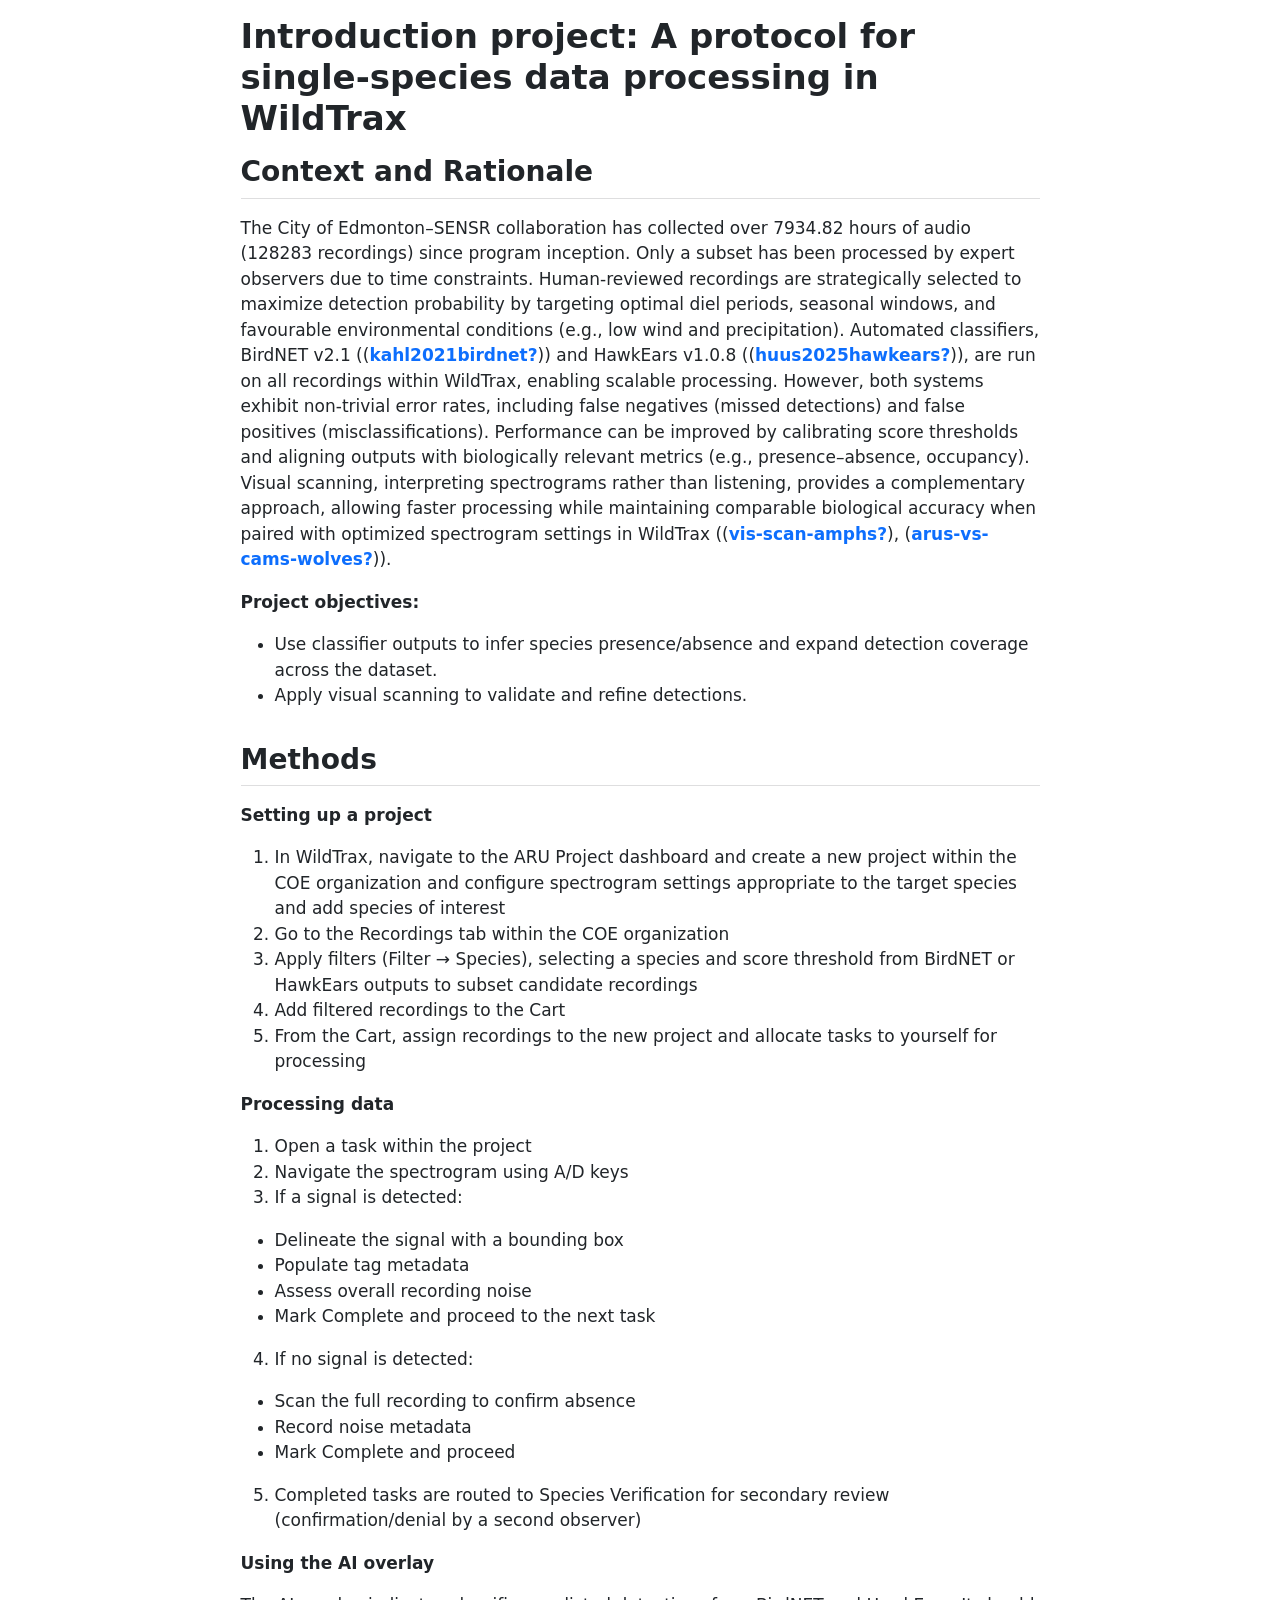
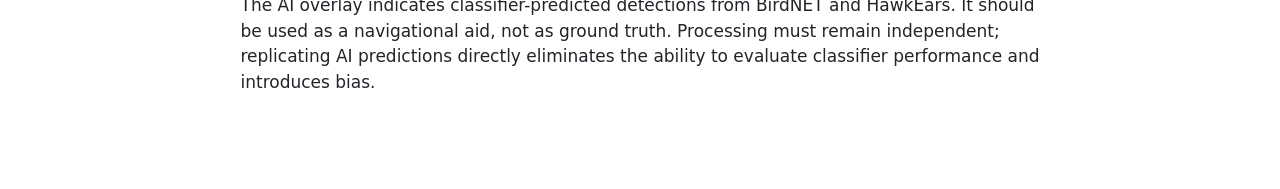
<file: sss.html>
<!DOCTYPE html>
<html xmlns="http://www.w3.org/1999/xhtml" lang="en" xml:lang="en"><head>

<meta charset="utf-8">
<meta name="generator" content="quarto-1.8.26">

<meta name="viewport" content="width=device-width, initial-scale=1.0, user-scalable=yes">


<title>Introduction project: A protocol for single-species data processing in WildTrax</title>
<style>
code{white-space: pre-wrap;}
span.smallcaps{font-variant: small-caps;}
div.columns{display: flex; gap: min(4vw, 1.5em);}
div.column{flex: auto; overflow-x: auto;}
div.hanging-indent{margin-left: 1.5em; text-indent: -1.5em;}
ul.task-list{list-style: none;}
ul.task-list li input[type="checkbox"] {
  width: 0.8em;
  margin: 0 0.8em 0.2em -1em; /* quarto-specific, see https://github.com/quarto-dev/quarto-cli/issues/4556 */ 
  vertical-align: middle;
}
</style>


<script src="sss_files/libs/clipboard/clipboard.min.js"></script>
<script src="sss_files/libs/quarto-html/quarto.js" type="module"></script>
<script src="sss_files/libs/quarto-html/tabsets/tabsets.js" type="module"></script>
<script src="sss_files/libs/quarto-html/axe/axe-check.js" type="module"></script>
<script src="sss_files/libs/quarto-html/popper.min.js"></script>
<script src="sss_files/libs/quarto-html/tippy.umd.min.js"></script>
<script src="sss_files/libs/quarto-html/anchor.min.js"></script>
<link href="sss_files/libs/quarto-html/tippy.css" rel="stylesheet">
<link href="sss_files/libs/quarto-html/quarto-syntax-highlighting-587c61ba64f3a5504c4d52d930310e48.css" rel="stylesheet" id="quarto-text-highlighting-styles">
<script src="sss_files/libs/bootstrap/bootstrap.min.js"></script>
<link href="sss_files/libs/bootstrap/bootstrap-icons.css" rel="stylesheet">
<link href="sss_files/libs/bootstrap/bootstrap-d6a003b94517c951b2d65075d42fb01b.min.css" rel="stylesheet" append-hash="true" id="quarto-bootstrap" data-mode="light">


</head>

<body class="fullcontent quarto-light">

<div id="quarto-content" class="page-columns page-rows-contents page-layout-article">

<main class="content" id="quarto-document-content">

<header id="title-block-header" class="quarto-title-block default">
<div class="quarto-title">
<h1 class="title">Introduction project: A protocol for single-species data processing in WildTrax</h1>
</div>



<div class="quarto-title-meta">

    
  
    
  </div>
  


</header>


<section id="context-and-rationale" class="level2">
<h2 class="anchored" data-anchor-id="context-and-rationale">Context and Rationale</h2>
<p>The City of Edmonton–SENSR collaboration has collected over 7934.82 hours of audio (128283 recordings) since program inception. Only a subset has been processed by expert observers due to time constraints. Human-reviewed recordings are strategically selected to maximize detection probability by targeting optimal diel periods, seasonal windows, and favourable environmental conditions (e.g., low wind and precipitation). Automated classifiers, BirdNET v2.1 (<span class="citation" data-cites="kahl2021birdnet">(<a href="#ref-kahl2021birdnet" role="doc-biblioref"><strong>kahl2021birdnet?</strong></a>)</span>) and HawkEars v1.0.8 (<span class="citation" data-cites="huus2025hawkears">(<a href="#ref-huus2025hawkears" role="doc-biblioref"><strong>huus2025hawkears?</strong></a>)</span>), are run on all recordings within WildTrax, enabling scalable processing. However, both systems exhibit non-trivial error rates, including false negatives (missed detections) and false positives (misclassifications). Performance can be improved by calibrating score thresholds and aligning outputs with biologically relevant metrics (e.g., presence–absence, occupancy). Visual scanning, interpreting spectrograms rather than listening, provides a complementary approach, allowing faster processing while maintaining comparable biological accuracy when paired with optimized spectrogram settings in WildTrax (<span class="citation" data-cites="vis-scan-amphs">(<a href="#ref-vis-scan-amphs" role="doc-biblioref"><strong>vis-scan-amphs?</strong></a>)</span>, <span class="citation" data-cites="arus-vs-cams-wolves">(<a href="#ref-arus-vs-cams-wolves" role="doc-biblioref"><strong>arus-vs-cams-wolves?</strong></a>)</span>).</p>
<p><strong>Project objectives:</strong></p>
<ul>
<li>Use classifier outputs to infer species presence/absence and expand detection coverage across the dataset.</li>
<li>Apply visual scanning to validate and refine detections.</li>
</ul>
</section>
<section id="methods" class="level2">
<h2 class="anchored" data-anchor-id="methods">Methods</h2>
<p><strong>Setting up a project</strong></p>
<ol type="1">
<li>In WildTrax, navigate to the ARU Project dashboard and create a new project within the COE organization and configure spectrogram settings appropriate to the target species and add species of interest</li>
<li>Go to the Recordings tab within the COE organization</li>
<li>Apply filters (Filter → Species), selecting a species and score threshold from BirdNET or HawkEars outputs to subset candidate recordings</li>
<li>Add filtered recordings to the Cart</li>
<li>From the Cart, assign recordings to the new project and allocate tasks to yourself for processing</li>
</ol>
<p><strong>Processing data</strong></p>
<ol type="1">
<li>Open a task within the project</li>
<li>Navigate the spectrogram using A/D keys</li>
<li>If a signal is detected:</li>
</ol>
<ul>
<li>Delineate the signal with a bounding box</li>
<li>Populate tag metadata</li>
<li>Assess overall recording noise</li>
<li>Mark Complete and proceed to the next task</li>
</ul>
<ol start="4" type="1">
<li>If no signal is detected:</li>
</ol>
<ul>
<li>Scan the full recording to confirm absence</li>
<li>Record noise metadata</li>
<li>Mark Complete and proceed</li>
</ul>
<ol start="5" type="1">
<li>Completed tasks are routed to Species Verification for secondary review (confirmation/denial by a second observer)</li>
</ol>
<p><strong>Using the AI overlay</strong></p>
<p>The AI overlay indicates classifier-predicted detections from BirdNET and HawkEars. It should be used as a navigational aid, not as ground truth. Processing must remain independent; replicating AI predictions directly eliminates the ability to evaluate classifier performance and introduces bias.</p>
</section>

</main>
<!-- /main column -->
<script id="quarto-html-after-body" type="application/javascript">
  window.document.addEventListener("DOMContentLoaded", function (event) {
    const icon = "";
    const anchorJS = new window.AnchorJS();
    anchorJS.options = {
      placement: 'right',
      icon: icon
    };
    anchorJS.add('.anchored');
    const isCodeAnnotation = (el) => {
      for (const clz of el.classList) {
        if (clz.startsWith('code-annotation-')) {                     
          return true;
        }
      }
      return false;
    }
    const onCopySuccess = function(e) {
      // button target
      const button = e.trigger;
      // don't keep focus
      button.blur();
      // flash "checked"
      button.classList.add('code-copy-button-checked');
      var currentTitle = button.getAttribute("title");
      button.setAttribute("title", "Copied!");
      let tooltip;
      if (window.bootstrap) {
        button.setAttribute("data-bs-toggle", "tooltip");
        button.setAttribute("data-bs-placement", "left");
        button.setAttribute("data-bs-title", "Copied!");
        tooltip = new bootstrap.Tooltip(button, 
          { trigger: "manual", 
            customClass: "code-copy-button-tooltip",
            offset: [0, -8]});
        tooltip.show();    
      }
      setTimeout(function() {
        if (tooltip) {
          tooltip.hide();
          button.removeAttribute("data-bs-title");
          button.removeAttribute("data-bs-toggle");
          button.removeAttribute("data-bs-placement");
        }
        button.setAttribute("title", currentTitle);
        button.classList.remove('code-copy-button-checked');
      }, 1000);
      // clear code selection
      e.clearSelection();
    }
    const getTextToCopy = function(trigger) {
      const outerScaffold = trigger.parentElement.cloneNode(true);
      const codeEl = outerScaffold.querySelector('code');
      for (const childEl of codeEl.children) {
        if (isCodeAnnotation(childEl)) {
          childEl.remove();
        }
      }
      return codeEl.innerText;
    }
    const clipboard = new window.ClipboardJS('.code-copy-button:not([data-in-quarto-modal])', {
      text: getTextToCopy
    });
    clipboard.on('success', onCopySuccess);
    if (window.document.getElementById('quarto-embedded-source-code-modal')) {
      const clipboardModal = new window.ClipboardJS('.code-copy-button[data-in-quarto-modal]', {
        text: getTextToCopy,
        container: window.document.getElementById('quarto-embedded-source-code-modal')
      });
      clipboardModal.on('success', onCopySuccess);
    }
      var localhostRegex = new RegExp(/^(?:http|https):\/\/localhost\:?[0-9]*\//);
      var mailtoRegex = new RegExp(/^mailto:/);
        var filterRegex = new RegExp('/' + window.location.host + '/');
      var isInternal = (href) => {
          return filterRegex.test(href) || localhostRegex.test(href) || mailtoRegex.test(href);
      }
      // Inspect non-navigation links and adorn them if external
     var links = window.document.querySelectorAll('a[href]:not(.nav-link):not(.navbar-brand):not(.toc-action):not(.sidebar-link):not(.sidebar-item-toggle):not(.pagination-link):not(.no-external):not([aria-hidden]):not(.dropdown-item):not(.quarto-navigation-tool):not(.about-link)');
      for (var i=0; i<links.length; i++) {
        const link = links[i];
        if (!isInternal(link.href)) {
          // undo the damage that might have been done by quarto-nav.js in the case of
          // links that we want to consider external
          if (link.dataset.originalHref !== undefined) {
            link.href = link.dataset.originalHref;
          }
        }
      }
    function tippyHover(el, contentFn, onTriggerFn, onUntriggerFn) {
      const config = {
        allowHTML: true,
        maxWidth: 500,
        delay: 100,
        arrow: false,
        appendTo: function(el) {
            return el.parentElement;
        },
        interactive: true,
        interactiveBorder: 10,
        theme: 'quarto',
        placement: 'bottom-start',
      };
      if (contentFn) {
        config.content = contentFn;
      }
      if (onTriggerFn) {
        config.onTrigger = onTriggerFn;
      }
      if (onUntriggerFn) {
        config.onUntrigger = onUntriggerFn;
      }
      window.tippy(el, config); 
    }
    const noterefs = window.document.querySelectorAll('a[role="doc-noteref"]');
    for (var i=0; i<noterefs.length; i++) {
      const ref = noterefs[i];
      tippyHover(ref, function() {
        // use id or data attribute instead here
        let href = ref.getAttribute('data-footnote-href') || ref.getAttribute('href');
        try { href = new URL(href).hash; } catch {}
        const id = href.replace(/^#\/?/, "");
        const note = window.document.getElementById(id);
        if (note) {
          return note.innerHTML;
        } else {
          return "";
        }
      });
    }
    const xrefs = window.document.querySelectorAll('a.quarto-xref');
    const processXRef = (id, note) => {
      // Strip column container classes
      const stripColumnClz = (el) => {
        el.classList.remove("page-full", "page-columns");
        if (el.children) {
          for (const child of el.children) {
            stripColumnClz(child);
          }
        }
      }
      stripColumnClz(note)
      if (id === null || id.startsWith('sec-')) {
        // Special case sections, only their first couple elements
        const container = document.createElement("div");
        if (note.children && note.children.length > 2) {
          container.appendChild(note.children[0].cloneNode(true));
          for (let i = 1; i < note.children.length; i++) {
            const child = note.children[i];
            if (child.tagName === "P" && child.innerText === "") {
              continue;
            } else {
              container.appendChild(child.cloneNode(true));
              break;
            }
          }
          if (window.Quarto?.typesetMath) {
            window.Quarto.typesetMath(container);
          }
          return container.innerHTML
        } else {
          if (window.Quarto?.typesetMath) {
            window.Quarto.typesetMath(note);
          }
          return note.innerHTML;
        }
      } else {
        // Remove any anchor links if they are present
        const anchorLink = note.querySelector('a.anchorjs-link');
        if (anchorLink) {
          anchorLink.remove();
        }
        if (window.Quarto?.typesetMath) {
          window.Quarto.typesetMath(note);
        }
        if (note.classList.contains("callout")) {
          return note.outerHTML;
        } else {
          return note.innerHTML;
        }
      }
    }
    for (var i=0; i<xrefs.length; i++) {
      const xref = xrefs[i];
      tippyHover(xref, undefined, function(instance) {
        instance.disable();
        let url = xref.getAttribute('href');
        let hash = undefined; 
        if (url.startsWith('#')) {
          hash = url;
        } else {
          try { hash = new URL(url).hash; } catch {}
        }
        if (hash) {
          const id = hash.replace(/^#\/?/, "");
          const note = window.document.getElementById(id);
          if (note !== null) {
            try {
              const html = processXRef(id, note.cloneNode(true));
              instance.setContent(html);
            } finally {
              instance.enable();
              instance.show();
            }
          } else {
            // See if we can fetch this
            fetch(url.split('#')[0])
            .then(res => res.text())
            .then(html => {
              const parser = new DOMParser();
              const htmlDoc = parser.parseFromString(html, "text/html");
              const note = htmlDoc.getElementById(id);
              if (note !== null) {
                const html = processXRef(id, note);
                instance.setContent(html);
              } 
            }).finally(() => {
              instance.enable();
              instance.show();
            });
          }
        } else {
          // See if we can fetch a full url (with no hash to target)
          // This is a special case and we should probably do some content thinning / targeting
          fetch(url)
          .then(res => res.text())
          .then(html => {
            const parser = new DOMParser();
            const htmlDoc = parser.parseFromString(html, "text/html");
            const note = htmlDoc.querySelector('main.content');
            if (note !== null) {
              // This should only happen for chapter cross references
              // (since there is no id in the URL)
              // remove the first header
              if (note.children.length > 0 && note.children[0].tagName === "HEADER") {
                note.children[0].remove();
              }
              const html = processXRef(null, note);
              instance.setContent(html);
            } 
          }).finally(() => {
            instance.enable();
            instance.show();
          });
        }
      }, function(instance) {
      });
    }
        let selectedAnnoteEl;
        const selectorForAnnotation = ( cell, annotation) => {
          let cellAttr = 'data-code-cell="' + cell + '"';
          let lineAttr = 'data-code-annotation="' +  annotation + '"';
          const selector = 'span[' + cellAttr + '][' + lineAttr + ']';
          return selector;
        }
        const selectCodeLines = (annoteEl) => {
          const doc = window.document;
          const targetCell = annoteEl.getAttribute("data-target-cell");
          const targetAnnotation = annoteEl.getAttribute("data-target-annotation");
          const annoteSpan = window.document.querySelector(selectorForAnnotation(targetCell, targetAnnotation));
          const lines = annoteSpan.getAttribute("data-code-lines").split(",");
          const lineIds = lines.map((line) => {
            return targetCell + "-" + line;
          })
          let top = null;
          let height = null;
          let parent = null;
          if (lineIds.length > 0) {
              //compute the position of the single el (top and bottom and make a div)
              const el = window.document.getElementById(lineIds[0]);
              top = el.offsetTop;
              height = el.offsetHeight;
              parent = el.parentElement.parentElement;
            if (lineIds.length > 1) {
              const lastEl = window.document.getElementById(lineIds[lineIds.length - 1]);
              const bottom = lastEl.offsetTop + lastEl.offsetHeight;
              height = bottom - top;
            }
            if (top !== null && height !== null && parent !== null) {
              // cook up a div (if necessary) and position it 
              let div = window.document.getElementById("code-annotation-line-highlight");
              if (div === null) {
                div = window.document.createElement("div");
                div.setAttribute("id", "code-annotation-line-highlight");
                div.style.position = 'absolute';
                parent.appendChild(div);
              }
              div.style.top = top - 2 + "px";
              div.style.height = height + 4 + "px";
              div.style.left = 0;
              let gutterDiv = window.document.getElementById("code-annotation-line-highlight-gutter");
              if (gutterDiv === null) {
                gutterDiv = window.document.createElement("div");
                gutterDiv.setAttribute("id", "code-annotation-line-highlight-gutter");
                gutterDiv.style.position = 'absolute';
                const codeCell = window.document.getElementById(targetCell);
                const gutter = codeCell.querySelector('.code-annotation-gutter');
                gutter.appendChild(gutterDiv);
              }
              gutterDiv.style.top = top - 2 + "px";
              gutterDiv.style.height = height + 4 + "px";
            }
            selectedAnnoteEl = annoteEl;
          }
        };
        const unselectCodeLines = () => {
          const elementsIds = ["code-annotation-line-highlight", "code-annotation-line-highlight-gutter"];
          elementsIds.forEach((elId) => {
            const div = window.document.getElementById(elId);
            if (div) {
              div.remove();
            }
          });
          selectedAnnoteEl = undefined;
        };
          // Handle positioning of the toggle
      window.addEventListener(
        "resize",
        throttle(() => {
          elRect = undefined;
          if (selectedAnnoteEl) {
            selectCodeLines(selectedAnnoteEl);
          }
        }, 10)
      );
      function throttle(fn, ms) {
      let throttle = false;
      let timer;
        return (...args) => {
          if(!throttle) { // first call gets through
              fn.apply(this, args);
              throttle = true;
          } else { // all the others get throttled
              if(timer) clearTimeout(timer); // cancel #2
              timer = setTimeout(() => {
                fn.apply(this, args);
                timer = throttle = false;
              }, ms);
          }
        };
      }
        // Attach click handler to the DT
        const annoteDls = window.document.querySelectorAll('dt[data-target-cell]');
        for (const annoteDlNode of annoteDls) {
          annoteDlNode.addEventListener('click', (event) => {
            const clickedEl = event.target;
            if (clickedEl !== selectedAnnoteEl) {
              unselectCodeLines();
              const activeEl = window.document.querySelector('dt[data-target-cell].code-annotation-active');
              if (activeEl) {
                activeEl.classList.remove('code-annotation-active');
              }
              selectCodeLines(clickedEl);
              clickedEl.classList.add('code-annotation-active');
            } else {
              // Unselect the line
              unselectCodeLines();
              clickedEl.classList.remove('code-annotation-active');
            }
          });
        }
    const findCites = (el) => {
      const parentEl = el.parentElement;
      if (parentEl) {
        const cites = parentEl.dataset.cites;
        if (cites) {
          return {
            el,
            cites: cites.split(' ')
          };
        } else {
          return findCites(el.parentElement)
        }
      } else {
        return undefined;
      }
    };
    var bibliorefs = window.document.querySelectorAll('a[role="doc-biblioref"]');
    for (var i=0; i<bibliorefs.length; i++) {
      const ref = bibliorefs[i];
      const citeInfo = findCites(ref);
      if (citeInfo) {
        tippyHover(citeInfo.el, function() {
          var popup = window.document.createElement('div');
          citeInfo.cites.forEach(function(cite) {
            var citeDiv = window.document.createElement('div');
            citeDiv.classList.add('hanging-indent');
            citeDiv.classList.add('csl-entry');
            var biblioDiv = window.document.getElementById('ref-' + cite);
            if (biblioDiv) {
              citeDiv.innerHTML = biblioDiv.innerHTML;
            }
            popup.appendChild(citeDiv);
          });
          return popup.innerHTML;
        });
      }
    }
  });
  </script>
</div> <!-- /content -->




</body></html>
</file>
<file: sss_files/libs/quarto-html/tippy.css>
.tippy-box[data-animation=fade][data-state=hidden]{opacity:0}[data-tippy-root]{max-width:calc(100vw - 10px)}.tippy-box{position:relative;background-color:#333;color:#fff;border-radius:4px;font-size:14px;line-height:1.4;white-space:normal;outline:0;transition-property:transform,visibility,opacity}.tippy-box[data-placement^=top]>.tippy-arrow{bottom:0}.tippy-box[data-placement^=top]>.tippy-arrow:before{bottom:-7px;left:0;border-width:8px 8px 0;border-top-color:initial;transform-origin:center top}.tippy-box[data-placement^=bottom]>.tippy-arrow{top:0}.tippy-box[data-placement^=bottom]>.tippy-arrow:before{top:-7px;left:0;border-width:0 8px 8px;border-bottom-color:initial;transform-origin:center bottom}.tippy-box[data-placement^=left]>.tippy-arrow{right:0}.tippy-box[data-placement^=left]>.tippy-arrow:before{border-width:8px 0 8px 8px;border-left-color:initial;right:-7px;transform-origin:center left}.tippy-box[data-placement^=right]>.tippy-arrow{left:0}.tippy-box[data-placement^=right]>.tippy-arrow:before{left:-7px;border-width:8px 8px 8px 0;border-right-color:initial;transform-origin:center right}.tippy-box[data-inertia][data-state=visible]{transition-timing-function:cubic-bezier(.54,1.5,.38,1.11)}.tippy-arrow{width:16px;height:16px;color:#333}.tippy-arrow:before{content:"";position:absolute;border-color:transparent;border-style:solid}.tippy-content{position:relative;padding:5px 9px;z-index:1}
</file>
<file: sss_files/libs/quarto-html/quarto-syntax-highlighting-587c61ba64f3a5504c4d52d930310e48.css>
/* quarto syntax highlight colors */
:root {
  --quarto-hl-ot-color: #003B4F;
  --quarto-hl-at-color: #657422;
  --quarto-hl-ss-color: #20794D;
  --quarto-hl-an-color: #5E5E5E;
  --quarto-hl-fu-color: #4758AB;
  --quarto-hl-st-color: #20794D;
  --quarto-hl-cf-color: #003B4F;
  --quarto-hl-op-color: #5E5E5E;
  --quarto-hl-er-color: #AD0000;
  --quarto-hl-bn-color: #AD0000;
  --quarto-hl-al-color: #AD0000;
  --quarto-hl-va-color: #111111;
  --quarto-hl-bu-color: inherit;
  --quarto-hl-ex-color: inherit;
  --quarto-hl-pp-color: #AD0000;
  --quarto-hl-in-color: #5E5E5E;
  --quarto-hl-vs-color: #20794D;
  --quarto-hl-wa-color: #5E5E5E;
  --quarto-hl-do-color: #5E5E5E;
  --quarto-hl-im-color: #00769E;
  --quarto-hl-ch-color: #20794D;
  --quarto-hl-dt-color: #AD0000;
  --quarto-hl-fl-color: #AD0000;
  --quarto-hl-co-color: #5E5E5E;
  --quarto-hl-cv-color: #5E5E5E;
  --quarto-hl-cn-color: #8f5902;
  --quarto-hl-sc-color: #5E5E5E;
  --quarto-hl-dv-color: #AD0000;
  --quarto-hl-kw-color: #003B4F;
}

/* other quarto variables */
:root {
  --quarto-font-monospace: SFMono-Regular, Menlo, Monaco, Consolas, "Liberation Mono", "Courier New", monospace;
}

/* syntax highlight based on Pandoc's rules */
pre > code.sourceCode > span {
  color: #003B4F;
}

code.sourceCode > span {
  color: #003B4F;
}

div.sourceCode,
div.sourceCode pre.sourceCode {
  color: #003B4F;
}

/* Normal */
code span {
  color: #003B4F;
}

/* Alert */
code span.al {
  color: #AD0000;
  font-style: inherit;
}

/* Annotation */
code span.an {
  color: #5E5E5E;
  font-style: inherit;
}

/* Attribute */
code span.at {
  color: #657422;
  font-style: inherit;
}

/* BaseN */
code span.bn {
  color: #AD0000;
  font-style: inherit;
}

/* BuiltIn */
code span.bu {
  font-style: inherit;
}

/* ControlFlow */
code span.cf {
  color: #003B4F;
  font-weight: bold;
  font-style: inherit;
}

/* Char */
code span.ch {
  color: #20794D;
  font-style: inherit;
}

/* Constant */
code span.cn {
  color: #8f5902;
  font-style: inherit;
}

/* Comment */
code span.co {
  color: #5E5E5E;
  font-style: inherit;
}

/* CommentVar */
code span.cv {
  color: #5E5E5E;
  font-style: italic;
}

/* Documentation */
code span.do {
  color: #5E5E5E;
  font-style: italic;
}

/* DataType */
code span.dt {
  color: #AD0000;
  font-style: inherit;
}

/* DecVal */
code span.dv {
  color: #AD0000;
  font-style: inherit;
}

/* Error */
code span.er {
  color: #AD0000;
  font-style: inherit;
}

/* Extension */
code span.ex {
  font-style: inherit;
}

/* Float */
code span.fl {
  color: #AD0000;
  font-style: inherit;
}

/* Function */
code span.fu {
  color: #4758AB;
  font-style: inherit;
}

/* Import */
code span.im {
  color: #00769E;
  font-style: inherit;
}

/* Information */
code span.in {
  color: #5E5E5E;
  font-style: inherit;
}

/* Keyword */
code span.kw {
  color: #003B4F;
  font-weight: bold;
  font-style: inherit;
}

/* Operator */
code span.op {
  color: #5E5E5E;
  font-style: inherit;
}

/* Other */
code span.ot {
  color: #003B4F;
  font-style: inherit;
}

/* Preprocessor */
code span.pp {
  color: #AD0000;
  font-style: inherit;
}

/* SpecialChar */
code span.sc {
  color: #5E5E5E;
  font-style: inherit;
}

/* SpecialString */
code span.ss {
  color: #20794D;
  font-style: inherit;
}

/* String */
code span.st {
  color: #20794D;
  font-style: inherit;
}

/* Variable */
code span.va {
  color: #111111;
  font-style: inherit;
}

/* VerbatimString */
code span.vs {
  color: #20794D;
  font-style: inherit;
}

/* Warning */
code span.wa {
  color: #5E5E5E;
  font-style: italic;
}

.prevent-inlining {
  content: "</";
}

/*# sourceMappingURL=2dce1cc6c82594539e1579de68416b47.css.map */
</file>
